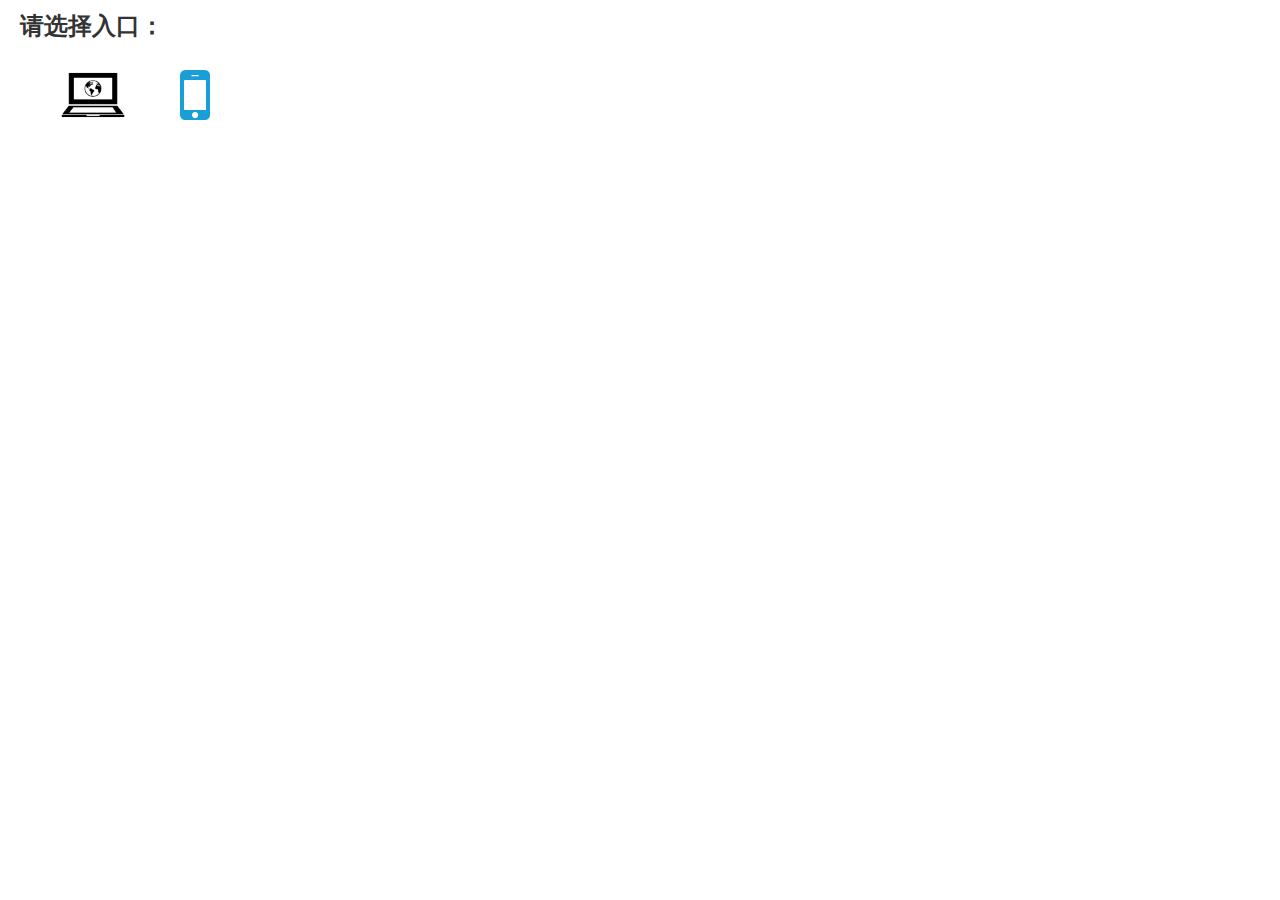
<file: index.html>
﻿<!DOCTYPE html>
<html>
  <head>
    <title>index</title>
    <meta http-equiv="X-UA-Compatible" content="IE=edge"/>
    <meta http-equiv="content-type" content="text/html; charset=utf-8"/>
    <meta name="viewport" content="width=device-width, height=device-height, initial-scale=1.0"/>
    <meta name="apple-mobile-web-app-capable" content="yes"/>
    <link href="data/apple-touch-icon.png" rel="apple-touch-icon"/>
    <link href="resources/css/axure_rp_page.css" type="text/css" rel="stylesheet"/>
    <link href="data/styles.css" type="text/css" rel="stylesheet"/>
    <link href="files/index/styles.css" type="text/css" rel="stylesheet"/>
    <script src="resources/scripts/jquery-1.7.1.min.js"></script>
    <script src="resources/scripts/jquery-ui-1.8.10.custom.min.js"></script>
    <script src="resources/scripts/axure/axQuery.js"></script>
    <script src="resources/scripts/axure/globals.js"></script>
    <script src="resources/scripts/axutils.js"></script>
    <script src="resources/scripts/axure/annotation.js"></script>
    <script src="resources/scripts/axure/axQuery.std.js"></script>
    <script src="resources/scripts/axure/doc.js"></script>
    <script src="data/document.js"></script>
    <script src="resources/scripts/messagecenter.js"></script>
    <script src="resources/scripts/axure/events.js"></script>
    <script src="resources/scripts/axure/recording.js"></script>
    <script src="resources/scripts/axure/action.js"></script>
    <script src="resources/scripts/axure/expr.js"></script>
    <script src="resources/scripts/axure/geometry.js"></script>
    <script src="resources/scripts/axure/flyout.js"></script>
    <script src="resources/scripts/axure/ie.js"></script>
    <script src="resources/scripts/axure/model.js"></script>
    <script src="resources/scripts/axure/repeater.js"></script>
    <script src="resources/scripts/axure/sto.js"></script>
    <script src="resources/scripts/axure/utils.temp.js"></script>
    <script src="resources/scripts/axure/variables.js"></script>
    <script src="resources/scripts/axure/drag.js"></script>
    <script src="resources/scripts/axure/move.js"></script>
    <script src="resources/scripts/axure/visibility.js"></script>
    <script src="resources/scripts/axure/style.js"></script>
    <script src="resources/scripts/axure/adaptive.js"></script>
    <script src="resources/scripts/axure/tree.js"></script>
    <script src="resources/scripts/axure/init.temp.js"></script>
    <script src="files/index/data.js"></script>
    <script src="resources/scripts/axure/legacy.js"></script>
    <script src="resources/scripts/axure/viewer.js"></script>
    <script src="resources/scripts/axure/math.js"></script>
    <script type="text/javascript">
      $axure.utils.getTransparentGifPath = function() { return 'resources/images/transparent.gif'; };
      $axure.utils.getOtherPath = function() { return 'resources/Other.html'; };
      $axure.utils.getReloadPath = function() { return 'resources/reload.html'; };
    </script>
  </head>
  <body>
    <div id="base" class="">

      <!-- Unnamed (矩形) -->
      <div id="u0" class="ax_default _二级标题">
        <div id="u0_div" class=""></div>
        <!-- Unnamed () -->
        <div id="u1" class="text">
          <p><span>请选择入口：</span></p>
        </div>
      </div>

      <!-- Unnamed (形状) -->
      <div id="u2" class="ax_default icon">
        <img id="u2_img" class="img " src="images/index/u2.png"/>
        <!-- Unnamed () -->
        <div id="u3" class="text" style="display:none; visibility: hidden">
          <p><span></span></p>
        </div>
      </div>

      <!-- Unnamed (图片) -->
      <div id="u4" class="ax_default _图片">
        <img id="u4_img" class="img " src="images/index/u4.png"/>
        <!-- Unnamed () -->
        <div id="u5" class="text" style="display:none; visibility: hidden">
          <p><span></span></p>
        </div>
      </div>
    </div>
  </body>
</html>
</file>
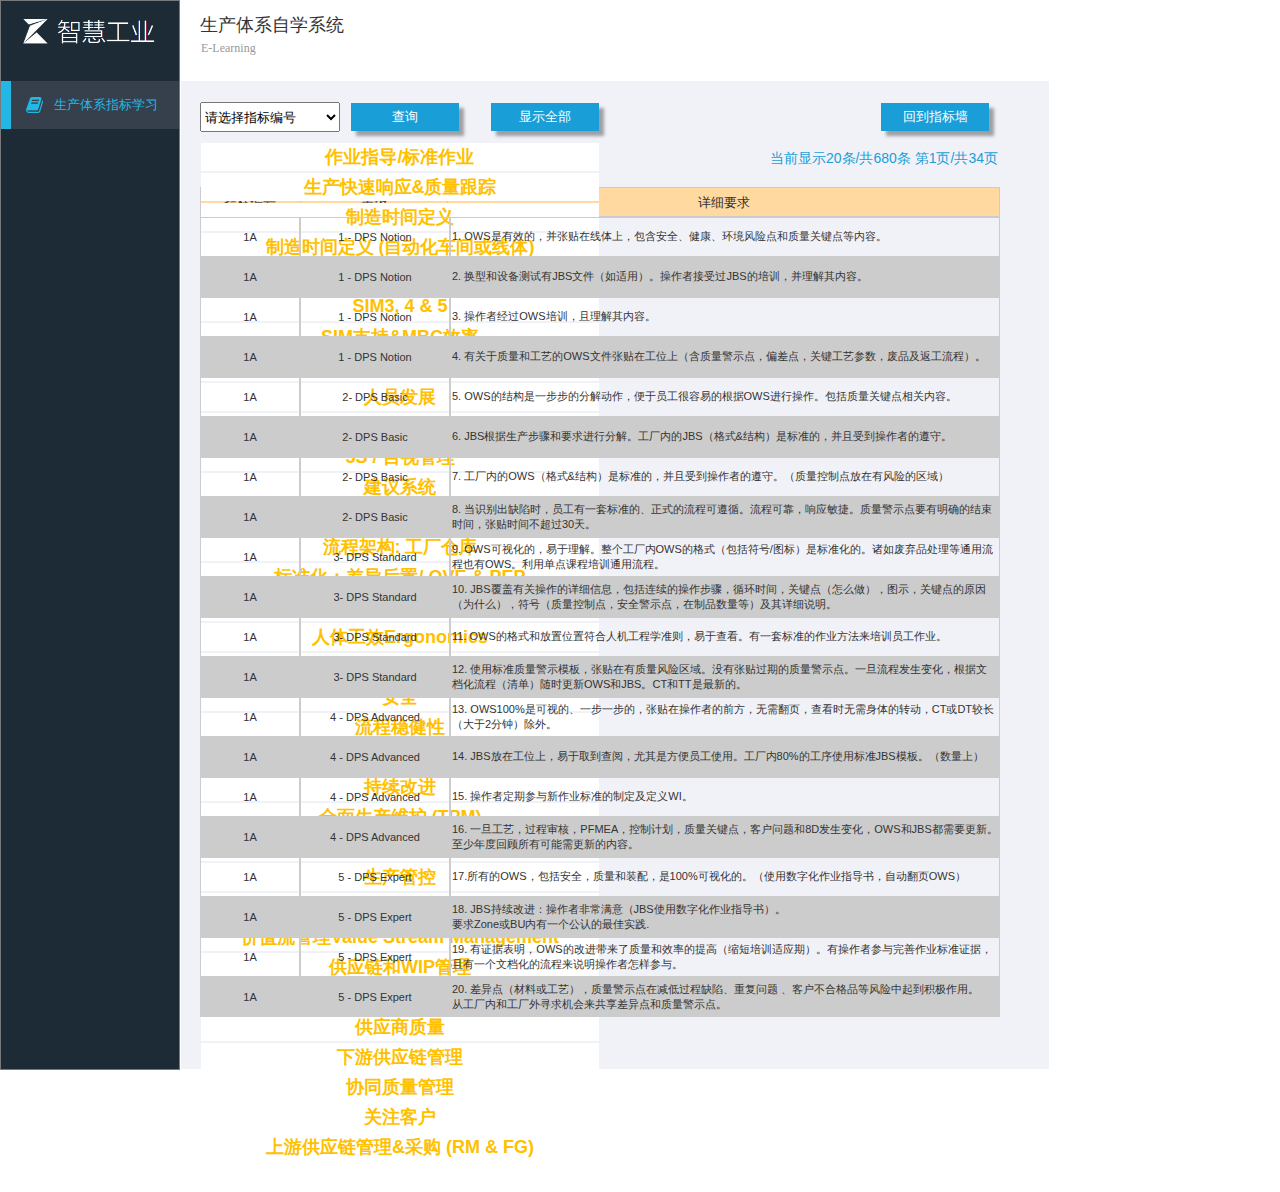
<file: detail.html>
﻿<!DOCTYPE html>
<html>
  <head>
    <title>detail</title>
    <meta http-equiv="X-UA-Compatible" content="IE=edge"/>
    <meta http-equiv="content-type" content="text/html; charset=utf-8"/>
    <meta name="apple-mobile-web-app-capable" content="yes"/>
    <link href="data/apple-touch-icon.png" rel="apple-touch-icon"/>
    <link href="resources/css/axure_rp_page.css" type="text/css" rel="stylesheet"/>
    <link href="data/styles.css" type="text/css" rel="stylesheet"/>
    <link href="files/detail/styles.css" type="text/css" rel="stylesheet"/>
    <script src="resources/scripts/jquery-1.7.1.min.js"></script>
    <script src="resources/scripts/jquery-ui-1.8.10.custom.min.js"></script>
    <script src="resources/scripts/axure/axQuery.js"></script>
    <script src="resources/scripts/axure/globals.js"></script>
    <script src="resources/scripts/axutils.js"></script>
    <script src="resources/scripts/axure/annotation.js"></script>
    <script src="resources/scripts/axure/axQuery.std.js"></script>
    <script src="resources/scripts/axure/doc.js"></script>
    <script src="data/document.js"></script>
    <script src="resources/scripts/messagecenter.js"></script>
    <script src="resources/scripts/axure/events.js"></script>
    <script src="resources/scripts/axure/recording.js"></script>
    <script src="resources/scripts/axure/action.js"></script>
    <script src="resources/scripts/axure/expr.js"></script>
    <script src="resources/scripts/axure/geometry.js"></script>
    <script src="resources/scripts/axure/flyout.js"></script>
    <script src="resources/scripts/axure/ie.js"></script>
    <script src="resources/scripts/axure/model.js"></script>
    <script src="resources/scripts/axure/repeater.js"></script>
    <script src="resources/scripts/axure/sto.js"></script>
    <script src="resources/scripts/axure/utils.temp.js"></script>
    <script src="resources/scripts/axure/variables.js"></script>
    <script src="resources/scripts/axure/drag.js"></script>
    <script src="resources/scripts/axure/move.js"></script>
    <script src="resources/scripts/axure/visibility.js"></script>
    <script src="resources/scripts/axure/style.js"></script>
    <script src="resources/scripts/axure/adaptive.js"></script>
    <script src="resources/scripts/axure/tree.js"></script>
    <script src="resources/scripts/axure/init.temp.js"></script>
    <script src="files/detail/data.js"></script>
    <script src="resources/scripts/axure/legacy.js"></script>
    <script src="resources/scripts/axure/viewer.js"></script>
    <script src="resources/scripts/axure/math.js"></script>
    <script type="text/javascript">
      $axure.utils.getTransparentGifPath = function() { return 'resources/images/transparent.gif'; };
      $axure.utils.getOtherPath = function() { return 'resources/Other.html'; };
      $axure.utils.getReloadPath = function() { return 'resources/reload.html'; };
    </script>
  </head>
  <body>
    <div id="base" class="">

      <!-- Unnamed (PC) -->

      <!-- Unnamed (矩形) -->
      <div id="u639" class="ax_default box_1">
        <img id="u639_img" class="img " src="images/index/u21.png"/>
        <!-- Unnamed () -->
        <div id="u640" class="text" style="display:none; visibility: hidden">
          <p><span></span></p>
        </div>
      </div>

      <!-- Unnamed (矩形) -->
      <div id="u641" class="ax_default box_1">
        <div id="u641_div" class=""></div>
        <!-- Unnamed () -->
        <div id="u642" class="text" style="display:none; visibility: hidden">
          <p><span></span></p>
        </div>
      </div>

      <!-- Unnamed (图片) -->
      <div id="u643" class="ax_default _图片">
        <img id="u643_img" class="img " src="images/index/u25.png"/>
        <!-- Unnamed () -->
        <div id="u644" class="text" style="display:none; visibility: hidden">
          <p><span></span></p>
        </div>
      </div>

      <!-- Unnamed (矩形) -->
      <div id="u645" class="ax_default _三级标题">
        <div id="u645_div" class=""></div>
        <!-- Unnamed () -->
        <div id="u646" class="text">
          <p><span>生产体系自学系统</span></p>
        </div>
      </div>

      <!-- Unnamed (矩形) -->
      <div id="u647" class="ax_default _三级标题">
        <div id="u647_div" class=""></div>
        <!-- Unnamed () -->
        <div id="u648" class="text">
          <p><span>E-Learning</span></p>
        </div>
      </div>

      <!-- 1-select (矩形) -->
      <div id="u649" class="ax_default box_1" data-label="1-select">
        <img id="u649_img" class="img " src="images/index/1-select_u31.png"/>
        <!-- Unnamed () -->
        <div id="u650" class="text">
          <p><span>&nbsp;&nbsp; &nbsp; &nbsp; &nbsp; 生产体系指标学习</span></p>
        </div>
      </div>

      <!-- Unnamed (矩形) -->
      <div id="u651" class="ax_default box_1">
        <img id="u651_img" class="img " src="images/index/u33.png"/>
        <!-- Unnamed () -->
        <div id="u652" class="text" style="display:none; visibility: hidden">
          <p><span></span></p>
        </div>
      </div>

      <!-- l-icon (形状) -->
      <div id="u653" class="ax_default icon" data-label="l-icon">
        <img id="u653_img" class="img " src="images/index/l-icon_u35.png"/>
        <!-- Unnamed () -->
        <div id="u654" class="text" style="display:none; visibility: hidden">
          <p><span></span></p>
        </div>
      </div>

      <!-- Unnamed (矩形) -->
      <div id="u655" class="ax_default box_1">
        <img id="u655_img" class="img " src="images/index/u632.png"/>
        <!-- Unnamed () -->
        <div id="u656" class="text">
          <p><span>显示全部</span></p>
        </div>
      </div>

      <!-- filter_real (下拉列表框) -->
      <div id="u657" class="ax_default droplist" data-label="filter_real">
        <select id="u657_input">
          <option value="请选择指标编号">请选择指标编号</option>
          <option value="1A">1A</option>
          <option value="1B">1B</option>
          <option value="1C">1C</option>
          <option value="1C'">1C'</option>
          <option value="2A">2A</option>
          <option value="2B">2B</option>
          <option value="2C">2C</option>
          <option value="2D">2D</option>
          <option value="3A">3A</option>
          <option value="3B">3B</option>
          <option value="3C">3C</option>
          <option value="3D">3D</option>
          <option value="4A">4A</option>
          <option value="4B">4B</option>
          <option value="4C">4C</option>
          <option value="4D">4D</option>
          <option value="5A">5A</option>
          <option value="5B">5B</option>
          <option value="5C">5C</option>
          <option value="6A">6A</option>
          <option value="6B">6B</option>
          <option value="6C">6C</option>
          <option value="6D">6D</option>
          <option value="7A">7A</option>
          <option value="7B">7B</option>
          <option value="7C">7C</option>
          <option value="8A">8A</option>
          <option value="8B">8B</option>
          <option value="8C">8C</option>
          <option value="9A">9A</option>
          <option value="9B">9B</option>
          <option value="9C">9C</option>
          <option value="9D">9D</option>
          <option value="9E">9E</option>
        </select>
      </div>

      <!-- Unnamed (表格) -->
      <div id="u658" class="ax_default">

        <!-- Unnamed (单元格) -->
        <div id="u659" class="ax_default table_cell">
          <img id="u659_img" class="img " src="images/detail/u659.png"/>
          <!-- Unnamed () -->
          <div id="u660" class="text">
            <p><span>指标编号</span></p>
          </div>
        </div>

        <!-- Unnamed (单元格) -->
        <div id="u661" class="ax_default table_cell">
          <img id="u661_img" class="img " src="images/detail/u661.png"/>
          <!-- Unnamed () -->
          <div id="u662" class="text">
            <p><span>等级</span></p>
          </div>
        </div>

        <!-- Unnamed (单元格) -->
        <div id="u663" class="ax_default table_cell">
          <img id="u663_img" class="img " src="images/detail/u663.png"/>
          <!-- Unnamed () -->
          <div id="u664" class="text">
            <p><span>详细要求</span></p>
          </div>
        </div>
      </div>

      <!-- Listinfo (矩形) -->
      <div id="u665" class="ax_default label" data-label="Listinfo">
        <div id="u665_div" class=""></div>
        <!-- Unnamed () -->
        <div id="u666" class="text" style="display:none; visibility: hidden">
          <p><span></span></p>
        </div>
      </div>

      <!-- 指标名称 (中继器) -->
      <div id="u667" class="ax_default ax_default_hidden" data-label="指标名称" style="display:none; visibility: hidden">
        <script id="u667_script" type="axure-repeater-template" data-label="指标名称">

          <!-- indexname (矩形) -->
          <div id="u668" class="ax_default box_1 u668" data-label="indexname">
            <img id="u668_img" class="img u668_img" src="images/detail/indexname_u668.png"/>
            <!-- Unnamed () -->
            <div id="u669" class="u669 text" style="display:none; visibility: hidden">
              <p><span></span></p>
            </div>
          </div>

          <!-- indexcode (矩形) -->
          <div id="u670" class="ax_default box_1 ax_default_hidden u670" data-label="indexcode" style="display:none; visibility: hidden">
            <div id="u670_div" class="u670_div"></div>
            <!-- Unnamed () -->
            <div id="u671" class="u671 text" style="display:none; visibility: hidden">
              <p><span></span></p>
            </div>
          </div>
        </script>
        <div id="u667-1" class="preeval" style="width: 400px; height: 30px;">

          <!-- indexname (矩形) -->
          <div id="u668-1" class="ax_default box_1 u668" data-label="indexname" style="visibility: inherit">
            <img id="u668-1_img" class="img u668_img" src="images/detail/indexname_u668.png"/>
            <!-- Unnamed () -->
            <div id="u669-1" class="u669 text" style="visibility: inherit">
              <p><span>作业指导/标准作业</span></p>
            </div>
          </div>

          <!-- indexcode (矩形) -->
          <div id="u670-1" class="ax_default box_1 u670" data-label="indexcode" style="display:none; visibility: hidden">
            <div id="u670-1_div" class="u670_div" style="visibility: inherit"></div>
            <!-- Unnamed () -->
            <div id="u671-1" class="u671 text" style="visibility: inherit">
              <p><span>1A</span></p>
            </div>
          </div>
        </div>
        <div id="u667-2" class="preeval" style="width: 400px; height: 30px;">

          <!-- indexname (矩形) -->
          <div id="u668-2" class="ax_default box_1 u668" data-label="indexname" style="visibility: inherit">
            <img id="u668-2_img" class="img u668_img" src="images/detail/indexname_u668.png"/>
            <!-- Unnamed () -->
            <div id="u669-2" class="u669 text" style="visibility: inherit">
              <p><span>生产快速响应&amp;质量跟踪</span></p>
            </div>
          </div>

          <!-- indexcode (矩形) -->
          <div id="u670-2" class="ax_default box_1 u670" data-label="indexcode" style="display:none; visibility: hidden">
            <div id="u670-2_div" class="u670_div" style="visibility: inherit"></div>
            <!-- Unnamed () -->
            <div id="u671-2" class="u671 text" style="visibility: inherit">
              <p><span>1B</span></p>
            </div>
          </div>
        </div>
        <div id="u667-3" class="preeval" style="width: 400px; height: 30px;">

          <!-- indexname (矩形) -->
          <div id="u668-3" class="ax_default box_1 u668" data-label="indexname" style="visibility: inherit">
            <img id="u668-3_img" class="img u668_img" src="images/detail/indexname_u668.png"/>
            <!-- Unnamed () -->
            <div id="u669-3" class="u669 text" style="visibility: inherit">
              <p><span>制造时间定义</span></p>
            </div>
          </div>

          <!-- indexcode (矩形) -->
          <div id="u670-3" class="ax_default box_1 u670" data-label="indexcode" style="display:none; visibility: hidden">
            <div id="u670-3_div" class="u670_div" style="visibility: inherit"></div>
            <!-- Unnamed () -->
            <div id="u671-3" class="u671 text" style="visibility: inherit">
              <p><span>1C</span></p>
            </div>
          </div>
        </div>
        <div id="u667-4" class="preeval" style="width: 400px; height: 30px;">

          <!-- indexname (矩形) -->
          <div id="u668-4" class="ax_default box_1 u668" data-label="indexname" style="visibility: inherit">
            <img id="u668-4_img" class="img u668_img" src="images/detail/indexname_u668.png"/>
            <!-- Unnamed () -->
            <div id="u669-4" class="u669 text" style="visibility: inherit">
              <p><span>制造时间定义 (自动化车间或线体)</span></p>
            </div>
          </div>

          <!-- indexcode (矩形) -->
          <div id="u670-4" class="ax_default box_1 u670" data-label="indexcode" style="display:none; visibility: hidden">
            <div id="u670-4_div" class="u670_div" style="visibility: inherit"></div>
            <!-- Unnamed () -->
            <div id="u671-4" class="u671 text" style="visibility: inherit">
              <p><span>1C'</span></p>
            </div>
          </div>
        </div>
        <div id="u667-5" class="preeval" style="width: 400px; height: 30px;">

          <!-- indexname (矩形) -->
          <div id="u668-5" class="ax_default box_1 u668" data-label="indexname" style="visibility: inherit">
            <img id="u668-5_img" class="img u668_img" src="images/detail/indexname_u668.png"/>
            <!-- Unnamed () -->
            <div id="u669-5" class="u669 text" style="visibility: inherit">
              <p><span>SIM1 &amp; 2</span></p>
            </div>
          </div>

          <!-- indexcode (矩形) -->
          <div id="u670-5" class="ax_default box_1 u670" data-label="indexcode" style="display:none; visibility: hidden">
            <div id="u670-5_div" class="u670_div" style="visibility: inherit"></div>
            <!-- Unnamed () -->
            <div id="u671-5" class="u671 text" style="visibility: inherit">
              <p><span>2A</span></p>
            </div>
          </div>
        </div>
        <div id="u667-6" class="preeval" style="width: 400px; height: 30px;">

          <!-- indexname (矩形) -->
          <div id="u668-6" class="ax_default box_1 u668" data-label="indexname" style="visibility: inherit">
            <img id="u668-6_img" class="img u668_img" src="images/detail/indexname_u668.png"/>
            <!-- Unnamed () -->
            <div id="u669-6" class="u669 text" style="visibility: inherit">
              <p><span>SIM3, 4 &amp; 5</span></p>
            </div>
          </div>

          <!-- indexcode (矩形) -->
          <div id="u670-6" class="ax_default box_1 u670" data-label="indexcode" style="display:none; visibility: hidden">
            <div id="u670-6_div" class="u670_div" style="visibility: inherit"></div>
            <!-- Unnamed () -->
            <div id="u671-6" class="u671 text" style="visibility: inherit">
              <p><span>2B</span></p>
            </div>
          </div>
        </div>
        <div id="u667-7" class="preeval" style="width: 400px; height: 30px;">

          <!-- indexname (矩形) -->
          <div id="u668-7" class="ax_default box_1 u668" data-label="indexname" style="visibility: inherit">
            <img id="u668-7_img" class="img u668_img" src="images/detail/indexname_u668.png"/>
            <!-- Unnamed () -->
            <div id="u669-7" class="u669 text" style="visibility: inherit">
              <p><span>SIM支持&amp;MBC效率</span></p>
            </div>
          </div>

          <!-- indexcode (矩形) -->
          <div id="u670-7" class="ax_default box_1 u670" data-label="indexcode" style="display:none; visibility: hidden">
            <div id="u670-7_div" class="u670_div" style="visibility: inherit"></div>
            <!-- Unnamed () -->
            <div id="u671-7" class="u671 text" style="visibility: inherit">
              <p><span>2C</span></p>
            </div>
          </div>
        </div>
        <div id="u667-8" class="preeval" style="width: 400px; height: 30px;">

          <!-- indexname (矩形) -->
          <div id="u668-8" class="ax_default box_1 u668" data-label="indexname" style="visibility: inherit">
            <img id="u668-8_img" class="img u668_img" src="images/detail/indexname_u668.png"/>
            <!-- Unnamed () -->
            <div id="u669-8" class="u669 text" style="visibility: inherit">
              <p><span>通讯：SIM板和Andon</span></p>
            </div>
          </div>

          <!-- indexcode (矩形) -->
          <div id="u670-8" class="ax_default box_1 u670" data-label="indexcode" style="display:none; visibility: hidden">
            <div id="u670-8_div" class="u670_div" style="visibility: inherit"></div>
            <!-- Unnamed () -->
            <div id="u671-8" class="u671 text" style="visibility: inherit">
              <p><span>2D</span></p>
            </div>
          </div>
        </div>
        <div id="u667-9" class="preeval" style="width: 400px; height: 30px;">

          <!-- indexname (矩形) -->
          <div id="u668-9" class="ax_default box_1 u668" data-label="indexname" style="visibility: inherit">
            <img id="u668-9_img" class="img u668_img" src="images/detail/indexname_u668.png"/>
            <!-- Unnamed () -->
            <div id="u669-9" class="u669 text" style="visibility: inherit">
              <p><span>人员发展</span></p>
            </div>
          </div>

          <!-- indexcode (矩形) -->
          <div id="u670-9" class="ax_default box_1 u670" data-label="indexcode" style="display:none; visibility: hidden">
            <div id="u670-9_div" class="u670_div" style="visibility: inherit"></div>
            <!-- Unnamed () -->
            <div id="u671-9" class="u671 text" style="visibility: inherit">
              <p><span>3A</span></p>
            </div>
          </div>
        </div>
        <div id="u667-10" class="preeval" style="width: 400px; height: 30px;">

          <!-- indexname (矩形) -->
          <div id="u668-10" class="ax_default box_1 u668" data-label="indexname" style="visibility: inherit">
            <img id="u668-10_img" class="img u668_img" src="images/detail/indexname_u668.png"/>
            <!-- Unnamed () -->
            <div id="u669-10" class="u669 text" style="visibility: inherit">
              <p><span>培训与发展，多能工与柔性</span></p>
            </div>
          </div>

          <!-- indexcode (矩形) -->
          <div id="u670-10" class="ax_default box_1 u670" data-label="indexcode" style="display:none; visibility: hidden">
            <div id="u670-10_div" class="u670_div" style="visibility: inherit"></div>
            <!-- Unnamed () -->
            <div id="u671-10" class="u671 text" style="visibility: inherit">
              <p><span>3B</span></p>
            </div>
          </div>
        </div>
        <div id="u667-11" class="preeval" style="width: 400px; height: 30px;">

          <!-- indexname (矩形) -->
          <div id="u668-11" class="ax_default box_1 u668" data-label="indexname" style="visibility: inherit">
            <img id="u668-11_img" class="img u668_img" src="images/detail/indexname_u668.png"/>
            <!-- Unnamed () -->
            <div id="u669-11" class="u669 text" style="visibility: inherit">
              <p><span>5S / 目视管理</span></p>
            </div>
          </div>

          <!-- indexcode (矩形) -->
          <div id="u670-11" class="ax_default box_1 u670" data-label="indexcode" style="display:none; visibility: hidden">
            <div id="u670-11_div" class="u670_div" style="visibility: inherit"></div>
            <!-- Unnamed () -->
            <div id="u671-11" class="u671 text" style="visibility: inherit">
              <p><span>3C</span></p>
            </div>
          </div>
        </div>
        <div id="u667-12" class="preeval" style="width: 400px; height: 30px;">

          <!-- indexname (矩形) -->
          <div id="u668-12" class="ax_default box_1 u668" data-label="indexname" style="visibility: inherit">
            <img id="u668-12_img" class="img u668_img" src="images/detail/indexname_u668.png"/>
            <!-- Unnamed () -->
            <div id="u669-12" class="u669 text" style="visibility: inherit">
              <p><span>建议系统</span></p>
            </div>
          </div>

          <!-- indexcode (矩形) -->
          <div id="u670-12" class="ax_default box_1 u670" data-label="indexcode" style="display:none; visibility: hidden">
            <div id="u670-12_div" class="u670_div" style="visibility: inherit"></div>
            <!-- Unnamed () -->
            <div id="u671-12" class="u671 text" style="visibility: inherit">
              <p><span>3D</span></p>
            </div>
          </div>
        </div>
        <div id="u667-13" class="preeval" style="width: 400px; height: 30px;">

          <!-- indexname (矩形) -->
          <div id="u668-13" class="ax_default box_1 u668" data-label="indexname" style="visibility: inherit">
            <img id="u668-13_img" class="img u668_img" src="images/detail/indexname_u668.png"/>
            <!-- Unnamed () -->
            <div id="u669-13" class="u669 text" style="visibility: inherit">
              <p><span>流程架构:&nbsp; 线体</span></p>
            </div>
          </div>

          <!-- indexcode (矩形) -->
          <div id="u670-13" class="ax_default box_1 u670" data-label="indexcode" style="display:none; visibility: hidden">
            <div id="u670-13_div" class="u670_div" style="visibility: inherit"></div>
            <!-- Unnamed () -->
            <div id="u671-13" class="u671 text" style="visibility: inherit">
              <p><span>4A</span></p>
            </div>
          </div>
        </div>
        <div id="u667-14" class="preeval" style="width: 400px; height: 30px;">

          <!-- indexname (矩形) -->
          <div id="u668-14" class="ax_default box_1 u668" data-label="indexname" style="visibility: inherit">
            <img id="u668-14_img" class="img u668_img" src="images/detail/indexname_u668.png"/>
            <!-- Unnamed () -->
            <div id="u669-14" class="u669 text" style="visibility: inherit">
              <p><span>流程架构:&nbsp; 工厂仓库</span></p>
            </div>
          </div>

          <!-- indexcode (矩形) -->
          <div id="u670-14" class="ax_default box_1 u670" data-label="indexcode" style="display:none; visibility: hidden">
            <div id="u670-14_div" class="u670_div" style="visibility: inherit"></div>
            <!-- Unnamed () -->
            <div id="u671-14" class="u671 text" style="visibility: inherit">
              <p><span>4B</span></p>
            </div>
          </div>
        </div>
        <div id="u667-15" class="preeval" style="width: 400px; height: 30px;">

          <!-- indexname (矩形) -->
          <div id="u668-15" class="ax_default box_1 u668" data-label="indexname" style="visibility: inherit">
            <img id="u668-15_img" class="img u668_img" src="images/detail/indexname_u668.png"/>
            <!-- Unnamed () -->
            <div id="u669-15" class="u669 text" style="visibility: inherit">
              <p><span>标准化：差异后置/ QVE &amp; PEP</span></p>
            </div>
          </div>

          <!-- indexcode (矩形) -->
          <div id="u670-15" class="ax_default box_1 u670" data-label="indexcode" style="display:none; visibility: hidden">
            <div id="u670-15_div" class="u670_div" style="visibility: inherit"></div>
            <!-- Unnamed () -->
            <div id="u671-15" class="u671 text" style="visibility: inherit">
              <p><span>4C</span></p>
            </div>
          </div>
        </div>
        <div id="u667-16" class="preeval" style="width: 400px; height: 30px;">

          <!-- indexname (矩形) -->
          <div id="u668-16" class="ax_default box_1 u668" data-label="indexname" style="visibility: inherit">
            <img id="u668-16_img" class="img u668_img" src="images/detail/indexname_u668.png"/>
            <!-- Unnamed () -->
            <div id="u669-16" class="u669 text" style="visibility: inherit">
              <p><span>MPH -疏散和补货流程</span></p>
            </div>
          </div>

          <!-- indexcode (矩形) -->
          <div id="u670-16" class="ax_default box_1 u670" data-label="indexcode" style="display:none; visibility: hidden">
            <div id="u670-16_div" class="u670_div" style="visibility: inherit"></div>
            <!-- Unnamed () -->
            <div id="u671-16" class="u671 text" style="visibility: inherit">
              <p><span>4D</span></p>
            </div>
          </div>
        </div>
        <div id="u667-17" class="preeval" style="width: 400px; height: 30px;">

          <!-- indexname (矩形) -->
          <div id="u668-17" class="ax_default box_1 u668" data-label="indexname" style="visibility: inherit">
            <img id="u668-17_img" class="img u668_img" src="images/detail/indexname_u668.png"/>
            <!-- Unnamed () -->
            <div id="u669-17" class="u669 text" style="visibility: inherit">
              <p><span>人体工效Ergonomics</span></p>
            </div>
          </div>

          <!-- indexcode (矩形) -->
          <div id="u670-17" class="ax_default box_1 u670" data-label="indexcode" style="display:none; visibility: hidden">
            <div id="u670-17_div" class="u670_div" style="visibility: inherit"></div>
            <!-- Unnamed () -->
            <div id="u671-17" class="u671 text" style="visibility: inherit">
              <p><span>5A</span></p>
            </div>
          </div>
        </div>
        <div id="u667-18" class="preeval" style="width: 400px; height: 30px;">

          <!-- indexname (矩形) -->
          <div id="u668-18" class="ax_default box_1 u668" data-label="indexname" style="visibility: inherit">
            <img id="u668-18_img" class="img u668_img" src="images/detail/indexname_u668.png"/>
            <!-- Unnamed () -->
            <div id="u669-18" class="u669 text" style="visibility: inherit">
              <p><span>环境</span></p>
            </div>
          </div>

          <!-- indexcode (矩形) -->
          <div id="u670-18" class="ax_default box_1 u670" data-label="indexcode" style="display:none; visibility: hidden">
            <div id="u670-18_div" class="u670_div" style="visibility: inherit"></div>
            <!-- Unnamed () -->
            <div id="u671-18" class="u671 text" style="visibility: inherit">
              <p><span>5B</span></p>
            </div>
          </div>
        </div>
        <div id="u667-19" class="preeval" style="width: 400px; height: 30px;">

          <!-- indexname (矩形) -->
          <div id="u668-19" class="ax_default box_1 u668" data-label="indexname" style="visibility: inherit">
            <img id="u668-19_img" class="img u668_img" src="images/detail/indexname_u668.png"/>
            <!-- Unnamed () -->
            <div id="u669-19" class="u669 text" style="visibility: inherit">
              <p><span>安全</span></p>
            </div>
          </div>

          <!-- indexcode (矩形) -->
          <div id="u670-19" class="ax_default box_1 u670" data-label="indexcode" style="display:none; visibility: hidden">
            <div id="u670-19_div" class="u670_div" style="visibility: inherit"></div>
            <!-- Unnamed () -->
            <div id="u671-19" class="u671 text" style="visibility: inherit">
              <p><span>5C</span></p>
            </div>
          </div>
        </div>
        <div id="u667-20" class="preeval" style="width: 400px; height: 30px;">

          <!-- indexname (矩形) -->
          <div id="u668-20" class="ax_default box_1 u668" data-label="indexname" style="visibility: inherit">
            <img id="u668-20_img" class="img u668_img" src="images/detail/indexname_u668.png"/>
            <!-- Unnamed () -->
            <div id="u669-20" class="u669 text" style="visibility: inherit">
              <p><span>流程稳健性</span></p>
            </div>
          </div>

          <!-- indexcode (矩形) -->
          <div id="u670-20" class="ax_default box_1 u670" data-label="indexcode" style="display:none; visibility: hidden">
            <div id="u670-20_div" class="u670_div" style="visibility: inherit"></div>
            <!-- Unnamed () -->
            <div id="u671-20" class="u671 text" style="visibility: inherit">
              <p><span>6A</span></p>
            </div>
          </div>
        </div>
        <div id="u667-21" class="preeval" style="width: 400px; height: 30px;">

          <!-- indexname (矩形) -->
          <div id="u668-21" class="ax_default box_1 u668" data-label="indexname" style="visibility: inherit">
            <img id="u668-21_img" class="img u668_img" src="images/detail/indexname_u668.png"/>
            <!-- Unnamed () -->
            <div id="u669-21" class="u669 text" style="visibility: inherit">
              <p><span>快速换型</span></p>
            </div>
          </div>

          <!-- indexcode (矩形) -->
          <div id="u670-21" class="ax_default box_1 u670" data-label="indexcode" style="display:none; visibility: hidden">
            <div id="u670-21_div" class="u670_div" style="visibility: inherit"></div>
            <!-- Unnamed () -->
            <div id="u671-21" class="u671 text" style="visibility: inherit">
              <p><span>6B</span></p>
            </div>
          </div>
        </div>
        <div id="u667-22" class="preeval" style="width: 400px; height: 30px;">

          <!-- indexname (矩形) -->
          <div id="u668-22" class="ax_default box_1 u668" data-label="indexname" style="visibility: inherit">
            <img id="u668-22_img" class="img u668_img" src="images/detail/indexname_u668.png"/>
            <!-- Unnamed () -->
            <div id="u669-22" class="u669 text" style="visibility: inherit">
              <p><span>持续改进</span></p>
            </div>
          </div>

          <!-- indexcode (矩形) -->
          <div id="u670-22" class="ax_default box_1 u670" data-label="indexcode" style="display:none; visibility: hidden">
            <div id="u670-22_div" class="u670_div" style="visibility: inherit"></div>
            <!-- Unnamed () -->
            <div id="u671-22" class="u671 text" style="visibility: inherit">
              <p><span>6C</span></p>
            </div>
          </div>
        </div>
        <div id="u667-23" class="preeval" style="width: 400px; height: 30px;">

          <!-- indexname (矩形) -->
          <div id="u668-23" class="ax_default box_1 u668" data-label="indexname" style="visibility: inherit">
            <img id="u668-23_img" class="img u668_img" src="images/detail/indexname_u668.png"/>
            <!-- Unnamed () -->
            <div id="u669-23" class="u669 text" style="visibility: inherit">
              <p><span>全面生产维护 (TPM)</span></p>
            </div>
          </div>

          <!-- indexcode (矩形) -->
          <div id="u670-23" class="ax_default box_1 u670" data-label="indexcode" style="display:none; visibility: hidden">
            <div id="u670-23_div" class="u670_div" style="visibility: inherit"></div>
            <!-- Unnamed () -->
            <div id="u671-23" class="u671 text" style="visibility: inherit">
              <p><span>6D</span></p>
            </div>
          </div>
        </div>
        <div id="u667-24" class="preeval" style="width: 400px; height: 30px;">

          <!-- indexname (矩形) -->
          <div id="u668-24" class="ax_default box_1 u668" data-label="indexname" style="visibility: inherit">
            <img id="u668-24_img" class="img u668_img" src="images/detail/indexname_u668.png"/>
            <!-- Unnamed () -->
            <div id="u669-24" class="u669 text" style="visibility: inherit">
              <p><span>主生产计划</span></p>
            </div>
          </div>

          <!-- indexcode (矩形) -->
          <div id="u670-24" class="ax_default box_1 u670" data-label="indexcode" style="display:none; visibility: hidden">
            <div id="u670-24_div" class="u670_div" style="visibility: inherit"></div>
            <!-- Unnamed () -->
            <div id="u671-24" class="u671 text" style="visibility: inherit">
              <p><span>7A</span></p>
            </div>
          </div>
        </div>
        <div id="u667-25" class="preeval" style="width: 400px; height: 30px;">

          <!-- indexname (矩形) -->
          <div id="u668-25" class="ax_default box_1 u668" data-label="indexname" style="visibility: inherit">
            <img id="u668-25_img" class="img u668_img" src="images/detail/indexname_u668.png"/>
            <!-- Unnamed () -->
            <div id="u669-25" class="u669 text" style="visibility: inherit">
              <p><span>生产管控</span></p>
            </div>
          </div>

          <!-- indexcode (矩形) -->
          <div id="u670-25" class="ax_default box_1 u670" data-label="indexcode" style="display:none; visibility: hidden">
            <div id="u670-25_div" class="u670_div" style="visibility: inherit"></div>
            <!-- Unnamed () -->
            <div id="u671-25" class="u671 text" style="visibility: inherit">
              <p><span>7B</span></p>
            </div>
          </div>
        </div>
        <div id="u667-26" class="preeval" style="width: 400px; height: 30px;">

          <!-- indexname (矩形) -->
          <div id="u668-26" class="ax_default box_1 u668" data-label="indexname" style="visibility: inherit">
            <img id="u668-26_img" class="img u668_img" src="images/detail/indexname_u668.png"/>
            <!-- Unnamed () -->
            <div id="u669-26" class="u669 text" style="visibility: inherit">
              <p><span>库存管理 (RM &amp; FG)</span></p>
            </div>
          </div>

          <!-- indexcode (矩形) -->
          <div id="u670-26" class="ax_default box_1 u670" data-label="indexcode" style="display:none; visibility: hidden">
            <div id="u670-26_div" class="u670_div" style="visibility: inherit"></div>
            <!-- Unnamed () -->
            <div id="u671-26" class="u671 text" style="visibility: inherit">
              <p><span>7C</span></p>
            </div>
          </div>
        </div>
        <div id="u667-27" class="preeval" style="width: 400px; height: 30px;">

          <!-- indexname (矩形) -->
          <div id="u668-27" class="ax_default box_1 u668" data-label="indexname" style="visibility: inherit">
            <img id="u668-27_img" class="img u668_img" src="images/detail/indexname_u668.png"/>
            <!-- Unnamed () -->
            <div id="u669-27" class="u669 text" style="visibility: inherit">
              <p><span>价值流管理Value Stream Management</span></p>
            </div>
          </div>

          <!-- indexcode (矩形) -->
          <div id="u670-27" class="ax_default box_1 u670" data-label="indexcode" style="display:none; visibility: hidden">
            <div id="u670-27_div" class="u670_div" style="visibility: inherit"></div>
            <!-- Unnamed () -->
            <div id="u671-27" class="u671 text" style="visibility: inherit">
              <p><span>8A</span></p>
            </div>
          </div>
        </div>
        <div id="u667-28" class="preeval" style="width: 400px; height: 30px;">

          <!-- indexname (矩形) -->
          <div id="u668-28" class="ax_default box_1 u668" data-label="indexname" style="visibility: inherit">
            <img id="u668-28_img" class="img u668_img" src="images/detail/indexname_u668.png"/>
            <!-- Unnamed () -->
            <div id="u669-28" class="u669 text" style="visibility: inherit">
              <p><span>供应链和WIP管理</span></p>
            </div>
          </div>

          <!-- indexcode (矩形) -->
          <div id="u670-28" class="ax_default box_1 u670" data-label="indexcode" style="display:none; visibility: hidden">
            <div id="u670-28_div" class="u670_div" style="visibility: inherit"></div>
            <!-- Unnamed () -->
            <div id="u671-28" class="u671 text" style="visibility: inherit">
              <p><span>8B</span></p>
            </div>
          </div>
        </div>
        <div id="u667-29" class="preeval" style="width: 400px; height: 30px;">

          <!-- indexname (矩形) -->
          <div id="u668-29" class="ax_default box_1 u668" data-label="indexname" style="visibility: inherit">
            <img id="u668-29_img" class="img u668_img" src="images/detail/indexname_u668.png"/>
            <!-- Unnamed () -->
            <div id="u669-29" class="u669 text" style="visibility: inherit">
              <p><span>补货策略</span></p>
            </div>
          </div>

          <!-- indexcode (矩形) -->
          <div id="u670-29" class="ax_default box_1 u670" data-label="indexcode" style="display:none; visibility: hidden">
            <div id="u670-29_div" class="u670_div" style="visibility: inherit"></div>
            <!-- Unnamed () -->
            <div id="u671-29" class="u671 text" style="visibility: inherit">
              <p><span>8C</span></p>
            </div>
          </div>
        </div>
        <div id="u667-30" class="preeval" style="width: 400px; height: 30px;">

          <!-- indexname (矩形) -->
          <div id="u668-30" class="ax_default box_1 u668" data-label="indexname" style="visibility: inherit">
            <img id="u668-30_img" class="img u668_img" src="images/detail/indexname_u668.png"/>
            <!-- Unnamed () -->
            <div id="u669-30" class="u669 text" style="visibility: inherit">
              <p><span>供应商质量</span></p>
            </div>
          </div>

          <!-- indexcode (矩形) -->
          <div id="u670-30" class="ax_default box_1 u670" data-label="indexcode" style="display:none; visibility: hidden">
            <div id="u670-30_div" class="u670_div" style="visibility: inherit"></div>
            <!-- Unnamed () -->
            <div id="u671-30" class="u671 text" style="visibility: inherit">
              <p><span>9A</span></p>
            </div>
          </div>
        </div>
        <div id="u667-31" class="preeval" style="width: 400px; height: 30px;">

          <!-- indexname (矩形) -->
          <div id="u668-31" class="ax_default box_1 u668" data-label="indexname" style="visibility: inherit">
            <img id="u668-31_img" class="img u668_img" src="images/detail/indexname_u668.png"/>
            <!-- Unnamed () -->
            <div id="u669-31" class="u669 text" style="visibility: inherit">
              <p><span>下游供应链管理</span></p>
            </div>
          </div>

          <!-- indexcode (矩形) -->
          <div id="u670-31" class="ax_default box_1 u670" data-label="indexcode" style="display:none; visibility: hidden">
            <div id="u670-31_div" class="u670_div" style="visibility: inherit"></div>
            <!-- Unnamed () -->
            <div id="u671-31" class="u671 text" style="visibility: inherit">
              <p><span>9B</span></p>
            </div>
          </div>
        </div>
        <div id="u667-32" class="preeval" style="width: 400px; height: 30px;">

          <!-- indexname (矩形) -->
          <div id="u668-32" class="ax_default box_1 u668" data-label="indexname" style="visibility: inherit">
            <img id="u668-32_img" class="img u668_img" src="images/detail/indexname_u668.png"/>
            <!-- Unnamed () -->
            <div id="u669-32" class="u669 text" style="visibility: inherit">
              <p><span>协同质量管理</span></p>
            </div>
          </div>

          <!-- indexcode (矩形) -->
          <div id="u670-32" class="ax_default box_1 u670" data-label="indexcode" style="display:none; visibility: hidden">
            <div id="u670-32_div" class="u670_div" style="visibility: inherit"></div>
            <!-- Unnamed () -->
            <div id="u671-32" class="u671 text" style="visibility: inherit">
              <p><span>9C</span></p>
            </div>
          </div>
        </div>
        <div id="u667-33" class="preeval" style="width: 400px; height: 30px;">

          <!-- indexname (矩形) -->
          <div id="u668-33" class="ax_default box_1 u668" data-label="indexname" style="visibility: inherit">
            <img id="u668-33_img" class="img u668_img" src="images/detail/indexname_u668.png"/>
            <!-- Unnamed () -->
            <div id="u669-33" class="u669 text" style="visibility: inherit">
              <p><span>关注客户</span></p>
            </div>
          </div>

          <!-- indexcode (矩形) -->
          <div id="u670-33" class="ax_default box_1 u670" data-label="indexcode" style="display:none; visibility: hidden">
            <div id="u670-33_div" class="u670_div" style="visibility: inherit"></div>
            <!-- Unnamed () -->
            <div id="u671-33" class="u671 text" style="visibility: inherit">
              <p><span>9D</span></p>
            </div>
          </div>
        </div>
        <div id="u667-34" class="preeval" style="width: 400px; height: 30px;">

          <!-- indexname (矩形) -->
          <div id="u668-34" class="ax_default box_1 u668" data-label="indexname" style="visibility: inherit">
            <img id="u668-34_img" class="img u668_img" src="images/detail/indexname_u668.png"/>
            <!-- Unnamed () -->
            <div id="u669-34" class="u669 text" style="visibility: inherit">
              <p><span>上游供应链管理&amp;采购 (RM &amp; FG)</span></p>
            </div>
          </div>

          <!-- indexcode (矩形) -->
          <div id="u670-34" class="ax_default box_1 u670" data-label="indexcode" style="display:none; visibility: hidden">
            <div id="u670-34_div" class="u670_div" style="visibility: inherit"></div>
            <!-- Unnamed () -->
            <div id="u671-34" class="u671 text" style="visibility: inherit">
              <p><span>9E</span></p>
            </div>
          </div>
        </div>
        <div id="u667-35" class="preeval" style="width: 400px; height: 30px;">

          <!-- indexname (矩形) -->
          <div id="u668-35" class="ax_default box_1 u668" data-label="indexname" style="visibility: inherit">
            <img id="u668-35_img" class="img u668_img" src="images/detail/indexname_u668.png"/>
            <!-- Unnamed () -->
            <div id="u669-35" class="u669 text" style="display:none; visibility: hidden">
              <p><span></span></p>
            </div>
          </div>

          <!-- indexcode (矩形) -->
          <div id="u670-35" class="ax_default box_1 u670" data-label="indexcode" style="display:none; visibility: hidden">
            <div id="u670-35_div" class="u670_div" style="visibility: inherit"></div>
            <!-- Unnamed () -->
            <div id="u671-35" class="u671 text" style="display:none; visibility: hidden">
              <p><span></span></p>
            </div>
          </div>
        </div>
      </div>

      <!-- 详细指标 (中继器) -->
      <div id="u672" class="ax_default" data-label="详细指标">
        <script id="u672_script" type="axure-repeater-template" data-label="详细指标">

          <!-- indexcode (矩形) -->
          <div id="u673" class="ax_default box_1 u673" data-label="indexcode">
            <div id="u673_div" class="u673_div"></div>
            <!-- Unnamed () -->
            <div id="u674" class="u674 text" style="display:none; visibility: hidden">
              <p><span></span></p>
            </div>
          </div>

          <!-- DPS_DEGREE (矩形) -->
          <div id="u675" class="ax_default box_1 u675" data-label="DPS_DEGREE">
            <div id="u675_div" class="u675_div"></div>
            <!-- Unnamed () -->
            <div id="u676" class="u676 text" style="display:none; visibility: hidden">
              <p><span></span></p>
            </div>
          </div>

          <!-- DPS_DESC (矩形) -->
          <div id="u677" class="ax_default box_1 u677" data-label="DPS_DESC">
            <div id="u677_div" class="u677_div"></div>
            <!-- Unnamed () -->
            <div id="u678" class="u678 text" style="display:none; visibility: hidden">
              <p><span></span></p>
            </div>
          </div>

          <!-- kpinum (矩形) -->
          <div id="u679" class="ax_default box_1 ax_default_hidden u679" data-label="kpinum" style="display:none; visibility: hidden">
            <div id="u679_div" class="u679_div"></div>
            <!-- Unnamed () -->
            <div id="u680" class="u680 text" style="display:none; visibility: hidden">
              <p><span></span></p>
            </div>
          </div>
        </script>
        <div id="u672-1" class="preeval" style="width: 800px; height: 40px;">

          <!-- indexcode (矩形) -->
          <div id="u673-1" class="ax_default box_1 u673" data-label="indexcode" style="visibility: inherit">
            <div id="u673-1_div" class="u673_div" style="visibility: inherit"></div>
            <!-- Unnamed () -->
            <div id="u674-1" class="u674 text" style="visibility: inherit">
              <p><span>1A</span></p>
            </div>
          </div>

          <!-- DPS_DEGREE (矩形) -->
          <div id="u675-1" class="ax_default box_1 u675" data-label="DPS_DEGREE" style="visibility: inherit">
            <div id="u675-1_div" class="u675_div" style="visibility: inherit"></div>
            <!-- Unnamed () -->
            <div id="u676-1" class="u676 text" style="visibility: inherit">
              <p><span>1 - DPS Notion</span></p>
            </div>
          </div>

          <!-- DPS_DESC (矩形) -->
          <div id="u677-1" class="ax_default box_1 u677" data-label="DPS_DESC" style="visibility: inherit">
            <div id="u677-1_div" class="u677_div" style="visibility: inherit"></div>
            <!-- Unnamed () -->
            <div id="u678-1" class="u678 text" style="visibility: inherit">
              <p><span>1.&nbsp; OWS是有效的，并张贴在线体上，包含安全、健康、环境风险点和质量关键点等内容。</span></p>
            </div>
          </div>

          <!-- kpinum (矩形) -->
          <div id="u679-1" class="ax_default box_1 u679" data-label="kpinum" style="display:none; visibility: hidden">
            <div id="u679-1_div" class="u679_div" style="visibility: inherit"></div>
            <!-- Unnamed () -->
            <div id="u680-1" class="u680 text" style="visibility: inherit">
              <p><span>1</span></p>
            </div>
          </div>
        </div>
        <div id="u672-2" class="preeval" style="width: 800px; height: 40px;">

          <!-- indexcode (矩形) -->
          <div id="u673-2" class="ax_default box_1 u673" data-label="indexcode" style="visibility: inherit">
            <div id="u673-2_div" class="u673_div" style="visibility: inherit"></div>
            <!-- Unnamed () -->
            <div id="u674-2" class="u674 text" style="visibility: inherit">
              <p><span>1A</span></p>
            </div>
          </div>

          <!-- DPS_DEGREE (矩形) -->
          <div id="u675-2" class="ax_default box_1 u675" data-label="DPS_DEGREE" style="visibility: inherit">
            <div id="u675-2_div" class="u675_div" style="visibility: inherit"></div>
            <!-- Unnamed () -->
            <div id="u676-2" class="u676 text" style="visibility: inherit">
              <p><span>1 - DPS Notion</span></p>
            </div>
          </div>

          <!-- DPS_DESC (矩形) -->
          <div id="u677-2" class="ax_default box_1 u677" data-label="DPS_DESC" style="visibility: inherit">
            <div id="u677-2_div" class="u677_div" style="visibility: inherit"></div>
            <!-- Unnamed () -->
            <div id="u678-2" class="u678 text" style="visibility: inherit">
              <p><span>2. 换型和设备测试有JBS文件（如适用）。操作者接受过JBS的培训，并理解其内容。</span></p>
            </div>
          </div>

          <!-- kpinum (矩形) -->
          <div id="u679-2" class="ax_default box_1 u679" data-label="kpinum" style="display:none; visibility: hidden">
            <div id="u679-2_div" class="u679_div" style="visibility: inherit"></div>
            <!-- Unnamed () -->
            <div id="u680-2" class="u680 text" style="visibility: inherit">
              <p><span>2</span></p>
            </div>
          </div>
        </div>
        <div id="u672-3" class="preeval" style="width: 800px; height: 40px;">

          <!-- indexcode (矩形) -->
          <div id="u673-3" class="ax_default box_1 u673" data-label="indexcode" style="visibility: inherit">
            <div id="u673-3_div" class="u673_div" style="visibility: inherit"></div>
            <!-- Unnamed () -->
            <div id="u674-3" class="u674 text" style="visibility: inherit">
              <p><span>1A</span></p>
            </div>
          </div>

          <!-- DPS_DEGREE (矩形) -->
          <div id="u675-3" class="ax_default box_1 u675" data-label="DPS_DEGREE" style="visibility: inherit">
            <div id="u675-3_div" class="u675_div" style="visibility: inherit"></div>
            <!-- Unnamed () -->
            <div id="u676-3" class="u676 text" style="visibility: inherit">
              <p><span>1 - DPS Notion</span></p>
            </div>
          </div>

          <!-- DPS_DESC (矩形) -->
          <div id="u677-3" class="ax_default box_1 u677" data-label="DPS_DESC" style="visibility: inherit">
            <div id="u677-3_div" class="u677_div" style="visibility: inherit"></div>
            <!-- Unnamed () -->
            <div id="u678-3" class="u678 text" style="visibility: inherit">
              <p><span>3. 操作者经过OWS培训，且理解其内容。</span></p>
            </div>
          </div>

          <!-- kpinum (矩形) -->
          <div id="u679-3" class="ax_default box_1 u679" data-label="kpinum" style="display:none; visibility: hidden">
            <div id="u679-3_div" class="u679_div" style="visibility: inherit"></div>
            <!-- Unnamed () -->
            <div id="u680-3" class="u680 text" style="visibility: inherit">
              <p><span>3</span></p>
            </div>
          </div>
        </div>
        <div id="u672-4" class="preeval" style="width: 800px; height: 40px;">

          <!-- indexcode (矩形) -->
          <div id="u673-4" class="ax_default box_1 u673" data-label="indexcode" style="visibility: inherit">
            <div id="u673-4_div" class="u673_div" style="visibility: inherit"></div>
            <!-- Unnamed () -->
            <div id="u674-4" class="u674 text" style="visibility: inherit">
              <p><span>1A</span></p>
            </div>
          </div>

          <!-- DPS_DEGREE (矩形) -->
          <div id="u675-4" class="ax_default box_1 u675" data-label="DPS_DEGREE" style="visibility: inherit">
            <div id="u675-4_div" class="u675_div" style="visibility: inherit"></div>
            <!-- Unnamed () -->
            <div id="u676-4" class="u676 text" style="visibility: inherit">
              <p><span>1 - DPS Notion</span></p>
            </div>
          </div>

          <!-- DPS_DESC (矩形) -->
          <div id="u677-4" class="ax_default box_1 u677" data-label="DPS_DESC" style="visibility: inherit">
            <div id="u677-4_div" class="u677_div" style="visibility: inherit"></div>
            <!-- Unnamed () -->
            <div id="u678-4" class="u678 text" style="visibility: inherit">
              <p><span>4.&nbsp; 有关于质量和工艺的OWS文件张贴在工位上（含质量警示点，偏差点，关键工艺参数，废品及返工流程）。</span></p>
            </div>
          </div>

          <!-- kpinum (矩形) -->
          <div id="u679-4" class="ax_default box_1 u679" data-label="kpinum" style="display:none; visibility: hidden">
            <div id="u679-4_div" class="u679_div" style="visibility: inherit"></div>
            <!-- Unnamed () -->
            <div id="u680-4" class="u680 text" style="visibility: inherit">
              <p><span>4</span></p>
            </div>
          </div>
        </div>
        <div id="u672-5" class="preeval" style="width: 800px; height: 40px;">

          <!-- indexcode (矩形) -->
          <div id="u673-5" class="ax_default box_1 u673" data-label="indexcode" style="visibility: inherit">
            <div id="u673-5_div" class="u673_div" style="visibility: inherit"></div>
            <!-- Unnamed () -->
            <div id="u674-5" class="u674 text" style="visibility: inherit">
              <p><span>1A</span></p>
            </div>
          </div>

          <!-- DPS_DEGREE (矩形) -->
          <div id="u675-5" class="ax_default box_1 u675" data-label="DPS_DEGREE" style="visibility: inherit">
            <div id="u675-5_div" class="u675_div" style="visibility: inherit"></div>
            <!-- Unnamed () -->
            <div id="u676-5" class="u676 text" style="visibility: inherit">
              <p><span>2- DPS Basic</span></p>
            </div>
          </div>

          <!-- DPS_DESC (矩形) -->
          <div id="u677-5" class="ax_default box_1 u677" data-label="DPS_DESC" style="visibility: inherit">
            <div id="u677-5_div" class="u677_div" style="visibility: inherit"></div>
            <!-- Unnamed () -->
            <div id="u678-5" class="u678 text" style="visibility: inherit">
              <p><span>5.&nbsp; OWS的结构是一步步的分解动作，便于员工很容易的根据OWS进行操作。包括质量关键点相关内容。</span></p>
            </div>
          </div>

          <!-- kpinum (矩形) -->
          <div id="u679-5" class="ax_default box_1 u679" data-label="kpinum" style="display:none; visibility: hidden">
            <div id="u679-5_div" class="u679_div" style="visibility: inherit"></div>
            <!-- Unnamed () -->
            <div id="u680-5" class="u680 text" style="visibility: inherit">
              <p><span>5</span></p>
            </div>
          </div>
        </div>
        <div id="u672-6" class="preeval" style="width: 800px; height: 40px;">

          <!-- indexcode (矩形) -->
          <div id="u673-6" class="ax_default box_1 u673" data-label="indexcode" style="visibility: inherit">
            <div id="u673-6_div" class="u673_div" style="visibility: inherit"></div>
            <!-- Unnamed () -->
            <div id="u674-6" class="u674 text" style="visibility: inherit">
              <p><span>1A</span></p>
            </div>
          </div>

          <!-- DPS_DEGREE (矩形) -->
          <div id="u675-6" class="ax_default box_1 u675" data-label="DPS_DEGREE" style="visibility: inherit">
            <div id="u675-6_div" class="u675_div" style="visibility: inherit"></div>
            <!-- Unnamed () -->
            <div id="u676-6" class="u676 text" style="visibility: inherit">
              <p><span>2- DPS Basic</span></p>
            </div>
          </div>

          <!-- DPS_DESC (矩形) -->
          <div id="u677-6" class="ax_default box_1 u677" data-label="DPS_DESC" style="visibility: inherit">
            <div id="u677-6_div" class="u677_div" style="visibility: inherit"></div>
            <!-- Unnamed () -->
            <div id="u678-6" class="u678 text" style="visibility: inherit">
              <p><span>6.&nbsp; JBS根据生产步骤和要求进行分解。工厂内的JBS（格式&amp;结构）是标准的，并且受到操作者的遵守。</span></p>
            </div>
          </div>

          <!-- kpinum (矩形) -->
          <div id="u679-6" class="ax_default box_1 u679" data-label="kpinum" style="display:none; visibility: hidden">
            <div id="u679-6_div" class="u679_div" style="visibility: inherit"></div>
            <!-- Unnamed () -->
            <div id="u680-6" class="u680 text" style="visibility: inherit">
              <p><span>6</span></p>
            </div>
          </div>
        </div>
        <div id="u672-7" class="preeval" style="width: 800px; height: 40px;">

          <!-- indexcode (矩形) -->
          <div id="u673-7" class="ax_default box_1 u673" data-label="indexcode" style="visibility: inherit">
            <div id="u673-7_div" class="u673_div" style="visibility: inherit"></div>
            <!-- Unnamed () -->
            <div id="u674-7" class="u674 text" style="visibility: inherit">
              <p><span>1A</span></p>
            </div>
          </div>

          <!-- DPS_DEGREE (矩形) -->
          <div id="u675-7" class="ax_default box_1 u675" data-label="DPS_DEGREE" style="visibility: inherit">
            <div id="u675-7_div" class="u675_div" style="visibility: inherit"></div>
            <!-- Unnamed () -->
            <div id="u676-7" class="u676 text" style="visibility: inherit">
              <p><span>2- DPS Basic</span></p>
            </div>
          </div>

          <!-- DPS_DESC (矩形) -->
          <div id="u677-7" class="ax_default box_1 u677" data-label="DPS_DESC" style="visibility: inherit">
            <div id="u677-7_div" class="u677_div" style="visibility: inherit"></div>
            <!-- Unnamed () -->
            <div id="u678-7" class="u678 text" style="visibility: inherit">
              <p><span>7. 工厂内的OWS（格式&amp;结构）是标准的，并且受到操作者的遵守。（质量控制点放在有风险的区域）</span></p>
            </div>
          </div>

          <!-- kpinum (矩形) -->
          <div id="u679-7" class="ax_default box_1 u679" data-label="kpinum" style="display:none; visibility: hidden">
            <div id="u679-7_div" class="u679_div" style="visibility: inherit"></div>
            <!-- Unnamed () -->
            <div id="u680-7" class="u680 text" style="visibility: inherit">
              <p><span>7</span></p>
            </div>
          </div>
        </div>
        <div id="u672-8" class="preeval" style="width: 800px; height: 40px;">

          <!-- indexcode (矩形) -->
          <div id="u673-8" class="ax_default box_1 u673" data-label="indexcode" style="visibility: inherit">
            <div id="u673-8_div" class="u673_div" style="visibility: inherit"></div>
            <!-- Unnamed () -->
            <div id="u674-8" class="u674 text" style="visibility: inherit">
              <p><span>1A</span></p>
            </div>
          </div>

          <!-- DPS_DEGREE (矩形) -->
          <div id="u675-8" class="ax_default box_1 u675" data-label="DPS_DEGREE" style="visibility: inherit">
            <div id="u675-8_div" class="u675_div" style="visibility: inherit"></div>
            <!-- Unnamed () -->
            <div id="u676-8" class="u676 text" style="visibility: inherit">
              <p><span>2- DPS Basic</span></p>
            </div>
          </div>

          <!-- DPS_DESC (矩形) -->
          <div id="u677-8" class="ax_default box_1 u677" data-label="DPS_DESC" style="visibility: inherit">
            <div id="u677-8_div" class="u677_div" style="visibility: inherit"></div>
            <!-- Unnamed () -->
            <div id="u678-8" class="u678 text" style="visibility: inherit">
              <p><span>8. 当识别出缺陷时，员工有一套标准的、正式的流程可遵循。流程可靠，响应敏捷。质量警示点要有明确的结束时间，张贴时间不超过30天。</span></p>
            </div>
          </div>

          <!-- kpinum (矩形) -->
          <div id="u679-8" class="ax_default box_1 u679" data-label="kpinum" style="display:none; visibility: hidden">
            <div id="u679-8_div" class="u679_div" style="visibility: inherit"></div>
            <!-- Unnamed () -->
            <div id="u680-8" class="u680 text" style="visibility: inherit">
              <p><span>8</span></p>
            </div>
          </div>
        </div>
        <div id="u672-9" class="preeval" style="width: 800px; height: 40px;">

          <!-- indexcode (矩形) -->
          <div id="u673-9" class="ax_default box_1 u673" data-label="indexcode" style="visibility: inherit">
            <div id="u673-9_div" class="u673_div" style="visibility: inherit"></div>
            <!-- Unnamed () -->
            <div id="u674-9" class="u674 text" style="visibility: inherit">
              <p><span>1A</span></p>
            </div>
          </div>

          <!-- DPS_DEGREE (矩形) -->
          <div id="u675-9" class="ax_default box_1 u675" data-label="DPS_DEGREE" style="visibility: inherit">
            <div id="u675-9_div" class="u675_div" style="visibility: inherit"></div>
            <!-- Unnamed () -->
            <div id="u676-9" class="u676 text" style="visibility: inherit">
              <p><span>3- DPS Standard</span></p>
            </div>
          </div>

          <!-- DPS_DESC (矩形) -->
          <div id="u677-9" class="ax_default box_1 u677" data-label="DPS_DESC" style="visibility: inherit">
            <div id="u677-9_div" class="u677_div" style="visibility: inherit"></div>
            <!-- Unnamed () -->
            <div id="u678-9" class="u678 text" style="visibility: inherit">
              <p><span>9. OWS可视化的，易于理解。整个工厂内OWS的格式（包括符号/图标）是标准化的。诸如废弃品处理等通用流程也有OWS。利用单点课程培训通用流程。</span></p>
            </div>
          </div>

          <!-- kpinum (矩形) -->
          <div id="u679-9" class="ax_default box_1 u679" data-label="kpinum" style="display:none; visibility: hidden">
            <div id="u679-9_div" class="u679_div" style="visibility: inherit"></div>
            <!-- Unnamed () -->
            <div id="u680-9" class="u680 text" style="visibility: inherit">
              <p><span>9</span></p>
            </div>
          </div>
        </div>
        <div id="u672-10" class="preeval" style="width: 800px; height: 40px;">

          <!-- indexcode (矩形) -->
          <div id="u673-10" class="ax_default box_1 u673" data-label="indexcode" style="visibility: inherit">
            <div id="u673-10_div" class="u673_div" style="visibility: inherit"></div>
            <!-- Unnamed () -->
            <div id="u674-10" class="u674 text" style="visibility: inherit">
              <p><span>1A</span></p>
            </div>
          </div>

          <!-- DPS_DEGREE (矩形) -->
          <div id="u675-10" class="ax_default box_1 u675" data-label="DPS_DEGREE" style="visibility: inherit">
            <div id="u675-10_div" class="u675_div" style="visibility: inherit"></div>
            <!-- Unnamed () -->
            <div id="u676-10" class="u676 text" style="visibility: inherit">
              <p><span>3- DPS Standard</span></p>
            </div>
          </div>

          <!-- DPS_DESC (矩形) -->
          <div id="u677-10" class="ax_default box_1 u677" data-label="DPS_DESC" style="visibility: inherit">
            <div id="u677-10_div" class="u677_div" style="visibility: inherit"></div>
            <!-- Unnamed () -->
            <div id="u678-10" class="u678 text" style="visibility: inherit">
              <p><span>10.&nbsp; JBS覆盖有关操作的详细信息，包括连续的操作步骤，循环时间，关键点（怎么做），图示，关键点的原因（为什么），符号（质量控制点，安全警示点，在制品数量等）及其详细说明。</span></p>
            </div>
          </div>

          <!-- kpinum (矩形) -->
          <div id="u679-10" class="ax_default box_1 u679" data-label="kpinum" style="display:none; visibility: hidden">
            <div id="u679-10_div" class="u679_div" style="visibility: inherit"></div>
            <!-- Unnamed () -->
            <div id="u680-10" class="u680 text" style="visibility: inherit">
              <p><span>10</span></p>
            </div>
          </div>
        </div>
        <div id="u672-11" class="preeval" style="width: 800px; height: 40px;">

          <!-- indexcode (矩形) -->
          <div id="u673-11" class="ax_default box_1 u673" data-label="indexcode" style="visibility: inherit">
            <div id="u673-11_div" class="u673_div" style="visibility: inherit"></div>
            <!-- Unnamed () -->
            <div id="u674-11" class="u674 text" style="visibility: inherit">
              <p><span>1A</span></p>
            </div>
          </div>

          <!-- DPS_DEGREE (矩形) -->
          <div id="u675-11" class="ax_default box_1 u675" data-label="DPS_DEGREE" style="visibility: inherit">
            <div id="u675-11_div" class="u675_div" style="visibility: inherit"></div>
            <!-- Unnamed () -->
            <div id="u676-11" class="u676 text" style="visibility: inherit">
              <p><span>3- DPS Standard</span></p>
            </div>
          </div>

          <!-- DPS_DESC (矩形) -->
          <div id="u677-11" class="ax_default box_1 u677" data-label="DPS_DESC" style="visibility: inherit">
            <div id="u677-11_div" class="u677_div" style="visibility: inherit"></div>
            <!-- Unnamed () -->
            <div id="u678-11" class="u678 text" style="visibility: inherit">
              <p><span>11. OWS的格式和放置位置符合人机工程学准则，易于查看。有一套标准的作业方法来培训员工作业。</span></p>
            </div>
          </div>

          <!-- kpinum (矩形) -->
          <div id="u679-11" class="ax_default box_1 u679" data-label="kpinum" style="display:none; visibility: hidden">
            <div id="u679-11_div" class="u679_div" style="visibility: inherit"></div>
            <!-- Unnamed () -->
            <div id="u680-11" class="u680 text" style="visibility: inherit">
              <p><span>11</span></p>
            </div>
          </div>
        </div>
        <div id="u672-12" class="preeval" style="width: 800px; height: 40px;">

          <!-- indexcode (矩形) -->
          <div id="u673-12" class="ax_default box_1 u673" data-label="indexcode" style="visibility: inherit">
            <div id="u673-12_div" class="u673_div" style="visibility: inherit"></div>
            <!-- Unnamed () -->
            <div id="u674-12" class="u674 text" style="visibility: inherit">
              <p><span>1A</span></p>
            </div>
          </div>

          <!-- DPS_DEGREE (矩形) -->
          <div id="u675-12" class="ax_default box_1 u675" data-label="DPS_DEGREE" style="visibility: inherit">
            <div id="u675-12_div" class="u675_div" style="visibility: inherit"></div>
            <!-- Unnamed () -->
            <div id="u676-12" class="u676 text" style="visibility: inherit">
              <p><span>3- DPS Standard</span></p>
            </div>
          </div>

          <!-- DPS_DESC (矩形) -->
          <div id="u677-12" class="ax_default box_1 u677" data-label="DPS_DESC" style="visibility: inherit">
            <div id="u677-12_div" class="u677_div" style="visibility: inherit"></div>
            <!-- Unnamed () -->
            <div id="u678-12" class="u678 text" style="visibility: inherit">
              <p><span>12.&nbsp;&nbsp; 使用标准质量警示模板，张贴在有质量风险区域。没有张贴过期的质量警示点。一旦流程发生变化，根据文档化流程（清单）随时更新OWS和JBS。CT和TT是最新的。</span></p>
            </div>
          </div>

          <!-- kpinum (矩形) -->
          <div id="u679-12" class="ax_default box_1 u679" data-label="kpinum" style="display:none; visibility: hidden">
            <div id="u679-12_div" class="u679_div" style="visibility: inherit"></div>
            <!-- Unnamed () -->
            <div id="u680-12" class="u680 text" style="visibility: inherit">
              <p><span>12</span></p>
            </div>
          </div>
        </div>
        <div id="u672-13" class="preeval" style="width: 800px; height: 40px;">

          <!-- indexcode (矩形) -->
          <div id="u673-13" class="ax_default box_1 u673" data-label="indexcode" style="visibility: inherit">
            <div id="u673-13_div" class="u673_div" style="visibility: inherit"></div>
            <!-- Unnamed () -->
            <div id="u674-13" class="u674 text" style="visibility: inherit">
              <p><span>1A</span></p>
            </div>
          </div>

          <!-- DPS_DEGREE (矩形) -->
          <div id="u675-13" class="ax_default box_1 u675" data-label="DPS_DEGREE" style="visibility: inherit">
            <div id="u675-13_div" class="u675_div" style="visibility: inherit"></div>
            <!-- Unnamed () -->
            <div id="u676-13" class="u676 text" style="visibility: inherit">
              <p><span>4 - DPS Advanced</span></p>
            </div>
          </div>

          <!-- DPS_DESC (矩形) -->
          <div id="u677-13" class="ax_default box_1 u677" data-label="DPS_DESC" style="visibility: inherit">
            <div id="u677-13_div" class="u677_div" style="visibility: inherit"></div>
            <!-- Unnamed () -->
            <div id="u678-13" class="u678 text" style="visibility: inherit">
              <p><span>13. OWS100%是可视的、一步一步的，张贴在操作者的前方，无需翻页，查看时无需身体的转动，CT或DT较长（大于2分钟）除外。</span></p>
            </div>
          </div>

          <!-- kpinum (矩形) -->
          <div id="u679-13" class="ax_default box_1 u679" data-label="kpinum" style="display:none; visibility: hidden">
            <div id="u679-13_div" class="u679_div" style="visibility: inherit"></div>
            <!-- Unnamed () -->
            <div id="u680-13" class="u680 text" style="visibility: inherit">
              <p><span>13</span></p>
            </div>
          </div>
        </div>
        <div id="u672-14" class="preeval" style="width: 800px; height: 40px;">

          <!-- indexcode (矩形) -->
          <div id="u673-14" class="ax_default box_1 u673" data-label="indexcode" style="visibility: inherit">
            <div id="u673-14_div" class="u673_div" style="visibility: inherit"></div>
            <!-- Unnamed () -->
            <div id="u674-14" class="u674 text" style="visibility: inherit">
              <p><span>1A</span></p>
            </div>
          </div>

          <!-- DPS_DEGREE (矩形) -->
          <div id="u675-14" class="ax_default box_1 u675" data-label="DPS_DEGREE" style="visibility: inherit">
            <div id="u675-14_div" class="u675_div" style="visibility: inherit"></div>
            <!-- Unnamed () -->
            <div id="u676-14" class="u676 text" style="visibility: inherit">
              <p><span>4 - DPS Advanced</span></p>
            </div>
          </div>

          <!-- DPS_DESC (矩形) -->
          <div id="u677-14" class="ax_default box_1 u677" data-label="DPS_DESC" style="visibility: inherit">
            <div id="u677-14_div" class="u677_div" style="visibility: inherit"></div>
            <!-- Unnamed () -->
            <div id="u678-14" class="u678 text" style="visibility: inherit">
              <p><span>14. JBS放在工位上，易于取到查阅，尤其是方便员工使用。工厂内80%的工序使用标准JBS模板。（数量上）</span></p>
            </div>
          </div>

          <!-- kpinum (矩形) -->
          <div id="u679-14" class="ax_default box_1 u679" data-label="kpinum" style="display:none; visibility: hidden">
            <div id="u679-14_div" class="u679_div" style="visibility: inherit"></div>
            <!-- Unnamed () -->
            <div id="u680-14" class="u680 text" style="visibility: inherit">
              <p><span>14</span></p>
            </div>
          </div>
        </div>
        <div id="u672-15" class="preeval" style="width: 800px; height: 40px;">

          <!-- indexcode (矩形) -->
          <div id="u673-15" class="ax_default box_1 u673" data-label="indexcode" style="visibility: inherit">
            <div id="u673-15_div" class="u673_div" style="visibility: inherit"></div>
            <!-- Unnamed () -->
            <div id="u674-15" class="u674 text" style="visibility: inherit">
              <p><span>1A</span></p>
            </div>
          </div>

          <!-- DPS_DEGREE (矩形) -->
          <div id="u675-15" class="ax_default box_1 u675" data-label="DPS_DEGREE" style="visibility: inherit">
            <div id="u675-15_div" class="u675_div" style="visibility: inherit"></div>
            <!-- Unnamed () -->
            <div id="u676-15" class="u676 text" style="visibility: inherit">
              <p><span>4 - DPS Advanced</span></p>
            </div>
          </div>

          <!-- DPS_DESC (矩形) -->
          <div id="u677-15" class="ax_default box_1 u677" data-label="DPS_DESC" style="visibility: inherit">
            <div id="u677-15_div" class="u677_div" style="visibility: inherit"></div>
            <!-- Unnamed () -->
            <div id="u678-15" class="u678 text" style="visibility: inherit">
              <p><span>15. 操作者定期参与新作业标准的制定及定义WI。</span></p>
            </div>
          </div>

          <!-- kpinum (矩形) -->
          <div id="u679-15" class="ax_default box_1 u679" data-label="kpinum" style="display:none; visibility: hidden">
            <div id="u679-15_div" class="u679_div" style="visibility: inherit"></div>
            <!-- Unnamed () -->
            <div id="u680-15" class="u680 text" style="visibility: inherit">
              <p><span>15</span></p>
            </div>
          </div>
        </div>
        <div id="u672-16" class="preeval" style="width: 800px; height: 40px;">

          <!-- indexcode (矩形) -->
          <div id="u673-16" class="ax_default box_1 u673" data-label="indexcode" style="visibility: inherit">
            <div id="u673-16_div" class="u673_div" style="visibility: inherit"></div>
            <!-- Unnamed () -->
            <div id="u674-16" class="u674 text" style="visibility: inherit">
              <p><span>1A</span></p>
            </div>
          </div>

          <!-- DPS_DEGREE (矩形) -->
          <div id="u675-16" class="ax_default box_1 u675" data-label="DPS_DEGREE" style="visibility: inherit">
            <div id="u675-16_div" class="u675_div" style="visibility: inherit"></div>
            <!-- Unnamed () -->
            <div id="u676-16" class="u676 text" style="visibility: inherit">
              <p><span>4 - DPS Advanced</span></p>
            </div>
          </div>

          <!-- DPS_DESC (矩形) -->
          <div id="u677-16" class="ax_default box_1 u677" data-label="DPS_DESC" style="visibility: inherit">
            <div id="u677-16_div" class="u677_div" style="visibility: inherit"></div>
            <!-- Unnamed () -->
            <div id="u678-16" class="u678 text" style="visibility: inherit">
              <p><span>16. 一旦工艺，过程审核，PFMEA，控制计划，质量关键点，客户问题和8D发生变化，OWS和JBS都需要更新。至少年度回顾所有可能需更新的内容。</span></p>
            </div>
          </div>

          <!-- kpinum (矩形) -->
          <div id="u679-16" class="ax_default box_1 u679" data-label="kpinum" style="display:none; visibility: hidden">
            <div id="u679-16_div" class="u679_div" style="visibility: inherit"></div>
            <!-- Unnamed () -->
            <div id="u680-16" class="u680 text" style="visibility: inherit">
              <p><span>16</span></p>
            </div>
          </div>
        </div>
        <div id="u672-17" class="preeval" style="width: 800px; height: 40px;">

          <!-- indexcode (矩形) -->
          <div id="u673-17" class="ax_default box_1 u673" data-label="indexcode" style="visibility: inherit">
            <div id="u673-17_div" class="u673_div" style="visibility: inherit"></div>
            <!-- Unnamed () -->
            <div id="u674-17" class="u674 text" style="visibility: inherit">
              <p><span>1A</span></p>
            </div>
          </div>

          <!-- DPS_DEGREE (矩形) -->
          <div id="u675-17" class="ax_default box_1 u675" data-label="DPS_DEGREE" style="visibility: inherit">
            <div id="u675-17_div" class="u675_div" style="visibility: inherit"></div>
            <!-- Unnamed () -->
            <div id="u676-17" class="u676 text" style="visibility: inherit">
              <p><span>5 - DPS Expert</span></p>
            </div>
          </div>

          <!-- DPS_DESC (矩形) -->
          <div id="u677-17" class="ax_default box_1 u677" data-label="DPS_DESC" style="visibility: inherit">
            <div id="u677-17_div" class="u677_div" style="visibility: inherit"></div>
            <!-- Unnamed () -->
            <div id="u678-17" class="u678 text" style="visibility: inherit">
              <p><span>17.所有的OWS，包括安全，质量和装配，是100%可视化的。（使用数字化作业指导书，自动翻页OWS）</span></p>
            </div>
          </div>

          <!-- kpinum (矩形) -->
          <div id="u679-17" class="ax_default box_1 u679" data-label="kpinum" style="display:none; visibility: hidden">
            <div id="u679-17_div" class="u679_div" style="visibility: inherit"></div>
            <!-- Unnamed () -->
            <div id="u680-17" class="u680 text" style="visibility: inherit">
              <p><span>17</span></p>
            </div>
          </div>
        </div>
        <div id="u672-18" class="preeval" style="width: 800px; height: 40px;">

          <!-- indexcode (矩形) -->
          <div id="u673-18" class="ax_default box_1 u673" data-label="indexcode" style="visibility: inherit">
            <div id="u673-18_div" class="u673_div" style="visibility: inherit"></div>
            <!-- Unnamed () -->
            <div id="u674-18" class="u674 text" style="visibility: inherit">
              <p><span>1A</span></p>
            </div>
          </div>

          <!-- DPS_DEGREE (矩形) -->
          <div id="u675-18" class="ax_default box_1 u675" data-label="DPS_DEGREE" style="visibility: inherit">
            <div id="u675-18_div" class="u675_div" style="visibility: inherit"></div>
            <!-- Unnamed () -->
            <div id="u676-18" class="u676 text" style="visibility: inherit">
              <p><span>5 - DPS Expert</span></p>
            </div>
          </div>

          <!-- DPS_DESC (矩形) -->
          <div id="u677-18" class="ax_default box_1 u677" data-label="DPS_DESC" style="visibility: inherit">
            <div id="u677-18_div" class="u677_div" style="visibility: inherit"></div>
            <!-- Unnamed () -->
            <div id="u678-18" class="u678 text" style="visibility: inherit">
              <p><span>18. JBS持续改进：操作者非常满意（JBS使用数字化作业指导书）。</span></p><p><span>要求Zone或BU内有一个公认的最佳实践.</span></p>
            </div>
          </div>

          <!-- kpinum (矩形) -->
          <div id="u679-18" class="ax_default box_1 u679" data-label="kpinum" style="display:none; visibility: hidden">
            <div id="u679-18_div" class="u679_div" style="visibility: inherit"></div>
            <!-- Unnamed () -->
            <div id="u680-18" class="u680 text" style="visibility: inherit">
              <p><span>18</span></p>
            </div>
          </div>
        </div>
        <div id="u672-19" class="preeval" style="width: 800px; height: 40px;">

          <!-- indexcode (矩形) -->
          <div id="u673-19" class="ax_default box_1 u673" data-label="indexcode" style="visibility: inherit">
            <div id="u673-19_div" class="u673_div" style="visibility: inherit"></div>
            <!-- Unnamed () -->
            <div id="u674-19" class="u674 text" style="visibility: inherit">
              <p><span>1A</span></p>
            </div>
          </div>

          <!-- DPS_DEGREE (矩形) -->
          <div id="u675-19" class="ax_default box_1 u675" data-label="DPS_DEGREE" style="visibility: inherit">
            <div id="u675-19_div" class="u675_div" style="visibility: inherit"></div>
            <!-- Unnamed () -->
            <div id="u676-19" class="u676 text" style="visibility: inherit">
              <p><span>5 - DPS Expert</span></p>
            </div>
          </div>

          <!-- DPS_DESC (矩形) -->
          <div id="u677-19" class="ax_default box_1 u677" data-label="DPS_DESC" style="visibility: inherit">
            <div id="u677-19_div" class="u677_div" style="visibility: inherit"></div>
            <!-- Unnamed () -->
            <div id="u678-19" class="u678 text" style="visibility: inherit">
              <p><span>19.&nbsp; 有证据表明，OWS的改进带来了质量和效率的提高（缩短培训适应期）。有操作者参与完善作业标准证据，且有一个文档化的流程来说明操作者怎样参与。</span></p>
            </div>
          </div>

          <!-- kpinum (矩形) -->
          <div id="u679-19" class="ax_default box_1 u679" data-label="kpinum" style="display:none; visibility: hidden">
            <div id="u679-19_div" class="u679_div" style="visibility: inherit"></div>
            <!-- Unnamed () -->
            <div id="u680-19" class="u680 text" style="visibility: inherit">
              <p><span>19</span></p>
            </div>
          </div>
        </div>
        <div id="u672-20" class="preeval" style="width: 800px; height: 40px;">

          <!-- indexcode (矩形) -->
          <div id="u673-20" class="ax_default box_1 u673" data-label="indexcode" style="visibility: inherit">
            <div id="u673-20_div" class="u673_div" style="visibility: inherit"></div>
            <!-- Unnamed () -->
            <div id="u674-20" class="u674 text" style="visibility: inherit">
              <p><span>1A</span></p>
            </div>
          </div>

          <!-- DPS_DEGREE (矩形) -->
          <div id="u675-20" class="ax_default box_1 u675" data-label="DPS_DEGREE" style="visibility: inherit">
            <div id="u675-20_div" class="u675_div" style="visibility: inherit"></div>
            <!-- Unnamed () -->
            <div id="u676-20" class="u676 text" style="visibility: inherit">
              <p><span>5 - DPS Expert</span></p>
            </div>
          </div>

          <!-- DPS_DESC (矩形) -->
          <div id="u677-20" class="ax_default box_1 u677" data-label="DPS_DESC" style="visibility: inherit">
            <div id="u677-20_div" class="u677_div" style="visibility: inherit"></div>
            <!-- Unnamed () -->
            <div id="u678-20" class="u678 text" style="visibility: inherit">
              <p><span>20. 差异点（材料或工艺），质量警示点在减低过程缺陷、重复问题 、客户不合格品等风险中起到积极作用。</span></p><p><span>从工厂内和工厂外寻求机会来共享差异点和质量警示点。</span></p>
            </div>
          </div>

          <!-- kpinum (矩形) -->
          <div id="u679-20" class="ax_default box_1 u679" data-label="kpinum" style="display:none; visibility: hidden">
            <div id="u679-20_div" class="u679_div" style="visibility: inherit"></div>
            <!-- Unnamed () -->
            <div id="u680-20" class="u680 text" style="visibility: inherit">
              <p><span>20</span></p>
            </div>
          </div>
        </div>
      </div>

      <!-- Unnamed (矩形) -->
      <div id="u681" class="ax_default box_1">
        <img id="u681_img" class="img " src="images/index/u632.png"/>
        <!-- Unnamed () -->
        <div id="u682" class="text">
          <p><span>查询</span></p>
        </div>
      </div>

      <!-- Unnamed (矩形) -->
      <div id="u683" class="ax_default box_1">
        <img id="u683_img" class="img " src="images/index/u632.png"/>
        <!-- Unnamed () -->
        <div id="u684" class="text">
          <p><span>回到指标墙</span></p>
        </div>
      </div>
    </div>
  </body>
</html>
</file>
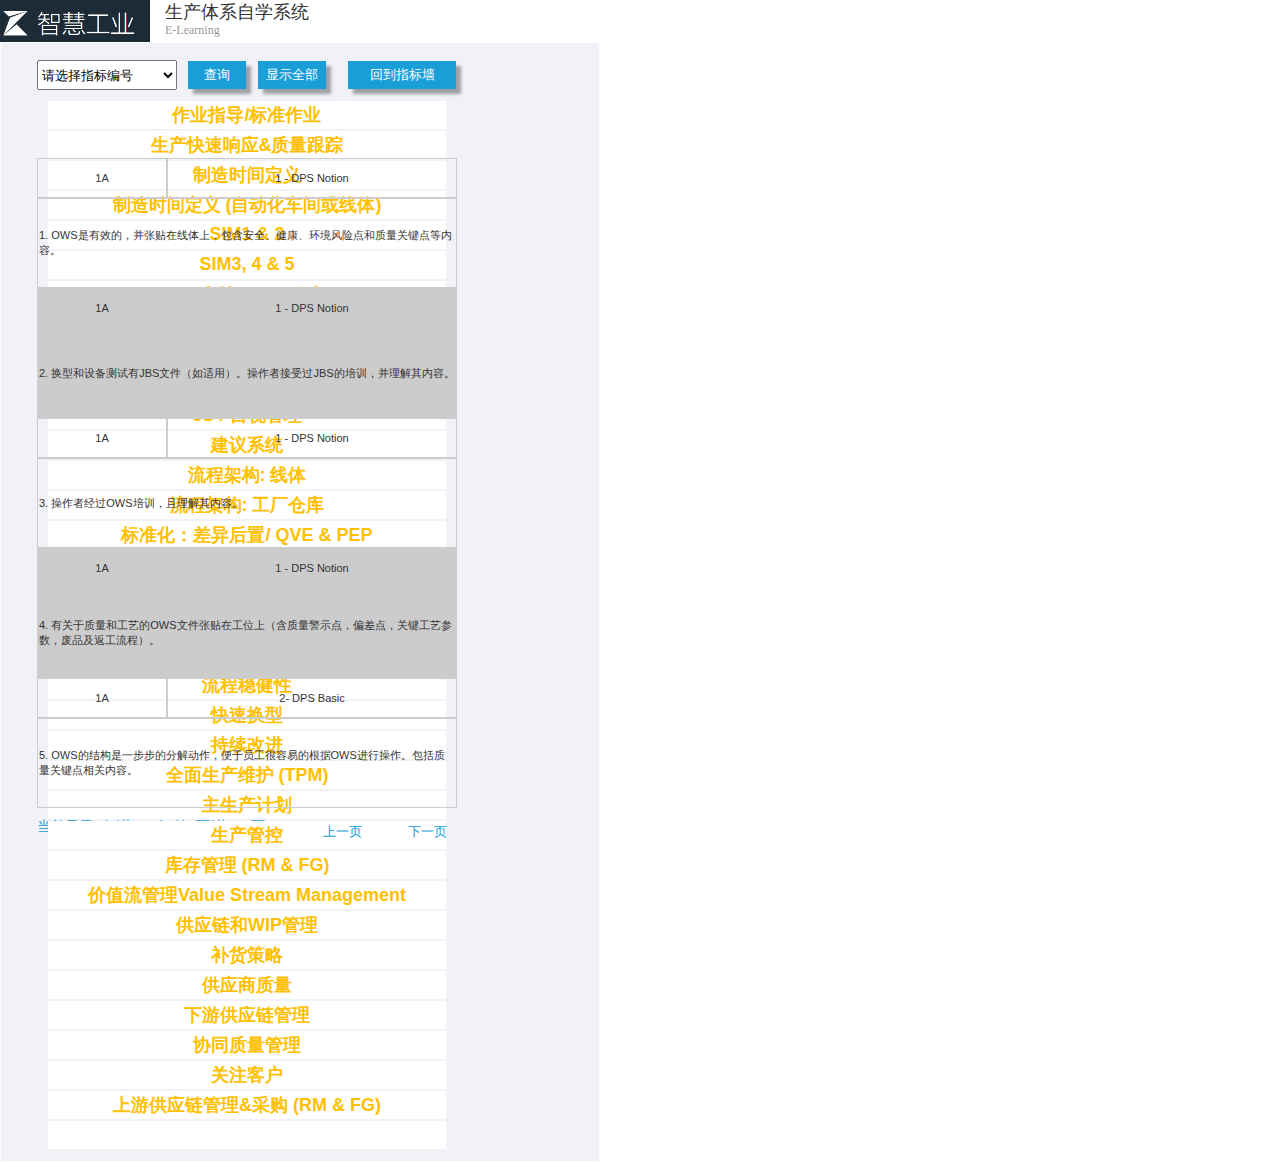
<file: detail_-cell.html>
﻿<!DOCTYPE html>
<html>
  <head>
    <title>detail -cell</title>
    <meta http-equiv="X-UA-Compatible" content="IE=edge"/>
    <meta http-equiv="content-type" content="text/html; charset=utf-8"/>
    <meta name="viewport" content="width=device-width, height=device-height, initial-scale=1.0"/>
    <meta name="apple-mobile-web-app-capable" content="yes"/>
    <link href="data/apple-touch-icon.png" rel="apple-touch-icon"/>
    <link href="resources/css/axure_rp_page.css" type="text/css" rel="stylesheet"/>
    <link href="data/styles.css" type="text/css" rel="stylesheet"/>
    <link href="files/detail_-cell/styles.css" type="text/css" rel="stylesheet"/>
    <script src="resources/scripts/jquery-1.7.1.min.js"></script>
    <script src="resources/scripts/jquery-ui-1.8.10.custom.min.js"></script>
    <script src="resources/scripts/axure/axQuery.js"></script>
    <script src="resources/scripts/axure/globals.js"></script>
    <script src="resources/scripts/axutils.js"></script>
    <script src="resources/scripts/axure/annotation.js"></script>
    <script src="resources/scripts/axure/axQuery.std.js"></script>
    <script src="resources/scripts/axure/doc.js"></script>
    <script src="data/document.js"></script>
    <script src="resources/scripts/messagecenter.js"></script>
    <script src="resources/scripts/axure/events.js"></script>
    <script src="resources/scripts/axure/recording.js"></script>
    <script src="resources/scripts/axure/action.js"></script>
    <script src="resources/scripts/axure/expr.js"></script>
    <script src="resources/scripts/axure/geometry.js"></script>
    <script src="resources/scripts/axure/flyout.js"></script>
    <script src="resources/scripts/axure/ie.js"></script>
    <script src="resources/scripts/axure/model.js"></script>
    <script src="resources/scripts/axure/repeater.js"></script>
    <script src="resources/scripts/axure/sto.js"></script>
    <script src="resources/scripts/axure/utils.temp.js"></script>
    <script src="resources/scripts/axure/variables.js"></script>
    <script src="resources/scripts/axure/drag.js"></script>
    <script src="resources/scripts/axure/move.js"></script>
    <script src="resources/scripts/axure/visibility.js"></script>
    <script src="resources/scripts/axure/style.js"></script>
    <script src="resources/scripts/axure/adaptive.js"></script>
    <script src="resources/scripts/axure/tree.js"></script>
    <script src="resources/scripts/axure/init.temp.js"></script>
    <script src="files/detail_-cell/data.js"></script>
    <script src="resources/scripts/axure/legacy.js"></script>
    <script src="resources/scripts/axure/viewer.js"></script>
    <script src="resources/scripts/axure/math.js"></script>
    <script type="text/javascript">
      $axure.utils.getTransparentGifPath = function() { return 'resources/images/transparent.gif'; };
      $axure.utils.getOtherPath = function() { return 'resources/Other.html'; };
      $axure.utils.getReloadPath = function() { return 'resources/reload.html'; };
    </script>
  </head>
  <body>
    <div id="base" class="">

      <!-- Unnamed (phone) -->

      <!-- Unnamed (矩形) -->
      <div id="u1057" class="ax_default box_1">
        <img id="u1057_img" class="img " src="images/index__cell/u700.png"/>
        <!-- Unnamed () -->
        <div id="u1058" class="text" style="display:none; visibility: hidden">
          <p><span></span></p>
        </div>
      </div>

      <!-- Unnamed (图片) -->
      <div id="u1059" class="ax_default _图片">
        <img id="u1059_img" class="img " src="images/index_pc/u25.png"/>
        <!-- Unnamed () -->
        <div id="u1060" class="text" style="display:none; visibility: hidden">
          <p><span></span></p>
        </div>
      </div>

      <!-- Unnamed (矩形) -->
      <div id="u1061" class="ax_default _三级标题">
        <div id="u1061_div" class=""></div>
        <!-- Unnamed () -->
        <div id="u1062" class="text">
          <p><span>生产体系自学系统</span></p>
        </div>
      </div>

      <!-- Unnamed (矩形) -->
      <div id="u1063" class="ax_default _三级标题">
        <div id="u1063_div" class=""></div>
        <!-- Unnamed () -->
        <div id="u1064" class="text">
          <p><span>E-Learning</span></p>
        </div>
      </div>

      <!-- Unnamed (矩形) -->
      <div id="u1065" class="ax_default box_1">
        <img id="u1065_img" class="img " src="images/detail_-cell/u1065.png"/>
        <!-- Unnamed () -->
        <div id="u1066" class="text">
          <p><span>显示全部</span></p>
        </div>
      </div>

      <!-- filter_real (下拉列表框) -->
      <div id="u1067" class="ax_default droplist" data-label="filter_real">
        <select id="u1067_input">
          <option value="请选择指标编号">请选择指标编号</option>
          <option value="1A">1A</option>
          <option value="1B">1B</option>
          <option value="1C">1C</option>
          <option value="1C'">1C'</option>
          <option value="2A">2A</option>
          <option value="2B">2B</option>
          <option value="2C">2C</option>
          <option value="2D">2D</option>
          <option value="3A">3A</option>
          <option value="3B">3B</option>
          <option value="3C">3C</option>
          <option value="3D">3D</option>
          <option value="4A">4A</option>
          <option value="4B">4B</option>
          <option value="4C">4C</option>
          <option value="4D">4D</option>
          <option value="5A">5A</option>
          <option value="5B">5B</option>
          <option value="5C">5C</option>
          <option value="6A">6A</option>
          <option value="6B">6B</option>
          <option value="6C">6C</option>
          <option value="6D">6D</option>
          <option value="7A">7A</option>
          <option value="7B">7B</option>
          <option value="7C">7C</option>
          <option value="8A">8A</option>
          <option value="8B">8B</option>
          <option value="8C">8C</option>
          <option value="9A">9A</option>
          <option value="9B">9B</option>
          <option value="9C">9C</option>
          <option value="9D">9D</option>
          <option value="9E">9E</option>
        </select>
      </div>

      <!-- Listinfo (矩形) -->
      <div id="u1068" class="ax_default label" data-label="Listinfo">
        <div id="u1068_div" class=""></div>
        <!-- Unnamed () -->
        <div id="u1069" class="text" style="display:none; visibility: hidden">
          <p><span></span></p>
        </div>
      </div>

      <!-- 指标名称-cell (中继器) -->
      <div id="u1070" class="ax_default ax_default_hidden" data-label="指标名称-cell" style="display:none; visibility: hidden">
        <script id="u1070_script" type="axure-repeater-template" data-label="指标名称-cell">

          <!-- indexname (矩形) -->
          <div id="u1071" class="ax_default box_1 u1071" data-label="indexname">
            <img id="u1071_img" class="img u1071_img" src="images/detail_pc/indexname_u668.png"/>
            <!-- Unnamed () -->
            <div id="u1072" class="u1072 text" style="display:none; visibility: hidden">
              <p><span></span></p>
            </div>
          </div>

          <!-- indexcode (矩形) -->
          <div id="u1073" class="ax_default box_1 ax_default_hidden u1073" data-label="indexcode" style="display:none; visibility: hidden">
            <div id="u1073_div" class="u1073_div"></div>
            <!-- Unnamed () -->
            <div id="u1074" class="u1074 text" style="display:none; visibility: hidden">
              <p><span></span></p>
            </div>
          </div>
        </script>
        <div id="u1070-1" class="preeval" style="width: 400px; height: 30px;">

          <!-- indexname (矩形) -->
          <div id="u1071-1" class="ax_default box_1 u1071" data-label="indexname" style="visibility: inherit">
            <img id="u1071-1_img" class="img u1071_img" src="images/detail_pc/indexname_u668.png"/>
            <!-- Unnamed () -->
            <div id="u1072-1" class="u1072 text" style="visibility: inherit">
              <p><span>作业指导/标准作业</span></p>
            </div>
          </div>

          <!-- indexcode (矩形) -->
          <div id="u1073-1" class="ax_default box_1 u1073" data-label="indexcode" style="display:none; visibility: hidden">
            <div id="u1073-1_div" class="u1073_div" style="visibility: inherit"></div>
            <!-- Unnamed () -->
            <div id="u1074-1" class="u1074 text" style="visibility: inherit">
              <p><span>1A</span></p>
            </div>
          </div>
        </div>
        <div id="u1070-2" class="preeval" style="width: 400px; height: 30px;">

          <!-- indexname (矩形) -->
          <div id="u1071-2" class="ax_default box_1 u1071" data-label="indexname" style="visibility: inherit">
            <img id="u1071-2_img" class="img u1071_img" src="images/detail_pc/indexname_u668.png"/>
            <!-- Unnamed () -->
            <div id="u1072-2" class="u1072 text" style="visibility: inherit">
              <p><span>生产快速响应&amp;质量跟踪</span></p>
            </div>
          </div>

          <!-- indexcode (矩形) -->
          <div id="u1073-2" class="ax_default box_1 u1073" data-label="indexcode" style="display:none; visibility: hidden">
            <div id="u1073-2_div" class="u1073_div" style="visibility: inherit"></div>
            <!-- Unnamed () -->
            <div id="u1074-2" class="u1074 text" style="visibility: inherit">
              <p><span>1B</span></p>
            </div>
          </div>
        </div>
        <div id="u1070-3" class="preeval" style="width: 400px; height: 30px;">

          <!-- indexname (矩形) -->
          <div id="u1071-3" class="ax_default box_1 u1071" data-label="indexname" style="visibility: inherit">
            <img id="u1071-3_img" class="img u1071_img" src="images/detail_pc/indexname_u668.png"/>
            <!-- Unnamed () -->
            <div id="u1072-3" class="u1072 text" style="visibility: inherit">
              <p><span>制造时间定义</span></p>
            </div>
          </div>

          <!-- indexcode (矩形) -->
          <div id="u1073-3" class="ax_default box_1 u1073" data-label="indexcode" style="display:none; visibility: hidden">
            <div id="u1073-3_div" class="u1073_div" style="visibility: inherit"></div>
            <!-- Unnamed () -->
            <div id="u1074-3" class="u1074 text" style="visibility: inherit">
              <p><span>1C</span></p>
            </div>
          </div>
        </div>
        <div id="u1070-4" class="preeval" style="width: 400px; height: 30px;">

          <!-- indexname (矩形) -->
          <div id="u1071-4" class="ax_default box_1 u1071" data-label="indexname" style="visibility: inherit">
            <img id="u1071-4_img" class="img u1071_img" src="images/detail_pc/indexname_u668.png"/>
            <!-- Unnamed () -->
            <div id="u1072-4" class="u1072 text" style="visibility: inherit">
              <p><span>制造时间定义 (自动化车间或线体)</span></p>
            </div>
          </div>

          <!-- indexcode (矩形) -->
          <div id="u1073-4" class="ax_default box_1 u1073" data-label="indexcode" style="display:none; visibility: hidden">
            <div id="u1073-4_div" class="u1073_div" style="visibility: inherit"></div>
            <!-- Unnamed () -->
            <div id="u1074-4" class="u1074 text" style="visibility: inherit">
              <p><span>1C'</span></p>
            </div>
          </div>
        </div>
        <div id="u1070-5" class="preeval" style="width: 400px; height: 30px;">

          <!-- indexname (矩形) -->
          <div id="u1071-5" class="ax_default box_1 u1071" data-label="indexname" style="visibility: inherit">
            <img id="u1071-5_img" class="img u1071_img" src="images/detail_pc/indexname_u668.png"/>
            <!-- Unnamed () -->
            <div id="u1072-5" class="u1072 text" style="visibility: inherit">
              <p><span>SIM1 &amp; 2</span></p>
            </div>
          </div>

          <!-- indexcode (矩形) -->
          <div id="u1073-5" class="ax_default box_1 u1073" data-label="indexcode" style="display:none; visibility: hidden">
            <div id="u1073-5_div" class="u1073_div" style="visibility: inherit"></div>
            <!-- Unnamed () -->
            <div id="u1074-5" class="u1074 text" style="visibility: inherit">
              <p><span>2A</span></p>
            </div>
          </div>
        </div>
        <div id="u1070-6" class="preeval" style="width: 400px; height: 30px;">

          <!-- indexname (矩形) -->
          <div id="u1071-6" class="ax_default box_1 u1071" data-label="indexname" style="visibility: inherit">
            <img id="u1071-6_img" class="img u1071_img" src="images/detail_pc/indexname_u668.png"/>
            <!-- Unnamed () -->
            <div id="u1072-6" class="u1072 text" style="visibility: inherit">
              <p><span>SIM3, 4 &amp; 5</span></p>
            </div>
          </div>

          <!-- indexcode (矩形) -->
          <div id="u1073-6" class="ax_default box_1 u1073" data-label="indexcode" style="display:none; visibility: hidden">
            <div id="u1073-6_div" class="u1073_div" style="visibility: inherit"></div>
            <!-- Unnamed () -->
            <div id="u1074-6" class="u1074 text" style="visibility: inherit">
              <p><span>2B</span></p>
            </div>
          </div>
        </div>
        <div id="u1070-7" class="preeval" style="width: 400px; height: 30px;">

          <!-- indexname (矩形) -->
          <div id="u1071-7" class="ax_default box_1 u1071" data-label="indexname" style="visibility: inherit">
            <img id="u1071-7_img" class="img u1071_img" src="images/detail_pc/indexname_u668.png"/>
            <!-- Unnamed () -->
            <div id="u1072-7" class="u1072 text" style="visibility: inherit">
              <p><span>SIM支持&amp;MBC效率</span></p>
            </div>
          </div>

          <!-- indexcode (矩形) -->
          <div id="u1073-7" class="ax_default box_1 u1073" data-label="indexcode" style="display:none; visibility: hidden">
            <div id="u1073-7_div" class="u1073_div" style="visibility: inherit"></div>
            <!-- Unnamed () -->
            <div id="u1074-7" class="u1074 text" style="visibility: inherit">
              <p><span>2C</span></p>
            </div>
          </div>
        </div>
        <div id="u1070-8" class="preeval" style="width: 400px; height: 30px;">

          <!-- indexname (矩形) -->
          <div id="u1071-8" class="ax_default box_1 u1071" data-label="indexname" style="visibility: inherit">
            <img id="u1071-8_img" class="img u1071_img" src="images/detail_pc/indexname_u668.png"/>
            <!-- Unnamed () -->
            <div id="u1072-8" class="u1072 text" style="visibility: inherit">
              <p><span>通讯：SIM板和Andon</span></p>
            </div>
          </div>

          <!-- indexcode (矩形) -->
          <div id="u1073-8" class="ax_default box_1 u1073" data-label="indexcode" style="display:none; visibility: hidden">
            <div id="u1073-8_div" class="u1073_div" style="visibility: inherit"></div>
            <!-- Unnamed () -->
            <div id="u1074-8" class="u1074 text" style="visibility: inherit">
              <p><span>2D</span></p>
            </div>
          </div>
        </div>
        <div id="u1070-9" class="preeval" style="width: 400px; height: 30px;">

          <!-- indexname (矩形) -->
          <div id="u1071-9" class="ax_default box_1 u1071" data-label="indexname" style="visibility: inherit">
            <img id="u1071-9_img" class="img u1071_img" src="images/detail_pc/indexname_u668.png"/>
            <!-- Unnamed () -->
            <div id="u1072-9" class="u1072 text" style="visibility: inherit">
              <p><span>人员发展</span></p>
            </div>
          </div>

          <!-- indexcode (矩形) -->
          <div id="u1073-9" class="ax_default box_1 u1073" data-label="indexcode" style="display:none; visibility: hidden">
            <div id="u1073-9_div" class="u1073_div" style="visibility: inherit"></div>
            <!-- Unnamed () -->
            <div id="u1074-9" class="u1074 text" style="visibility: inherit">
              <p><span>3A</span></p>
            </div>
          </div>
        </div>
        <div id="u1070-10" class="preeval" style="width: 400px; height: 30px;">

          <!-- indexname (矩形) -->
          <div id="u1071-10" class="ax_default box_1 u1071" data-label="indexname" style="visibility: inherit">
            <img id="u1071-10_img" class="img u1071_img" src="images/detail_pc/indexname_u668.png"/>
            <!-- Unnamed () -->
            <div id="u1072-10" class="u1072 text" style="visibility: inherit">
              <p><span>培训与发展，多能工与柔性</span></p>
            </div>
          </div>

          <!-- indexcode (矩形) -->
          <div id="u1073-10" class="ax_default box_1 u1073" data-label="indexcode" style="display:none; visibility: hidden">
            <div id="u1073-10_div" class="u1073_div" style="visibility: inherit"></div>
            <!-- Unnamed () -->
            <div id="u1074-10" class="u1074 text" style="visibility: inherit">
              <p><span>3B</span></p>
            </div>
          </div>
        </div>
        <div id="u1070-11" class="preeval" style="width: 400px; height: 30px;">

          <!-- indexname (矩形) -->
          <div id="u1071-11" class="ax_default box_1 u1071" data-label="indexname" style="visibility: inherit">
            <img id="u1071-11_img" class="img u1071_img" src="images/detail_pc/indexname_u668.png"/>
            <!-- Unnamed () -->
            <div id="u1072-11" class="u1072 text" style="visibility: inherit">
              <p><span>5S / 目视管理</span></p>
            </div>
          </div>

          <!-- indexcode (矩形) -->
          <div id="u1073-11" class="ax_default box_1 u1073" data-label="indexcode" style="display:none; visibility: hidden">
            <div id="u1073-11_div" class="u1073_div" style="visibility: inherit"></div>
            <!-- Unnamed () -->
            <div id="u1074-11" class="u1074 text" style="visibility: inherit">
              <p><span>3C</span></p>
            </div>
          </div>
        </div>
        <div id="u1070-12" class="preeval" style="width: 400px; height: 30px;">

          <!-- indexname (矩形) -->
          <div id="u1071-12" class="ax_default box_1 u1071" data-label="indexname" style="visibility: inherit">
            <img id="u1071-12_img" class="img u1071_img" src="images/detail_pc/indexname_u668.png"/>
            <!-- Unnamed () -->
            <div id="u1072-12" class="u1072 text" style="visibility: inherit">
              <p><span>建议系统</span></p>
            </div>
          </div>

          <!-- indexcode (矩形) -->
          <div id="u1073-12" class="ax_default box_1 u1073" data-label="indexcode" style="display:none; visibility: hidden">
            <div id="u1073-12_div" class="u1073_div" style="visibility: inherit"></div>
            <!-- Unnamed () -->
            <div id="u1074-12" class="u1074 text" style="visibility: inherit">
              <p><span>3D</span></p>
            </div>
          </div>
        </div>
        <div id="u1070-13" class="preeval" style="width: 400px; height: 30px;">

          <!-- indexname (矩形) -->
          <div id="u1071-13" class="ax_default box_1 u1071" data-label="indexname" style="visibility: inherit">
            <img id="u1071-13_img" class="img u1071_img" src="images/detail_pc/indexname_u668.png"/>
            <!-- Unnamed () -->
            <div id="u1072-13" class="u1072 text" style="visibility: inherit">
              <p><span>流程架构:&nbsp; 线体</span></p>
            </div>
          </div>

          <!-- indexcode (矩形) -->
          <div id="u1073-13" class="ax_default box_1 u1073" data-label="indexcode" style="display:none; visibility: hidden">
            <div id="u1073-13_div" class="u1073_div" style="visibility: inherit"></div>
            <!-- Unnamed () -->
            <div id="u1074-13" class="u1074 text" style="visibility: inherit">
              <p><span>4A</span></p>
            </div>
          </div>
        </div>
        <div id="u1070-14" class="preeval" style="width: 400px; height: 30px;">

          <!-- indexname (矩形) -->
          <div id="u1071-14" class="ax_default box_1 u1071" data-label="indexname" style="visibility: inherit">
            <img id="u1071-14_img" class="img u1071_img" src="images/detail_pc/indexname_u668.png"/>
            <!-- Unnamed () -->
            <div id="u1072-14" class="u1072 text" style="visibility: inherit">
              <p><span>流程架构:&nbsp; 工厂仓库</span></p>
            </div>
          </div>

          <!-- indexcode (矩形) -->
          <div id="u1073-14" class="ax_default box_1 u1073" data-label="indexcode" style="display:none; visibility: hidden">
            <div id="u1073-14_div" class="u1073_div" style="visibility: inherit"></div>
            <!-- Unnamed () -->
            <div id="u1074-14" class="u1074 text" style="visibility: inherit">
              <p><span>4B</span></p>
            </div>
          </div>
        </div>
        <div id="u1070-15" class="preeval" style="width: 400px; height: 30px;">

          <!-- indexname (矩形) -->
          <div id="u1071-15" class="ax_default box_1 u1071" data-label="indexname" style="visibility: inherit">
            <img id="u1071-15_img" class="img u1071_img" src="images/detail_pc/indexname_u668.png"/>
            <!-- Unnamed () -->
            <div id="u1072-15" class="u1072 text" style="visibility: inherit">
              <p><span>标准化：差异后置/ QVE &amp; PEP</span></p>
            </div>
          </div>

          <!-- indexcode (矩形) -->
          <div id="u1073-15" class="ax_default box_1 u1073" data-label="indexcode" style="display:none; visibility: hidden">
            <div id="u1073-15_div" class="u1073_div" style="visibility: inherit"></div>
            <!-- Unnamed () -->
            <div id="u1074-15" class="u1074 text" style="visibility: inherit">
              <p><span>4C</span></p>
            </div>
          </div>
        </div>
        <div id="u1070-16" class="preeval" style="width: 400px; height: 30px;">

          <!-- indexname (矩形) -->
          <div id="u1071-16" class="ax_default box_1 u1071" data-label="indexname" style="visibility: inherit">
            <img id="u1071-16_img" class="img u1071_img" src="images/detail_pc/indexname_u668.png"/>
            <!-- Unnamed () -->
            <div id="u1072-16" class="u1072 text" style="visibility: inherit">
              <p><span>MPH -疏散和补货流程</span></p>
            </div>
          </div>

          <!-- indexcode (矩形) -->
          <div id="u1073-16" class="ax_default box_1 u1073" data-label="indexcode" style="display:none; visibility: hidden">
            <div id="u1073-16_div" class="u1073_div" style="visibility: inherit"></div>
            <!-- Unnamed () -->
            <div id="u1074-16" class="u1074 text" style="visibility: inherit">
              <p><span>4D</span></p>
            </div>
          </div>
        </div>
        <div id="u1070-17" class="preeval" style="width: 400px; height: 30px;">

          <!-- indexname (矩形) -->
          <div id="u1071-17" class="ax_default box_1 u1071" data-label="indexname" style="visibility: inherit">
            <img id="u1071-17_img" class="img u1071_img" src="images/detail_pc/indexname_u668.png"/>
            <!-- Unnamed () -->
            <div id="u1072-17" class="u1072 text" style="visibility: inherit">
              <p><span>人体工效Ergonomics</span></p>
            </div>
          </div>

          <!-- indexcode (矩形) -->
          <div id="u1073-17" class="ax_default box_1 u1073" data-label="indexcode" style="display:none; visibility: hidden">
            <div id="u1073-17_div" class="u1073_div" style="visibility: inherit"></div>
            <!-- Unnamed () -->
            <div id="u1074-17" class="u1074 text" style="visibility: inherit">
              <p><span>5A</span></p>
            </div>
          </div>
        </div>
        <div id="u1070-18" class="preeval" style="width: 400px; height: 30px;">

          <!-- indexname (矩形) -->
          <div id="u1071-18" class="ax_default box_1 u1071" data-label="indexname" style="visibility: inherit">
            <img id="u1071-18_img" class="img u1071_img" src="images/detail_pc/indexname_u668.png"/>
            <!-- Unnamed () -->
            <div id="u1072-18" class="u1072 text" style="visibility: inherit">
              <p><span>环境</span></p>
            </div>
          </div>

          <!-- indexcode (矩形) -->
          <div id="u1073-18" class="ax_default box_1 u1073" data-label="indexcode" style="display:none; visibility: hidden">
            <div id="u1073-18_div" class="u1073_div" style="visibility: inherit"></div>
            <!-- Unnamed () -->
            <div id="u1074-18" class="u1074 text" style="visibility: inherit">
              <p><span>5B</span></p>
            </div>
          </div>
        </div>
        <div id="u1070-19" class="preeval" style="width: 400px; height: 30px;">

          <!-- indexname (矩形) -->
          <div id="u1071-19" class="ax_default box_1 u1071" data-label="indexname" style="visibility: inherit">
            <img id="u1071-19_img" class="img u1071_img" src="images/detail_pc/indexname_u668.png"/>
            <!-- Unnamed () -->
            <div id="u1072-19" class="u1072 text" style="visibility: inherit">
              <p><span>安全</span></p>
            </div>
          </div>

          <!-- indexcode (矩形) -->
          <div id="u1073-19" class="ax_default box_1 u1073" data-label="indexcode" style="display:none; visibility: hidden">
            <div id="u1073-19_div" class="u1073_div" style="visibility: inherit"></div>
            <!-- Unnamed () -->
            <div id="u1074-19" class="u1074 text" style="visibility: inherit">
              <p><span>5C</span></p>
            </div>
          </div>
        </div>
        <div id="u1070-20" class="preeval" style="width: 400px; height: 30px;">

          <!-- indexname (矩形) -->
          <div id="u1071-20" class="ax_default box_1 u1071" data-label="indexname" style="visibility: inherit">
            <img id="u1071-20_img" class="img u1071_img" src="images/detail_pc/indexname_u668.png"/>
            <!-- Unnamed () -->
            <div id="u1072-20" class="u1072 text" style="visibility: inherit">
              <p><span>流程稳健性</span></p>
            </div>
          </div>

          <!-- indexcode (矩形) -->
          <div id="u1073-20" class="ax_default box_1 u1073" data-label="indexcode" style="display:none; visibility: hidden">
            <div id="u1073-20_div" class="u1073_div" style="visibility: inherit"></div>
            <!-- Unnamed () -->
            <div id="u1074-20" class="u1074 text" style="visibility: inherit">
              <p><span>6A</span></p>
            </div>
          </div>
        </div>
        <div id="u1070-21" class="preeval" style="width: 400px; height: 30px;">

          <!-- indexname (矩形) -->
          <div id="u1071-21" class="ax_default box_1 u1071" data-label="indexname" style="visibility: inherit">
            <img id="u1071-21_img" class="img u1071_img" src="images/detail_pc/indexname_u668.png"/>
            <!-- Unnamed () -->
            <div id="u1072-21" class="u1072 text" style="visibility: inherit">
              <p><span>快速换型</span></p>
            </div>
          </div>

          <!-- indexcode (矩形) -->
          <div id="u1073-21" class="ax_default box_1 u1073" data-label="indexcode" style="display:none; visibility: hidden">
            <div id="u1073-21_div" class="u1073_div" style="visibility: inherit"></div>
            <!-- Unnamed () -->
            <div id="u1074-21" class="u1074 text" style="visibility: inherit">
              <p><span>6B</span></p>
            </div>
          </div>
        </div>
        <div id="u1070-22" class="preeval" style="width: 400px; height: 30px;">

          <!-- indexname (矩形) -->
          <div id="u1071-22" class="ax_default box_1 u1071" data-label="indexname" style="visibility: inherit">
            <img id="u1071-22_img" class="img u1071_img" src="images/detail_pc/indexname_u668.png"/>
            <!-- Unnamed () -->
            <div id="u1072-22" class="u1072 text" style="visibility: inherit">
              <p><span>持续改进</span></p>
            </div>
          </div>

          <!-- indexcode (矩形) -->
          <div id="u1073-22" class="ax_default box_1 u1073" data-label="indexcode" style="display:none; visibility: hidden">
            <div id="u1073-22_div" class="u1073_div" style="visibility: inherit"></div>
            <!-- Unnamed () -->
            <div id="u1074-22" class="u1074 text" style="visibility: inherit">
              <p><span>6C</span></p>
            </div>
          </div>
        </div>
        <div id="u1070-23" class="preeval" style="width: 400px; height: 30px;">

          <!-- indexname (矩形) -->
          <div id="u1071-23" class="ax_default box_1 u1071" data-label="indexname" style="visibility: inherit">
            <img id="u1071-23_img" class="img u1071_img" src="images/detail_pc/indexname_u668.png"/>
            <!-- Unnamed () -->
            <div id="u1072-23" class="u1072 text" style="visibility: inherit">
              <p><span>全面生产维护 (TPM)</span></p>
            </div>
          </div>

          <!-- indexcode (矩形) -->
          <div id="u1073-23" class="ax_default box_1 u1073" data-label="indexcode" style="display:none; visibility: hidden">
            <div id="u1073-23_div" class="u1073_div" style="visibility: inherit"></div>
            <!-- Unnamed () -->
            <div id="u1074-23" class="u1074 text" style="visibility: inherit">
              <p><span>6D</span></p>
            </div>
          </div>
        </div>
        <div id="u1070-24" class="preeval" style="width: 400px; height: 30px;">

          <!-- indexname (矩形) -->
          <div id="u1071-24" class="ax_default box_1 u1071" data-label="indexname" style="visibility: inherit">
            <img id="u1071-24_img" class="img u1071_img" src="images/detail_pc/indexname_u668.png"/>
            <!-- Unnamed () -->
            <div id="u1072-24" class="u1072 text" style="visibility: inherit">
              <p><span>主生产计划</span></p>
            </div>
          </div>

          <!-- indexcode (矩形) -->
          <div id="u1073-24" class="ax_default box_1 u1073" data-label="indexcode" style="display:none; visibility: hidden">
            <div id="u1073-24_div" class="u1073_div" style="visibility: inherit"></div>
            <!-- Unnamed () -->
            <div id="u1074-24" class="u1074 text" style="visibility: inherit">
              <p><span>7A</span></p>
            </div>
          </div>
        </div>
        <div id="u1070-25" class="preeval" style="width: 400px; height: 30px;">

          <!-- indexname (矩形) -->
          <div id="u1071-25" class="ax_default box_1 u1071" data-label="indexname" style="visibility: inherit">
            <img id="u1071-25_img" class="img u1071_img" src="images/detail_pc/indexname_u668.png"/>
            <!-- Unnamed () -->
            <div id="u1072-25" class="u1072 text" style="visibility: inherit">
              <p><span>生产管控</span></p>
            </div>
          </div>

          <!-- indexcode (矩形) -->
          <div id="u1073-25" class="ax_default box_1 u1073" data-label="indexcode" style="display:none; visibility: hidden">
            <div id="u1073-25_div" class="u1073_div" style="visibility: inherit"></div>
            <!-- Unnamed () -->
            <div id="u1074-25" class="u1074 text" style="visibility: inherit">
              <p><span>7B</span></p>
            </div>
          </div>
        </div>
        <div id="u1070-26" class="preeval" style="width: 400px; height: 30px;">

          <!-- indexname (矩形) -->
          <div id="u1071-26" class="ax_default box_1 u1071" data-label="indexname" style="visibility: inherit">
            <img id="u1071-26_img" class="img u1071_img" src="images/detail_pc/indexname_u668.png"/>
            <!-- Unnamed () -->
            <div id="u1072-26" class="u1072 text" style="visibility: inherit">
              <p><span>库存管理 (RM &amp; FG)</span></p>
            </div>
          </div>

          <!-- indexcode (矩形) -->
          <div id="u1073-26" class="ax_default box_1 u1073" data-label="indexcode" style="display:none; visibility: hidden">
            <div id="u1073-26_div" class="u1073_div" style="visibility: inherit"></div>
            <!-- Unnamed () -->
            <div id="u1074-26" class="u1074 text" style="visibility: inherit">
              <p><span>7C</span></p>
            </div>
          </div>
        </div>
        <div id="u1070-27" class="preeval" style="width: 400px; height: 30px;">

          <!-- indexname (矩形) -->
          <div id="u1071-27" class="ax_default box_1 u1071" data-label="indexname" style="visibility: inherit">
            <img id="u1071-27_img" class="img u1071_img" src="images/detail_pc/indexname_u668.png"/>
            <!-- Unnamed () -->
            <div id="u1072-27" class="u1072 text" style="visibility: inherit">
              <p><span>价值流管理Value Stream Management</span></p>
            </div>
          </div>

          <!-- indexcode (矩形) -->
          <div id="u1073-27" class="ax_default box_1 u1073" data-label="indexcode" style="display:none; visibility: hidden">
            <div id="u1073-27_div" class="u1073_div" style="visibility: inherit"></div>
            <!-- Unnamed () -->
            <div id="u1074-27" class="u1074 text" style="visibility: inherit">
              <p><span>8A</span></p>
            </div>
          </div>
        </div>
        <div id="u1070-28" class="preeval" style="width: 400px; height: 30px;">

          <!-- indexname (矩形) -->
          <div id="u1071-28" class="ax_default box_1 u1071" data-label="indexname" style="visibility: inherit">
            <img id="u1071-28_img" class="img u1071_img" src="images/detail_pc/indexname_u668.png"/>
            <!-- Unnamed () -->
            <div id="u1072-28" class="u1072 text" style="visibility: inherit">
              <p><span>供应链和WIP管理</span></p>
            </div>
          </div>

          <!-- indexcode (矩形) -->
          <div id="u1073-28" class="ax_default box_1 u1073" data-label="indexcode" style="display:none; visibility: hidden">
            <div id="u1073-28_div" class="u1073_div" style="visibility: inherit"></div>
            <!-- Unnamed () -->
            <div id="u1074-28" class="u1074 text" style="visibility: inherit">
              <p><span>8B</span></p>
            </div>
          </div>
        </div>
        <div id="u1070-29" class="preeval" style="width: 400px; height: 30px;">

          <!-- indexname (矩形) -->
          <div id="u1071-29" class="ax_default box_1 u1071" data-label="indexname" style="visibility: inherit">
            <img id="u1071-29_img" class="img u1071_img" src="images/detail_pc/indexname_u668.png"/>
            <!-- Unnamed () -->
            <div id="u1072-29" class="u1072 text" style="visibility: inherit">
              <p><span>补货策略</span></p>
            </div>
          </div>

          <!-- indexcode (矩形) -->
          <div id="u1073-29" class="ax_default box_1 u1073" data-label="indexcode" style="display:none; visibility: hidden">
            <div id="u1073-29_div" class="u1073_div" style="visibility: inherit"></div>
            <!-- Unnamed () -->
            <div id="u1074-29" class="u1074 text" style="visibility: inherit">
              <p><span>8C</span></p>
            </div>
          </div>
        </div>
        <div id="u1070-30" class="preeval" style="width: 400px; height: 30px;">

          <!-- indexname (矩形) -->
          <div id="u1071-30" class="ax_default box_1 u1071" data-label="indexname" style="visibility: inherit">
            <img id="u1071-30_img" class="img u1071_img" src="images/detail_pc/indexname_u668.png"/>
            <!-- Unnamed () -->
            <div id="u1072-30" class="u1072 text" style="visibility: inherit">
              <p><span>供应商质量</span></p>
            </div>
          </div>

          <!-- indexcode (矩形) -->
          <div id="u1073-30" class="ax_default box_1 u1073" data-label="indexcode" style="display:none; visibility: hidden">
            <div id="u1073-30_div" class="u1073_div" style="visibility: inherit"></div>
            <!-- Unnamed () -->
            <div id="u1074-30" class="u1074 text" style="visibility: inherit">
              <p><span>9A</span></p>
            </div>
          </div>
        </div>
        <div id="u1070-31" class="preeval" style="width: 400px; height: 30px;">

          <!-- indexname (矩形) -->
          <div id="u1071-31" class="ax_default box_1 u1071" data-label="indexname" style="visibility: inherit">
            <img id="u1071-31_img" class="img u1071_img" src="images/detail_pc/indexname_u668.png"/>
            <!-- Unnamed () -->
            <div id="u1072-31" class="u1072 text" style="visibility: inherit">
              <p><span>下游供应链管理</span></p>
            </div>
          </div>

          <!-- indexcode (矩形) -->
          <div id="u1073-31" class="ax_default box_1 u1073" data-label="indexcode" style="display:none; visibility: hidden">
            <div id="u1073-31_div" class="u1073_div" style="visibility: inherit"></div>
            <!-- Unnamed () -->
            <div id="u1074-31" class="u1074 text" style="visibility: inherit">
              <p><span>9B</span></p>
            </div>
          </div>
        </div>
        <div id="u1070-32" class="preeval" style="width: 400px; height: 30px;">

          <!-- indexname (矩形) -->
          <div id="u1071-32" class="ax_default box_1 u1071" data-label="indexname" style="visibility: inherit">
            <img id="u1071-32_img" class="img u1071_img" src="images/detail_pc/indexname_u668.png"/>
            <!-- Unnamed () -->
            <div id="u1072-32" class="u1072 text" style="visibility: inherit">
              <p><span>协同质量管理</span></p>
            </div>
          </div>

          <!-- indexcode (矩形) -->
          <div id="u1073-32" class="ax_default box_1 u1073" data-label="indexcode" style="display:none; visibility: hidden">
            <div id="u1073-32_div" class="u1073_div" style="visibility: inherit"></div>
            <!-- Unnamed () -->
            <div id="u1074-32" class="u1074 text" style="visibility: inherit">
              <p><span>9C</span></p>
            </div>
          </div>
        </div>
        <div id="u1070-33" class="preeval" style="width: 400px; height: 30px;">

          <!-- indexname (矩形) -->
          <div id="u1071-33" class="ax_default box_1 u1071" data-label="indexname" style="visibility: inherit">
            <img id="u1071-33_img" class="img u1071_img" src="images/detail_pc/indexname_u668.png"/>
            <!-- Unnamed () -->
            <div id="u1072-33" class="u1072 text" style="visibility: inherit">
              <p><span>关注客户</span></p>
            </div>
          </div>

          <!-- indexcode (矩形) -->
          <div id="u1073-33" class="ax_default box_1 u1073" data-label="indexcode" style="display:none; visibility: hidden">
            <div id="u1073-33_div" class="u1073_div" style="visibility: inherit"></div>
            <!-- Unnamed () -->
            <div id="u1074-33" class="u1074 text" style="visibility: inherit">
              <p><span>9D</span></p>
            </div>
          </div>
        </div>
        <div id="u1070-34" class="preeval" style="width: 400px; height: 30px;">

          <!-- indexname (矩形) -->
          <div id="u1071-34" class="ax_default box_1 u1071" data-label="indexname" style="visibility: inherit">
            <img id="u1071-34_img" class="img u1071_img" src="images/detail_pc/indexname_u668.png"/>
            <!-- Unnamed () -->
            <div id="u1072-34" class="u1072 text" style="visibility: inherit">
              <p><span>上游供应链管理&amp;采购 (RM &amp; FG)</span></p>
            </div>
          </div>

          <!-- indexcode (矩形) -->
          <div id="u1073-34" class="ax_default box_1 u1073" data-label="indexcode" style="display:none; visibility: hidden">
            <div id="u1073-34_div" class="u1073_div" style="visibility: inherit"></div>
            <!-- Unnamed () -->
            <div id="u1074-34" class="u1074 text" style="visibility: inherit">
              <p><span>9E</span></p>
            </div>
          </div>
        </div>
        <div id="u1070-35" class="preeval" style="width: 400px; height: 30px;">

          <!-- indexname (矩形) -->
          <div id="u1071-35" class="ax_default box_1 u1071" data-label="indexname" style="visibility: inherit">
            <img id="u1071-35_img" class="img u1071_img" src="images/detail_pc/indexname_u668.png"/>
            <!-- Unnamed () -->
            <div id="u1072-35" class="u1072 text" style="display:none; visibility: hidden">
              <p><span></span></p>
            </div>
          </div>

          <!-- indexcode (矩形) -->
          <div id="u1073-35" class="ax_default box_1 u1073" data-label="indexcode" style="display:none; visibility: hidden">
            <div id="u1073-35_div" class="u1073_div" style="visibility: inherit"></div>
            <!-- Unnamed () -->
            <div id="u1074-35" class="u1074 text" style="display:none; visibility: hidden">
              <p><span></span></p>
            </div>
          </div>
        </div>
      </div>

      <!-- 详细指标-cell (中继器) -->
      <div id="u1075" class="ax_default" data-label="详细指标-cell">
        <script id="u1075_script" type="axure-repeater-template" data-label="详细指标-cell">

          <!-- indexcode (矩形) -->
          <div id="u1076" class="ax_default box_1 u1076" data-label="indexcode">
            <div id="u1076_div" class="u1076_div"></div>
            <!-- Unnamed () -->
            <div id="u1077" class="u1077 text" style="display:none; visibility: hidden">
              <p><span></span></p>
            </div>
          </div>

          <!-- DPS_DEGREE (矩形) -->
          <div id="u1078" class="ax_default box_1 u1078" data-label="DPS_DEGREE">
            <div id="u1078_div" class="u1078_div"></div>
            <!-- Unnamed () -->
            <div id="u1079" class="u1079 text" style="display:none; visibility: hidden">
              <p><span></span></p>
            </div>
          </div>

          <!-- DPS_DESC (矩形) -->
          <div id="u1080" class="ax_default box_1 u1080" data-label="DPS_DESC">
            <div id="u1080_div" class="u1080_div"></div>
            <!-- Unnamed () -->
            <div id="u1081" class="u1081 text" style="display:none; visibility: hidden">
              <p><span></span></p>
            </div>
          </div>

          <!-- kpinum (矩形) -->
          <div id="u1082" class="ax_default box_1 ax_default_hidden u1082" data-label="kpinum" style="display:none; visibility: hidden">
            <div id="u1082_div" class="u1082_div"></div>
            <!-- Unnamed () -->
            <div id="u1083" class="u1083 text" style="display:none; visibility: hidden">
              <p><span></span></p>
            </div>
          </div>
        </script>
        <div id="u1075-1" class="preeval" style="width: 420px; height: 130px;">

          <!-- indexcode (矩形) -->
          <div id="u1076-1" class="ax_default box_1 u1076" data-label="indexcode" style="visibility: inherit">
            <div id="u1076-1_div" class="u1076_div" style="visibility: inherit"></div>
            <!-- Unnamed () -->
            <div id="u1077-1" class="u1077 text" style="visibility: inherit">
              <p><span>1A</span></p>
            </div>
          </div>

          <!-- DPS_DEGREE (矩形) -->
          <div id="u1078-1" class="ax_default box_1 u1078" data-label="DPS_DEGREE" style="visibility: inherit">
            <div id="u1078-1_div" class="u1078_div" style="visibility: inherit"></div>
            <!-- Unnamed () -->
            <div id="u1079-1" class="u1079 text" style="visibility: inherit">
              <p><span>1 - DPS Notion</span></p>
            </div>
          </div>

          <!-- DPS_DESC (矩形) -->
          <div id="u1080-1" class="ax_default box_1 u1080" data-label="DPS_DESC" style="visibility: inherit">
            <div id="u1080-1_div" class="u1080_div" style="visibility: inherit"></div>
            <!-- Unnamed () -->
            <div id="u1081-1" class="u1081 text" style="visibility: inherit">
              <p><span>1.&nbsp; OWS是有效的，并张贴在线体上，包含安全、健康、环境风险点和质量关键点等内容。</span></p>
            </div>
          </div>

          <!-- kpinum (矩形) -->
          <div id="u1082-1" class="ax_default box_1 u1082" data-label="kpinum" style="display:none; visibility: hidden">
            <div id="u1082-1_div" class="u1082_div" style="visibility: inherit"></div>
            <!-- Unnamed () -->
            <div id="u1083-1" class="u1083 text" style="visibility: inherit">
              <p><span>1</span></p>
            </div>
          </div>
        </div>
        <div id="u1075-2" class="preeval" style="width: 420px; height: 130px;">

          <!-- indexcode (矩形) -->
          <div id="u1076-2" class="ax_default box_1 u1076" data-label="indexcode" style="visibility: inherit">
            <div id="u1076-2_div" class="u1076_div" style="visibility: inherit"></div>
            <!-- Unnamed () -->
            <div id="u1077-2" class="u1077 text" style="visibility: inherit">
              <p><span>1A</span></p>
            </div>
          </div>

          <!-- DPS_DEGREE (矩形) -->
          <div id="u1078-2" class="ax_default box_1 u1078" data-label="DPS_DEGREE" style="visibility: inherit">
            <div id="u1078-2_div" class="u1078_div" style="visibility: inherit"></div>
            <!-- Unnamed () -->
            <div id="u1079-2" class="u1079 text" style="visibility: inherit">
              <p><span>1 - DPS Notion</span></p>
            </div>
          </div>

          <!-- DPS_DESC (矩形) -->
          <div id="u1080-2" class="ax_default box_1 u1080" data-label="DPS_DESC" style="visibility: inherit">
            <div id="u1080-2_div" class="u1080_div" style="visibility: inherit"></div>
            <!-- Unnamed () -->
            <div id="u1081-2" class="u1081 text" style="visibility: inherit">
              <p><span>2. 换型和设备测试有JBS文件（如适用）。操作者接受过JBS的培训，并理解其内容。</span></p>
            </div>
          </div>

          <!-- kpinum (矩形) -->
          <div id="u1082-2" class="ax_default box_1 u1082" data-label="kpinum" style="display:none; visibility: hidden">
            <div id="u1082-2_div" class="u1082_div" style="visibility: inherit"></div>
            <!-- Unnamed () -->
            <div id="u1083-2" class="u1083 text" style="visibility: inherit">
              <p><span>2</span></p>
            </div>
          </div>
        </div>
        <div id="u1075-3" class="preeval" style="width: 420px; height: 130px;">

          <!-- indexcode (矩形) -->
          <div id="u1076-3" class="ax_default box_1 u1076" data-label="indexcode" style="visibility: inherit">
            <div id="u1076-3_div" class="u1076_div" style="visibility: inherit"></div>
            <!-- Unnamed () -->
            <div id="u1077-3" class="u1077 text" style="visibility: inherit">
              <p><span>1A</span></p>
            </div>
          </div>

          <!-- DPS_DEGREE (矩形) -->
          <div id="u1078-3" class="ax_default box_1 u1078" data-label="DPS_DEGREE" style="visibility: inherit">
            <div id="u1078-3_div" class="u1078_div" style="visibility: inherit"></div>
            <!-- Unnamed () -->
            <div id="u1079-3" class="u1079 text" style="visibility: inherit">
              <p><span>1 - DPS Notion</span></p>
            </div>
          </div>

          <!-- DPS_DESC (矩形) -->
          <div id="u1080-3" class="ax_default box_1 u1080" data-label="DPS_DESC" style="visibility: inherit">
            <div id="u1080-3_div" class="u1080_div" style="visibility: inherit"></div>
            <!-- Unnamed () -->
            <div id="u1081-3" class="u1081 text" style="visibility: inherit">
              <p><span>3. 操作者经过OWS培训，且理解其内容。</span></p>
            </div>
          </div>

          <!-- kpinum (矩形) -->
          <div id="u1082-3" class="ax_default box_1 u1082" data-label="kpinum" style="display:none; visibility: hidden">
            <div id="u1082-3_div" class="u1082_div" style="visibility: inherit"></div>
            <!-- Unnamed () -->
            <div id="u1083-3" class="u1083 text" style="visibility: inherit">
              <p><span>3</span></p>
            </div>
          </div>
        </div>
        <div id="u1075-4" class="preeval" style="width: 420px; height: 130px;">

          <!-- indexcode (矩形) -->
          <div id="u1076-4" class="ax_default box_1 u1076" data-label="indexcode" style="visibility: inherit">
            <div id="u1076-4_div" class="u1076_div" style="visibility: inherit"></div>
            <!-- Unnamed () -->
            <div id="u1077-4" class="u1077 text" style="visibility: inherit">
              <p><span>1A</span></p>
            </div>
          </div>

          <!-- DPS_DEGREE (矩形) -->
          <div id="u1078-4" class="ax_default box_1 u1078" data-label="DPS_DEGREE" style="visibility: inherit">
            <div id="u1078-4_div" class="u1078_div" style="visibility: inherit"></div>
            <!-- Unnamed () -->
            <div id="u1079-4" class="u1079 text" style="visibility: inherit">
              <p><span>1 - DPS Notion</span></p>
            </div>
          </div>

          <!-- DPS_DESC (矩形) -->
          <div id="u1080-4" class="ax_default box_1 u1080" data-label="DPS_DESC" style="visibility: inherit">
            <div id="u1080-4_div" class="u1080_div" style="visibility: inherit"></div>
            <!-- Unnamed () -->
            <div id="u1081-4" class="u1081 text" style="visibility: inherit">
              <p><span>4.&nbsp; 有关于质量和工艺的OWS文件张贴在工位上（含质量警示点，偏差点，关键工艺参数，废品及返工流程）。</span></p>
            </div>
          </div>

          <!-- kpinum (矩形) -->
          <div id="u1082-4" class="ax_default box_1 u1082" data-label="kpinum" style="display:none; visibility: hidden">
            <div id="u1082-4_div" class="u1082_div" style="visibility: inherit"></div>
            <!-- Unnamed () -->
            <div id="u1083-4" class="u1083 text" style="visibility: inherit">
              <p><span>4</span></p>
            </div>
          </div>
        </div>
        <div id="u1075-5" class="preeval" style="width: 420px; height: 130px;">

          <!-- indexcode (矩形) -->
          <div id="u1076-5" class="ax_default box_1 u1076" data-label="indexcode" style="visibility: inherit">
            <div id="u1076-5_div" class="u1076_div" style="visibility: inherit"></div>
            <!-- Unnamed () -->
            <div id="u1077-5" class="u1077 text" style="visibility: inherit">
              <p><span>1A</span></p>
            </div>
          </div>

          <!-- DPS_DEGREE (矩形) -->
          <div id="u1078-5" class="ax_default box_1 u1078" data-label="DPS_DEGREE" style="visibility: inherit">
            <div id="u1078-5_div" class="u1078_div" style="visibility: inherit"></div>
            <!-- Unnamed () -->
            <div id="u1079-5" class="u1079 text" style="visibility: inherit">
              <p><span>2- DPS Basic</span></p>
            </div>
          </div>

          <!-- DPS_DESC (矩形) -->
          <div id="u1080-5" class="ax_default box_1 u1080" data-label="DPS_DESC" style="visibility: inherit">
            <div id="u1080-5_div" class="u1080_div" style="visibility: inherit"></div>
            <!-- Unnamed () -->
            <div id="u1081-5" class="u1081 text" style="visibility: inherit">
              <p><span>5.&nbsp; OWS的结构是一步步的分解动作，便于员工很容易的根据OWS进行操作。包括质量关键点相关内容。</span></p>
            </div>
          </div>

          <!-- kpinum (矩形) -->
          <div id="u1082-5" class="ax_default box_1 u1082" data-label="kpinum" style="display:none; visibility: hidden">
            <div id="u1082-5_div" class="u1082_div" style="visibility: inherit"></div>
            <!-- Unnamed () -->
            <div id="u1083-5" class="u1083 text" style="visibility: inherit">
              <p><span>5</span></p>
            </div>
          </div>
        </div>
      </div>

      <!-- Unnamed (矩形) -->
      <div id="u1084" class="ax_default box_1">
        <img id="u1084_img" class="img " src="images/detail_-cell/u1084.png"/>
        <!-- Unnamed () -->
        <div id="u1085" class="text">
          <p><span>查询</span></p>
        </div>
      </div>

      <!-- Unnamed (矩形) -->
      <div id="u1086" class="ax_default box_1">
        <img id="u1086_img" class="img " src="images/index_pc/u632.png"/>
        <!-- Unnamed () -->
        <div id="u1087" class="text">
          <p><span>回到指标墙</span></p>
        </div>
      </div>

      <!-- Unnamed (矩形) -->
      <div id="u1088" class="ax_default link_button">
        <div id="u1088_div" class=""></div>
        <!-- Unnamed () -->
        <div id="u1089" class="text">
          <p><span>上一页</span></p>
        </div>
      </div>

      <!-- Unnamed (矩形) -->
      <div id="u1090" class="ax_default link_button">
        <div id="u1090_div" class=""></div>
        <!-- Unnamed () -->
        <div id="u1091" class="text">
          <p><span>下一页</span></p>
        </div>
      </div>
    </div>
  </body>
</html>
</file>
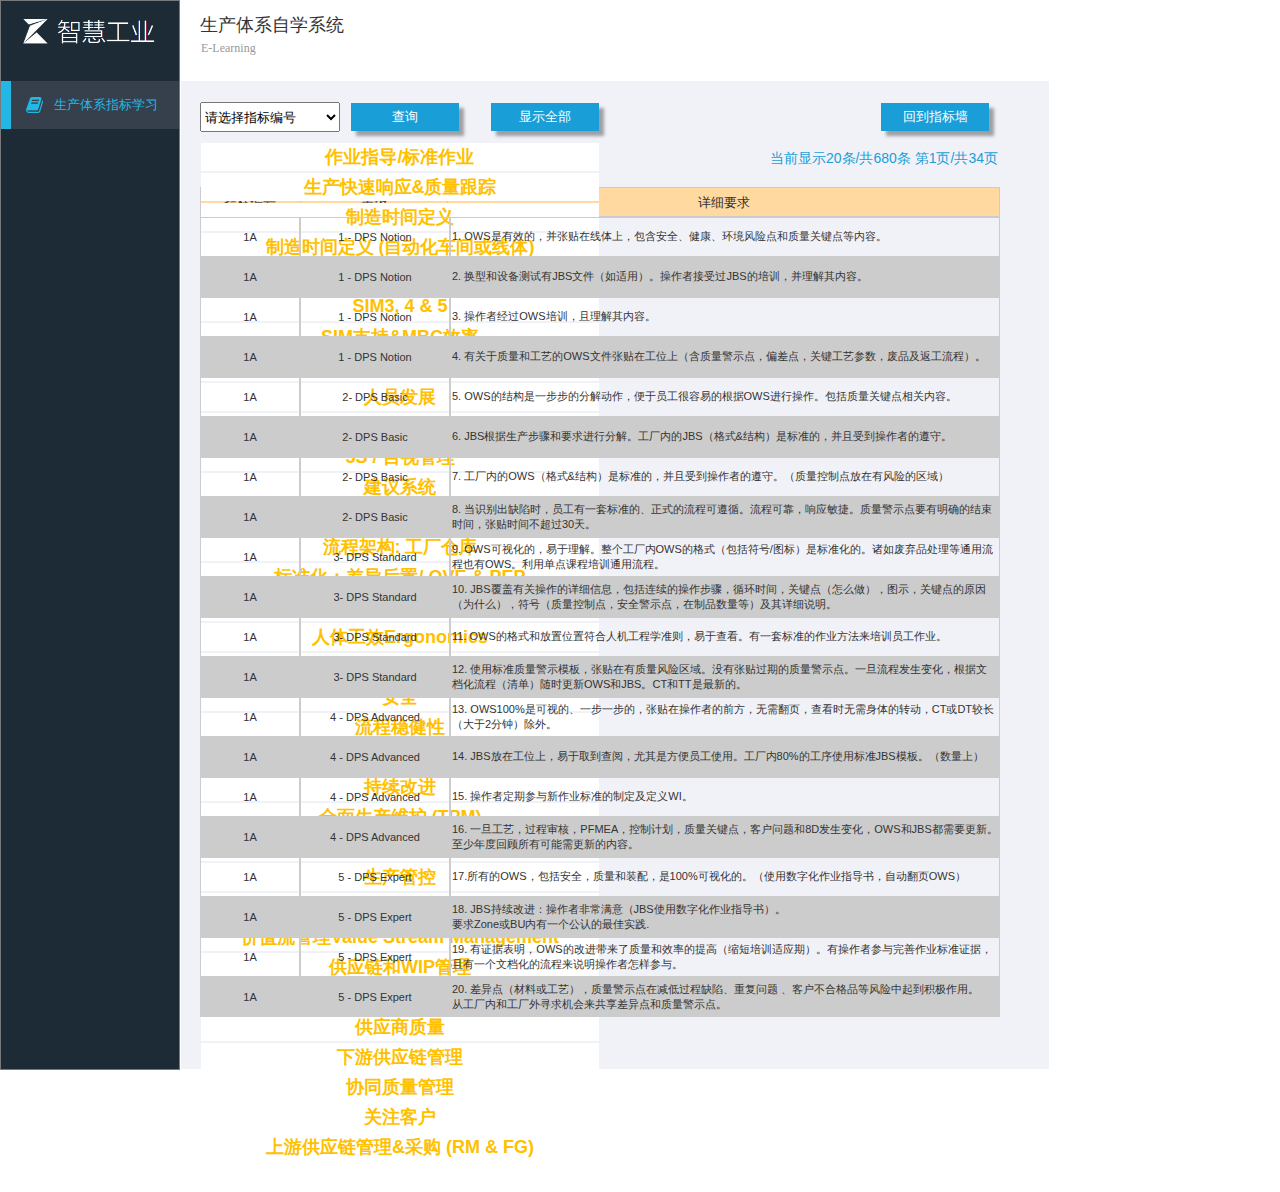
<file: detail_pc.html>
﻿<!DOCTYPE html>
<html>
  <head>
    <title>detail_pc</title>
    <meta http-equiv="X-UA-Compatible" content="IE=edge"/>
    <meta http-equiv="content-type" content="text/html; charset=utf-8"/>
    <meta name="viewport" content="width=device-width, height=device-height, initial-scale=1.0"/>
    <meta name="apple-mobile-web-app-capable" content="yes"/>
    <link href="data/apple-touch-icon.png" rel="apple-touch-icon"/>
    <link href="resources/css/axure_rp_page.css" type="text/css" rel="stylesheet"/>
    <link href="data/styles.css" type="text/css" rel="stylesheet"/>
    <link href="files/detail_pc/styles.css" type="text/css" rel="stylesheet"/>
    <script src="resources/scripts/jquery-1.7.1.min.js"></script>
    <script src="resources/scripts/jquery-ui-1.8.10.custom.min.js"></script>
    <script src="resources/scripts/axure/axQuery.js"></script>
    <script src="resources/scripts/axure/globals.js"></script>
    <script src="resources/scripts/axutils.js"></script>
    <script src="resources/scripts/axure/annotation.js"></script>
    <script src="resources/scripts/axure/axQuery.std.js"></script>
    <script src="resources/scripts/axure/doc.js"></script>
    <script src="data/document.js"></script>
    <script src="resources/scripts/messagecenter.js"></script>
    <script src="resources/scripts/axure/events.js"></script>
    <script src="resources/scripts/axure/recording.js"></script>
    <script src="resources/scripts/axure/action.js"></script>
    <script src="resources/scripts/axure/expr.js"></script>
    <script src="resources/scripts/axure/geometry.js"></script>
    <script src="resources/scripts/axure/flyout.js"></script>
    <script src="resources/scripts/axure/ie.js"></script>
    <script src="resources/scripts/axure/model.js"></script>
    <script src="resources/scripts/axure/repeater.js"></script>
    <script src="resources/scripts/axure/sto.js"></script>
    <script src="resources/scripts/axure/utils.temp.js"></script>
    <script src="resources/scripts/axure/variables.js"></script>
    <script src="resources/scripts/axure/drag.js"></script>
    <script src="resources/scripts/axure/move.js"></script>
    <script src="resources/scripts/axure/visibility.js"></script>
    <script src="resources/scripts/axure/style.js"></script>
    <script src="resources/scripts/axure/adaptive.js"></script>
    <script src="resources/scripts/axure/tree.js"></script>
    <script src="resources/scripts/axure/init.temp.js"></script>
    <script src="files/detail_pc/data.js"></script>
    <script src="resources/scripts/axure/legacy.js"></script>
    <script src="resources/scripts/axure/viewer.js"></script>
    <script src="resources/scripts/axure/math.js"></script>
    <script type="text/javascript">
      $axure.utils.getTransparentGifPath = function() { return 'resources/images/transparent.gif'; };
      $axure.utils.getOtherPath = function() { return 'resources/Other.html'; };
      $axure.utils.getReloadPath = function() { return 'resources/reload.html'; };
    </script>
  </head>
  <body>
    <div id="base" class="">

      <!-- Unnamed (PC) -->

      <!-- Unnamed (矩形) -->
      <div id="u639" class="ax_default box_1">
        <img id="u639_img" class="img " src="images/index_pc/u21.png"/>
        <!-- Unnamed () -->
        <div id="u640" class="text" style="display:none; visibility: hidden">
          <p><span></span></p>
        </div>
      </div>

      <!-- Unnamed (矩形) -->
      <div id="u641" class="ax_default box_1">
        <div id="u641_div" class=""></div>
        <!-- Unnamed () -->
        <div id="u642" class="text" style="display:none; visibility: hidden">
          <p><span></span></p>
        </div>
      </div>

      <!-- Unnamed (图片) -->
      <div id="u643" class="ax_default _图片">
        <img id="u643_img" class="img " src="images/index_pc/u25.png"/>
        <!-- Unnamed () -->
        <div id="u644" class="text" style="display:none; visibility: hidden">
          <p><span></span></p>
        </div>
      </div>

      <!-- Unnamed (矩形) -->
      <div id="u645" class="ax_default _三级标题">
        <div id="u645_div" class=""></div>
        <!-- Unnamed () -->
        <div id="u646" class="text">
          <p><span>生产体系自学系统</span></p>
        </div>
      </div>

      <!-- Unnamed (矩形) -->
      <div id="u647" class="ax_default _三级标题">
        <div id="u647_div" class=""></div>
        <!-- Unnamed () -->
        <div id="u648" class="text">
          <p><span>E-Learning</span></p>
        </div>
      </div>

      <!-- 1-select (矩形) -->
      <div id="u649" class="ax_default box_1" data-label="1-select">
        <img id="u649_img" class="img " src="images/index_pc/1-select_u31.png"/>
        <!-- Unnamed () -->
        <div id="u650" class="text">
          <p><span>&nbsp;&nbsp; &nbsp; &nbsp; &nbsp; 生产体系指标学习</span></p>
        </div>
      </div>

      <!-- Unnamed (矩形) -->
      <div id="u651" class="ax_default box_1">
        <img id="u651_img" class="img " src="images/index_pc/u33.png"/>
        <!-- Unnamed () -->
        <div id="u652" class="text" style="display:none; visibility: hidden">
          <p><span></span></p>
        </div>
      </div>

      <!-- l-icon (形状) -->
      <div id="u653" class="ax_default icon" data-label="l-icon">
        <img id="u653_img" class="img " src="images/index_pc/l-icon_u35.png"/>
        <!-- Unnamed () -->
        <div id="u654" class="text" style="display:none; visibility: hidden">
          <p><span></span></p>
        </div>
      </div>

      <!-- Unnamed (矩形) -->
      <div id="u655" class="ax_default box_1">
        <img id="u655_img" class="img " src="images/index_pc/u632.png"/>
        <!-- Unnamed () -->
        <div id="u656" class="text">
          <p><span>显示全部</span></p>
        </div>
      </div>

      <!-- filter_real (下拉列表框) -->
      <div id="u657" class="ax_default droplist" data-label="filter_real">
        <select id="u657_input">
          <option value="请选择指标编号">请选择指标编号</option>
          <option value="1A">1A</option>
          <option value="1B">1B</option>
          <option value="1C">1C</option>
          <option value="1C'">1C'</option>
          <option value="2A">2A</option>
          <option value="2B">2B</option>
          <option value="2C">2C</option>
          <option value="2D">2D</option>
          <option value="3A">3A</option>
          <option value="3B">3B</option>
          <option value="3C">3C</option>
          <option value="3D">3D</option>
          <option value="4A">4A</option>
          <option value="4B">4B</option>
          <option value="4C">4C</option>
          <option value="4D">4D</option>
          <option value="5A">5A</option>
          <option value="5B">5B</option>
          <option value="5C">5C</option>
          <option value="6A">6A</option>
          <option value="6B">6B</option>
          <option value="6C">6C</option>
          <option value="6D">6D</option>
          <option value="7A">7A</option>
          <option value="7B">7B</option>
          <option value="7C">7C</option>
          <option value="8A">8A</option>
          <option value="8B">8B</option>
          <option value="8C">8C</option>
          <option value="9A">9A</option>
          <option value="9B">9B</option>
          <option value="9C">9C</option>
          <option value="9D">9D</option>
          <option value="9E">9E</option>
        </select>
      </div>

      <!-- Unnamed (表格) -->
      <div id="u658" class="ax_default">

        <!-- Unnamed (单元格) -->
        <div id="u659" class="ax_default table_cell">
          <img id="u659_img" class="img " src="images/detail_pc/u659.png"/>
          <!-- Unnamed () -->
          <div id="u660" class="text">
            <p><span>指标编号</span></p>
          </div>
        </div>

        <!-- Unnamed (单元格) -->
        <div id="u661" class="ax_default table_cell">
          <img id="u661_img" class="img " src="images/detail_pc/u661.png"/>
          <!-- Unnamed () -->
          <div id="u662" class="text">
            <p><span>等级</span></p>
          </div>
        </div>

        <!-- Unnamed (单元格) -->
        <div id="u663" class="ax_default table_cell">
          <img id="u663_img" class="img " src="images/detail_pc/u663.png"/>
          <!-- Unnamed () -->
          <div id="u664" class="text">
            <p><span>详细要求</span></p>
          </div>
        </div>
      </div>

      <!-- Listinfo (矩形) -->
      <div id="u665" class="ax_default label" data-label="Listinfo">
        <div id="u665_div" class=""></div>
        <!-- Unnamed () -->
        <div id="u666" class="text" style="display:none; visibility: hidden">
          <p><span></span></p>
        </div>
      </div>

      <!-- 指标名称 (中继器) -->
      <div id="u667" class="ax_default ax_default_hidden" data-label="指标名称" style="display:none; visibility: hidden">
        <script id="u667_script" type="axure-repeater-template" data-label="指标名称">

          <!-- indexname (矩形) -->
          <div id="u668" class="ax_default box_1 u668" data-label="indexname">
            <img id="u668_img" class="img u668_img" src="images/detail_pc/indexname_u668.png"/>
            <!-- Unnamed () -->
            <div id="u669" class="u669 text" style="display:none; visibility: hidden">
              <p><span></span></p>
            </div>
          </div>

          <!-- indexcode (矩形) -->
          <div id="u670" class="ax_default box_1 ax_default_hidden u670" data-label="indexcode" style="display:none; visibility: hidden">
            <div id="u670_div" class="u670_div"></div>
            <!-- Unnamed () -->
            <div id="u671" class="u671 text" style="display:none; visibility: hidden">
              <p><span></span></p>
            </div>
          </div>
        </script>
        <div id="u667-1" class="preeval" style="width: 400px; height: 30px;">

          <!-- indexname (矩形) -->
          <div id="u668-1" class="ax_default box_1 u668" data-label="indexname" style="visibility: inherit">
            <img id="u668-1_img" class="img u668_img" src="images/detail_pc/indexname_u668.png"/>
            <!-- Unnamed () -->
            <div id="u669-1" class="u669 text" style="visibility: inherit">
              <p><span>作业指导/标准作业</span></p>
            </div>
          </div>

          <!-- indexcode (矩形) -->
          <div id="u670-1" class="ax_default box_1 u670" data-label="indexcode" style="display:none; visibility: hidden">
            <div id="u670-1_div" class="u670_div" style="visibility: inherit"></div>
            <!-- Unnamed () -->
            <div id="u671-1" class="u671 text" style="visibility: inherit">
              <p><span>1A</span></p>
            </div>
          </div>
        </div>
        <div id="u667-2" class="preeval" style="width: 400px; height: 30px;">

          <!-- indexname (矩形) -->
          <div id="u668-2" class="ax_default box_1 u668" data-label="indexname" style="visibility: inherit">
            <img id="u668-2_img" class="img u668_img" src="images/detail_pc/indexname_u668.png"/>
            <!-- Unnamed () -->
            <div id="u669-2" class="u669 text" style="visibility: inherit">
              <p><span>生产快速响应&amp;质量跟踪</span></p>
            </div>
          </div>

          <!-- indexcode (矩形) -->
          <div id="u670-2" class="ax_default box_1 u670" data-label="indexcode" style="display:none; visibility: hidden">
            <div id="u670-2_div" class="u670_div" style="visibility: inherit"></div>
            <!-- Unnamed () -->
            <div id="u671-2" class="u671 text" style="visibility: inherit">
              <p><span>1B</span></p>
            </div>
          </div>
        </div>
        <div id="u667-3" class="preeval" style="width: 400px; height: 30px;">

          <!-- indexname (矩形) -->
          <div id="u668-3" class="ax_default box_1 u668" data-label="indexname" style="visibility: inherit">
            <img id="u668-3_img" class="img u668_img" src="images/detail_pc/indexname_u668.png"/>
            <!-- Unnamed () -->
            <div id="u669-3" class="u669 text" style="visibility: inherit">
              <p><span>制造时间定义</span></p>
            </div>
          </div>

          <!-- indexcode (矩形) -->
          <div id="u670-3" class="ax_default box_1 u670" data-label="indexcode" style="display:none; visibility: hidden">
            <div id="u670-3_div" class="u670_div" style="visibility: inherit"></div>
            <!-- Unnamed () -->
            <div id="u671-3" class="u671 text" style="visibility: inherit">
              <p><span>1C</span></p>
            </div>
          </div>
        </div>
        <div id="u667-4" class="preeval" style="width: 400px; height: 30px;">

          <!-- indexname (矩形) -->
          <div id="u668-4" class="ax_default box_1 u668" data-label="indexname" style="visibility: inherit">
            <img id="u668-4_img" class="img u668_img" src="images/detail_pc/indexname_u668.png"/>
            <!-- Unnamed () -->
            <div id="u669-4" class="u669 text" style="visibility: inherit">
              <p><span>制造时间定义 (自动化车间或线体)</span></p>
            </div>
          </div>

          <!-- indexcode (矩形) -->
          <div id="u670-4" class="ax_default box_1 u670" data-label="indexcode" style="display:none; visibility: hidden">
            <div id="u670-4_div" class="u670_div" style="visibility: inherit"></div>
            <!-- Unnamed () -->
            <div id="u671-4" class="u671 text" style="visibility: inherit">
              <p><span>1C'</span></p>
            </div>
          </div>
        </div>
        <div id="u667-5" class="preeval" style="width: 400px; height: 30px;">

          <!-- indexname (矩形) -->
          <div id="u668-5" class="ax_default box_1 u668" data-label="indexname" style="visibility: inherit">
            <img id="u668-5_img" class="img u668_img" src="images/detail_pc/indexname_u668.png"/>
            <!-- Unnamed () -->
            <div id="u669-5" class="u669 text" style="visibility: inherit">
              <p><span>SIM1 &amp; 2</span></p>
            </div>
          </div>

          <!-- indexcode (矩形) -->
          <div id="u670-5" class="ax_default box_1 u670" data-label="indexcode" style="display:none; visibility: hidden">
            <div id="u670-5_div" class="u670_div" style="visibility: inherit"></div>
            <!-- Unnamed () -->
            <div id="u671-5" class="u671 text" style="visibility: inherit">
              <p><span>2A</span></p>
            </div>
          </div>
        </div>
        <div id="u667-6" class="preeval" style="width: 400px; height: 30px;">

          <!-- indexname (矩形) -->
          <div id="u668-6" class="ax_default box_1 u668" data-label="indexname" style="visibility: inherit">
            <img id="u668-6_img" class="img u668_img" src="images/detail_pc/indexname_u668.png"/>
            <!-- Unnamed () -->
            <div id="u669-6" class="u669 text" style="visibility: inherit">
              <p><span>SIM3, 4 &amp; 5</span></p>
            </div>
          </div>

          <!-- indexcode (矩形) -->
          <div id="u670-6" class="ax_default box_1 u670" data-label="indexcode" style="display:none; visibility: hidden">
            <div id="u670-6_div" class="u670_div" style="visibility: inherit"></div>
            <!-- Unnamed () -->
            <div id="u671-6" class="u671 text" style="visibility: inherit">
              <p><span>2B</span></p>
            </div>
          </div>
        </div>
        <div id="u667-7" class="preeval" style="width: 400px; height: 30px;">

          <!-- indexname (矩形) -->
          <div id="u668-7" class="ax_default box_1 u668" data-label="indexname" style="visibility: inherit">
            <img id="u668-7_img" class="img u668_img" src="images/detail_pc/indexname_u668.png"/>
            <!-- Unnamed () -->
            <div id="u669-7" class="u669 text" style="visibility: inherit">
              <p><span>SIM支持&amp;MBC效率</span></p>
            </div>
          </div>

          <!-- indexcode (矩形) -->
          <div id="u670-7" class="ax_default box_1 u670" data-label="indexcode" style="display:none; visibility: hidden">
            <div id="u670-7_div" class="u670_div" style="visibility: inherit"></div>
            <!-- Unnamed () -->
            <div id="u671-7" class="u671 text" style="visibility: inherit">
              <p><span>2C</span></p>
            </div>
          </div>
        </div>
        <div id="u667-8" class="preeval" style="width: 400px; height: 30px;">

          <!-- indexname (矩形) -->
          <div id="u668-8" class="ax_default box_1 u668" data-label="indexname" style="visibility: inherit">
            <img id="u668-8_img" class="img u668_img" src="images/detail_pc/indexname_u668.png"/>
            <!-- Unnamed () -->
            <div id="u669-8" class="u669 text" style="visibility: inherit">
              <p><span>通讯：SIM板和Andon</span></p>
            </div>
          </div>

          <!-- indexcode (矩形) -->
          <div id="u670-8" class="ax_default box_1 u670" data-label="indexcode" style="display:none; visibility: hidden">
            <div id="u670-8_div" class="u670_div" style="visibility: inherit"></div>
            <!-- Unnamed () -->
            <div id="u671-8" class="u671 text" style="visibility: inherit">
              <p><span>2D</span></p>
            </div>
          </div>
        </div>
        <div id="u667-9" class="preeval" style="width: 400px; height: 30px;">

          <!-- indexname (矩形) -->
          <div id="u668-9" class="ax_default box_1 u668" data-label="indexname" style="visibility: inherit">
            <img id="u668-9_img" class="img u668_img" src="images/detail_pc/indexname_u668.png"/>
            <!-- Unnamed () -->
            <div id="u669-9" class="u669 text" style="visibility: inherit">
              <p><span>人员发展</span></p>
            </div>
          </div>

          <!-- indexcode (矩形) -->
          <div id="u670-9" class="ax_default box_1 u670" data-label="indexcode" style="display:none; visibility: hidden">
            <div id="u670-9_div" class="u670_div" style="visibility: inherit"></div>
            <!-- Unnamed () -->
            <div id="u671-9" class="u671 text" style="visibility: inherit">
              <p><span>3A</span></p>
            </div>
          </div>
        </div>
        <div id="u667-10" class="preeval" style="width: 400px; height: 30px;">

          <!-- indexname (矩形) -->
          <div id="u668-10" class="ax_default box_1 u668" data-label="indexname" style="visibility: inherit">
            <img id="u668-10_img" class="img u668_img" src="images/detail_pc/indexname_u668.png"/>
            <!-- Unnamed () -->
            <div id="u669-10" class="u669 text" style="visibility: inherit">
              <p><span>培训与发展，多能工与柔性</span></p>
            </div>
          </div>

          <!-- indexcode (矩形) -->
          <div id="u670-10" class="ax_default box_1 u670" data-label="indexcode" style="display:none; visibility: hidden">
            <div id="u670-10_div" class="u670_div" style="visibility: inherit"></div>
            <!-- Unnamed () -->
            <div id="u671-10" class="u671 text" style="visibility: inherit">
              <p><span>3B</span></p>
            </div>
          </div>
        </div>
        <div id="u667-11" class="preeval" style="width: 400px; height: 30px;">

          <!-- indexname (矩形) -->
          <div id="u668-11" class="ax_default box_1 u668" data-label="indexname" style="visibility: inherit">
            <img id="u668-11_img" class="img u668_img" src="images/detail_pc/indexname_u668.png"/>
            <!-- Unnamed () -->
            <div id="u669-11" class="u669 text" style="visibility: inherit">
              <p><span>5S / 目视管理</span></p>
            </div>
          </div>

          <!-- indexcode (矩形) -->
          <div id="u670-11" class="ax_default box_1 u670" data-label="indexcode" style="display:none; visibility: hidden">
            <div id="u670-11_div" class="u670_div" style="visibility: inherit"></div>
            <!-- Unnamed () -->
            <div id="u671-11" class="u671 text" style="visibility: inherit">
              <p><span>3C</span></p>
            </div>
          </div>
        </div>
        <div id="u667-12" class="preeval" style="width: 400px; height: 30px;">

          <!-- indexname (矩形) -->
          <div id="u668-12" class="ax_default box_1 u668" data-label="indexname" style="visibility: inherit">
            <img id="u668-12_img" class="img u668_img" src="images/detail_pc/indexname_u668.png"/>
            <!-- Unnamed () -->
            <div id="u669-12" class="u669 text" style="visibility: inherit">
              <p><span>建议系统</span></p>
            </div>
          </div>

          <!-- indexcode (矩形) -->
          <div id="u670-12" class="ax_default box_1 u670" data-label="indexcode" style="display:none; visibility: hidden">
            <div id="u670-12_div" class="u670_div" style="visibility: inherit"></div>
            <!-- Unnamed () -->
            <div id="u671-12" class="u671 text" style="visibility: inherit">
              <p><span>3D</span></p>
            </div>
          </div>
        </div>
        <div id="u667-13" class="preeval" style="width: 400px; height: 30px;">

          <!-- indexname (矩形) -->
          <div id="u668-13" class="ax_default box_1 u668" data-label="indexname" style="visibility: inherit">
            <img id="u668-13_img" class="img u668_img" src="images/detail_pc/indexname_u668.png"/>
            <!-- Unnamed () -->
            <div id="u669-13" class="u669 text" style="visibility: inherit">
              <p><span>流程架构:&nbsp; 线体</span></p>
            </div>
          </div>

          <!-- indexcode (矩形) -->
          <div id="u670-13" class="ax_default box_1 u670" data-label="indexcode" style="display:none; visibility: hidden">
            <div id="u670-13_div" class="u670_div" style="visibility: inherit"></div>
            <!-- Unnamed () -->
            <div id="u671-13" class="u671 text" style="visibility: inherit">
              <p><span>4A</span></p>
            </div>
          </div>
        </div>
        <div id="u667-14" class="preeval" style="width: 400px; height: 30px;">

          <!-- indexname (矩形) -->
          <div id="u668-14" class="ax_default box_1 u668" data-label="indexname" style="visibility: inherit">
            <img id="u668-14_img" class="img u668_img" src="images/detail_pc/indexname_u668.png"/>
            <!-- Unnamed () -->
            <div id="u669-14" class="u669 text" style="visibility: inherit">
              <p><span>流程架构:&nbsp; 工厂仓库</span></p>
            </div>
          </div>

          <!-- indexcode (矩形) -->
          <div id="u670-14" class="ax_default box_1 u670" data-label="indexcode" style="display:none; visibility: hidden">
            <div id="u670-14_div" class="u670_div" style="visibility: inherit"></div>
            <!-- Unnamed () -->
            <div id="u671-14" class="u671 text" style="visibility: inherit">
              <p><span>4B</span></p>
            </div>
          </div>
        </div>
        <div id="u667-15" class="preeval" style="width: 400px; height: 30px;">

          <!-- indexname (矩形) -->
          <div id="u668-15" class="ax_default box_1 u668" data-label="indexname" style="visibility: inherit">
            <img id="u668-15_img" class="img u668_img" src="images/detail_pc/indexname_u668.png"/>
            <!-- Unnamed () -->
            <div id="u669-15" class="u669 text" style="visibility: inherit">
              <p><span>标准化：差异后置/ QVE &amp; PEP</span></p>
            </div>
          </div>

          <!-- indexcode (矩形) -->
          <div id="u670-15" class="ax_default box_1 u670" data-label="indexcode" style="display:none; visibility: hidden">
            <div id="u670-15_div" class="u670_div" style="visibility: inherit"></div>
            <!-- Unnamed () -->
            <div id="u671-15" class="u671 text" style="visibility: inherit">
              <p><span>4C</span></p>
            </div>
          </div>
        </div>
        <div id="u667-16" class="preeval" style="width: 400px; height: 30px;">

          <!-- indexname (矩形) -->
          <div id="u668-16" class="ax_default box_1 u668" data-label="indexname" style="visibility: inherit">
            <img id="u668-16_img" class="img u668_img" src="images/detail_pc/indexname_u668.png"/>
            <!-- Unnamed () -->
            <div id="u669-16" class="u669 text" style="visibility: inherit">
              <p><span>MPH -疏散和补货流程</span></p>
            </div>
          </div>

          <!-- indexcode (矩形) -->
          <div id="u670-16" class="ax_default box_1 u670" data-label="indexcode" style="display:none; visibility: hidden">
            <div id="u670-16_div" class="u670_div" style="visibility: inherit"></div>
            <!-- Unnamed () -->
            <div id="u671-16" class="u671 text" style="visibility: inherit">
              <p><span>4D</span></p>
            </div>
          </div>
        </div>
        <div id="u667-17" class="preeval" style="width: 400px; height: 30px;">

          <!-- indexname (矩形) -->
          <div id="u668-17" class="ax_default box_1 u668" data-label="indexname" style="visibility: inherit">
            <img id="u668-17_img" class="img u668_img" src="images/detail_pc/indexname_u668.png"/>
            <!-- Unnamed () -->
            <div id="u669-17" class="u669 text" style="visibility: inherit">
              <p><span>人体工效Ergonomics</span></p>
            </div>
          </div>

          <!-- indexcode (矩形) -->
          <div id="u670-17" class="ax_default box_1 u670" data-label="indexcode" style="display:none; visibility: hidden">
            <div id="u670-17_div" class="u670_div" style="visibility: inherit"></div>
            <!-- Unnamed () -->
            <div id="u671-17" class="u671 text" style="visibility: inherit">
              <p><span>5A</span></p>
            </div>
          </div>
        </div>
        <div id="u667-18" class="preeval" style="width: 400px; height: 30px;">

          <!-- indexname (矩形) -->
          <div id="u668-18" class="ax_default box_1 u668" data-label="indexname" style="visibility: inherit">
            <img id="u668-18_img" class="img u668_img" src="images/detail_pc/indexname_u668.png"/>
            <!-- Unnamed () -->
            <div id="u669-18" class="u669 text" style="visibility: inherit">
              <p><span>环境</span></p>
            </div>
          </div>

          <!-- indexcode (矩形) -->
          <div id="u670-18" class="ax_default box_1 u670" data-label="indexcode" style="display:none; visibility: hidden">
            <div id="u670-18_div" class="u670_div" style="visibility: inherit"></div>
            <!-- Unnamed () -->
            <div id="u671-18" class="u671 text" style="visibility: inherit">
              <p><span>5B</span></p>
            </div>
          </div>
        </div>
        <div id="u667-19" class="preeval" style="width: 400px; height: 30px;">

          <!-- indexname (矩形) -->
          <div id="u668-19" class="ax_default box_1 u668" data-label="indexname" style="visibility: inherit">
            <img id="u668-19_img" class="img u668_img" src="images/detail_pc/indexname_u668.png"/>
            <!-- Unnamed () -->
            <div id="u669-19" class="u669 text" style="visibility: inherit">
              <p><span>安全</span></p>
            </div>
          </div>

          <!-- indexcode (矩形) -->
          <div id="u670-19" class="ax_default box_1 u670" data-label="indexcode" style="display:none; visibility: hidden">
            <div id="u670-19_div" class="u670_div" style="visibility: inherit"></div>
            <!-- Unnamed () -->
            <div id="u671-19" class="u671 text" style="visibility: inherit">
              <p><span>5C</span></p>
            </div>
          </div>
        </div>
        <div id="u667-20" class="preeval" style="width: 400px; height: 30px;">

          <!-- indexname (矩形) -->
          <div id="u668-20" class="ax_default box_1 u668" data-label="indexname" style="visibility: inherit">
            <img id="u668-20_img" class="img u668_img" src="images/detail_pc/indexname_u668.png"/>
            <!-- Unnamed () -->
            <div id="u669-20" class="u669 text" style="visibility: inherit">
              <p><span>流程稳健性</span></p>
            </div>
          </div>

          <!-- indexcode (矩形) -->
          <div id="u670-20" class="ax_default box_1 u670" data-label="indexcode" style="display:none; visibility: hidden">
            <div id="u670-20_div" class="u670_div" style="visibility: inherit"></div>
            <!-- Unnamed () -->
            <div id="u671-20" class="u671 text" style="visibility: inherit">
              <p><span>6A</span></p>
            </div>
          </div>
        </div>
        <div id="u667-21" class="preeval" style="width: 400px; height: 30px;">

          <!-- indexname (矩形) -->
          <div id="u668-21" class="ax_default box_1 u668" data-label="indexname" style="visibility: inherit">
            <img id="u668-21_img" class="img u668_img" src="images/detail_pc/indexname_u668.png"/>
            <!-- Unnamed () -->
            <div id="u669-21" class="u669 text" style="visibility: inherit">
              <p><span>快速换型</span></p>
            </div>
          </div>

          <!-- indexcode (矩形) -->
          <div id="u670-21" class="ax_default box_1 u670" data-label="indexcode" style="display:none; visibility: hidden">
            <div id="u670-21_div" class="u670_div" style="visibility: inherit"></div>
            <!-- Unnamed () -->
            <div id="u671-21" class="u671 text" style="visibility: inherit">
              <p><span>6B</span></p>
            </div>
          </div>
        </div>
        <div id="u667-22" class="preeval" style="width: 400px; height: 30px;">

          <!-- indexname (矩形) -->
          <div id="u668-22" class="ax_default box_1 u668" data-label="indexname" style="visibility: inherit">
            <img id="u668-22_img" class="img u668_img" src="images/detail_pc/indexname_u668.png"/>
            <!-- Unnamed () -->
            <div id="u669-22" class="u669 text" style="visibility: inherit">
              <p><span>持续改进</span></p>
            </div>
          </div>

          <!-- indexcode (矩形) -->
          <div id="u670-22" class="ax_default box_1 u670" data-label="indexcode" style="display:none; visibility: hidden">
            <div id="u670-22_div" class="u670_div" style="visibility: inherit"></div>
            <!-- Unnamed () -->
            <div id="u671-22" class="u671 text" style="visibility: inherit">
              <p><span>6C</span></p>
            </div>
          </div>
        </div>
        <div id="u667-23" class="preeval" style="width: 400px; height: 30px;">

          <!-- indexname (矩形) -->
          <div id="u668-23" class="ax_default box_1 u668" data-label="indexname" style="visibility: inherit">
            <img id="u668-23_img" class="img u668_img" src="images/detail_pc/indexname_u668.png"/>
            <!-- Unnamed () -->
            <div id="u669-23" class="u669 text" style="visibility: inherit">
              <p><span>全面生产维护 (TPM)</span></p>
            </div>
          </div>

          <!-- indexcode (矩形) -->
          <div id="u670-23" class="ax_default box_1 u670" data-label="indexcode" style="display:none; visibility: hidden">
            <div id="u670-23_div" class="u670_div" style="visibility: inherit"></div>
            <!-- Unnamed () -->
            <div id="u671-23" class="u671 text" style="visibility: inherit">
              <p><span>6D</span></p>
            </div>
          </div>
        </div>
        <div id="u667-24" class="preeval" style="width: 400px; height: 30px;">

          <!-- indexname (矩形) -->
          <div id="u668-24" class="ax_default box_1 u668" data-label="indexname" style="visibility: inherit">
            <img id="u668-24_img" class="img u668_img" src="images/detail_pc/indexname_u668.png"/>
            <!-- Unnamed () -->
            <div id="u669-24" class="u669 text" style="visibility: inherit">
              <p><span>主生产计划</span></p>
            </div>
          </div>

          <!-- indexcode (矩形) -->
          <div id="u670-24" class="ax_default box_1 u670" data-label="indexcode" style="display:none; visibility: hidden">
            <div id="u670-24_div" class="u670_div" style="visibility: inherit"></div>
            <!-- Unnamed () -->
            <div id="u671-24" class="u671 text" style="visibility: inherit">
              <p><span>7A</span></p>
            </div>
          </div>
        </div>
        <div id="u667-25" class="preeval" style="width: 400px; height: 30px;">

          <!-- indexname (矩形) -->
          <div id="u668-25" class="ax_default box_1 u668" data-label="indexname" style="visibility: inherit">
            <img id="u668-25_img" class="img u668_img" src="images/detail_pc/indexname_u668.png"/>
            <!-- Unnamed () -->
            <div id="u669-25" class="u669 text" style="visibility: inherit">
              <p><span>生产管控</span></p>
            </div>
          </div>

          <!-- indexcode (矩形) -->
          <div id="u670-25" class="ax_default box_1 u670" data-label="indexcode" style="display:none; visibility: hidden">
            <div id="u670-25_div" class="u670_div" style="visibility: inherit"></div>
            <!-- Unnamed () -->
            <div id="u671-25" class="u671 text" style="visibility: inherit">
              <p><span>7B</span></p>
            </div>
          </div>
        </div>
        <div id="u667-26" class="preeval" style="width: 400px; height: 30px;">

          <!-- indexname (矩形) -->
          <div id="u668-26" class="ax_default box_1 u668" data-label="indexname" style="visibility: inherit">
            <img id="u668-26_img" class="img u668_img" src="images/detail_pc/indexname_u668.png"/>
            <!-- Unnamed () -->
            <div id="u669-26" class="u669 text" style="visibility: inherit">
              <p><span>库存管理 (RM &amp; FG)</span></p>
            </div>
          </div>

          <!-- indexcode (矩形) -->
          <div id="u670-26" class="ax_default box_1 u670" data-label="indexcode" style="display:none; visibility: hidden">
            <div id="u670-26_div" class="u670_div" style="visibility: inherit"></div>
            <!-- Unnamed () -->
            <div id="u671-26" class="u671 text" style="visibility: inherit">
              <p><span>7C</span></p>
            </div>
          </div>
        </div>
        <div id="u667-27" class="preeval" style="width: 400px; height: 30px;">

          <!-- indexname (矩形) -->
          <div id="u668-27" class="ax_default box_1 u668" data-label="indexname" style="visibility: inherit">
            <img id="u668-27_img" class="img u668_img" src="images/detail_pc/indexname_u668.png"/>
            <!-- Unnamed () -->
            <div id="u669-27" class="u669 text" style="visibility: inherit">
              <p><span>价值流管理Value Stream Management</span></p>
            </div>
          </div>

          <!-- indexcode (矩形) -->
          <div id="u670-27" class="ax_default box_1 u670" data-label="indexcode" style="display:none; visibility: hidden">
            <div id="u670-27_div" class="u670_div" style="visibility: inherit"></div>
            <!-- Unnamed () -->
            <div id="u671-27" class="u671 text" style="visibility: inherit">
              <p><span>8A</span></p>
            </div>
          </div>
        </div>
        <div id="u667-28" class="preeval" style="width: 400px; height: 30px;">

          <!-- indexname (矩形) -->
          <div id="u668-28" class="ax_default box_1 u668" data-label="indexname" style="visibility: inherit">
            <img id="u668-28_img" class="img u668_img" src="images/detail_pc/indexname_u668.png"/>
            <!-- Unnamed () -->
            <div id="u669-28" class="u669 text" style="visibility: inherit">
              <p><span>供应链和WIP管理</span></p>
            </div>
          </div>

          <!-- indexcode (矩形) -->
          <div id="u670-28" class="ax_default box_1 u670" data-label="indexcode" style="display:none; visibility: hidden">
            <div id="u670-28_div" class="u670_div" style="visibility: inherit"></div>
            <!-- Unnamed () -->
            <div id="u671-28" class="u671 text" style="visibility: inherit">
              <p><span>8B</span></p>
            </div>
          </div>
        </div>
        <div id="u667-29" class="preeval" style="width: 400px; height: 30px;">

          <!-- indexname (矩形) -->
          <div id="u668-29" class="ax_default box_1 u668" data-label="indexname" style="visibility: inherit">
            <img id="u668-29_img" class="img u668_img" src="images/detail_pc/indexname_u668.png"/>
            <!-- Unnamed () -->
            <div id="u669-29" class="u669 text" style="visibility: inherit">
              <p><span>补货策略</span></p>
            </div>
          </div>

          <!-- indexcode (矩形) -->
          <div id="u670-29" class="ax_default box_1 u670" data-label="indexcode" style="display:none; visibility: hidden">
            <div id="u670-29_div" class="u670_div" style="visibility: inherit"></div>
            <!-- Unnamed () -->
            <div id="u671-29" class="u671 text" style="visibility: inherit">
              <p><span>8C</span></p>
            </div>
          </div>
        </div>
        <div id="u667-30" class="preeval" style="width: 400px; height: 30px;">

          <!-- indexname (矩形) -->
          <div id="u668-30" class="ax_default box_1 u668" data-label="indexname" style="visibility: inherit">
            <img id="u668-30_img" class="img u668_img" src="images/detail_pc/indexname_u668.png"/>
            <!-- Unnamed () -->
            <div id="u669-30" class="u669 text" style="visibility: inherit">
              <p><span>供应商质量</span></p>
            </div>
          </div>

          <!-- indexcode (矩形) -->
          <div id="u670-30" class="ax_default box_1 u670" data-label="indexcode" style="display:none; visibility: hidden">
            <div id="u670-30_div" class="u670_div" style="visibility: inherit"></div>
            <!-- Unnamed () -->
            <div id="u671-30" class="u671 text" style="visibility: inherit">
              <p><span>9A</span></p>
            </div>
          </div>
        </div>
        <div id="u667-31" class="preeval" style="width: 400px; height: 30px;">

          <!-- indexname (矩形) -->
          <div id="u668-31" class="ax_default box_1 u668" data-label="indexname" style="visibility: inherit">
            <img id="u668-31_img" class="img u668_img" src="images/detail_pc/indexname_u668.png"/>
            <!-- Unnamed () -->
            <div id="u669-31" class="u669 text" style="visibility: inherit">
              <p><span>下游供应链管理</span></p>
            </div>
          </div>

          <!-- indexcode (矩形) -->
          <div id="u670-31" class="ax_default box_1 u670" data-label="indexcode" style="display:none; visibility: hidden">
            <div id="u670-31_div" class="u670_div" style="visibility: inherit"></div>
            <!-- Unnamed () -->
            <div id="u671-31" class="u671 text" style="visibility: inherit">
              <p><span>9B</span></p>
            </div>
          </div>
        </div>
        <div id="u667-32" class="preeval" style="width: 400px; height: 30px;">

          <!-- indexname (矩形) -->
          <div id="u668-32" class="ax_default box_1 u668" data-label="indexname" style="visibility: inherit">
            <img id="u668-32_img" class="img u668_img" src="images/detail_pc/indexname_u668.png"/>
            <!-- Unnamed () -->
            <div id="u669-32" class="u669 text" style="visibility: inherit">
              <p><span>协同质量管理</span></p>
            </div>
          </div>

          <!-- indexcode (矩形) -->
          <div id="u670-32" class="ax_default box_1 u670" data-label="indexcode" style="display:none; visibility: hidden">
            <div id="u670-32_div" class="u670_div" style="visibility: inherit"></div>
            <!-- Unnamed () -->
            <div id="u671-32" class="u671 text" style="visibility: inherit">
              <p><span>9C</span></p>
            </div>
          </div>
        </div>
        <div id="u667-33" class="preeval" style="width: 400px; height: 30px;">

          <!-- indexname (矩形) -->
          <div id="u668-33" class="ax_default box_1 u668" data-label="indexname" style="visibility: inherit">
            <img id="u668-33_img" class="img u668_img" src="images/detail_pc/indexname_u668.png"/>
            <!-- Unnamed () -->
            <div id="u669-33" class="u669 text" style="visibility: inherit">
              <p><span>关注客户</span></p>
            </div>
          </div>

          <!-- indexcode (矩形) -->
          <div id="u670-33" class="ax_default box_1 u670" data-label="indexcode" style="display:none; visibility: hidden">
            <div id="u670-33_div" class="u670_div" style="visibility: inherit"></div>
            <!-- Unnamed () -->
            <div id="u671-33" class="u671 text" style="visibility: inherit">
              <p><span>9D</span></p>
            </div>
          </div>
        </div>
        <div id="u667-34" class="preeval" style="width: 400px; height: 30px;">

          <!-- indexname (矩形) -->
          <div id="u668-34" class="ax_default box_1 u668" data-label="indexname" style="visibility: inherit">
            <img id="u668-34_img" class="img u668_img" src="images/detail_pc/indexname_u668.png"/>
            <!-- Unnamed () -->
            <div id="u669-34" class="u669 text" style="visibility: inherit">
              <p><span>上游供应链管理&amp;采购 (RM &amp; FG)</span></p>
            </div>
          </div>

          <!-- indexcode (矩形) -->
          <div id="u670-34" class="ax_default box_1 u670" data-label="indexcode" style="display:none; visibility: hidden">
            <div id="u670-34_div" class="u670_div" style="visibility: inherit"></div>
            <!-- Unnamed () -->
            <div id="u671-34" class="u671 text" style="visibility: inherit">
              <p><span>9E</span></p>
            </div>
          </div>
        </div>
        <div id="u667-35" class="preeval" style="width: 400px; height: 30px;">

          <!-- indexname (矩形) -->
          <div id="u668-35" class="ax_default box_1 u668" data-label="indexname" style="visibility: inherit">
            <img id="u668-35_img" class="img u668_img" src="images/detail_pc/indexname_u668.png"/>
            <!-- Unnamed () -->
            <div id="u669-35" class="u669 text" style="display:none; visibility: hidden">
              <p><span></span></p>
            </div>
          </div>

          <!-- indexcode (矩形) -->
          <div id="u670-35" class="ax_default box_1 u670" data-label="indexcode" style="display:none; visibility: hidden">
            <div id="u670-35_div" class="u670_div" style="visibility: inherit"></div>
            <!-- Unnamed () -->
            <div id="u671-35" class="u671 text" style="display:none; visibility: hidden">
              <p><span></span></p>
            </div>
          </div>
        </div>
      </div>

      <!-- 详细指标 (中继器) -->
      <div id="u672" class="ax_default" data-label="详细指标">
        <script id="u672_script" type="axure-repeater-template" data-label="详细指标">

          <!-- indexcode (矩形) -->
          <div id="u673" class="ax_default box_1 u673" data-label="indexcode">
            <div id="u673_div" class="u673_div"></div>
            <!-- Unnamed () -->
            <div id="u674" class="u674 text" style="display:none; visibility: hidden">
              <p><span></span></p>
            </div>
          </div>

          <!-- DPS_DEGREE (矩形) -->
          <div id="u675" class="ax_default box_1 u675" data-label="DPS_DEGREE">
            <div id="u675_div" class="u675_div"></div>
            <!-- Unnamed () -->
            <div id="u676" class="u676 text" style="display:none; visibility: hidden">
              <p><span></span></p>
            </div>
          </div>

          <!-- DPS_DESC (矩形) -->
          <div id="u677" class="ax_default box_1 u677" data-label="DPS_DESC">
            <div id="u677_div" class="u677_div"></div>
            <!-- Unnamed () -->
            <div id="u678" class="u678 text" style="display:none; visibility: hidden">
              <p><span></span></p>
            </div>
          </div>

          <!-- kpinum (矩形) -->
          <div id="u679" class="ax_default box_1 ax_default_hidden u679" data-label="kpinum" style="display:none; visibility: hidden">
            <div id="u679_div" class="u679_div"></div>
            <!-- Unnamed () -->
            <div id="u680" class="u680 text" style="display:none; visibility: hidden">
              <p><span></span></p>
            </div>
          </div>
        </script>
        <div id="u672-1" class="preeval" style="width: 800px; height: 40px;">

          <!-- indexcode (矩形) -->
          <div id="u673-1" class="ax_default box_1 u673" data-label="indexcode" style="visibility: inherit">
            <div id="u673-1_div" class="u673_div" style="visibility: inherit"></div>
            <!-- Unnamed () -->
            <div id="u674-1" class="u674 text" style="visibility: inherit">
              <p><span>1A</span></p>
            </div>
          </div>

          <!-- DPS_DEGREE (矩形) -->
          <div id="u675-1" class="ax_default box_1 u675" data-label="DPS_DEGREE" style="visibility: inherit">
            <div id="u675-1_div" class="u675_div" style="visibility: inherit"></div>
            <!-- Unnamed () -->
            <div id="u676-1" class="u676 text" style="visibility: inherit">
              <p><span>1 - DPS Notion</span></p>
            </div>
          </div>

          <!-- DPS_DESC (矩形) -->
          <div id="u677-1" class="ax_default box_1 u677" data-label="DPS_DESC" style="visibility: inherit">
            <div id="u677-1_div" class="u677_div" style="visibility: inherit"></div>
            <!-- Unnamed () -->
            <div id="u678-1" class="u678 text" style="visibility: inherit">
              <p><span>1.&nbsp; OWS是有效的，并张贴在线体上，包含安全、健康、环境风险点和质量关键点等内容。</span></p>
            </div>
          </div>

          <!-- kpinum (矩形) -->
          <div id="u679-1" class="ax_default box_1 u679" data-label="kpinum" style="display:none; visibility: hidden">
            <div id="u679-1_div" class="u679_div" style="visibility: inherit"></div>
            <!-- Unnamed () -->
            <div id="u680-1" class="u680 text" style="visibility: inherit">
              <p><span>1</span></p>
            </div>
          </div>
        </div>
        <div id="u672-2" class="preeval" style="width: 800px; height: 40px;">

          <!-- indexcode (矩形) -->
          <div id="u673-2" class="ax_default box_1 u673" data-label="indexcode" style="visibility: inherit">
            <div id="u673-2_div" class="u673_div" style="visibility: inherit"></div>
            <!-- Unnamed () -->
            <div id="u674-2" class="u674 text" style="visibility: inherit">
              <p><span>1A</span></p>
            </div>
          </div>

          <!-- DPS_DEGREE (矩形) -->
          <div id="u675-2" class="ax_default box_1 u675" data-label="DPS_DEGREE" style="visibility: inherit">
            <div id="u675-2_div" class="u675_div" style="visibility: inherit"></div>
            <!-- Unnamed () -->
            <div id="u676-2" class="u676 text" style="visibility: inherit">
              <p><span>1 - DPS Notion</span></p>
            </div>
          </div>

          <!-- DPS_DESC (矩形) -->
          <div id="u677-2" class="ax_default box_1 u677" data-label="DPS_DESC" style="visibility: inherit">
            <div id="u677-2_div" class="u677_div" style="visibility: inherit"></div>
            <!-- Unnamed () -->
            <div id="u678-2" class="u678 text" style="visibility: inherit">
              <p><span>2. 换型和设备测试有JBS文件（如适用）。操作者接受过JBS的培训，并理解其内容。</span></p>
            </div>
          </div>

          <!-- kpinum (矩形) -->
          <div id="u679-2" class="ax_default box_1 u679" data-label="kpinum" style="display:none; visibility: hidden">
            <div id="u679-2_div" class="u679_div" style="visibility: inherit"></div>
            <!-- Unnamed () -->
            <div id="u680-2" class="u680 text" style="visibility: inherit">
              <p><span>2</span></p>
            </div>
          </div>
        </div>
        <div id="u672-3" class="preeval" style="width: 800px; height: 40px;">

          <!-- indexcode (矩形) -->
          <div id="u673-3" class="ax_default box_1 u673" data-label="indexcode" style="visibility: inherit">
            <div id="u673-3_div" class="u673_div" style="visibility: inherit"></div>
            <!-- Unnamed () -->
            <div id="u674-3" class="u674 text" style="visibility: inherit">
              <p><span>1A</span></p>
            </div>
          </div>

          <!-- DPS_DEGREE (矩形) -->
          <div id="u675-3" class="ax_default box_1 u675" data-label="DPS_DEGREE" style="visibility: inherit">
            <div id="u675-3_div" class="u675_div" style="visibility: inherit"></div>
            <!-- Unnamed () -->
            <div id="u676-3" class="u676 text" style="visibility: inherit">
              <p><span>1 - DPS Notion</span></p>
            </div>
          </div>

          <!-- DPS_DESC (矩形) -->
          <div id="u677-3" class="ax_default box_1 u677" data-label="DPS_DESC" style="visibility: inherit">
            <div id="u677-3_div" class="u677_div" style="visibility: inherit"></div>
            <!-- Unnamed () -->
            <div id="u678-3" class="u678 text" style="visibility: inherit">
              <p><span>3. 操作者经过OWS培训，且理解其内容。</span></p>
            </div>
          </div>

          <!-- kpinum (矩形) -->
          <div id="u679-3" class="ax_default box_1 u679" data-label="kpinum" style="display:none; visibility: hidden">
            <div id="u679-3_div" class="u679_div" style="visibility: inherit"></div>
            <!-- Unnamed () -->
            <div id="u680-3" class="u680 text" style="visibility: inherit">
              <p><span>3</span></p>
            </div>
          </div>
        </div>
        <div id="u672-4" class="preeval" style="width: 800px; height: 40px;">

          <!-- indexcode (矩形) -->
          <div id="u673-4" class="ax_default box_1 u673" data-label="indexcode" style="visibility: inherit">
            <div id="u673-4_div" class="u673_div" style="visibility: inherit"></div>
            <!-- Unnamed () -->
            <div id="u674-4" class="u674 text" style="visibility: inherit">
              <p><span>1A</span></p>
            </div>
          </div>

          <!-- DPS_DEGREE (矩形) -->
          <div id="u675-4" class="ax_default box_1 u675" data-label="DPS_DEGREE" style="visibility: inherit">
            <div id="u675-4_div" class="u675_div" style="visibility: inherit"></div>
            <!-- Unnamed () -->
            <div id="u676-4" class="u676 text" style="visibility: inherit">
              <p><span>1 - DPS Notion</span></p>
            </div>
          </div>

          <!-- DPS_DESC (矩形) -->
          <div id="u677-4" class="ax_default box_1 u677" data-label="DPS_DESC" style="visibility: inherit">
            <div id="u677-4_div" class="u677_div" style="visibility: inherit"></div>
            <!-- Unnamed () -->
            <div id="u678-4" class="u678 text" style="visibility: inherit">
              <p><span>4.&nbsp; 有关于质量和工艺的OWS文件张贴在工位上（含质量警示点，偏差点，关键工艺参数，废品及返工流程）。</span></p>
            </div>
          </div>

          <!-- kpinum (矩形) -->
          <div id="u679-4" class="ax_default box_1 u679" data-label="kpinum" style="display:none; visibility: hidden">
            <div id="u679-4_div" class="u679_div" style="visibility: inherit"></div>
            <!-- Unnamed () -->
            <div id="u680-4" class="u680 text" style="visibility: inherit">
              <p><span>4</span></p>
            </div>
          </div>
        </div>
        <div id="u672-5" class="preeval" style="width: 800px; height: 40px;">

          <!-- indexcode (矩形) -->
          <div id="u673-5" class="ax_default box_1 u673" data-label="indexcode" style="visibility: inherit">
            <div id="u673-5_div" class="u673_div" style="visibility: inherit"></div>
            <!-- Unnamed () -->
            <div id="u674-5" class="u674 text" style="visibility: inherit">
              <p><span>1A</span></p>
            </div>
          </div>

          <!-- DPS_DEGREE (矩形) -->
          <div id="u675-5" class="ax_default box_1 u675" data-label="DPS_DEGREE" style="visibility: inherit">
            <div id="u675-5_div" class="u675_div" style="visibility: inherit"></div>
            <!-- Unnamed () -->
            <div id="u676-5" class="u676 text" style="visibility: inherit">
              <p><span>2- DPS Basic</span></p>
            </div>
          </div>

          <!-- DPS_DESC (矩形) -->
          <div id="u677-5" class="ax_default box_1 u677" data-label="DPS_DESC" style="visibility: inherit">
            <div id="u677-5_div" class="u677_div" style="visibility: inherit"></div>
            <!-- Unnamed () -->
            <div id="u678-5" class="u678 text" style="visibility: inherit">
              <p><span>5.&nbsp; OWS的结构是一步步的分解动作，便于员工很容易的根据OWS进行操作。包括质量关键点相关内容。</span></p>
            </div>
          </div>

          <!-- kpinum (矩形) -->
          <div id="u679-5" class="ax_default box_1 u679" data-label="kpinum" style="display:none; visibility: hidden">
            <div id="u679-5_div" class="u679_div" style="visibility: inherit"></div>
            <!-- Unnamed () -->
            <div id="u680-5" class="u680 text" style="visibility: inherit">
              <p><span>5</span></p>
            </div>
          </div>
        </div>
        <div id="u672-6" class="preeval" style="width: 800px; height: 40px;">

          <!-- indexcode (矩形) -->
          <div id="u673-6" class="ax_default box_1 u673" data-label="indexcode" style="visibility: inherit">
            <div id="u673-6_div" class="u673_div" style="visibility: inherit"></div>
            <!-- Unnamed () -->
            <div id="u674-6" class="u674 text" style="visibility: inherit">
              <p><span>1A</span></p>
            </div>
          </div>

          <!-- DPS_DEGREE (矩形) -->
          <div id="u675-6" class="ax_default box_1 u675" data-label="DPS_DEGREE" style="visibility: inherit">
            <div id="u675-6_div" class="u675_div" style="visibility: inherit"></div>
            <!-- Unnamed () -->
            <div id="u676-6" class="u676 text" style="visibility: inherit">
              <p><span>2- DPS Basic</span></p>
            </div>
          </div>

          <!-- DPS_DESC (矩形) -->
          <div id="u677-6" class="ax_default box_1 u677" data-label="DPS_DESC" style="visibility: inherit">
            <div id="u677-6_div" class="u677_div" style="visibility: inherit"></div>
            <!-- Unnamed () -->
            <div id="u678-6" class="u678 text" style="visibility: inherit">
              <p><span>6.&nbsp; JBS根据生产步骤和要求进行分解。工厂内的JBS（格式&amp;结构）是标准的，并且受到操作者的遵守。</span></p>
            </div>
          </div>

          <!-- kpinum (矩形) -->
          <div id="u679-6" class="ax_default box_1 u679" data-label="kpinum" style="display:none; visibility: hidden">
            <div id="u679-6_div" class="u679_div" style="visibility: inherit"></div>
            <!-- Unnamed () -->
            <div id="u680-6" class="u680 text" style="visibility: inherit">
              <p><span>6</span></p>
            </div>
          </div>
        </div>
        <div id="u672-7" class="preeval" style="width: 800px; height: 40px;">

          <!-- indexcode (矩形) -->
          <div id="u673-7" class="ax_default box_1 u673" data-label="indexcode" style="visibility: inherit">
            <div id="u673-7_div" class="u673_div" style="visibility: inherit"></div>
            <!-- Unnamed () -->
            <div id="u674-7" class="u674 text" style="visibility: inherit">
              <p><span>1A</span></p>
            </div>
          </div>

          <!-- DPS_DEGREE (矩形) -->
          <div id="u675-7" class="ax_default box_1 u675" data-label="DPS_DEGREE" style="visibility: inherit">
            <div id="u675-7_div" class="u675_div" style="visibility: inherit"></div>
            <!-- Unnamed () -->
            <div id="u676-7" class="u676 text" style="visibility: inherit">
              <p><span>2- DPS Basic</span></p>
            </div>
          </div>

          <!-- DPS_DESC (矩形) -->
          <div id="u677-7" class="ax_default box_1 u677" data-label="DPS_DESC" style="visibility: inherit">
            <div id="u677-7_div" class="u677_div" style="visibility: inherit"></div>
            <!-- Unnamed () -->
            <div id="u678-7" class="u678 text" style="visibility: inherit">
              <p><span>7. 工厂内的OWS（格式&amp;结构）是标准的，并且受到操作者的遵守。（质量控制点放在有风险的区域）</span></p>
            </div>
          </div>

          <!-- kpinum (矩形) -->
          <div id="u679-7" class="ax_default box_1 u679" data-label="kpinum" style="display:none; visibility: hidden">
            <div id="u679-7_div" class="u679_div" style="visibility: inherit"></div>
            <!-- Unnamed () -->
            <div id="u680-7" class="u680 text" style="visibility: inherit">
              <p><span>7</span></p>
            </div>
          </div>
        </div>
        <div id="u672-8" class="preeval" style="width: 800px; height: 40px;">

          <!-- indexcode (矩形) -->
          <div id="u673-8" class="ax_default box_1 u673" data-label="indexcode" style="visibility: inherit">
            <div id="u673-8_div" class="u673_div" style="visibility: inherit"></div>
            <!-- Unnamed () -->
            <div id="u674-8" class="u674 text" style="visibility: inherit">
              <p><span>1A</span></p>
            </div>
          </div>

          <!-- DPS_DEGREE (矩形) -->
          <div id="u675-8" class="ax_default box_1 u675" data-label="DPS_DEGREE" style="visibility: inherit">
            <div id="u675-8_div" class="u675_div" style="visibility: inherit"></div>
            <!-- Unnamed () -->
            <div id="u676-8" class="u676 text" style="visibility: inherit">
              <p><span>2- DPS Basic</span></p>
            </div>
          </div>

          <!-- DPS_DESC (矩形) -->
          <div id="u677-8" class="ax_default box_1 u677" data-label="DPS_DESC" style="visibility: inherit">
            <div id="u677-8_div" class="u677_div" style="visibility: inherit"></div>
            <!-- Unnamed () -->
            <div id="u678-8" class="u678 text" style="visibility: inherit">
              <p><span>8. 当识别出缺陷时，员工有一套标准的、正式的流程可遵循。流程可靠，响应敏捷。质量警示点要有明确的结束时间，张贴时间不超过30天。</span></p>
            </div>
          </div>

          <!-- kpinum (矩形) -->
          <div id="u679-8" class="ax_default box_1 u679" data-label="kpinum" style="display:none; visibility: hidden">
            <div id="u679-8_div" class="u679_div" style="visibility: inherit"></div>
            <!-- Unnamed () -->
            <div id="u680-8" class="u680 text" style="visibility: inherit">
              <p><span>8</span></p>
            </div>
          </div>
        </div>
        <div id="u672-9" class="preeval" style="width: 800px; height: 40px;">

          <!-- indexcode (矩形) -->
          <div id="u673-9" class="ax_default box_1 u673" data-label="indexcode" style="visibility: inherit">
            <div id="u673-9_div" class="u673_div" style="visibility: inherit"></div>
            <!-- Unnamed () -->
            <div id="u674-9" class="u674 text" style="visibility: inherit">
              <p><span>1A</span></p>
            </div>
          </div>

          <!-- DPS_DEGREE (矩形) -->
          <div id="u675-9" class="ax_default box_1 u675" data-label="DPS_DEGREE" style="visibility: inherit">
            <div id="u675-9_div" class="u675_div" style="visibility: inherit"></div>
            <!-- Unnamed () -->
            <div id="u676-9" class="u676 text" style="visibility: inherit">
              <p><span>3- DPS Standard</span></p>
            </div>
          </div>

          <!-- DPS_DESC (矩形) -->
          <div id="u677-9" class="ax_default box_1 u677" data-label="DPS_DESC" style="visibility: inherit">
            <div id="u677-9_div" class="u677_div" style="visibility: inherit"></div>
            <!-- Unnamed () -->
            <div id="u678-9" class="u678 text" style="visibility: inherit">
              <p><span>9. OWS可视化的，易于理解。整个工厂内OWS的格式（包括符号/图标）是标准化的。诸如废弃品处理等通用流程也有OWS。利用单点课程培训通用流程。</span></p>
            </div>
          </div>

          <!-- kpinum (矩形) -->
          <div id="u679-9" class="ax_default box_1 u679" data-label="kpinum" style="display:none; visibility: hidden">
            <div id="u679-9_div" class="u679_div" style="visibility: inherit"></div>
            <!-- Unnamed () -->
            <div id="u680-9" class="u680 text" style="visibility: inherit">
              <p><span>9</span></p>
            </div>
          </div>
        </div>
        <div id="u672-10" class="preeval" style="width: 800px; height: 40px;">

          <!-- indexcode (矩形) -->
          <div id="u673-10" class="ax_default box_1 u673" data-label="indexcode" style="visibility: inherit">
            <div id="u673-10_div" class="u673_div" style="visibility: inherit"></div>
            <!-- Unnamed () -->
            <div id="u674-10" class="u674 text" style="visibility: inherit">
              <p><span>1A</span></p>
            </div>
          </div>

          <!-- DPS_DEGREE (矩形) -->
          <div id="u675-10" class="ax_default box_1 u675" data-label="DPS_DEGREE" style="visibility: inherit">
            <div id="u675-10_div" class="u675_div" style="visibility: inherit"></div>
            <!-- Unnamed () -->
            <div id="u676-10" class="u676 text" style="visibility: inherit">
              <p><span>3- DPS Standard</span></p>
            </div>
          </div>

          <!-- DPS_DESC (矩形) -->
          <div id="u677-10" class="ax_default box_1 u677" data-label="DPS_DESC" style="visibility: inherit">
            <div id="u677-10_div" class="u677_div" style="visibility: inherit"></div>
            <!-- Unnamed () -->
            <div id="u678-10" class="u678 text" style="visibility: inherit">
              <p><span>10.&nbsp; JBS覆盖有关操作的详细信息，包括连续的操作步骤，循环时间，关键点（怎么做），图示，关键点的原因（为什么），符号（质量控制点，安全警示点，在制品数量等）及其详细说明。</span></p>
            </div>
          </div>

          <!-- kpinum (矩形) -->
          <div id="u679-10" class="ax_default box_1 u679" data-label="kpinum" style="display:none; visibility: hidden">
            <div id="u679-10_div" class="u679_div" style="visibility: inherit"></div>
            <!-- Unnamed () -->
            <div id="u680-10" class="u680 text" style="visibility: inherit">
              <p><span>10</span></p>
            </div>
          </div>
        </div>
        <div id="u672-11" class="preeval" style="width: 800px; height: 40px;">

          <!-- indexcode (矩形) -->
          <div id="u673-11" class="ax_default box_1 u673" data-label="indexcode" style="visibility: inherit">
            <div id="u673-11_div" class="u673_div" style="visibility: inherit"></div>
            <!-- Unnamed () -->
            <div id="u674-11" class="u674 text" style="visibility: inherit">
              <p><span>1A</span></p>
            </div>
          </div>

          <!-- DPS_DEGREE (矩形) -->
          <div id="u675-11" class="ax_default box_1 u675" data-label="DPS_DEGREE" style="visibility: inherit">
            <div id="u675-11_div" class="u675_div" style="visibility: inherit"></div>
            <!-- Unnamed () -->
            <div id="u676-11" class="u676 text" style="visibility: inherit">
              <p><span>3- DPS Standard</span></p>
            </div>
          </div>

          <!-- DPS_DESC (矩形) -->
          <div id="u677-11" class="ax_default box_1 u677" data-label="DPS_DESC" style="visibility: inherit">
            <div id="u677-11_div" class="u677_div" style="visibility: inherit"></div>
            <!-- Unnamed () -->
            <div id="u678-11" class="u678 text" style="visibility: inherit">
              <p><span>11. OWS的格式和放置位置符合人机工程学准则，易于查看。有一套标准的作业方法来培训员工作业。</span></p>
            </div>
          </div>

          <!-- kpinum (矩形) -->
          <div id="u679-11" class="ax_default box_1 u679" data-label="kpinum" style="display:none; visibility: hidden">
            <div id="u679-11_div" class="u679_div" style="visibility: inherit"></div>
            <!-- Unnamed () -->
            <div id="u680-11" class="u680 text" style="visibility: inherit">
              <p><span>11</span></p>
            </div>
          </div>
        </div>
        <div id="u672-12" class="preeval" style="width: 800px; height: 40px;">

          <!-- indexcode (矩形) -->
          <div id="u673-12" class="ax_default box_1 u673" data-label="indexcode" style="visibility: inherit">
            <div id="u673-12_div" class="u673_div" style="visibility: inherit"></div>
            <!-- Unnamed () -->
            <div id="u674-12" class="u674 text" style="visibility: inherit">
              <p><span>1A</span></p>
            </div>
          </div>

          <!-- DPS_DEGREE (矩形) -->
          <div id="u675-12" class="ax_default box_1 u675" data-label="DPS_DEGREE" style="visibility: inherit">
            <div id="u675-12_div" class="u675_div" style="visibility: inherit"></div>
            <!-- Unnamed () -->
            <div id="u676-12" class="u676 text" style="visibility: inherit">
              <p><span>3- DPS Standard</span></p>
            </div>
          </div>

          <!-- DPS_DESC (矩形) -->
          <div id="u677-12" class="ax_default box_1 u677" data-label="DPS_DESC" style="visibility: inherit">
            <div id="u677-12_div" class="u677_div" style="visibility: inherit"></div>
            <!-- Unnamed () -->
            <div id="u678-12" class="u678 text" style="visibility: inherit">
              <p><span>12.&nbsp;&nbsp; 使用标准质量警示模板，张贴在有质量风险区域。没有张贴过期的质量警示点。一旦流程发生变化，根据文档化流程（清单）随时更新OWS和JBS。CT和TT是最新的。</span></p>
            </div>
          </div>

          <!-- kpinum (矩形) -->
          <div id="u679-12" class="ax_default box_1 u679" data-label="kpinum" style="display:none; visibility: hidden">
            <div id="u679-12_div" class="u679_div" style="visibility: inherit"></div>
            <!-- Unnamed () -->
            <div id="u680-12" class="u680 text" style="visibility: inherit">
              <p><span>12</span></p>
            </div>
          </div>
        </div>
        <div id="u672-13" class="preeval" style="width: 800px; height: 40px;">

          <!-- indexcode (矩形) -->
          <div id="u673-13" class="ax_default box_1 u673" data-label="indexcode" style="visibility: inherit">
            <div id="u673-13_div" class="u673_div" style="visibility: inherit"></div>
            <!-- Unnamed () -->
            <div id="u674-13" class="u674 text" style="visibility: inherit">
              <p><span>1A</span></p>
            </div>
          </div>

          <!-- DPS_DEGREE (矩形) -->
          <div id="u675-13" class="ax_default box_1 u675" data-label="DPS_DEGREE" style="visibility: inherit">
            <div id="u675-13_div" class="u675_div" style="visibility: inherit"></div>
            <!-- Unnamed () -->
            <div id="u676-13" class="u676 text" style="visibility: inherit">
              <p><span>4 - DPS Advanced</span></p>
            </div>
          </div>

          <!-- DPS_DESC (矩形) -->
          <div id="u677-13" class="ax_default box_1 u677" data-label="DPS_DESC" style="visibility: inherit">
            <div id="u677-13_div" class="u677_div" style="visibility: inherit"></div>
            <!-- Unnamed () -->
            <div id="u678-13" class="u678 text" style="visibility: inherit">
              <p><span>13. OWS100%是可视的、一步一步的，张贴在操作者的前方，无需翻页，查看时无需身体的转动，CT或DT较长（大于2分钟）除外。</span></p>
            </div>
          </div>

          <!-- kpinum (矩形) -->
          <div id="u679-13" class="ax_default box_1 u679" data-label="kpinum" style="display:none; visibility: hidden">
            <div id="u679-13_div" class="u679_div" style="visibility: inherit"></div>
            <!-- Unnamed () -->
            <div id="u680-13" class="u680 text" style="visibility: inherit">
              <p><span>13</span></p>
            </div>
          </div>
        </div>
        <div id="u672-14" class="preeval" style="width: 800px; height: 40px;">

          <!-- indexcode (矩形) -->
          <div id="u673-14" class="ax_default box_1 u673" data-label="indexcode" style="visibility: inherit">
            <div id="u673-14_div" class="u673_div" style="visibility: inherit"></div>
            <!-- Unnamed () -->
            <div id="u674-14" class="u674 text" style="visibility: inherit">
              <p><span>1A</span></p>
            </div>
          </div>

          <!-- DPS_DEGREE (矩形) -->
          <div id="u675-14" class="ax_default box_1 u675" data-label="DPS_DEGREE" style="visibility: inherit">
            <div id="u675-14_div" class="u675_div" style="visibility: inherit"></div>
            <!-- Unnamed () -->
            <div id="u676-14" class="u676 text" style="visibility: inherit">
              <p><span>4 - DPS Advanced</span></p>
            </div>
          </div>

          <!-- DPS_DESC (矩形) -->
          <div id="u677-14" class="ax_default box_1 u677" data-label="DPS_DESC" style="visibility: inherit">
            <div id="u677-14_div" class="u677_div" style="visibility: inherit"></div>
            <!-- Unnamed () -->
            <div id="u678-14" class="u678 text" style="visibility: inherit">
              <p><span>14. JBS放在工位上，易于取到查阅，尤其是方便员工使用。工厂内80%的工序使用标准JBS模板。（数量上）</span></p>
            </div>
          </div>

          <!-- kpinum (矩形) -->
          <div id="u679-14" class="ax_default box_1 u679" data-label="kpinum" style="display:none; visibility: hidden">
            <div id="u679-14_div" class="u679_div" style="visibility: inherit"></div>
            <!-- Unnamed () -->
            <div id="u680-14" class="u680 text" style="visibility: inherit">
              <p><span>14</span></p>
            </div>
          </div>
        </div>
        <div id="u672-15" class="preeval" style="width: 800px; height: 40px;">

          <!-- indexcode (矩形) -->
          <div id="u673-15" class="ax_default box_1 u673" data-label="indexcode" style="visibility: inherit">
            <div id="u673-15_div" class="u673_div" style="visibility: inherit"></div>
            <!-- Unnamed () -->
            <div id="u674-15" class="u674 text" style="visibility: inherit">
              <p><span>1A</span></p>
            </div>
          </div>

          <!-- DPS_DEGREE (矩形) -->
          <div id="u675-15" class="ax_default box_1 u675" data-label="DPS_DEGREE" style="visibility: inherit">
            <div id="u675-15_div" class="u675_div" style="visibility: inherit"></div>
            <!-- Unnamed () -->
            <div id="u676-15" class="u676 text" style="visibility: inherit">
              <p><span>4 - DPS Advanced</span></p>
            </div>
          </div>

          <!-- DPS_DESC (矩形) -->
          <div id="u677-15" class="ax_default box_1 u677" data-label="DPS_DESC" style="visibility: inherit">
            <div id="u677-15_div" class="u677_div" style="visibility: inherit"></div>
            <!-- Unnamed () -->
            <div id="u678-15" class="u678 text" style="visibility: inherit">
              <p><span>15. 操作者定期参与新作业标准的制定及定义WI。</span></p>
            </div>
          </div>

          <!-- kpinum (矩形) -->
          <div id="u679-15" class="ax_default box_1 u679" data-label="kpinum" style="display:none; visibility: hidden">
            <div id="u679-15_div" class="u679_div" style="visibility: inherit"></div>
            <!-- Unnamed () -->
            <div id="u680-15" class="u680 text" style="visibility: inherit">
              <p><span>15</span></p>
            </div>
          </div>
        </div>
        <div id="u672-16" class="preeval" style="width: 800px; height: 40px;">

          <!-- indexcode (矩形) -->
          <div id="u673-16" class="ax_default box_1 u673" data-label="indexcode" style="visibility: inherit">
            <div id="u673-16_div" class="u673_div" style="visibility: inherit"></div>
            <!-- Unnamed () -->
            <div id="u674-16" class="u674 text" style="visibility: inherit">
              <p><span>1A</span></p>
            </div>
          </div>

          <!-- DPS_DEGREE (矩形) -->
          <div id="u675-16" class="ax_default box_1 u675" data-label="DPS_DEGREE" style="visibility: inherit">
            <div id="u675-16_div" class="u675_div" style="visibility: inherit"></div>
            <!-- Unnamed () -->
            <div id="u676-16" class="u676 text" style="visibility: inherit">
              <p><span>4 - DPS Advanced</span></p>
            </div>
          </div>

          <!-- DPS_DESC (矩形) -->
          <div id="u677-16" class="ax_default box_1 u677" data-label="DPS_DESC" style="visibility: inherit">
            <div id="u677-16_div" class="u677_div" style="visibility: inherit"></div>
            <!-- Unnamed () -->
            <div id="u678-16" class="u678 text" style="visibility: inherit">
              <p><span>16. 一旦工艺，过程审核，PFMEA，控制计划，质量关键点，客户问题和8D发生变化，OWS和JBS都需要更新。至少年度回顾所有可能需更新的内容。</span></p>
            </div>
          </div>

          <!-- kpinum (矩形) -->
          <div id="u679-16" class="ax_default box_1 u679" data-label="kpinum" style="display:none; visibility: hidden">
            <div id="u679-16_div" class="u679_div" style="visibility: inherit"></div>
            <!-- Unnamed () -->
            <div id="u680-16" class="u680 text" style="visibility: inherit">
              <p><span>16</span></p>
            </div>
          </div>
        </div>
        <div id="u672-17" class="preeval" style="width: 800px; height: 40px;">

          <!-- indexcode (矩形) -->
          <div id="u673-17" class="ax_default box_1 u673" data-label="indexcode" style="visibility: inherit">
            <div id="u673-17_div" class="u673_div" style="visibility: inherit"></div>
            <!-- Unnamed () -->
            <div id="u674-17" class="u674 text" style="visibility: inherit">
              <p><span>1A</span></p>
            </div>
          </div>

          <!-- DPS_DEGREE (矩形) -->
          <div id="u675-17" class="ax_default box_1 u675" data-label="DPS_DEGREE" style="visibility: inherit">
            <div id="u675-17_div" class="u675_div" style="visibility: inherit"></div>
            <!-- Unnamed () -->
            <div id="u676-17" class="u676 text" style="visibility: inherit">
              <p><span>5 - DPS Expert</span></p>
            </div>
          </div>

          <!-- DPS_DESC (矩形) -->
          <div id="u677-17" class="ax_default box_1 u677" data-label="DPS_DESC" style="visibility: inherit">
            <div id="u677-17_div" class="u677_div" style="visibility: inherit"></div>
            <!-- Unnamed () -->
            <div id="u678-17" class="u678 text" style="visibility: inherit">
              <p><span>17.所有的OWS，包括安全，质量和装配，是100%可视化的。（使用数字化作业指导书，自动翻页OWS）</span></p>
            </div>
          </div>

          <!-- kpinum (矩形) -->
          <div id="u679-17" class="ax_default box_1 u679" data-label="kpinum" style="display:none; visibility: hidden">
            <div id="u679-17_div" class="u679_div" style="visibility: inherit"></div>
            <!-- Unnamed () -->
            <div id="u680-17" class="u680 text" style="visibility: inherit">
              <p><span>17</span></p>
            </div>
          </div>
        </div>
        <div id="u672-18" class="preeval" style="width: 800px; height: 40px;">

          <!-- indexcode (矩形) -->
          <div id="u673-18" class="ax_default box_1 u673" data-label="indexcode" style="visibility: inherit">
            <div id="u673-18_div" class="u673_div" style="visibility: inherit"></div>
            <!-- Unnamed () -->
            <div id="u674-18" class="u674 text" style="visibility: inherit">
              <p><span>1A</span></p>
            </div>
          </div>

          <!-- DPS_DEGREE (矩形) -->
          <div id="u675-18" class="ax_default box_1 u675" data-label="DPS_DEGREE" style="visibility: inherit">
            <div id="u675-18_div" class="u675_div" style="visibility: inherit"></div>
            <!-- Unnamed () -->
            <div id="u676-18" class="u676 text" style="visibility: inherit">
              <p><span>5 - DPS Expert</span></p>
            </div>
          </div>

          <!-- DPS_DESC (矩形) -->
          <div id="u677-18" class="ax_default box_1 u677" data-label="DPS_DESC" style="visibility: inherit">
            <div id="u677-18_div" class="u677_div" style="visibility: inherit"></div>
            <!-- Unnamed () -->
            <div id="u678-18" class="u678 text" style="visibility: inherit">
              <p><span>18. JBS持续改进：操作者非常满意（JBS使用数字化作业指导书）。</span></p><p><span>要求Zone或BU内有一个公认的最佳实践.</span></p>
            </div>
          </div>

          <!-- kpinum (矩形) -->
          <div id="u679-18" class="ax_default box_1 u679" data-label="kpinum" style="display:none; visibility: hidden">
            <div id="u679-18_div" class="u679_div" style="visibility: inherit"></div>
            <!-- Unnamed () -->
            <div id="u680-18" class="u680 text" style="visibility: inherit">
              <p><span>18</span></p>
            </div>
          </div>
        </div>
        <div id="u672-19" class="preeval" style="width: 800px; height: 40px;">

          <!-- indexcode (矩形) -->
          <div id="u673-19" class="ax_default box_1 u673" data-label="indexcode" style="visibility: inherit">
            <div id="u673-19_div" class="u673_div" style="visibility: inherit"></div>
            <!-- Unnamed () -->
            <div id="u674-19" class="u674 text" style="visibility: inherit">
              <p><span>1A</span></p>
            </div>
          </div>

          <!-- DPS_DEGREE (矩形) -->
          <div id="u675-19" class="ax_default box_1 u675" data-label="DPS_DEGREE" style="visibility: inherit">
            <div id="u675-19_div" class="u675_div" style="visibility: inherit"></div>
            <!-- Unnamed () -->
            <div id="u676-19" class="u676 text" style="visibility: inherit">
              <p><span>5 - DPS Expert</span></p>
            </div>
          </div>

          <!-- DPS_DESC (矩形) -->
          <div id="u677-19" class="ax_default box_1 u677" data-label="DPS_DESC" style="visibility: inherit">
            <div id="u677-19_div" class="u677_div" style="visibility: inherit"></div>
            <!-- Unnamed () -->
            <div id="u678-19" class="u678 text" style="visibility: inherit">
              <p><span>19.&nbsp; 有证据表明，OWS的改进带来了质量和效率的提高（缩短培训适应期）。有操作者参与完善作业标准证据，且有一个文档化的流程来说明操作者怎样参与。</span></p>
            </div>
          </div>

          <!-- kpinum (矩形) -->
          <div id="u679-19" class="ax_default box_1 u679" data-label="kpinum" style="display:none; visibility: hidden">
            <div id="u679-19_div" class="u679_div" style="visibility: inherit"></div>
            <!-- Unnamed () -->
            <div id="u680-19" class="u680 text" style="visibility: inherit">
              <p><span>19</span></p>
            </div>
          </div>
        </div>
        <div id="u672-20" class="preeval" style="width: 800px; height: 40px;">

          <!-- indexcode (矩形) -->
          <div id="u673-20" class="ax_default box_1 u673" data-label="indexcode" style="visibility: inherit">
            <div id="u673-20_div" class="u673_div" style="visibility: inherit"></div>
            <!-- Unnamed () -->
            <div id="u674-20" class="u674 text" style="visibility: inherit">
              <p><span>1A</span></p>
            </div>
          </div>

          <!-- DPS_DEGREE (矩形) -->
          <div id="u675-20" class="ax_default box_1 u675" data-label="DPS_DEGREE" style="visibility: inherit">
            <div id="u675-20_div" class="u675_div" style="visibility: inherit"></div>
            <!-- Unnamed () -->
            <div id="u676-20" class="u676 text" style="visibility: inherit">
              <p><span>5 - DPS Expert</span></p>
            </div>
          </div>

          <!-- DPS_DESC (矩形) -->
          <div id="u677-20" class="ax_default box_1 u677" data-label="DPS_DESC" style="visibility: inherit">
            <div id="u677-20_div" class="u677_div" style="visibility: inherit"></div>
            <!-- Unnamed () -->
            <div id="u678-20" class="u678 text" style="visibility: inherit">
              <p><span>20. 差异点（材料或工艺），质量警示点在减低过程缺陷、重复问题 、客户不合格品等风险中起到积极作用。</span></p><p><span>从工厂内和工厂外寻求机会来共享差异点和质量警示点。</span></p>
            </div>
          </div>

          <!-- kpinum (矩形) -->
          <div id="u679-20" class="ax_default box_1 u679" data-label="kpinum" style="display:none; visibility: hidden">
            <div id="u679-20_div" class="u679_div" style="visibility: inherit"></div>
            <!-- Unnamed () -->
            <div id="u680-20" class="u680 text" style="visibility: inherit">
              <p><span>20</span></p>
            </div>
          </div>
        </div>
      </div>

      <!-- Unnamed (矩形) -->
      <div id="u681" class="ax_default box_1">
        <img id="u681_img" class="img " src="images/index_pc/u632.png"/>
        <!-- Unnamed () -->
        <div id="u682" class="text">
          <p><span>查询</span></p>
        </div>
      </div>

      <!-- Unnamed (矩形) -->
      <div id="u683" class="ax_default box_1">
        <img id="u683_img" class="img " src="images/index_pc/u632.png"/>
        <!-- Unnamed () -->
        <div id="u684" class="text">
          <p><span>回到指标墙</span></p>
        </div>
      </div>
    </div>
  </body>
</html>
</file>
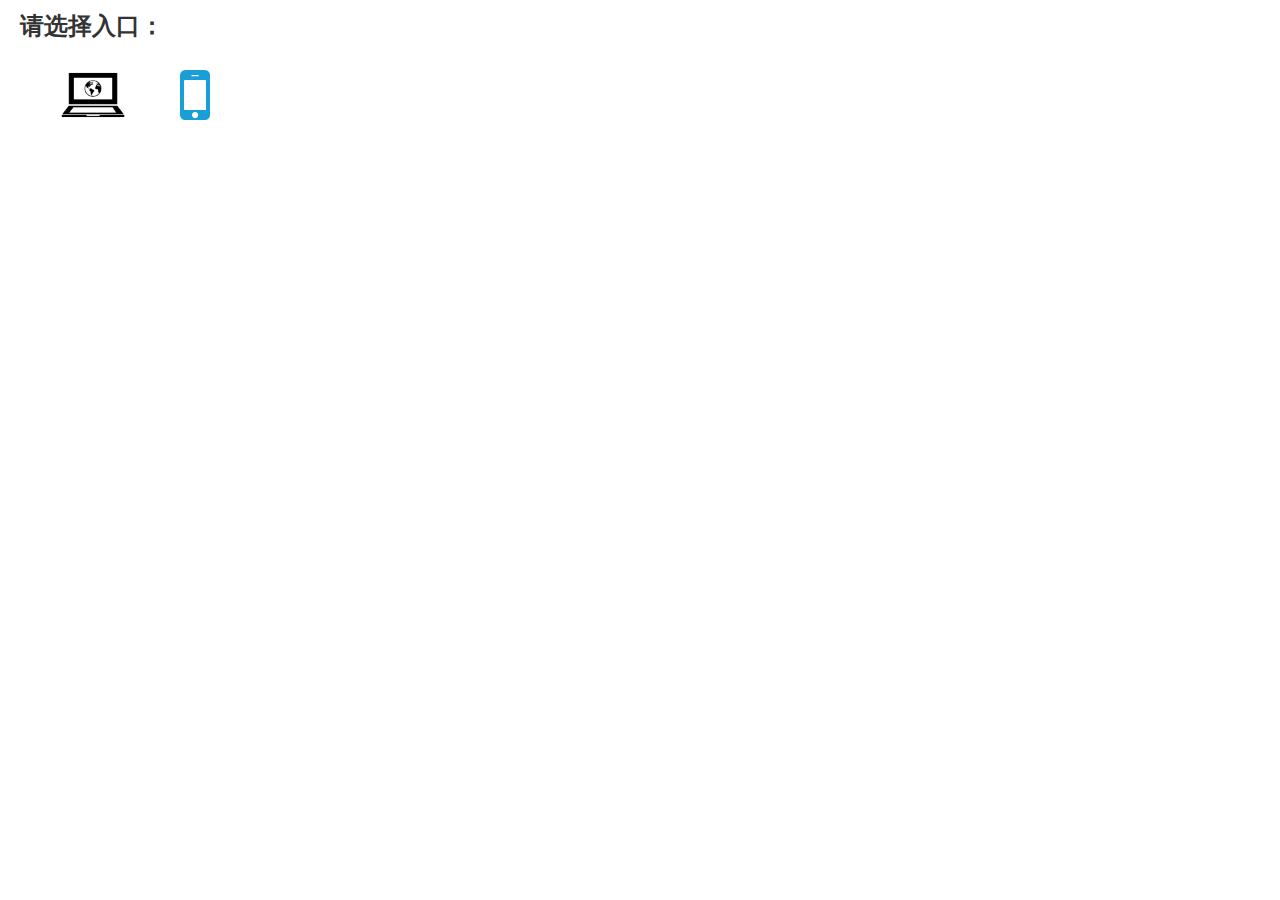
<file: homepage.html>
﻿<!DOCTYPE html>
<html>
  <head>
    <title>homepage</title>
    <meta http-equiv="X-UA-Compatible" content="IE=edge"/>
    <meta http-equiv="content-type" content="text/html; charset=utf-8"/>
    <meta name="apple-mobile-web-app-capable" content="yes"/>
    <link href="data/apple-touch-icon.png" rel="apple-touch-icon"/>
    <link href="resources/css/axure_rp_page.css" type="text/css" rel="stylesheet"/>
    <link href="data/styles.css" type="text/css" rel="stylesheet"/>
    <link href="files/homepage/styles.css" type="text/css" rel="stylesheet"/>
    <script src="resources/scripts/jquery-1.7.1.min.js"></script>
    <script src="resources/scripts/jquery-ui-1.8.10.custom.min.js"></script>
    <script src="resources/scripts/axure/axQuery.js"></script>
    <script src="resources/scripts/axure/globals.js"></script>
    <script src="resources/scripts/axutils.js"></script>
    <script src="resources/scripts/axure/annotation.js"></script>
    <script src="resources/scripts/axure/axQuery.std.js"></script>
    <script src="resources/scripts/axure/doc.js"></script>
    <script src="data/document.js"></script>
    <script src="resources/scripts/messagecenter.js"></script>
    <script src="resources/scripts/axure/events.js"></script>
    <script src="resources/scripts/axure/recording.js"></script>
    <script src="resources/scripts/axure/action.js"></script>
    <script src="resources/scripts/axure/expr.js"></script>
    <script src="resources/scripts/axure/geometry.js"></script>
    <script src="resources/scripts/axure/flyout.js"></script>
    <script src="resources/scripts/axure/ie.js"></script>
    <script src="resources/scripts/axure/model.js"></script>
    <script src="resources/scripts/axure/repeater.js"></script>
    <script src="resources/scripts/axure/sto.js"></script>
    <script src="resources/scripts/axure/utils.temp.js"></script>
    <script src="resources/scripts/axure/variables.js"></script>
    <script src="resources/scripts/axure/drag.js"></script>
    <script src="resources/scripts/axure/move.js"></script>
    <script src="resources/scripts/axure/visibility.js"></script>
    <script src="resources/scripts/axure/style.js"></script>
    <script src="resources/scripts/axure/adaptive.js"></script>
    <script src="resources/scripts/axure/tree.js"></script>
    <script src="resources/scripts/axure/init.temp.js"></script>
    <script src="files/homepage/data.js"></script>
    <script src="resources/scripts/axure/legacy.js"></script>
    <script src="resources/scripts/axure/viewer.js"></script>
    <script src="resources/scripts/axure/math.js"></script>
    <script type="text/javascript">
      $axure.utils.getTransparentGifPath = function() { return 'resources/images/transparent.gif'; };
      $axure.utils.getOtherPath = function() { return 'resources/Other.html'; };
      $axure.utils.getReloadPath = function() { return 'resources/reload.html'; };
    </script>
  </head>
  <body>
    <div id="base" class="">

      <!-- Unnamed (矩形) -->
      <div id="u0" class="ax_default _二级标题">
        <div id="u0_div" class=""></div>
        <!-- Unnamed () -->
        <div id="u1" class="text">
          <p><span>请选择入口：</span></p>
        </div>
      </div>

      <!-- Unnamed (形状) -->
      <div id="u2" class="ax_default icon">
        <img id="u2_img" class="img " src="images/homepage/u2.png"/>
        <!-- Unnamed () -->
        <div id="u3" class="text" style="display:none; visibility: hidden">
          <p><span></span></p>
        </div>
      </div>

      <!-- Unnamed (图片) -->
      <div id="u4" class="ax_default _图片">
        <img id="u4_img" class="img " src="images/homepage/u4.png"/>
        <!-- Unnamed () -->
        <div id="u5" class="text" style="display:none; visibility: hidden">
          <p><span></span></p>
        </div>
      </div>
    </div>
  </body>
</html>
</file>
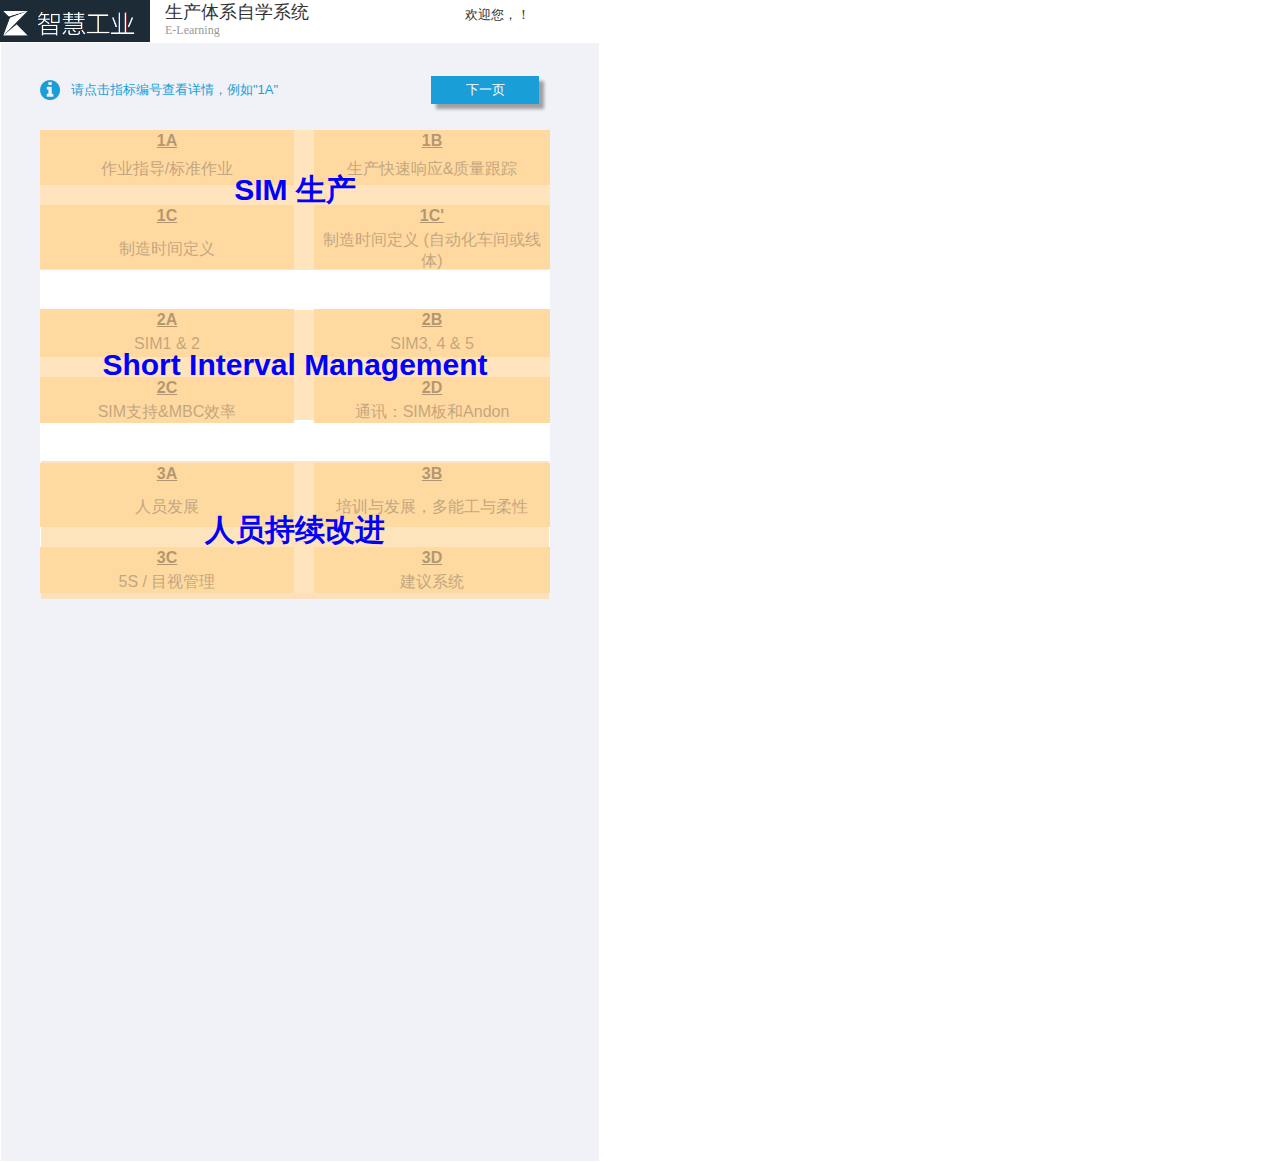
<file: index__cell.html>
﻿<!DOCTYPE html>
<html>
  <head>
    <title>index _cell</title>
    <meta http-equiv="X-UA-Compatible" content="IE=edge"/>
    <meta http-equiv="content-type" content="text/html; charset=utf-8"/>
    <meta name="viewport" content="width=device-width, height=device-height, initial-scale=1.0"/>
    <meta name="apple-mobile-web-app-capable" content="yes"/>
    <link href="data/apple-touch-icon.png" rel="apple-touch-icon"/>
    <link href="resources/css/axure_rp_page.css" type="text/css" rel="stylesheet"/>
    <link href="data/styles.css" type="text/css" rel="stylesheet"/>
    <link href="files/index__cell/styles.css" type="text/css" rel="stylesheet"/>
    <script src="resources/scripts/jquery-1.7.1.min.js"></script>
    <script src="resources/scripts/jquery-ui-1.8.10.custom.min.js"></script>
    <script src="resources/scripts/axure/axQuery.js"></script>
    <script src="resources/scripts/axure/globals.js"></script>
    <script src="resources/scripts/axutils.js"></script>
    <script src="resources/scripts/axure/annotation.js"></script>
    <script src="resources/scripts/axure/axQuery.std.js"></script>
    <script src="resources/scripts/axure/doc.js"></script>
    <script src="data/document.js"></script>
    <script src="resources/scripts/messagecenter.js"></script>
    <script src="resources/scripts/axure/events.js"></script>
    <script src="resources/scripts/axure/recording.js"></script>
    <script src="resources/scripts/axure/action.js"></script>
    <script src="resources/scripts/axure/expr.js"></script>
    <script src="resources/scripts/axure/geometry.js"></script>
    <script src="resources/scripts/axure/flyout.js"></script>
    <script src="resources/scripts/axure/ie.js"></script>
    <script src="resources/scripts/axure/model.js"></script>
    <script src="resources/scripts/axure/repeater.js"></script>
    <script src="resources/scripts/axure/sto.js"></script>
    <script src="resources/scripts/axure/utils.temp.js"></script>
    <script src="resources/scripts/axure/variables.js"></script>
    <script src="resources/scripts/axure/drag.js"></script>
    <script src="resources/scripts/axure/move.js"></script>
    <script src="resources/scripts/axure/visibility.js"></script>
    <script src="resources/scripts/axure/style.js"></script>
    <script src="resources/scripts/axure/adaptive.js"></script>
    <script src="resources/scripts/axure/tree.js"></script>
    <script src="resources/scripts/axure/init.temp.js"></script>
    <script src="files/index__cell/data.js"></script>
    <script src="resources/scripts/axure/legacy.js"></script>
    <script src="resources/scripts/axure/viewer.js"></script>
    <script src="resources/scripts/axure/math.js"></script>
    <script type="text/javascript">
      $axure.utils.getTransparentGifPath = function() { return 'resources/images/transparent.gif'; };
      $axure.utils.getOtherPath = function() { return 'resources/Other.html'; };
      $axure.utils.getReloadPath = function() { return 'resources/reload.html'; };
    </script>
  </head>
  <body>
    <div id="base" class="">

      <!-- Unnamed (phone) -->

      <!-- Unnamed (矩形) -->
      <div id="u700" class="ax_default box_1">
        <img id="u700_img" class="img " src="images/index__cell/u700.png"/>
        <!-- Unnamed () -->
        <div id="u701" class="text" style="display:none; visibility: hidden">
          <p><span></span></p>
        </div>
      </div>

      <!-- Unnamed (图片) -->
      <div id="u702" class="ax_default _图片">
        <img id="u702_img" class="img " src="images/index_pc/u25.png"/>
        <!-- Unnamed () -->
        <div id="u703" class="text" style="display:none; visibility: hidden">
          <p><span></span></p>
        </div>
      </div>

      <!-- Unnamed (矩形) -->
      <div id="u704" class="ax_default _三级标题">
        <div id="u704_div" class=""></div>
        <!-- Unnamed () -->
        <div id="u705" class="text">
          <p><span>生产体系自学系统</span></p>
        </div>
      </div>

      <!-- Unnamed (矩形) -->
      <div id="u706" class="ax_default _三级标题">
        <div id="u706_div" class=""></div>
        <!-- Unnamed () -->
        <div id="u707" class="text">
          <p><span>E-Learning</span></p>
        </div>
      </div>

      <!-- homep-cell (动态面板) -->
      <div id="u708" class="ax_default" data-label="homep-cell">
        <div id="u708_state0" class="panel_state" data-label="方块1">
          <div id="u708_state0_content" class="panel_state_content">

            <!-- Unnamed (表格) -->
            <div id="u709" class="ax_default">

              <!-- Unnamed (单元格) -->
              <div id="u710" class="ax_default">
                <img id="u710_img" class="img " src="images/index__cell/u710.png"/>
                <!-- Unnamed () -->
                <div id="u711" class="text">
                  <p><span style="text-decoration:underline;">1A</span></p>
                </div>
              </div>

              <!-- Unnamed (单元格) -->
              <div id="u712" class="ax_default">
                <img id="u712_img" class="img " src="images/index__cell/u712.png"/>
                <!-- Unnamed () -->
                <div id="u713" class="text" style="display:none; visibility: hidden">
                  <p><span></span></p>
                </div>
              </div>

              <!-- Unnamed (单元格) -->
              <div id="u714" class="ax_default">
                <img id="u714_img" class="img " src="images/index__cell/u714.png"/>
                <!-- Unnamed () -->
                <div id="u715" class="text">
                  <p><span style="text-decoration:underline;">1B</span></p>
                </div>
              </div>

              <!-- Unnamed (单元格) -->
              <div id="u716" class="ax_default">
                <img id="u716_img" class="img " src="images/index__cell/u716.png"/>
                <!-- Unnamed () -->
                <div id="u717" class="text">
                  <p><span>作业指导/标准作业</span></p>
                </div>
              </div>

              <!-- Unnamed (单元格) -->
              <div id="u718" class="ax_default">
                <img id="u718_img" class="img " src="images/index_pc/u55.png"/>
                <!-- Unnamed () -->
                <div id="u719" class="text" style="display:none; visibility: hidden">
                  <p><span></span></p>
                </div>
              </div>

              <!-- Unnamed (单元格) -->
              <div id="u720" class="ax_default">
                <img id="u720_img" class="img " src="images/index__cell/u720.png"/>
                <!-- Unnamed () -->
                <div id="u721" class="text">
                  <p><span>生产快速响应&amp;质量跟踪</span></p>
                </div>
              </div>

              <!-- Unnamed (单元格) -->
              <div id="u722" class="ax_default">
                <img id="u722_img" class="img " src="images/index__cell/u722.png"/>
                <!-- Unnamed () -->
                <div id="u723" class="text" style="display:none; visibility: hidden">
                  <p><span></span></p>
                </div>
              </div>

              <!-- Unnamed (单元格) -->
              <div id="u724" class="ax_default">
                <img id="u724_img" class="img " src="images/index_pc/u41.png"/>
                <!-- Unnamed () -->
                <div id="u725" class="text" style="display:none; visibility: hidden">
                  <p><span></span></p>
                </div>
              </div>

              <!-- Unnamed (单元格) -->
              <div id="u726" class="ax_default">
                <img id="u726_img" class="img " src="images/index__cell/u726.png"/>
                <!-- Unnamed () -->
                <div id="u727" class="text" style="display:none; visibility: hidden">
                  <p><span></span></p>
                </div>
              </div>

              <!-- Unnamed (单元格) -->
              <div id="u728" class="ax_default">
                <img id="u728_img" class="img " src="images/index__cell/u710.png"/>
                <!-- Unnamed () -->
                <div id="u729" class="text">
                  <p><span style="text-decoration:underline;">1C</span></p>
                </div>
              </div>

              <!-- Unnamed (单元格) -->
              <div id="u730" class="ax_default">
                <img id="u730_img" class="img " src="images/index__cell/u712.png"/>
                <!-- Unnamed () -->
                <div id="u731" class="text" style="display:none; visibility: hidden">
                  <p><span style="text-decoration:underline;"></span></p>
                </div>
              </div>

              <!-- Unnamed (单元格) -->
              <div id="u732" class="ax_default">
                <img id="u732_img" class="img " src="images/index__cell/u714.png"/>
                <!-- Unnamed () -->
                <div id="u733" class="text">
                  <p><span style="text-decoration:underline;">1C'</span></p>
                </div>
              </div>

              <!-- Unnamed (单元格) -->
              <div id="u734" class="ax_default">
                <img id="u734_img" class="img " src="images/index__cell/u734.png"/>
                <!-- Unnamed () -->
                <div id="u735" class="text">
                  <p><span>制造时间定义</span></p>
                </div>
              </div>

              <!-- Unnamed (单元格) -->
              <div id="u736" class="ax_default">
                <img id="u736_img" class="img " src="images/index__cell/u736.png"/>
                <!-- Unnamed () -->
                <div id="u737" class="text" style="display:none; visibility: hidden">
                  <p><span></span></p>
                </div>
              </div>

              <!-- Unnamed (单元格) -->
              <div id="u738" class="ax_default">
                <img id="u738_img" class="img " src="images/index__cell/u738.png"/>
                <!-- Unnamed () -->
                <div id="u739" class="text">
                  <p><span>制造时间定义 (自动化车间或线体)</span></p>
                </div>
              </div>

              <!-- Unnamed (单元格) -->
              <div id="u740" class="ax_default">
                <img id="u740_img" class="img " src="images/index__cell/u722.png"/>
                <!-- Unnamed () -->
                <div id="u741" class="text" style="display:none; visibility: hidden">
                  <p><span></span></p>
                </div>
              </div>

              <!-- Unnamed (单元格) -->
              <div id="u742" class="ax_default">
                <img id="u742_img" class="img " src="images/index_pc/u41.png"/>
                <!-- Unnamed () -->
                <div id="u743" class="text" style="display:none; visibility: hidden">
                  <p><span></span></p>
                </div>
              </div>

              <!-- Unnamed (单元格) -->
              <div id="u744" class="ax_default">
                <img id="u744_img" class="img " src="images/index__cell/u726.png"/>
                <!-- Unnamed () -->
                <div id="u745" class="text" style="display:none; visibility: hidden">
                  <p><span></span></p>
                </div>
              </div>

              <!-- Unnamed (单元格) -->
              <div id="u746" class="ax_default">
                <img id="u746_img" class="img " src="images/index__cell/u722.png"/>
                <!-- Unnamed () -->
                <div id="u747" class="text" style="display:none; visibility: hidden">
                  <p><span></span></p>
                </div>
              </div>

              <!-- Unnamed (单元格) -->
              <div id="u748" class="ax_default">
                <img id="u748_img" class="img " src="images/index_pc/u41.png"/>
                <!-- Unnamed () -->
                <div id="u749" class="text" style="display:none; visibility: hidden">
                  <p><span></span></p>
                </div>
              </div>

              <!-- Unnamed (单元格) -->
              <div id="u750" class="ax_default">
                <img id="u750_img" class="img " src="images/index__cell/u726.png"/>
                <!-- Unnamed () -->
                <div id="u751" class="text" style="display:none; visibility: hidden">
                  <p><span></span></p>
                </div>
              </div>

              <!-- Unnamed (单元格) -->
              <div id="u752" class="ax_default">
                <img id="u752_img" class="img " src="images/index__cell/u710.png"/>
                <!-- Unnamed () -->
                <div id="u753" class="text">
                  <p><span style="text-decoration:underline;">2A</span></p>
                </div>
              </div>

              <!-- Unnamed (单元格) -->
              <div id="u754" class="ax_default">
                <img id="u754_img" class="img " src="images/index__cell/u712.png"/>
                <!-- Unnamed () -->
                <div id="u755" class="text" style="display:none; visibility: hidden">
                  <p><span></span></p>
                </div>
              </div>

              <!-- Unnamed (单元格) -->
              <div id="u756" class="ax_default">
                <img id="u756_img" class="img " src="images/index__cell/u714.png"/>
                <!-- Unnamed () -->
                <div id="u757" class="text">
                  <p><span style="text-decoration:underline;">2B</span></p>
                </div>
              </div>

              <!-- Unnamed (单元格) -->
              <div id="u758" class="ax_default">
                <img id="u758_img" class="img " src="images/index__cell/u758.png"/>
                <!-- Unnamed () -->
                <div id="u759" class="text">
                  <p><span>SIM1 &amp; 2</span></p>
                </div>
              </div>

              <!-- Unnamed (单元格) -->
              <div id="u760" class="ax_default">
                <img id="u760_img" class="img " src="images/index_pc/u97.png"/>
                <!-- Unnamed () -->
                <div id="u761" class="text" style="display:none; visibility: hidden">
                  <p><span></span></p>
                </div>
              </div>

              <!-- Unnamed (单元格) -->
              <div id="u762" class="ax_default">
                <img id="u762_img" class="img " src="images/index__cell/u762.png"/>
                <!-- Unnamed () -->
                <div id="u763" class="text">
                  <p><span>SIM3, 4 &amp; 5</span></p>
                </div>
              </div>

              <!-- Unnamed (单元格) -->
              <div id="u764" class="ax_default">
                <img id="u764_img" class="img " src="images/index__cell/u722.png"/>
                <!-- Unnamed () -->
                <div id="u765" class="text" style="display:none; visibility: hidden">
                  <p><span></span></p>
                </div>
              </div>

              <!-- Unnamed (单元格) -->
              <div id="u766" class="ax_default">
                <img id="u766_img" class="img " src="images/index_pc/u41.png"/>
                <!-- Unnamed () -->
                <div id="u767" class="text" style="display:none; visibility: hidden">
                  <p><span></span></p>
                </div>
              </div>

              <!-- Unnamed (单元格) -->
              <div id="u768" class="ax_default">
                <img id="u768_img" class="img " src="images/index__cell/u726.png"/>
                <!-- Unnamed () -->
                <div id="u769" class="text" style="display:none; visibility: hidden">
                  <p><span></span></p>
                </div>
              </div>

              <!-- Unnamed (单元格) -->
              <div id="u770" class="ax_default">
                <img id="u770_img" class="img " src="images/index__cell/u710.png"/>
                <!-- Unnamed () -->
                <div id="u771" class="text">
                  <p><span style="text-decoration:underline;">2C</span></p>
                </div>
              </div>

              <!-- Unnamed (单元格) -->
              <div id="u772" class="ax_default">
                <img id="u772_img" class="img " src="images/index__cell/u712.png"/>
                <!-- Unnamed () -->
                <div id="u773" class="text" style="display:none; visibility: hidden">
                  <p><span style="text-decoration:underline;"></span></p>
                </div>
              </div>

              <!-- Unnamed (单元格) -->
              <div id="u774" class="ax_default">
                <img id="u774_img" class="img " src="images/index__cell/u714.png"/>
                <!-- Unnamed () -->
                <div id="u775" class="text">
                  <p><span style="text-decoration:underline;">2D</span></p>
                </div>
              </div>

              <!-- Unnamed (单元格) -->
              <div id="u776" class="ax_default">
                <img id="u776_img" class="img " src="images/index__cell/u710.png"/>
                <!-- Unnamed () -->
                <div id="u777" class="text">
                  <p><span>SIM支持&amp;MBC效率</span></p>
                </div>
              </div>

              <!-- Unnamed (单元格) -->
              <div id="u778" class="ax_default">
                <img id="u778_img" class="img " src="images/index__cell/u712.png"/>
                <!-- Unnamed () -->
                <div id="u779" class="text" style="display:none; visibility: hidden">
                  <p><span></span></p>
                </div>
              </div>

              <!-- Unnamed (单元格) -->
              <div id="u780" class="ax_default">
                <img id="u780_img" class="img " src="images/index__cell/u714.png"/>
                <!-- Unnamed () -->
                <div id="u781" class="text">
                  <p><span>通讯：SIM板和Andon</span></p>
                </div>
              </div>

              <!-- Unnamed (单元格) -->
              <div id="u782" class="ax_default">
                <img id="u782_img" class="img " src="images/index__cell/u722.png"/>
                <!-- Unnamed () -->
                <div id="u783" class="text" style="display:none; visibility: hidden">
                  <p><span></span></p>
                </div>
              </div>

              <!-- Unnamed (单元格) -->
              <div id="u784" class="ax_default">
                <img id="u784_img" class="img " src="images/index_pc/u41.png"/>
                <!-- Unnamed () -->
                <div id="u785" class="text" style="display:none; visibility: hidden">
                  <p><span></span></p>
                </div>
              </div>

              <!-- Unnamed (单元格) -->
              <div id="u786" class="ax_default">
                <img id="u786_img" class="img " src="images/index__cell/u726.png"/>
                <!-- Unnamed () -->
                <div id="u787" class="text" style="display:none; visibility: hidden">
                  <p><span></span></p>
                </div>
              </div>

              <!-- Unnamed (单元格) -->
              <div id="u788" class="ax_default">
                <img id="u788_img" class="img " src="images/index__cell/u722.png"/>
                <!-- Unnamed () -->
                <div id="u789" class="text" style="display:none; visibility: hidden">
                  <p><span></span></p>
                </div>
              </div>

              <!-- Unnamed (单元格) -->
              <div id="u790" class="ax_default">
                <img id="u790_img" class="img " src="images/index_pc/u41.png"/>
                <!-- Unnamed () -->
                <div id="u791" class="text" style="display:none; visibility: hidden">
                  <p><span></span></p>
                </div>
              </div>

              <!-- Unnamed (单元格) -->
              <div id="u792" class="ax_default">
                <img id="u792_img" class="img " src="images/index__cell/u726.png"/>
                <!-- Unnamed () -->
                <div id="u793" class="text" style="display:none; visibility: hidden">
                  <p><span></span></p>
                </div>
              </div>

              <!-- Unnamed (单元格) -->
              <div id="u794" class="ax_default">
                <img id="u794_img" class="img " src="images/index__cell/u710.png"/>
                <!-- Unnamed () -->
                <div id="u795" class="text">
                  <p><span style="text-decoration:underline;">3A</span></p>
                </div>
              </div>

              <!-- Unnamed (单元格) -->
              <div id="u796" class="ax_default">
                <img id="u796_img" class="img " src="images/index__cell/u712.png"/>
                <!-- Unnamed () -->
                <div id="u797" class="text" style="display:none; visibility: hidden">
                  <p><span style="text-decoration:underline;"></span></p>
                </div>
              </div>

              <!-- Unnamed (单元格) -->
              <div id="u798" class="ax_default">
                <img id="u798_img" class="img " src="images/index__cell/u714.png"/>
                <!-- Unnamed () -->
                <div id="u799" class="text">
                  <p><span style="text-decoration:underline;">3B</span></p>
                </div>
              </div>

              <!-- Unnamed (单元格) -->
              <div id="u800" class="ax_default">
                <img id="u800_img" class="img " src="images/index__cell/u734.png"/>
                <!-- Unnamed () -->
                <div id="u801" class="text">
                  <p><span>人员发展</span></p>
                </div>
              </div>

              <!-- Unnamed (单元格) -->
              <div id="u802" class="ax_default">
                <img id="u802_img" class="img " src="images/index__cell/u736.png"/>
                <!-- Unnamed () -->
                <div id="u803" class="text" style="display:none; visibility: hidden">
                  <p><span></span></p>
                </div>
              </div>

              <!-- Unnamed (单元格) -->
              <div id="u804" class="ax_default">
                <img id="u804_img" class="img " src="images/index__cell/u738.png"/>
                <!-- Unnamed () -->
                <div id="u805" class="text">
                  <p><span>培训与发展，多能工与柔性</span></p>
                </div>
              </div>

              <!-- Unnamed (单元格) -->
              <div id="u806" class="ax_default">
                <img id="u806_img" class="img " src="images/index__cell/u722.png"/>
                <!-- Unnamed () -->
                <div id="u807" class="text" style="display:none; visibility: hidden">
                  <p><span></span></p>
                </div>
              </div>

              <!-- Unnamed (单元格) -->
              <div id="u808" class="ax_default">
                <img id="u808_img" class="img " src="images/index_pc/u41.png"/>
                <!-- Unnamed () -->
                <div id="u809" class="text" style="display:none; visibility: hidden">
                  <p><span></span></p>
                </div>
              </div>

              <!-- Unnamed (单元格) -->
              <div id="u810" class="ax_default">
                <img id="u810_img" class="img " src="images/index__cell/u726.png"/>
                <!-- Unnamed () -->
                <div id="u811" class="text" style="display:none; visibility: hidden">
                  <p><span></span></p>
                </div>
              </div>

              <!-- Unnamed (单元格) -->
              <div id="u812" class="ax_default">
                <img id="u812_img" class="img " src="images/index__cell/u710.png"/>
                <!-- Unnamed () -->
                <div id="u813" class="text">
                  <p><span style="text-decoration:underline;">3C</span></p>
                </div>
              </div>

              <!-- Unnamed (单元格) -->
              <div id="u814" class="ax_default">
                <img id="u814_img" class="img " src="images/index__cell/u712.png"/>
                <!-- Unnamed () -->
                <div id="u815" class="text" style="display:none; visibility: hidden">
                  <p><span style="text-decoration:underline;"></span></p>
                </div>
              </div>

              <!-- Unnamed (单元格) -->
              <div id="u816" class="ax_default">
                <img id="u816_img" class="img " src="images/index__cell/u714.png"/>
                <!-- Unnamed () -->
                <div id="u817" class="text">
                  <p><span style="text-decoration:underline;">3D</span></p>
                </div>
              </div>

              <!-- Unnamed (单元格) -->
              <div id="u818" class="ax_default">
                <img id="u818_img" class="img " src="images/index__cell/u710.png"/>
                <!-- Unnamed () -->
                <div id="u819" class="text">
                  <p><span>5S / 目视管理</span></p>
                </div>
              </div>

              <!-- Unnamed (单元格) -->
              <div id="u820" class="ax_default">
                <img id="u820_img" class="img " src="images/index__cell/u712.png"/>
                <!-- Unnamed () -->
                <div id="u821" class="text" style="display:none; visibility: hidden">
                  <p><span></span></p>
                </div>
              </div>

              <!-- Unnamed (单元格) -->
              <div id="u822" class="ax_default">
                <img id="u822_img" class="img " src="images/index__cell/u714.png"/>
                <!-- Unnamed () -->
                <div id="u823" class="text">
                  <p><span>建议系统</span></p>
                </div>
              </div>
            </div>

            <!-- cat1 (矩形) -->
            <div id="u824" class="ax_default box_1" data-label="cat1">
              <div id="u824_div" class=""></div>
              <!-- Unnamed () -->
              <div id="u825" class="text">
                <p><span>SIM 生产</span></p>
              </div>
            </div>

            <!-- cat2 (矩形) -->
            <div id="u826" class="ax_default box_1" data-label="cat2">
              <div id="u826_div" class=""></div>
              <!-- Unnamed () -->
              <div id="u827" class="text">
                <p><span>Short Interval Management</span></p>
              </div>
            </div>

            <!-- cat3 (矩形) -->
            <div id="u828" class="ax_default box_1" data-label="cat3">
              <img id="u828_img" class="img " src="images/index__cell/cat3_u828.png"/>
              <!-- Unnamed () -->
              <div id="u829" class="text">
                <p><span>人员持续改进</span></p>
              </div>
            </div>
          </div>
        </div>
        <div id="u708_state1" class="panel_state" data-label="方块2" style="display:none; visibility: hidden;">
          <div id="u708_state1_content" class="panel_state_content">

            <!-- Unnamed (表格) -->
            <div id="u830" class="ax_default">

              <!-- Unnamed (单元格) -->
              <div id="u831" class="ax_default">
                <img id="u831_img" class="img " src="images/index__cell/u831.png"/>
                <!-- Unnamed () -->
                <div id="u832" class="text">
                  <p><span style="text-decoration:underline;">4A</span></p>
                </div>
              </div>

              <!-- Unnamed (单元格) -->
              <div id="u833" class="ax_default">
                <img id="u833_img" class="img " src="images/index__cell/u833.png"/>
                <!-- Unnamed () -->
                <div id="u834" class="text" style="display:none; visibility: hidden">
                  <p><span style="text-decoration:underline;"></span></p>
                </div>
              </div>

              <!-- Unnamed (单元格) -->
              <div id="u835" class="ax_default">
                <img id="u835_img" class="img " src="images/index__cell/u835.png"/>
                <!-- Unnamed () -->
                <div id="u836" class="text">
                  <p><span style="text-decoration:underline;">4B</span></p>
                </div>
              </div>

              <!-- Unnamed (单元格) -->
              <div id="u837" class="ax_default">
                <img id="u837_img" class="img " src="images/index__cell/u831.png"/>
                <!-- Unnamed () -->
                <div id="u838" class="text">
                  <p><span>流程架构:&nbsp; 线体</span></p>
                </div>
              </div>

              <!-- Unnamed (单元格) -->
              <div id="u839" class="ax_default">
                <img id="u839_img" class="img " src="images/index__cell/u833.png"/>
                <!-- Unnamed () -->
                <div id="u840" class="text" style="display:none; visibility: hidden">
                  <p><span></span></p>
                </div>
              </div>

              <!-- Unnamed (单元格) -->
              <div id="u841" class="ax_default">
                <img id="u841_img" class="img " src="images/index__cell/u835.png"/>
                <!-- Unnamed () -->
                <div id="u842" class="text">
                  <p><span>流程架构:&nbsp; 工厂仓库</span></p>
                </div>
              </div>

              <!-- Unnamed (单元格) -->
              <div id="u843" class="ax_default">
                <img id="u843_img" class="img " src="images/index__cell/u843.png"/>
                <!-- Unnamed () -->
                <div id="u844" class="text" style="display:none; visibility: hidden">
                  <p><span style="text-decoration:underline;"></span></p>
                </div>
              </div>

              <!-- Unnamed (单元格) -->
              <div id="u845" class="ax_default">
                <img id="u845_img" class="img " src="images/index__cell/u845.png"/>
                <!-- Unnamed () -->
                <div id="u846" class="text" style="display:none; visibility: hidden">
                  <p><span style="text-decoration:underline;"></span></p>
                </div>
              </div>

              <!-- Unnamed (单元格) -->
              <div id="u847" class="ax_default">
                <img id="u847_img" class="img " src="images/index__cell/u847.png"/>
                <!-- Unnamed () -->
                <div id="u848" class="text" style="display:none; visibility: hidden">
                  <p><span style="text-decoration:underline;"></span></p>
                </div>
              </div>

              <!-- Unnamed (单元格) -->
              <div id="u849" class="ax_default">
                <img id="u849_img" class="img " src="images/index__cell/u831.png"/>
                <!-- Unnamed () -->
                <div id="u850" class="text">
                  <p><span style="text-decoration:underline;">4C</span></p>
                </div>
              </div>

              <!-- Unnamed (单元格) -->
              <div id="u851" class="ax_default">
                <img id="u851_img" class="img " src="images/index__cell/u833.png"/>
                <!-- Unnamed () -->
                <div id="u852" class="text" style="display:none; visibility: hidden">
                  <p><span style="text-decoration:underline;"></span></p>
                </div>
              </div>

              <!-- Unnamed (单元格) -->
              <div id="u853" class="ax_default">
                <img id="u853_img" class="img " src="images/index__cell/u835.png"/>
                <!-- Unnamed () -->
                <div id="u854" class="text">
                  <p><span style="text-decoration:underline;">4D</span></p>
                </div>
              </div>

              <!-- Unnamed (单元格) -->
              <div id="u855" class="ax_default">
                <img id="u855_img" class="img " src="images/index__cell/u855.png"/>
                <!-- Unnamed () -->
                <div id="u856" class="text">
                  <p><span>标准化：差异后置/ QVE &amp; PEP</span></p>
                </div>
              </div>

              <!-- Unnamed (单元格) -->
              <div id="u857" class="ax_default">
                <img id="u857_img" class="img " src="images/index__cell/u857.png"/>
                <!-- Unnamed () -->
                <div id="u858" class="text" style="display:none; visibility: hidden">
                  <p><span></span></p>
                </div>
              </div>

              <!-- Unnamed (单元格) -->
              <div id="u859" class="ax_default">
                <img id="u859_img" class="img " src="images/index__cell/u859.png"/>
                <!-- Unnamed () -->
                <div id="u860" class="text">
                  <p><span>MPH -疏散和补货流程</span></p>
                </div>
              </div>

              <!-- Unnamed (单元格) -->
              <div id="u861" class="ax_default">
                <img id="u861_img" class="img " src="images/index__cell/u843.png"/>
                <!-- Unnamed () -->
                <div id="u862" class="text" style="display:none; visibility: hidden">
                  <p><span></span></p>
                </div>
              </div>

              <!-- Unnamed (单元格) -->
              <div id="u863" class="ax_default">
                <img id="u863_img" class="img " src="images/index__cell/u845.png"/>
                <!-- Unnamed () -->
                <div id="u864" class="text" style="display:none; visibility: hidden">
                  <p><span></span></p>
                </div>
              </div>

              <!-- Unnamed (单元格) -->
              <div id="u865" class="ax_default">
                <img id="u865_img" class="img " src="images/index__cell/u847.png"/>
                <!-- Unnamed () -->
                <div id="u866" class="text" style="display:none; visibility: hidden">
                  <p><span></span></p>
                </div>
              </div>

              <!-- Unnamed (单元格) -->
              <div id="u867" class="ax_default">
                <img id="u867_img" class="img " src="images/index__cell/u831.png"/>
                <!-- Unnamed () -->
                <div id="u868" class="text">
                  <p><span style="text-decoration:underline;">5A</span></p>
                </div>
              </div>

              <!-- Unnamed (单元格) -->
              <div id="u869" class="ax_default">
                <img id="u869_img" class="img " src="images/index__cell/u833.png"/>
                <!-- Unnamed () -->
                <div id="u870" class="text" style="display:none; visibility: hidden">
                  <p><span style="text-decoration:underline;"></span></p>
                </div>
              </div>

              <!-- Unnamed (单元格) -->
              <div id="u871" class="ax_default">
                <img id="u871_img" class="img " src="images/index__cell/u835.png"/>
                <!-- Unnamed () -->
                <div id="u872" class="text">
                  <p><span style="text-decoration:underline;">5B</span></p>
                </div>
              </div>

              <!-- Unnamed (单元格) -->
              <div id="u873" class="ax_default">
                <img id="u873_img" class="img " src="images/index__cell/u831.png"/>
                <!-- Unnamed () -->
                <div id="u874" class="text">
                  <p><span>人体工效Ergonomics</span></p>
                </div>
              </div>

              <!-- Unnamed (单元格) -->
              <div id="u875" class="ax_default">
                <img id="u875_img" class="img " src="images/index__cell/u833.png"/>
                <!-- Unnamed () -->
                <div id="u876" class="text" style="display:none; visibility: hidden">
                  <p><span></span></p>
                </div>
              </div>

              <!-- Unnamed (单元格) -->
              <div id="u877" class="ax_default">
                <img id="u877_img" class="img " src="images/index__cell/u835.png"/>
                <!-- Unnamed () -->
                <div id="u878" class="text">
                  <p><span>环境</span></p>
                </div>
              </div>

              <!-- Unnamed (单元格) -->
              <div id="u879" class="ax_default">
                <img id="u879_img" class="img " src="images/index__cell/u843.png"/>
                <!-- Unnamed () -->
                <div id="u880" class="text" style="display:none; visibility: hidden">
                  <p><span style="text-decoration:underline;"></span></p>
                </div>
              </div>

              <!-- Unnamed (单元格) -->
              <div id="u881" class="ax_default">
                <img id="u881_img" class="img " src="images/index__cell/u845.png"/>
                <!-- Unnamed () -->
                <div id="u882" class="text" style="display:none; visibility: hidden">
                  <p><span></span></p>
                </div>
              </div>

              <!-- Unnamed (单元格) -->
              <div id="u883" class="ax_default">
                <img id="u883_img" class="img " src="images/index__cell/u847.png"/>
                <!-- Unnamed () -->
                <div id="u884" class="text" style="display:none; visibility: hidden">
                  <p><span></span></p>
                </div>
              </div>

              <!-- Unnamed (单元格) -->
              <div id="u885" class="ax_default">
                <img id="u885_img" class="img " src="images/index__cell/u831.png"/>
                <!-- Unnamed () -->
                <div id="u886" class="text">
                  <p><span style="text-decoration:underline;">5C</span></p>
                </div>
              </div>

              <!-- Unnamed (单元格) -->
              <div id="u887" class="ax_default">
                <img id="u887_img" class="img " src="images/index__cell/u833.png"/>
                <!-- Unnamed () -->
                <div id="u888" class="text" style="display:none; visibility: hidden">
                  <p><span></span></p>
                </div>
              </div>

              <!-- Unnamed (单元格) -->
              <div id="u889" class="ax_default">
                <img id="u889_img" class="img " src="images/index__cell/u889.png"/>
                <!-- Unnamed () -->
                <div id="u890" class="text" style="display:none; visibility: hidden">
                  <p><span style="text-decoration:underline;"></span></p>
                </div>
              </div>

              <!-- Unnamed (单元格) -->
              <div id="u891" class="ax_default">
                <img id="u891_img" class="img " src="images/index__cell/u831.png"/>
                <!-- Unnamed () -->
                <div id="u892" class="text">
                  <p><span>安全</span></p>
                </div>
              </div>

              <!-- Unnamed (单元格) -->
              <div id="u893" class="ax_default">
                <img id="u893_img" class="img " src="images/index__cell/u833.png"/>
                <!-- Unnamed () -->
                <div id="u894" class="text" style="display:none; visibility: hidden">
                  <p><span></span></p>
                </div>
              </div>

              <!-- Unnamed (单元格) -->
              <div id="u895" class="ax_default">
                <img id="u895_img" class="img " src="images/index__cell/u889.png"/>
                <!-- Unnamed () -->
                <div id="u896" class="text" style="display:none; visibility: hidden">
                  <p><span></span></p>
                </div>
              </div>

              <!-- Unnamed (单元格) -->
              <div id="u897" class="ax_default">
                <img id="u897_img" class="img " src="images/index__cell/u843.png"/>
                <!-- Unnamed () -->
                <div id="u898" class="text" style="display:none; visibility: hidden">
                  <p><span></span></p>
                </div>
              </div>

              <!-- Unnamed (单元格) -->
              <div id="u899" class="ax_default">
                <img id="u899_img" class="img " src="images/index__cell/u845.png"/>
                <!-- Unnamed () -->
                <div id="u900" class="text" style="display:none; visibility: hidden">
                  <p><span></span></p>
                </div>
              </div>

              <!-- Unnamed (单元格) -->
              <div id="u901" class="ax_default">
                <img id="u901_img" class="img " src="images/index__cell/u847.png"/>
                <!-- Unnamed () -->
                <div id="u902" class="text" style="display:none; visibility: hidden">
                  <p><span></span></p>
                </div>
              </div>

              <!-- Unnamed (单元格) -->
              <div id="u903" class="ax_default">
                <img id="u903_img" class="img " src="images/index__cell/u831.png"/>
                <!-- Unnamed () -->
                <div id="u904" class="text">
                  <p><span style="text-decoration:underline;">6A</span></p>
                </div>
              </div>

              <!-- Unnamed (单元格) -->
              <div id="u905" class="ax_default">
                <img id="u905_img" class="img " src="images/index__cell/u833.png"/>
                <!-- Unnamed () -->
                <div id="u906" class="text" style="display:none; visibility: hidden">
                  <p><span style="text-decoration:underline;"></span></p>
                </div>
              </div>

              <!-- Unnamed (单元格) -->
              <div id="u907" class="ax_default">
                <img id="u907_img" class="img " src="images/index__cell/u835.png"/>
                <!-- Unnamed () -->
                <div id="u908" class="text">
                  <p><span style="text-decoration:underline;">6B</span></p>
                </div>
              </div>

              <!-- Unnamed (单元格) -->
              <div id="u909" class="ax_default">
                <img id="u909_img" class="img " src="images/index__cell/u831.png"/>
                <!-- Unnamed () -->
                <div id="u910" class="text">
                  <p><span>流程稳健性</span></p>
                </div>
              </div>

              <!-- Unnamed (单元格) -->
              <div id="u911" class="ax_default">
                <img id="u911_img" class="img " src="images/index__cell/u833.png"/>
                <!-- Unnamed () -->
                <div id="u912" class="text" style="display:none; visibility: hidden">
                  <p><span></span></p>
                </div>
              </div>

              <!-- Unnamed (单元格) -->
              <div id="u913" class="ax_default">
                <img id="u913_img" class="img " src="images/index__cell/u835.png"/>
                <!-- Unnamed () -->
                <div id="u914" class="text">
                  <p><span>快速换型</span></p>
                </div>
              </div>

              <!-- Unnamed (单元格) -->
              <div id="u915" class="ax_default">
                <img id="u915_img" class="img " src="images/index__cell/u843.png"/>
                <!-- Unnamed () -->
                <div id="u916" class="text" style="display:none; visibility: hidden">
                  <p><span></span></p>
                </div>
              </div>

              <!-- Unnamed (单元格) -->
              <div id="u917" class="ax_default">
                <img id="u917_img" class="img " src="images/index__cell/u845.png"/>
                <!-- Unnamed () -->
                <div id="u918" class="text" style="display:none; visibility: hidden">
                  <p><span></span></p>
                </div>
              </div>

              <!-- Unnamed (单元格) -->
              <div id="u919" class="ax_default">
                <img id="u919_img" class="img " src="images/index__cell/u847.png"/>
                <!-- Unnamed () -->
                <div id="u920" class="text" style="display:none; visibility: hidden">
                  <p><span></span></p>
                </div>
              </div>

              <!-- Unnamed (单元格) -->
              <div id="u921" class="ax_default">
                <img id="u921_img" class="img " src="images/index__cell/u831.png"/>
                <!-- Unnamed () -->
                <div id="u922" class="text">
                  <p><span style="text-decoration:underline;">6C</span></p>
                </div>
              </div>

              <!-- Unnamed (单元格) -->
              <div id="u923" class="ax_default">
                <img id="u923_img" class="img " src="images/index__cell/u833.png"/>
                <!-- Unnamed () -->
                <div id="u924" class="text" style="display:none; visibility: hidden">
                  <p><span style="text-decoration:underline;"></span></p>
                </div>
              </div>

              <!-- Unnamed (单元格) -->
              <div id="u925" class="ax_default">
                <img id="u925_img" class="img " src="images/index__cell/u835.png"/>
                <!-- Unnamed () -->
                <div id="u926" class="text">
                  <p><span style="text-decoration:underline;">6D</span></p>
                </div>
              </div>

              <!-- Unnamed (单元格) -->
              <div id="u927" class="ax_default">
                <img id="u927_img" class="img " src="images/index__cell/u831.png"/>
                <!-- Unnamed () -->
                <div id="u928" class="text">
                  <p><span>持续改进</span></p>
                </div>
              </div>

              <!-- Unnamed (单元格) -->
              <div id="u929" class="ax_default">
                <img id="u929_img" class="img " src="images/index__cell/u833.png"/>
                <!-- Unnamed () -->
                <div id="u930" class="text" style="display:none; visibility: hidden">
                  <p><span></span></p>
                </div>
              </div>

              <!-- Unnamed (单元格) -->
              <div id="u931" class="ax_default">
                <img id="u931_img" class="img " src="images/index__cell/u835.png"/>
                <!-- Unnamed () -->
                <div id="u932" class="text">
                  <p><span>全面生产维护 (TPM)</span></p>
                </div>
              </div>
            </div>

            <!-- cat6 (矩形) -->
            <div id="u933" class="ax_default box_1" data-label="cat6">
              <div id="u933_div" class=""></div>
              <!-- Unnamed () -->
              <div id="u934" class="text">
                <p><span>流程持续改进</span></p>
              </div>
            </div>

            <!-- cat4 (矩形) -->
            <div id="u935" class="ax_default box_1" data-label="cat4">
              <div id="u935_div" class=""></div>
              <!-- Unnamed () -->
              <div id="u936" class="text">
                <p><span>流程架构</span></p>
              </div>
            </div>

            <!-- cat5 (矩形) -->
            <div id="u937" class="ax_default box_1" data-label="cat5">
              <div id="u937_div" class=""></div>
              <!-- Unnamed () -->
              <div id="u938" class="text">
                <p><span>人体工效-环境-安全</span></p>
              </div>
            </div>
          </div>
        </div>
        <div id="u708_state2" class="panel_state" data-label="方块3" style="display:none; visibility: hidden;">
          <div id="u708_state2_content" class="panel_state_content">

            <!-- Unnamed (表格) -->
            <div id="u939" class="ax_default">

              <!-- Unnamed (单元格) -->
              <div id="u940" class="ax_default">
                <img id="u940_img" class="img " src="images/index__cell/u940.png"/>
                <!-- Unnamed () -->
                <div id="u941" class="text">
                  <p><span style="text-decoration:underline;">7A</span></p>
                </div>
              </div>

              <!-- Unnamed (单元格) -->
              <div id="u942" class="ax_default">
                <img id="u942_img" class="img " src="images/index__cell/u942.png"/>
                <!-- Unnamed () -->
                <div id="u943" class="text" style="display:none; visibility: hidden">
                  <p><span style="text-decoration:underline;"></span></p>
                </div>
              </div>

              <!-- Unnamed (单元格) -->
              <div id="u944" class="ax_default">
                <img id="u944_img" class="img " src="images/index__cell/u944.png"/>
                <!-- Unnamed () -->
                <div id="u945" class="text">
                  <p><span style="text-decoration:underline;">8A</span></p>
                </div>
              </div>

              <!-- Unnamed (单元格) -->
              <div id="u946" class="ax_default">
                <img id="u946_img" class="img " src="images/index__cell/u946.png"/>
                <!-- Unnamed () -->
                <div id="u947" class="text">
                  <p><span>主生产计划</span></p>
                </div>
              </div>

              <!-- Unnamed (单元格) -->
              <div id="u948" class="ax_default">
                <img id="u948_img" class="img " src="images/index__cell/u948.png"/>
                <!-- Unnamed () -->
                <div id="u949" class="text" style="display:none; visibility: hidden">
                  <p><span></span></p>
                </div>
              </div>

              <!-- Unnamed (单元格) -->
              <div id="u950" class="ax_default">
                <img id="u950_img" class="img " src="images/index__cell/u950.png"/>
                <!-- Unnamed () -->
                <div id="u951" class="text">
                  <p><span>价值流管理Value Stream Management</span></p>
                </div>
              </div>

              <!-- Unnamed (单元格) -->
              <div id="u952" class="ax_default">
                <img id="u952_img" class="img " src="images/index__cell/u952.png"/>
                <!-- Unnamed () -->
                <div id="u953" class="text" style="display:none; visibility: hidden">
                  <p><span></span></p>
                </div>
              </div>

              <!-- Unnamed (单元格) -->
              <div id="u954" class="ax_default">
                <img id="u954_img" class="img " src="images/index__cell/u954.png"/>
                <!-- Unnamed () -->
                <div id="u955" class="text" style="display:none; visibility: hidden">
                  <p><span></span></p>
                </div>
              </div>

              <!-- Unnamed (单元格) -->
              <div id="u956" class="ax_default">
                <img id="u956_img" class="img " src="images/index__cell/u956.png"/>
                <!-- Unnamed () -->
                <div id="u957" class="text" style="display:none; visibility: hidden">
                  <p><span></span></p>
                </div>
              </div>

              <!-- Unnamed (单元格) -->
              <div id="u958" class="ax_default">
                <img id="u958_img" class="img " src="images/index__cell/u940.png"/>
                <!-- Unnamed () -->
                <div id="u959" class="text">
                  <p><span style="text-decoration:underline;">7B</span></p>
                </div>
              </div>

              <!-- Unnamed (单元格) -->
              <div id="u960" class="ax_default">
                <img id="u960_img" class="img " src="images/index__cell/u942.png"/>
                <!-- Unnamed () -->
                <div id="u961" class="text" style="display:none; visibility: hidden">
                  <p><span style="text-decoration:underline;"></span></p>
                </div>
              </div>

              <!-- Unnamed (单元格) -->
              <div id="u962" class="ax_default">
                <img id="u962_img" class="img " src="images/index__cell/u944.png"/>
                <!-- Unnamed () -->
                <div id="u963" class="text">
                  <p><span style="text-decoration:underline;">8B</span></p>
                </div>
              </div>

              <!-- Unnamed (单元格) -->
              <div id="u964" class="ax_default">
                <img id="u964_img" class="img " src="images/index__cell/u940.png"/>
                <!-- Unnamed () -->
                <div id="u965" class="text">
                  <p><span>生产管控</span></p>
                </div>
              </div>

              <!-- Unnamed (单元格) -->
              <div id="u966" class="ax_default">
                <img id="u966_img" class="img " src="images/index__cell/u942.png"/>
                <!-- Unnamed () -->
                <div id="u967" class="text" style="display:none; visibility: hidden">
                  <p><span></span></p>
                </div>
              </div>

              <!-- Unnamed (单元格) -->
              <div id="u968" class="ax_default">
                <img id="u968_img" class="img " src="images/index__cell/u944.png"/>
                <!-- Unnamed () -->
                <div id="u969" class="text">
                  <p><span>供应链和WIP管理</span></p>
                </div>
              </div>

              <!-- Unnamed (单元格) -->
              <div id="u970" class="ax_default">
                <img id="u970_img" class="img " src="images/index__cell/u952.png"/>
                <!-- Unnamed () -->
                <div id="u971" class="text" style="display:none; visibility: hidden">
                  <p><span></span></p>
                </div>
              </div>

              <!-- Unnamed (单元格) -->
              <div id="u972" class="ax_default">
                <img id="u972_img" class="img " src="images/index__cell/u954.png"/>
                <!-- Unnamed () -->
                <div id="u973" class="text" style="display:none; visibility: hidden">
                  <p><span></span></p>
                </div>
              </div>

              <!-- Unnamed (单元格) -->
              <div id="u974" class="ax_default">
                <img id="u974_img" class="img " src="images/index__cell/u956.png"/>
                <!-- Unnamed () -->
                <div id="u975" class="text" style="display:none; visibility: hidden">
                  <p><span></span></p>
                </div>
              </div>

              <!-- Unnamed (单元格) -->
              <div id="u976" class="ax_default">
                <img id="u976_img" class="img " src="images/index__cell/u940.png"/>
                <!-- Unnamed () -->
                <div id="u977" class="text">
                  <p><span style="text-decoration:underline;">7C</span></p>
                </div>
              </div>

              <!-- Unnamed (单元格) -->
              <div id="u978" class="ax_default">
                <img id="u978_img" class="img " src="images/index__cell/u942.png"/>
                <!-- Unnamed () -->
                <div id="u979" class="text" style="display:none; visibility: hidden">
                  <p><span style="text-decoration:underline;"></span></p>
                </div>
              </div>

              <!-- Unnamed (单元格) -->
              <div id="u980" class="ax_default">
                <img id="u980_img" class="img " src="images/index__cell/u944.png"/>
                <!-- Unnamed () -->
                <div id="u981" class="text">
                  <p><span style="text-decoration:underline;">8C</span></p>
                </div>
              </div>

              <!-- Unnamed (单元格) -->
              <div id="u982" class="ax_default">
                <img id="u982_img" class="img " src="images/index__cell/u940.png"/>
                <!-- Unnamed () -->
                <div id="u983" class="text">
                  <p><span>库存管理 (RM &amp; FG)</span></p>
                </div>
              </div>

              <!-- Unnamed (单元格) -->
              <div id="u984" class="ax_default">
                <img id="u984_img" class="img " src="images/index__cell/u942.png"/>
                <!-- Unnamed () -->
                <div id="u985" class="text" style="display:none; visibility: hidden">
                  <p><span></span></p>
                </div>
              </div>

              <!-- Unnamed (单元格) -->
              <div id="u986" class="ax_default">
                <img id="u986_img" class="img " src="images/index__cell/u944.png"/>
                <!-- Unnamed () -->
                <div id="u987" class="text">
                  <p><span>补货策略</span></p>
                </div>
              </div>

              <!-- Unnamed (单元格) -->
              <div id="u988" class="ax_default">
                <img id="u988_img" class="img " src="images/index__cell/u952.png"/>
                <!-- Unnamed () -->
                <div id="u989" class="text" style="display:none; visibility: hidden">
                  <p><span></span></p>
                </div>
              </div>

              <!-- Unnamed (单元格) -->
              <div id="u990" class="ax_default">
                <img id="u990_img" class="img " src="images/index__cell/u954.png"/>
                <!-- Unnamed () -->
                <div id="u991" class="text" style="display:none; visibility: hidden">
                  <p><span></span></p>
                </div>
              </div>

              <!-- Unnamed (单元格) -->
              <div id="u992" class="ax_default">
                <img id="u992_img" class="img " src="images/index__cell/u956.png"/>
                <!-- Unnamed () -->
                <div id="u993" class="text" style="display:none; visibility: hidden">
                  <p><span></span></p>
                </div>
              </div>

              <!-- Unnamed (单元格) -->
              <div id="u994" class="ax_default">
                <img id="u994_img" class="img " src="images/index__cell/u994.png"/>
                <!-- Unnamed () -->
                <div id="u995" class="text">
                  <p><span style="text-decoration:underline;">9A</span></p>
                </div>
              </div>

              <!-- Unnamed (单元格) -->
              <div id="u996" class="ax_default">
                <img id="u996_img" class="img " src="images/index__cell/u996.png"/>
                <!-- Unnamed () -->
                <div id="u997" class="text" style="display:none; visibility: hidden">
                  <p><span style="text-decoration:underline;"></span></p>
                </div>
              </div>

              <!-- Unnamed (单元格) -->
              <div id="u998" class="ax_default">
                <img id="u998_img" class="img " src="images/index__cell/u998.png"/>
                <!-- Unnamed () -->
                <div id="u999" class="text">
                  <p><span style="text-decoration:underline;">9B</span></p>
                </div>
              </div>

              <!-- Unnamed (单元格) -->
              <div id="u1000" class="ax_default">
                <img id="u1000_img" class="img " src="images/index__cell/u940.png"/>
                <!-- Unnamed () -->
                <div id="u1001" class="text">
                  <p><span>供应商质量</span></p>
                </div>
              </div>

              <!-- Unnamed (单元格) -->
              <div id="u1002" class="ax_default">
                <img id="u1002_img" class="img " src="images/index__cell/u942.png"/>
                <!-- Unnamed () -->
                <div id="u1003" class="text" style="display:none; visibility: hidden">
                  <p><span></span></p>
                </div>
              </div>

              <!-- Unnamed (单元格) -->
              <div id="u1004" class="ax_default">
                <img id="u1004_img" class="img " src="images/index__cell/u944.png"/>
                <!-- Unnamed () -->
                <div id="u1005" class="text">
                  <p><span>下游供应链管理</span></p>
                </div>
              </div>

              <!-- Unnamed (单元格) -->
              <div id="u1006" class="ax_default">
                <img id="u1006_img" class="img " src="images/index__cell/u952.png"/>
                <!-- Unnamed () -->
                <div id="u1007" class="text" style="display:none; visibility: hidden">
                  <p><span></span></p>
                </div>
              </div>

              <!-- Unnamed (单元格) -->
              <div id="u1008" class="ax_default">
                <img id="u1008_img" class="img " src="images/index__cell/u954.png"/>
                <!-- Unnamed () -->
                <div id="u1009" class="text" style="display:none; visibility: hidden">
                  <p><span></span></p>
                </div>
              </div>

              <!-- Unnamed (单元格) -->
              <div id="u1010" class="ax_default">
                <img id="u1010_img" class="img " src="images/index__cell/u956.png"/>
                <!-- Unnamed () -->
                <div id="u1011" class="text" style="display:none; visibility: hidden">
                  <p><span></span></p>
                </div>
              </div>

              <!-- Unnamed (单元格) -->
              <div id="u1012" class="ax_default">
                <img id="u1012_img" class="img " src="images/index__cell/u940.png"/>
                <!-- Unnamed () -->
                <div id="u1013" class="text">
                  <p><span style="text-decoration:underline;">9C</span></p>
                </div>
              </div>

              <!-- Unnamed (单元格) -->
              <div id="u1014" class="ax_default">
                <img id="u1014_img" class="img " src="images/index__cell/u942.png"/>
                <!-- Unnamed () -->
                <div id="u1015" class="text" style="display:none; visibility: hidden">
                  <p><span style="text-decoration:underline;"></span></p>
                </div>
              </div>

              <!-- Unnamed (单元格) -->
              <div id="u1016" class="ax_default">
                <img id="u1016_img" class="img " src="images/index__cell/u944.png"/>
                <!-- Unnamed () -->
                <div id="u1017" class="text">
                  <p><span style="text-decoration:underline;">9D</span></p>
                </div>
              </div>

              <!-- Unnamed (单元格) -->
              <div id="u1018" class="ax_default">
                <img id="u1018_img" class="img " src="images/index__cell/u940.png"/>
                <!-- Unnamed () -->
                <div id="u1019" class="text">
                  <p><span>协同质量管理</span></p>
                </div>
              </div>

              <!-- Unnamed (单元格) -->
              <div id="u1020" class="ax_default">
                <img id="u1020_img" class="img " src="images/index__cell/u942.png"/>
                <!-- Unnamed () -->
                <div id="u1021" class="text" style="display:none; visibility: hidden">
                  <p><span></span></p>
                </div>
              </div>

              <!-- Unnamed (单元格) -->
              <div id="u1022" class="ax_default">
                <img id="u1022_img" class="img " src="images/index__cell/u944.png"/>
                <!-- Unnamed () -->
                <div id="u1023" class="text">
                  <p><span>关注客户</span></p>
                </div>
              </div>

              <!-- Unnamed (单元格) -->
              <div id="u1024" class="ax_default">
                <img id="u1024_img" class="img " src="images/index__cell/u952.png"/>
                <!-- Unnamed () -->
                <div id="u1025" class="text" style="display:none; visibility: hidden">
                  <p><span></span></p>
                </div>
              </div>

              <!-- Unnamed (单元格) -->
              <div id="u1026" class="ax_default">
                <img id="u1026_img" class="img " src="images/index__cell/u954.png"/>
                <!-- Unnamed () -->
                <div id="u1027" class="text" style="display:none; visibility: hidden">
                  <p><span></span></p>
                </div>
              </div>

              <!-- Unnamed (单元格) -->
              <div id="u1028" class="ax_default">
                <img id="u1028_img" class="img " src="images/index__cell/u956.png"/>
                <!-- Unnamed () -->
                <div id="u1029" class="text" style="display:none; visibility: hidden">
                  <p><span></span></p>
                </div>
              </div>

              <!-- Unnamed (单元格) -->
              <div id="u1030" class="ax_default">
                <img id="u1030_img" class="img " src="images/index__cell/u940.png"/>
                <!-- Unnamed () -->
                <div id="u1031" class="text">
                  <p><span style="text-decoration:underline;">9E</span></p>
                </div>
              </div>

              <!-- Unnamed (单元格) -->
              <div id="u1032" class="ax_default">
                <img id="u1032_img" class="img " src="images/index__cell/u942.png"/>
                <!-- Unnamed () -->
                <div id="u1033" class="text" style="display:none; visibility: hidden">
                  <p><span></span></p>
                </div>
              </div>

              <!-- Unnamed (单元格) -->
              <div id="u1034" class="ax_default">
                <img id="u1034_img" class="img " src="images/index__cell/u1034.png"/>
                <!-- Unnamed () -->
                <div id="u1035" class="text" style="display:none; visibility: hidden">
                  <p><span></span></p>
                </div>
              </div>

              <!-- Unnamed (单元格) -->
              <div id="u1036" class="ax_default">
                <img id="u1036_img" class="img " src="images/index__cell/u946.png"/>
                <!-- Unnamed () -->
                <div id="u1037" class="text">
                  <p><span>上游供应链管理&amp;采购 (RM &amp; FG)</span></p>
                </div>
              </div>

              <!-- Unnamed (单元格) -->
              <div id="u1038" class="ax_default">
                <img id="u1038_img" class="img " src="images/index__cell/u948.png"/>
                <!-- Unnamed () -->
                <div id="u1039" class="text" style="display:none; visibility: hidden">
                  <p><span></span></p>
                </div>
              </div>

              <!-- Unnamed (单元格) -->
              <div id="u1040" class="ax_default">
                <img id="u1040_img" class="img " src="images/index__cell/u1040.png"/>
                <!-- Unnamed () -->
                <div id="u1041" class="text" style="display:none; visibility: hidden">
                  <p><span></span></p>
                </div>
              </div>
            </div>

            <!-- cat7 (矩形) -->
            <div id="u1042" class="ax_default box_1" data-label="cat7">
              <div id="u1042_div" class=""></div>
              <!-- Unnamed () -->
              <div id="u1043" class="text">
                <p><span>生产计划</span></p><p><span>和排程</span></p>
              </div>
            </div>

            <!-- cat8 (矩形) -->
            <div id="u1044" class="ax_default box_1" data-label="cat8">
              <div id="u1044_div" class=""></div>
              <!-- Unnamed () -->
              <div id="u1045" class="text">
                <p><span>拉动生产</span></p>
              </div>
            </div>

            <!-- cat9 (矩形) -->
            <div id="u1046" class="ax_default box_1" data-label="cat9">
              <div id="u1046_div" class=""></div>
              <!-- Unnamed () -->
              <div id="u1047" class="text">
                <p><span>供应链和质量管理</span></p>
              </div>
            </div>
          </div>
        </div>
      </div>

      <!-- huanying (矩形) -->
      <div id="u1048" class="ax_default _形状" data-label="huanying">
        <img id="u1048_img" class="img " src="images/index__cell/huanying_u1048.png"/>
        <!-- Unnamed () -->
        <div id="u1049" class="text" style="display:none; visibility: hidden">
          <p><span></span></p>
        </div>
      </div>

      <!-- Unnamed (矩形) -->
      <div id="u1050" class="ax_default link_button">
        <div id="u1050_div" class=""></div>
        <!-- Unnamed () -->
        <div id="u1051" class="text">
          <p><span>请点击指标编号查看详情，例如&quot;1A&quot;</span></p>
        </div>
      </div>

      <!-- Unnamed (形状) -->
      <div id="u1052" class="ax_default icon">
        <img id="u1052_img" class="img " src="images/index_pc/u636.png"/>
        <!-- Unnamed () -->
        <div id="u1053" class="text" style="display:none; visibility: hidden">
          <p><span></span></p>
        </div>
      </div>

      <!-- Unnamed (矩形) -->
      <div id="u1054" class="ax_default box_1">
        <img id="u1054_img" class="img " src="images/index_pc/u632.png"/>
        <!-- Unnamed () -->
        <div id="u1055" class="text">
          <p><span>下一页</span></p>
        </div>
      </div>
    </div>
  </body>
</html>
</file>
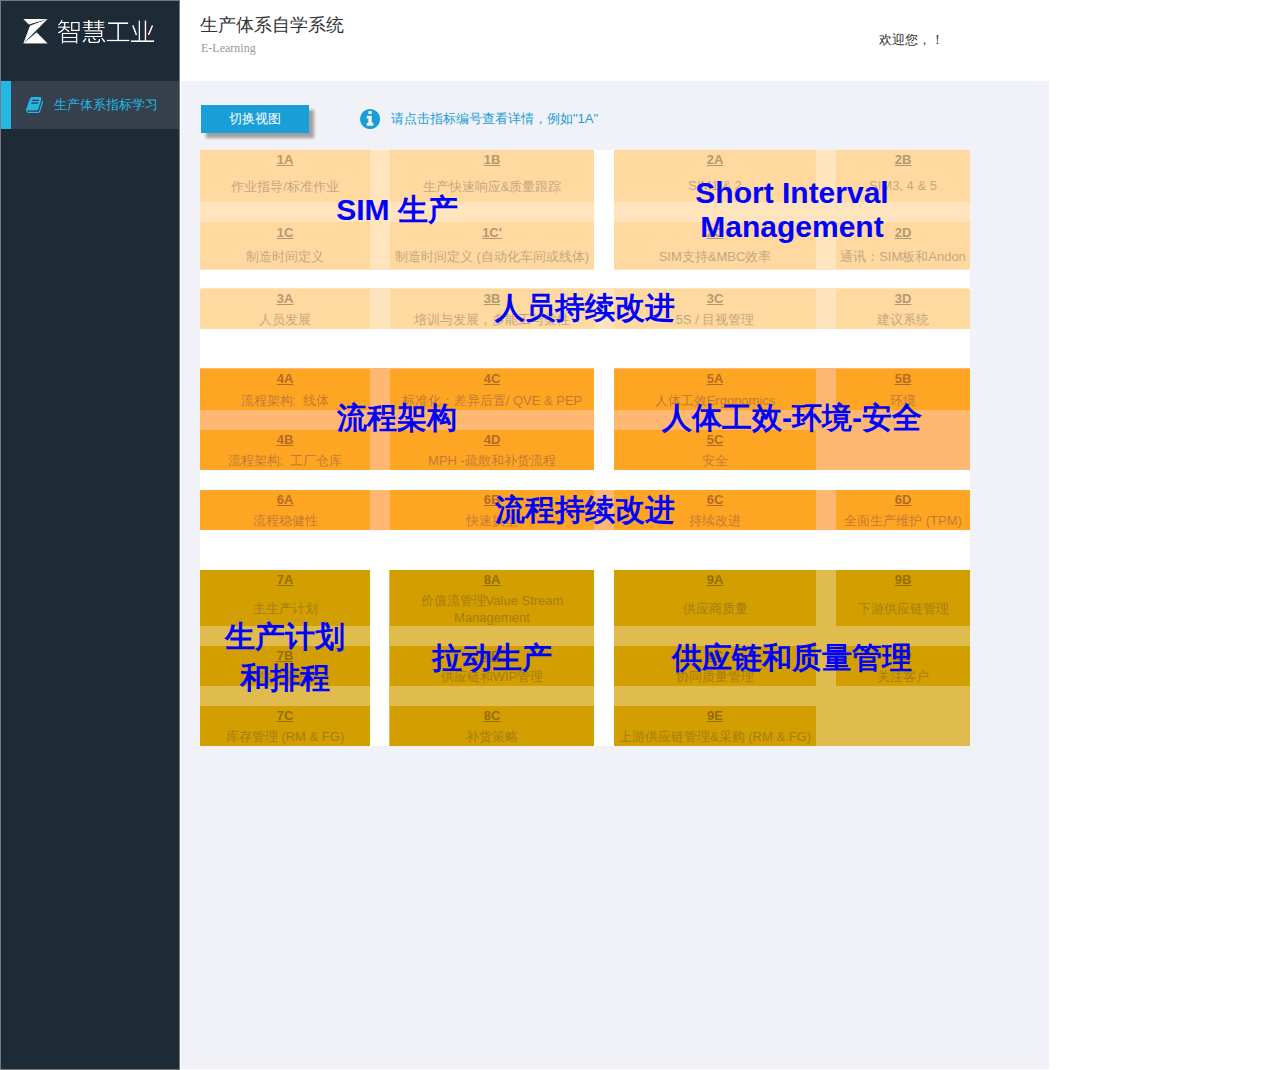
<file: index_pc.html>
﻿<!DOCTYPE html>
<html>
  <head>
    <title>index_pc</title>
    <meta http-equiv="X-UA-Compatible" content="IE=edge"/>
    <meta http-equiv="content-type" content="text/html; charset=utf-8"/>
    <meta name="viewport" content="width=device-width, height=device-height, initial-scale=1.0"/>
    <meta name="apple-mobile-web-app-capable" content="yes"/>
    <link href="data/apple-touch-icon.png" rel="apple-touch-icon"/>
    <link href="resources/css/axure_rp_page.css" type="text/css" rel="stylesheet"/>
    <link href="data/styles.css" type="text/css" rel="stylesheet"/>
    <link href="files/index_pc/styles.css" type="text/css" rel="stylesheet"/>
    <script src="resources/scripts/jquery-1.7.1.min.js"></script>
    <script src="resources/scripts/jquery-ui-1.8.10.custom.min.js"></script>
    <script src="resources/scripts/axure/axQuery.js"></script>
    <script src="resources/scripts/axure/globals.js"></script>
    <script src="resources/scripts/axutils.js"></script>
    <script src="resources/scripts/axure/annotation.js"></script>
    <script src="resources/scripts/axure/axQuery.std.js"></script>
    <script src="resources/scripts/axure/doc.js"></script>
    <script src="data/document.js"></script>
    <script src="resources/scripts/messagecenter.js"></script>
    <script src="resources/scripts/axure/events.js"></script>
    <script src="resources/scripts/axure/recording.js"></script>
    <script src="resources/scripts/axure/action.js"></script>
    <script src="resources/scripts/axure/expr.js"></script>
    <script src="resources/scripts/axure/geometry.js"></script>
    <script src="resources/scripts/axure/flyout.js"></script>
    <script src="resources/scripts/axure/ie.js"></script>
    <script src="resources/scripts/axure/model.js"></script>
    <script src="resources/scripts/axure/repeater.js"></script>
    <script src="resources/scripts/axure/sto.js"></script>
    <script src="resources/scripts/axure/utils.temp.js"></script>
    <script src="resources/scripts/axure/variables.js"></script>
    <script src="resources/scripts/axure/drag.js"></script>
    <script src="resources/scripts/axure/move.js"></script>
    <script src="resources/scripts/axure/visibility.js"></script>
    <script src="resources/scripts/axure/style.js"></script>
    <script src="resources/scripts/axure/adaptive.js"></script>
    <script src="resources/scripts/axure/tree.js"></script>
    <script src="resources/scripts/axure/init.temp.js"></script>
    <script src="files/index_pc/data.js"></script>
    <script src="resources/scripts/axure/legacy.js"></script>
    <script src="resources/scripts/axure/viewer.js"></script>
    <script src="resources/scripts/axure/math.js"></script>
    <script type="text/javascript">
      $axure.utils.getTransparentGifPath = function() { return 'resources/images/transparent.gif'; };
      $axure.utils.getOtherPath = function() { return 'resources/Other.html'; };
      $axure.utils.getReloadPath = function() { return 'resources/reload.html'; };
    </script>
  </head>
  <body>
    <div id="base" class="">

      <!-- Unnamed (PC) -->

      <!-- Unnamed (矩形) -->
      <div id="u21" class="ax_default box_1">
        <img id="u21_img" class="img " src="images/index_pc/u21.png"/>
        <!-- Unnamed () -->
        <div id="u22" class="text" style="display:none; visibility: hidden">
          <p><span></span></p>
        </div>
      </div>

      <!-- Unnamed (矩形) -->
      <div id="u23" class="ax_default box_1">
        <div id="u23_div" class=""></div>
        <!-- Unnamed () -->
        <div id="u24" class="text" style="display:none; visibility: hidden">
          <p><span></span></p>
        </div>
      </div>

      <!-- Unnamed (图片) -->
      <div id="u25" class="ax_default _图片">
        <img id="u25_img" class="img " src="images/index_pc/u25.png"/>
        <!-- Unnamed () -->
        <div id="u26" class="text" style="display:none; visibility: hidden">
          <p><span></span></p>
        </div>
      </div>

      <!-- Unnamed (矩形) -->
      <div id="u27" class="ax_default _三级标题">
        <div id="u27_div" class=""></div>
        <!-- Unnamed () -->
        <div id="u28" class="text">
          <p><span>生产体系自学系统</span></p>
        </div>
      </div>

      <!-- Unnamed (矩形) -->
      <div id="u29" class="ax_default _三级标题">
        <div id="u29_div" class=""></div>
        <!-- Unnamed () -->
        <div id="u30" class="text">
          <p><span>E-Learning</span></p>
        </div>
      </div>

      <!-- 1-select (矩形) -->
      <div id="u31" class="ax_default box_1" data-label="1-select">
        <img id="u31_img" class="img " src="images/index_pc/1-select_u31.png"/>
        <!-- Unnamed () -->
        <div id="u32" class="text">
          <p><span>&nbsp;&nbsp; &nbsp; &nbsp; &nbsp; 生产体系指标学习</span></p>
        </div>
      </div>

      <!-- Unnamed (矩形) -->
      <div id="u33" class="ax_default box_1">
        <img id="u33_img" class="img " src="images/index_pc/u33.png"/>
        <!-- Unnamed () -->
        <div id="u34" class="text" style="display:none; visibility: hidden">
          <p><span></span></p>
        </div>
      </div>

      <!-- l-icon (形状) -->
      <div id="u35" class="ax_default icon" data-label="l-icon">
        <img id="u35_img" class="img " src="images/index_pc/l-icon_u35.png"/>
        <!-- Unnamed () -->
        <div id="u36" class="text" style="display:none; visibility: hidden">
          <p><span></span></p>
        </div>
      </div>

      <!-- homep (动态面板) -->
      <div id="u37" class="ax_default" data-label="homep">
        <div id="u37_state0" class="panel_state" data-label="方块">
          <div id="u37_state0_content" class="panel_state_content">

            <!-- Unnamed (表格) -->
            <div id="u38" class="ax_default">

              <!-- Unnamed (单元格) -->
              <div id="u39" class="ax_default">
                <img id="u39_img" class="img " src="images/index_pc/u39.png"/>
                <!-- Unnamed () -->
                <div id="u40" class="text">
                  <p><span style="text-decoration:underline;">1A</span></p>
                </div>
              </div>

              <!-- Unnamed (单元格) -->
              <div id="u41" class="ax_default">
                <img id="u41_img" class="img " src="images/index_pc/u41.png"/>
                <!-- Unnamed () -->
                <div id="u42" class="text" style="display:none; visibility: hidden">
                  <p><span></span></p>
                </div>
              </div>

              <!-- Unnamed (单元格) -->
              <div id="u43" class="ax_default">
                <img id="u43_img" class="img " src="images/index_pc/u43.png"/>
                <!-- Unnamed () -->
                <div id="u44" class="text">
                  <p><span style="text-decoration:underline;">1B</span></p>
                </div>
              </div>

              <!-- Unnamed (单元格) -->
              <div id="u45" class="ax_default">
                <img id="u45_img" class="img " src="images/index_pc/u41.png"/>
                <!-- Unnamed () -->
                <div id="u46" class="text" style="display:none; visibility: hidden">
                  <p><span></span></p>
                </div>
              </div>

              <!-- Unnamed (单元格) -->
              <div id="u47" class="ax_default">
                <img id="u47_img" class="img " src="images/index_pc/u47.png"/>
                <!-- Unnamed () -->
                <div id="u48" class="text">
                  <p><span style="text-decoration:underline;">2A</span></p>
                </div>
              </div>

              <!-- Unnamed (单元格) -->
              <div id="u49" class="ax_default">
                <img id="u49_img" class="img " src="images/index_pc/u41.png"/>
                <!-- Unnamed () -->
                <div id="u50" class="text" style="display:none; visibility: hidden">
                  <p><span></span></p>
                </div>
              </div>

              <!-- Unnamed (单元格) -->
              <div id="u51" class="ax_default">
                <img id="u51_img" class="img " src="images/index_pc/u51.png"/>
                <!-- Unnamed () -->
                <div id="u52" class="text">
                  <p><span style="text-decoration:underline;">2B</span></p>
                </div>
              </div>

              <!-- Unnamed (单元格) -->
              <div id="u53" class="ax_default">
                <img id="u53_img" class="img " src="images/index_pc/u53.png"/>
                <!-- Unnamed () -->
                <div id="u54" class="text">
                  <p><span>作业指导/标准作业</span></p>
                </div>
              </div>

              <!-- Unnamed (单元格) -->
              <div id="u55" class="ax_default">
                <img id="u55_img" class="img " src="images/index_pc/u55.png"/>
                <!-- Unnamed () -->
                <div id="u56" class="text" style="display:none; visibility: hidden">
                  <p><span></span></p>
                </div>
              </div>

              <!-- Unnamed (单元格) -->
              <div id="u57" class="ax_default">
                <img id="u57_img" class="img " src="images/index_pc/u57.png"/>
                <!-- Unnamed () -->
                <div id="u58" class="text">
                  <p><span>生产快速响应&amp;质量跟踪</span></p>
                </div>
              </div>

              <!-- Unnamed (单元格) -->
              <div id="u59" class="ax_default">
                <img id="u59_img" class="img " src="images/index_pc/u55.png"/>
                <!-- Unnamed () -->
                <div id="u60" class="text" style="display:none; visibility: hidden">
                  <p><span></span></p>
                </div>
              </div>

              <!-- Unnamed (单元格) -->
              <div id="u61" class="ax_default">
                <img id="u61_img" class="img " src="images/index_pc/u61.png"/>
                <!-- Unnamed () -->
                <div id="u62" class="text">
                  <p><span>SIM1 &amp; 2</span></p>
                </div>
              </div>

              <!-- Unnamed (单元格) -->
              <div id="u63" class="ax_default">
                <img id="u63_img" class="img " src="images/index_pc/u55.png"/>
                <!-- Unnamed () -->
                <div id="u64" class="text" style="display:none; visibility: hidden">
                  <p><span></span></p>
                </div>
              </div>

              <!-- Unnamed (单元格) -->
              <div id="u65" class="ax_default">
                <img id="u65_img" class="img " src="images/index_pc/u65.png"/>
                <!-- Unnamed () -->
                <div id="u66" class="text">
                  <p><span>SIM3, 4 &amp; 5</span></p>
                </div>
              </div>

              <!-- Unnamed (单元格) -->
              <div id="u67" class="ax_default">
                <img id="u67_img" class="img " src="images/index_pc/u67.png"/>
                <!-- Unnamed () -->
                <div id="u68" class="text" style="display:none; visibility: hidden">
                  <p><span></span></p>
                </div>
              </div>

              <!-- Unnamed (单元格) -->
              <div id="u69" class="ax_default">
                <img id="u69_img" class="img " src="images/index_pc/u41.png"/>
                <!-- Unnamed () -->
                <div id="u70" class="text" style="display:none; visibility: hidden">
                  <p><span></span></p>
                </div>
              </div>

              <!-- Unnamed (单元格) -->
              <div id="u71" class="ax_default">
                <img id="u71_img" class="img " src="images/index_pc/u71.png"/>
                <!-- Unnamed () -->
                <div id="u72" class="text" style="display:none; visibility: hidden">
                  <p><span></span></p>
                </div>
              </div>

              <!-- Unnamed (单元格) -->
              <div id="u73" class="ax_default">
                <img id="u73_img" class="img " src="images/index_pc/u41.png"/>
                <!-- Unnamed () -->
                <div id="u74" class="text" style="display:none; visibility: hidden">
                  <p><span></span></p>
                </div>
              </div>

              <!-- Unnamed (单元格) -->
              <div id="u75" class="ax_default">
                <img id="u75_img" class="img " src="images/index_pc/u75.png"/>
                <!-- Unnamed () -->
                <div id="u76" class="text" style="display:none; visibility: hidden">
                  <p><span></span></p>
                </div>
              </div>

              <!-- Unnamed (单元格) -->
              <div id="u77" class="ax_default">
                <img id="u77_img" class="img " src="images/index_pc/u41.png"/>
                <!-- Unnamed () -->
                <div id="u78" class="text" style="display:none; visibility: hidden">
                  <p><span></span></p>
                </div>
              </div>

              <!-- Unnamed (单元格) -->
              <div id="u79" class="ax_default">
                <img id="u79_img" class="img " src="images/index_pc/u79.png"/>
                <!-- Unnamed () -->
                <div id="u80" class="text" style="display:none; visibility: hidden">
                  <p><span></span></p>
                </div>
              </div>

              <!-- Unnamed (单元格) -->
              <div id="u81" class="ax_default">
                <img id="u81_img" class="img " src="images/index_pc/u81.png"/>
                <!-- Unnamed () -->
                <div id="u82" class="text">
                  <p><span style="text-decoration:underline;">1C</span></p>
                </div>
              </div>

              <!-- Unnamed (单元格) -->
              <div id="u83" class="ax_default">
                <img id="u83_img" class="img " src="images/index_pc/u83.png"/>
                <!-- Unnamed () -->
                <div id="u84" class="text" style="display:none; visibility: hidden">
                  <p><span style="text-decoration:underline;"></span></p>
                </div>
              </div>

              <!-- Unnamed (单元格) -->
              <div id="u85" class="ax_default">
                <img id="u85_img" class="img " src="images/index_pc/u85.png"/>
                <!-- Unnamed () -->
                <div id="u86" class="text">
                  <p><span style="text-decoration:underline;">1C'</span></p>
                </div>
              </div>

              <!-- Unnamed (单元格) -->
              <div id="u87" class="ax_default">
                <img id="u87_img" class="img " src="images/index_pc/u83.png"/>
                <!-- Unnamed () -->
                <div id="u88" class="text" style="display:none; visibility: hidden">
                  <p><span style="text-decoration:underline;"></span></p>
                </div>
              </div>

              <!-- Unnamed (单元格) -->
              <div id="u89" class="ax_default">
                <img id="u89_img" class="img " src="images/index_pc/u89.png"/>
                <!-- Unnamed () -->
                <div id="u90" class="text">
                  <p><span style="text-decoration:underline;">2C</span></p>
                </div>
              </div>

              <!-- Unnamed (单元格) -->
              <div id="u91" class="ax_default">
                <img id="u91_img" class="img " src="images/index_pc/u83.png"/>
                <!-- Unnamed () -->
                <div id="u92" class="text" style="display:none; visibility: hidden">
                  <p><span style="text-decoration:underline;"></span></p>
                </div>
              </div>

              <!-- Unnamed (单元格) -->
              <div id="u93" class="ax_default">
                <img id="u93_img" class="img " src="images/index_pc/u93.png"/>
                <!-- Unnamed () -->
                <div id="u94" class="text">
                  <p><span style="text-decoration:underline;">2D</span></p>
                </div>
              </div>

              <!-- Unnamed (单元格) -->
              <div id="u95" class="ax_default">
                <img id="u95_img" class="img " src="images/index_pc/u95.png"/>
                <!-- Unnamed () -->
                <div id="u96" class="text">
                  <p><span>制造时间定义</span></p>
                </div>
              </div>

              <!-- Unnamed (单元格) -->
              <div id="u97" class="ax_default">
                <img id="u97_img" class="img " src="images/index_pc/u97.png"/>
                <!-- Unnamed () -->
                <div id="u98" class="text" style="display:none; visibility: hidden">
                  <p><span></span></p>
                </div>
              </div>

              <!-- Unnamed (单元格) -->
              <div id="u99" class="ax_default">
                <img id="u99_img" class="img " src="images/index_pc/u99.png"/>
                <!-- Unnamed () -->
                <div id="u100" class="text">
                  <p><span>制造时间定义 (自动化车间或线体)</span></p>
                </div>
              </div>

              <!-- Unnamed (单元格) -->
              <div id="u101" class="ax_default">
                <img id="u101_img" class="img " src="images/index_pc/u97.png"/>
                <!-- Unnamed () -->
                <div id="u102" class="text" style="display:none; visibility: hidden">
                  <p><span></span></p>
                </div>
              </div>

              <!-- Unnamed (单元格) -->
              <div id="u103" class="ax_default">
                <img id="u103_img" class="img " src="images/index_pc/u103.png"/>
                <!-- Unnamed () -->
                <div id="u104" class="text">
                  <p><span>SIM支持&amp;MBC效率</span></p>
                </div>
              </div>

              <!-- Unnamed (单元格) -->
              <div id="u105" class="ax_default">
                <img id="u105_img" class="img " src="images/index_pc/u97.png"/>
                <!-- Unnamed () -->
                <div id="u106" class="text" style="display:none; visibility: hidden">
                  <p><span></span></p>
                </div>
              </div>

              <!-- Unnamed (单元格) -->
              <div id="u107" class="ax_default">
                <img id="u107_img" class="img " src="images/index_pc/u107.png"/>
                <!-- Unnamed () -->
                <div id="u108" class="text">
                  <p><span>通讯：SIM板和Andon</span></p>
                </div>
              </div>

              <!-- Unnamed (单元格) -->
              <div id="u109" class="ax_default">
                <img id="u109_img" class="img " src="images/index_pc/u67.png"/>
                <!-- Unnamed () -->
                <div id="u110" class="text" style="display:none; visibility: hidden">
                  <p><span></span></p>
                </div>
              </div>

              <!-- Unnamed (单元格) -->
              <div id="u111" class="ax_default">
                <img id="u111_img" class="img " src="images/index_pc/u41.png"/>
                <!-- Unnamed () -->
                <div id="u112" class="text" style="display:none; visibility: hidden">
                  <p><span></span></p>
                </div>
              </div>

              <!-- Unnamed (单元格) -->
              <div id="u113" class="ax_default">
                <img id="u113_img" class="img " src="images/index_pc/u71.png"/>
                <!-- Unnamed () -->
                <div id="u114" class="text" style="display:none; visibility: hidden">
                  <p><span></span></p>
                </div>
              </div>

              <!-- Unnamed (单元格) -->
              <div id="u115" class="ax_default">
                <img id="u115_img" class="img " src="images/index_pc/u41.png"/>
                <!-- Unnamed () -->
                <div id="u116" class="text" style="display:none; visibility: hidden">
                  <p><span></span></p>
                </div>
              </div>

              <!-- Unnamed (单元格) -->
              <div id="u117" class="ax_default">
                <img id="u117_img" class="img " src="images/index_pc/u75.png"/>
                <!-- Unnamed () -->
                <div id="u118" class="text" style="display:none; visibility: hidden">
                  <p><span></span></p>
                </div>
              </div>

              <!-- Unnamed (单元格) -->
              <div id="u119" class="ax_default">
                <img id="u119_img" class="img " src="images/index_pc/u41.png"/>
                <!-- Unnamed () -->
                <div id="u120" class="text" style="display:none; visibility: hidden">
                  <p><span></span></p>
                </div>
              </div>

              <!-- Unnamed (单元格) -->
              <div id="u121" class="ax_default">
                <img id="u121_img" class="img " src="images/index_pc/u79.png"/>
                <!-- Unnamed () -->
                <div id="u122" class="text" style="display:none; visibility: hidden">
                  <p><span></span></p>
                </div>
              </div>

              <!-- Unnamed (单元格) -->
              <div id="u123" class="ax_default">
                <img id="u123_img" class="img " src="images/index_pc/u39.png"/>
                <!-- Unnamed () -->
                <div id="u124" class="text">
                  <p><span style="text-decoration:underline;">3A</span></p>
                </div>
              </div>

              <!-- Unnamed (单元格) -->
              <div id="u125" class="ax_default">
                <img id="u125_img" class="img " src="images/index_pc/u41.png"/>
                <!-- Unnamed () -->
                <div id="u126" class="text" style="display:none; visibility: hidden">
                  <p><span style="text-decoration:underline;"></span></p>
                </div>
              </div>

              <!-- Unnamed (单元格) -->
              <div id="u127" class="ax_default">
                <img id="u127_img" class="img " src="images/index_pc/u43.png"/>
                <!-- Unnamed () -->
                <div id="u128" class="text">
                  <p><span style="text-decoration:underline;">3B</span></p>
                </div>
              </div>

              <!-- Unnamed (单元格) -->
              <div id="u129" class="ax_default">
                <img id="u129_img" class="img " src="images/index_pc/u41.png"/>
                <!-- Unnamed () -->
                <div id="u130" class="text" style="display:none; visibility: hidden">
                  <p><span style="text-decoration:underline;"></span></p>
                </div>
              </div>

              <!-- Unnamed (单元格) -->
              <div id="u131" class="ax_default">
                <img id="u131_img" class="img " src="images/index_pc/u47.png"/>
                <!-- Unnamed () -->
                <div id="u132" class="text">
                  <p><span style="text-decoration:underline;">3C</span></p>
                </div>
              </div>

              <!-- Unnamed (单元格) -->
              <div id="u133" class="ax_default">
                <img id="u133_img" class="img " src="images/index_pc/u41.png"/>
                <!-- Unnamed () -->
                <div id="u134" class="text" style="display:none; visibility: hidden">
                  <p><span style="text-decoration:underline;"></span></p>
                </div>
              </div>

              <!-- Unnamed (单元格) -->
              <div id="u135" class="ax_default">
                <img id="u135_img" class="img " src="images/index_pc/u51.png"/>
                <!-- Unnamed () -->
                <div id="u136" class="text">
                  <p><span style="text-decoration:underline;">3D</span></p>
                </div>
              </div>

              <!-- Unnamed (单元格) -->
              <div id="u137" class="ax_default">
                <img id="u137_img" class="img " src="images/index_pc/u39.png"/>
                <!-- Unnamed () -->
                <div id="u138" class="text">
                  <p><span>人员发展</span></p>
                </div>
              </div>

              <!-- Unnamed (单元格) -->
              <div id="u139" class="ax_default">
                <img id="u139_img" class="img " src="images/index_pc/u41.png"/>
                <!-- Unnamed () -->
                <div id="u140" class="text" style="display:none; visibility: hidden">
                  <p><span></span></p>
                </div>
              </div>

              <!-- Unnamed (单元格) -->
              <div id="u141" class="ax_default">
                <img id="u141_img" class="img " src="images/index_pc/u43.png"/>
                <!-- Unnamed () -->
                <div id="u142" class="text">
                  <p><span>培训与发展，多能工与柔性</span></p>
                </div>
              </div>

              <!-- Unnamed (单元格) -->
              <div id="u143" class="ax_default">
                <img id="u143_img" class="img " src="images/index_pc/u41.png"/>
                <!-- Unnamed () -->
                <div id="u144" class="text" style="display:none; visibility: hidden">
                  <p><span></span></p>
                </div>
              </div>

              <!-- Unnamed (单元格) -->
              <div id="u145" class="ax_default">
                <img id="u145_img" class="img " src="images/index_pc/u47.png"/>
                <!-- Unnamed () -->
                <div id="u146" class="text">
                  <p><span>5S / 目视管理</span></p>
                </div>
              </div>

              <!-- Unnamed (单元格) -->
              <div id="u147" class="ax_default">
                <img id="u147_img" class="img " src="images/index_pc/u41.png"/>
                <!-- Unnamed () -->
                <div id="u148" class="text" style="display:none; visibility: hidden">
                  <p><span></span></p>
                </div>
              </div>

              <!-- Unnamed (单元格) -->
              <div id="u149" class="ax_default">
                <img id="u149_img" class="img " src="images/index_pc/u51.png"/>
                <!-- Unnamed () -->
                <div id="u150" class="text">
                  <p><span>建议系统</span></p>
                </div>
              </div>

              <!-- Unnamed (单元格) -->
              <div id="u151" class="ax_default">
                <img id="u151_img" class="img " src="images/index_pc/u67.png"/>
                <!-- Unnamed () -->
                <div id="u152" class="text" style="display:none; visibility: hidden">
                  <p><span></span></p>
                </div>
              </div>

              <!-- Unnamed (单元格) -->
              <div id="u153" class="ax_default">
                <img id="u153_img" class="img " src="images/index_pc/u41.png"/>
                <!-- Unnamed () -->
                <div id="u154" class="text" style="display:none; visibility: hidden">
                  <p><span></span></p>
                </div>
              </div>

              <!-- Unnamed (单元格) -->
              <div id="u155" class="ax_default">
                <img id="u155_img" class="img " src="images/index_pc/u71.png"/>
                <!-- Unnamed () -->
                <div id="u156" class="text" style="display:none; visibility: hidden">
                  <p><span></span></p>
                </div>
              </div>

              <!-- Unnamed (单元格) -->
              <div id="u157" class="ax_default">
                <img id="u157_img" class="img " src="images/index_pc/u41.png"/>
                <!-- Unnamed () -->
                <div id="u158" class="text" style="display:none; visibility: hidden">
                  <p><span></span></p>
                </div>
              </div>

              <!-- Unnamed (单元格) -->
              <div id="u159" class="ax_default">
                <img id="u159_img" class="img " src="images/index_pc/u75.png"/>
                <!-- Unnamed () -->
                <div id="u160" class="text" style="display:none; visibility: hidden">
                  <p><span></span></p>
                </div>
              </div>

              <!-- Unnamed (单元格) -->
              <div id="u161" class="ax_default">
                <img id="u161_img" class="img " src="images/index_pc/u41.png"/>
                <!-- Unnamed () -->
                <div id="u162" class="text" style="display:none; visibility: hidden">
                  <p><span></span></p>
                </div>
              </div>

              <!-- Unnamed (单元格) -->
              <div id="u163" class="ax_default">
                <img id="u163_img" class="img " src="images/index_pc/u79.png"/>
                <!-- Unnamed () -->
                <div id="u164" class="text" style="display:none; visibility: hidden">
                  <p><span></span></p>
                </div>
              </div>

              <!-- Unnamed (单元格) -->
              <div id="u165" class="ax_default">
                <img id="u165_img" class="img " src="images/index_pc/u67.png"/>
                <!-- Unnamed () -->
                <div id="u166" class="text" style="display:none; visibility: hidden">
                  <p><span></span></p>
                </div>
              </div>

              <!-- Unnamed (单元格) -->
              <div id="u167" class="ax_default">
                <img id="u167_img" class="img " src="images/index_pc/u41.png"/>
                <!-- Unnamed () -->
                <div id="u168" class="text" style="display:none; visibility: hidden">
                  <p><span></span></p>
                </div>
              </div>

              <!-- Unnamed (单元格) -->
              <div id="u169" class="ax_default">
                <img id="u169_img" class="img " src="images/index_pc/u71.png"/>
                <!-- Unnamed () -->
                <div id="u170" class="text" style="display:none; visibility: hidden">
                  <p><span></span></p>
                </div>
              </div>

              <!-- Unnamed (单元格) -->
              <div id="u171" class="ax_default">
                <img id="u171_img" class="img " src="images/index_pc/u41.png"/>
                <!-- Unnamed () -->
                <div id="u172" class="text" style="display:none; visibility: hidden">
                  <p><span></span></p>
                </div>
              </div>

              <!-- Unnamed (单元格) -->
              <div id="u173" class="ax_default">
                <img id="u173_img" class="img " src="images/index_pc/u75.png"/>
                <!-- Unnamed () -->
                <div id="u174" class="text" style="display:none; visibility: hidden">
                  <p><span></span></p>
                </div>
              </div>

              <!-- Unnamed (单元格) -->
              <div id="u175" class="ax_default">
                <img id="u175_img" class="img " src="images/index_pc/u41.png"/>
                <!-- Unnamed () -->
                <div id="u176" class="text" style="display:none; visibility: hidden">
                  <p><span></span></p>
                </div>
              </div>

              <!-- Unnamed (单元格) -->
              <div id="u177" class="ax_default">
                <img id="u177_img" class="img " src="images/index_pc/u79.png"/>
                <!-- Unnamed () -->
                <div id="u178" class="text" style="display:none; visibility: hidden">
                  <p><span></span></p>
                </div>
              </div>

              <!-- Unnamed (单元格) -->
              <div id="u179" class="ax_default">
                <img id="u179_img" class="img " src="images/index_pc/u179.png"/>
                <!-- Unnamed () -->
                <div id="u180" class="text">
                  <p><span style="text-decoration:underline;">4A</span></p>
                </div>
              </div>

              <!-- Unnamed (单元格) -->
              <div id="u181" class="ax_default">
                <img id="u181_img" class="img " src="images/index_pc/u181.png"/>
                <!-- Unnamed () -->
                <div id="u182" class="text" style="display:none; visibility: hidden">
                  <p><span style="text-decoration:underline;"></span></p>
                </div>
              </div>

              <!-- Unnamed (单元格) -->
              <div id="u183" class="ax_default">
                <img id="u183_img" class="img " src="images/index_pc/u183.png"/>
                <!-- Unnamed () -->
                <div id="u184" class="text">
                  <p><span style="text-decoration:underline;">4C</span></p>
                </div>
              </div>

              <!-- Unnamed (单元格) -->
              <div id="u185" class="ax_default">
                <img id="u185_img" class="img " src="images/index_pc/u181.png"/>
                <!-- Unnamed () -->
                <div id="u186" class="text" style="display:none; visibility: hidden">
                  <p><span style="text-decoration:underline;"></span></p>
                </div>
              </div>

              <!-- Unnamed (单元格) -->
              <div id="u187" class="ax_default">
                <img id="u187_img" class="img " src="images/index_pc/u187.png"/>
                <!-- Unnamed () -->
                <div id="u188" class="text">
                  <p><span style="text-decoration:underline;">5A</span></p>
                </div>
              </div>

              <!-- Unnamed (单元格) -->
              <div id="u189" class="ax_default">
                <img id="u189_img" class="img " src="images/index_pc/u181.png"/>
                <!-- Unnamed () -->
                <div id="u190" class="text" style="display:none; visibility: hidden">
                  <p><span style="text-decoration:underline;"></span></p>
                </div>
              </div>

              <!-- Unnamed (单元格) -->
              <div id="u191" class="ax_default">
                <img id="u191_img" class="img " src="images/index_pc/u191.png"/>
                <!-- Unnamed () -->
                <div id="u192" class="text">
                  <p><span style="text-decoration:underline;">5B</span></p>
                </div>
              </div>

              <!-- Unnamed (单元格) -->
              <div id="u193" class="ax_default">
                <img id="u193_img" class="img " src="images/index_pc/u193.png"/>
                <!-- Unnamed () -->
                <div id="u194" class="text">
                  <p><span>流程架构:&nbsp; 线体</span></p>
                </div>
              </div>

              <!-- Unnamed (单元格) -->
              <div id="u195" class="ax_default">
                <img id="u195_img" class="img " src="images/index_pc/u41.png"/>
                <!-- Unnamed () -->
                <div id="u196" class="text" style="display:none; visibility: hidden">
                  <p><span></span></p>
                </div>
              </div>

              <!-- Unnamed (单元格) -->
              <div id="u197" class="ax_default">
                <img id="u197_img" class="img " src="images/index_pc/u197.png"/>
                <!-- Unnamed () -->
                <div id="u198" class="text">
                  <p><span>标准化：差异后置/ QVE &amp; PEP</span></p>
                </div>
              </div>

              <!-- Unnamed (单元格) -->
              <div id="u199" class="ax_default">
                <img id="u199_img" class="img " src="images/index_pc/u41.png"/>
                <!-- Unnamed () -->
                <div id="u200" class="text" style="display:none; visibility: hidden">
                  <p><span></span></p>
                </div>
              </div>

              <!-- Unnamed (单元格) -->
              <div id="u201" class="ax_default">
                <img id="u201_img" class="img " src="images/index_pc/u201.png"/>
                <!-- Unnamed () -->
                <div id="u202" class="text">
                  <p><span>人体工效Ergonomics</span></p>
                </div>
              </div>

              <!-- Unnamed (单元格) -->
              <div id="u203" class="ax_default">
                <img id="u203_img" class="img " src="images/index_pc/u41.png"/>
                <!-- Unnamed () -->
                <div id="u204" class="text" style="display:none; visibility: hidden">
                  <p><span></span></p>
                </div>
              </div>

              <!-- Unnamed (单元格) -->
              <div id="u205" class="ax_default">
                <img id="u205_img" class="img " src="images/index_pc/u205.png"/>
                <!-- Unnamed () -->
                <div id="u206" class="text">
                  <p><span>环境</span></p>
                </div>
              </div>

              <!-- Unnamed (单元格) -->
              <div id="u207" class="ax_default">
                <img id="u207_img" class="img " src="images/index_pc/u67.png"/>
                <!-- Unnamed () -->
                <div id="u208" class="text" style="display:none; visibility: hidden">
                  <p><span style="text-decoration:underline;"></span></p>
                </div>
              </div>

              <!-- Unnamed (单元格) -->
              <div id="u209" class="ax_default">
                <img id="u209_img" class="img " src="images/index_pc/u41.png"/>
                <!-- Unnamed () -->
                <div id="u210" class="text" style="display:none; visibility: hidden">
                  <p><span style="text-decoration:underline;"></span></p>
                </div>
              </div>

              <!-- Unnamed (单元格) -->
              <div id="u211" class="ax_default">
                <img id="u211_img" class="img " src="images/index_pc/u71.png"/>
                <!-- Unnamed () -->
                <div id="u212" class="text" style="display:none; visibility: hidden">
                  <p><span style="text-decoration:underline;"></span></p>
                </div>
              </div>

              <!-- Unnamed (单元格) -->
              <div id="u213" class="ax_default">
                <img id="u213_img" class="img " src="images/index_pc/u41.png"/>
                <!-- Unnamed () -->
                <div id="u214" class="text" style="display:none; visibility: hidden">
                  <p><span style="text-decoration:underline;"></span></p>
                </div>
              </div>

              <!-- Unnamed (单元格) -->
              <div id="u215" class="ax_default">
                <img id="u215_img" class="img " src="images/index_pc/u75.png"/>
                <!-- Unnamed () -->
                <div id="u216" class="text" style="display:none; visibility: hidden">
                  <p><span style="text-decoration:underline;"></span></p>
                </div>
              </div>

              <!-- Unnamed (单元格) -->
              <div id="u217" class="ax_default">
                <img id="u217_img" class="img " src="images/index_pc/u41.png"/>
                <!-- Unnamed () -->
                <div id="u218" class="text" style="display:none; visibility: hidden">
                  <p><span></span></p>
                </div>
              </div>

              <!-- Unnamed (单元格) -->
              <div id="u219" class="ax_default">
                <img id="u219_img" class="img " src="images/index_pc/u79.png"/>
                <!-- Unnamed () -->
                <div id="u220" class="text" style="display:none; visibility: hidden">
                  <p><span></span></p>
                </div>
              </div>

              <!-- Unnamed (单元格) -->
              <div id="u221" class="ax_default">
                <img id="u221_img" class="img " src="images/index_pc/u193.png"/>
                <!-- Unnamed () -->
                <div id="u222" class="text">
                  <p><span style="text-decoration:underline;">4B</span></p>
                </div>
              </div>

              <!-- Unnamed (单元格) -->
              <div id="u223" class="ax_default">
                <img id="u223_img" class="img " src="images/index_pc/u41.png"/>
                <!-- Unnamed () -->
                <div id="u224" class="text" style="display:none; visibility: hidden">
                  <p><span style="text-decoration:underline;"></span></p>
                </div>
              </div>

              <!-- Unnamed (单元格) -->
              <div id="u225" class="ax_default">
                <img id="u225_img" class="img " src="images/index_pc/u197.png"/>
                <!-- Unnamed () -->
                <div id="u226" class="text">
                  <p><span style="text-decoration:underline;">4D</span></p>
                </div>
              </div>

              <!-- Unnamed (单元格) -->
              <div id="u227" class="ax_default">
                <img id="u227_img" class="img " src="images/index_pc/u41.png"/>
                <!-- Unnamed () -->
                <div id="u228" class="text" style="display:none; visibility: hidden">
                  <p><span style="text-decoration:underline;"></span></p>
                </div>
              </div>

              <!-- Unnamed (单元格) -->
              <div id="u229" class="ax_default">
                <img id="u229_img" class="img " src="images/index_pc/u201.png"/>
                <!-- Unnamed () -->
                <div id="u230" class="text">
                  <p><span style="text-decoration:underline;">5C</span></p>
                </div>
              </div>

              <!-- Unnamed (单元格) -->
              <div id="u231" class="ax_default">
                <img id="u231_img" class="img " src="images/index_pc/u41.png"/>
                <!-- Unnamed () -->
                <div id="u232" class="text" style="display:none; visibility: hidden">
                  <p><span></span></p>
                </div>
              </div>

              <!-- Unnamed (单元格) -->
              <div id="u233" class="ax_default">
                <img id="u233_img" class="img " src="images/index_pc/u79.png"/>
                <!-- Unnamed () -->
                <div id="u234" class="text" style="display:none; visibility: hidden">
                  <p><span></span></p>
                </div>
              </div>

              <!-- Unnamed (单元格) -->
              <div id="u235" class="ax_default">
                <img id="u235_img" class="img " src="images/index_pc/u193.png"/>
                <!-- Unnamed () -->
                <div id="u236" class="text">
                  <p><span>流程架构:&nbsp; 工厂仓库</span></p>
                </div>
              </div>

              <!-- Unnamed (单元格) -->
              <div id="u237" class="ax_default">
                <img id="u237_img" class="img " src="images/index_pc/u41.png"/>
                <!-- Unnamed () -->
                <div id="u238" class="text" style="display:none; visibility: hidden">
                  <p><span></span></p>
                </div>
              </div>

              <!-- Unnamed (单元格) -->
              <div id="u239" class="ax_default">
                <img id="u239_img" class="img " src="images/index_pc/u197.png"/>
                <!-- Unnamed () -->
                <div id="u240" class="text">
                  <p><span>MPH -疏散和补货流程</span></p>
                </div>
              </div>

              <!-- Unnamed (单元格) -->
              <div id="u241" class="ax_default">
                <img id="u241_img" class="img " src="images/index_pc/u41.png"/>
                <!-- Unnamed () -->
                <div id="u242" class="text" style="display:none; visibility: hidden">
                  <p><span></span></p>
                </div>
              </div>

              <!-- Unnamed (单元格) -->
              <div id="u243" class="ax_default">
                <img id="u243_img" class="img " src="images/index_pc/u201.png"/>
                <!-- Unnamed () -->
                <div id="u244" class="text">
                  <p><span>安全</span></p>
                </div>
              </div>

              <!-- Unnamed (单元格) -->
              <div id="u245" class="ax_default">
                <img id="u245_img" class="img " src="images/index_pc/u41.png"/>
                <!-- Unnamed () -->
                <div id="u246" class="text" style="display:none; visibility: hidden">
                  <p><span></span></p>
                </div>
              </div>

              <!-- Unnamed (单元格) -->
              <div id="u247" class="ax_default">
                <img id="u247_img" class="img " src="images/index_pc/u79.png"/>
                <!-- Unnamed () -->
                <div id="u248" class="text" style="display:none; visibility: hidden">
                  <p><span></span></p>
                </div>
              </div>

              <!-- Unnamed (单元格) -->
              <div id="u249" class="ax_default">
                <img id="u249_img" class="img " src="images/index_pc/u67.png"/>
                <!-- Unnamed () -->
                <div id="u250" class="text" style="display:none; visibility: hidden">
                  <p><span></span></p>
                </div>
              </div>

              <!-- Unnamed (单元格) -->
              <div id="u251" class="ax_default">
                <img id="u251_img" class="img " src="images/index_pc/u41.png"/>
                <!-- Unnamed () -->
                <div id="u252" class="text" style="display:none; visibility: hidden">
                  <p><span></span></p>
                </div>
              </div>

              <!-- Unnamed (单元格) -->
              <div id="u253" class="ax_default">
                <img id="u253_img" class="img " src="images/index_pc/u71.png"/>
                <!-- Unnamed () -->
                <div id="u254" class="text" style="display:none; visibility: hidden">
                  <p><span></span></p>
                </div>
              </div>

              <!-- Unnamed (单元格) -->
              <div id="u255" class="ax_default">
                <img id="u255_img" class="img " src="images/index_pc/u41.png"/>
                <!-- Unnamed () -->
                <div id="u256" class="text" style="display:none; visibility: hidden">
                  <p><span></span></p>
                </div>
              </div>

              <!-- Unnamed (单元格) -->
              <div id="u257" class="ax_default">
                <img id="u257_img" class="img " src="images/index_pc/u75.png"/>
                <!-- Unnamed () -->
                <div id="u258" class="text" style="display:none; visibility: hidden">
                  <p><span></span></p>
                </div>
              </div>

              <!-- Unnamed (单元格) -->
              <div id="u259" class="ax_default">
                <img id="u259_img" class="img " src="images/index_pc/u41.png"/>
                <!-- Unnamed () -->
                <div id="u260" class="text" style="display:none; visibility: hidden">
                  <p><span></span></p>
                </div>
              </div>

              <!-- Unnamed (单元格) -->
              <div id="u261" class="ax_default">
                <img id="u261_img" class="img " src="images/index_pc/u79.png"/>
                <!-- Unnamed () -->
                <div id="u262" class="text" style="display:none; visibility: hidden">
                  <p><span></span></p>
                </div>
              </div>

              <!-- Unnamed (单元格) -->
              <div id="u263" class="ax_default">
                <img id="u263_img" class="img " src="images/index_pc/u193.png"/>
                <!-- Unnamed () -->
                <div id="u264" class="text">
                  <p><span style="text-decoration:underline;">6A</span></p>
                </div>
              </div>

              <!-- Unnamed (单元格) -->
              <div id="u265" class="ax_default">
                <img id="u265_img" class="img " src="images/index_pc/u41.png"/>
                <!-- Unnamed () -->
                <div id="u266" class="text" style="display:none; visibility: hidden">
                  <p><span style="text-decoration:underline;"></span></p>
                </div>
              </div>

              <!-- Unnamed (单元格) -->
              <div id="u267" class="ax_default">
                <img id="u267_img" class="img " src="images/index_pc/u197.png"/>
                <!-- Unnamed () -->
                <div id="u268" class="text">
                  <p><span style="text-decoration:underline;">6B</span></p>
                </div>
              </div>

              <!-- Unnamed (单元格) -->
              <div id="u269" class="ax_default">
                <img id="u269_img" class="img " src="images/index_pc/u41.png"/>
                <!-- Unnamed () -->
                <div id="u270" class="text" style="display:none; visibility: hidden">
                  <p><span style="text-decoration:underline;"></span></p>
                </div>
              </div>

              <!-- Unnamed (单元格) -->
              <div id="u271" class="ax_default">
                <img id="u271_img" class="img " src="images/index_pc/u201.png"/>
                <!-- Unnamed () -->
                <div id="u272" class="text">
                  <p><span style="text-decoration:underline;">6C</span></p>
                </div>
              </div>

              <!-- Unnamed (单元格) -->
              <div id="u273" class="ax_default">
                <img id="u273_img" class="img " src="images/index_pc/u41.png"/>
                <!-- Unnamed () -->
                <div id="u274" class="text" style="display:none; visibility: hidden">
                  <p><span style="text-decoration:underline;"></span></p>
                </div>
              </div>

              <!-- Unnamed (单元格) -->
              <div id="u275" class="ax_default">
                <img id="u275_img" class="img " src="images/index_pc/u205.png"/>
                <!-- Unnamed () -->
                <div id="u276" class="text">
                  <p><span style="text-decoration:underline;">6D</span></p>
                </div>
              </div>

              <!-- Unnamed (单元格) -->
              <div id="u277" class="ax_default">
                <img id="u277_img" class="img " src="images/index_pc/u193.png"/>
                <!-- Unnamed () -->
                <div id="u278" class="text">
                  <p><span>流程稳健性</span></p>
                </div>
              </div>

              <!-- Unnamed (单元格) -->
              <div id="u279" class="ax_default">
                <img id="u279_img" class="img " src="images/index_pc/u41.png"/>
                <!-- Unnamed () -->
                <div id="u280" class="text" style="display:none; visibility: hidden">
                  <p><span></span></p>
                </div>
              </div>

              <!-- Unnamed (单元格) -->
              <div id="u281" class="ax_default">
                <img id="u281_img" class="img " src="images/index_pc/u197.png"/>
                <!-- Unnamed () -->
                <div id="u282" class="text">
                  <p><span>快速换型</span></p>
                </div>
              </div>

              <!-- Unnamed (单元格) -->
              <div id="u283" class="ax_default">
                <img id="u283_img" class="img " src="images/index_pc/u41.png"/>
                <!-- Unnamed () -->
                <div id="u284" class="text" style="display:none; visibility: hidden">
                  <p><span></span></p>
                </div>
              </div>

              <!-- Unnamed (单元格) -->
              <div id="u285" class="ax_default">
                <img id="u285_img" class="img " src="images/index_pc/u201.png"/>
                <!-- Unnamed () -->
                <div id="u286" class="text">
                  <p><span>持续改进</span></p>
                </div>
              </div>

              <!-- Unnamed (单元格) -->
              <div id="u287" class="ax_default">
                <img id="u287_img" class="img " src="images/index_pc/u41.png"/>
                <!-- Unnamed () -->
                <div id="u288" class="text" style="display:none; visibility: hidden">
                  <p><span></span></p>
                </div>
              </div>

              <!-- Unnamed (单元格) -->
              <div id="u289" class="ax_default">
                <img id="u289_img" class="img " src="images/index_pc/u205.png"/>
                <!-- Unnamed () -->
                <div id="u290" class="text">
                  <p><span>全面生产维护 (TPM)</span></p>
                </div>
              </div>

              <!-- Unnamed (单元格) -->
              <div id="u291" class="ax_default">
                <img id="u291_img" class="img " src="images/index_pc/u67.png"/>
                <!-- Unnamed () -->
                <div id="u292" class="text" style="display:none; visibility: hidden">
                  <p><span></span></p>
                </div>
              </div>

              <!-- Unnamed (单元格) -->
              <div id="u293" class="ax_default">
                <img id="u293_img" class="img " src="images/index_pc/u41.png"/>
                <!-- Unnamed () -->
                <div id="u294" class="text" style="display:none; visibility: hidden">
                  <p><span></span></p>
                </div>
              </div>

              <!-- Unnamed (单元格) -->
              <div id="u295" class="ax_default">
                <img id="u295_img" class="img " src="images/index_pc/u71.png"/>
                <!-- Unnamed () -->
                <div id="u296" class="text" style="display:none; visibility: hidden">
                  <p><span></span></p>
                </div>
              </div>

              <!-- Unnamed (单元格) -->
              <div id="u297" class="ax_default">
                <img id="u297_img" class="img " src="images/index_pc/u41.png"/>
                <!-- Unnamed () -->
                <div id="u298" class="text" style="display:none; visibility: hidden">
                  <p><span></span></p>
                </div>
              </div>

              <!-- Unnamed (单元格) -->
              <div id="u299" class="ax_default">
                <img id="u299_img" class="img " src="images/index_pc/u75.png"/>
                <!-- Unnamed () -->
                <div id="u300" class="text" style="display:none; visibility: hidden">
                  <p><span></span></p>
                </div>
              </div>

              <!-- Unnamed (单元格) -->
              <div id="u301" class="ax_default">
                <img id="u301_img" class="img " src="images/index_pc/u41.png"/>
                <!-- Unnamed () -->
                <div id="u302" class="text" style="display:none; visibility: hidden">
                  <p><span></span></p>
                </div>
              </div>

              <!-- Unnamed (单元格) -->
              <div id="u303" class="ax_default">
                <img id="u303_img" class="img " src="images/index_pc/u79.png"/>
                <!-- Unnamed () -->
                <div id="u304" class="text" style="display:none; visibility: hidden">
                  <p><span></span></p>
                </div>
              </div>

              <!-- Unnamed (单元格) -->
              <div id="u305" class="ax_default">
                <img id="u305_img" class="img " src="images/index_pc/u67.png"/>
                <!-- Unnamed () -->
                <div id="u306" class="text" style="display:none; visibility: hidden">
                  <p><span></span></p>
                </div>
              </div>

              <!-- Unnamed (单元格) -->
              <div id="u307" class="ax_default">
                <img id="u307_img" class="img " src="images/index_pc/u41.png"/>
                <!-- Unnamed () -->
                <div id="u308" class="text" style="display:none; visibility: hidden">
                  <p><span></span></p>
                </div>
              </div>

              <!-- Unnamed (单元格) -->
              <div id="u309" class="ax_default">
                <img id="u309_img" class="img " src="images/index_pc/u71.png"/>
                <!-- Unnamed () -->
                <div id="u310" class="text" style="display:none; visibility: hidden">
                  <p><span></span></p>
                </div>
              </div>

              <!-- Unnamed (单元格) -->
              <div id="u311" class="ax_default">
                <img id="u311_img" class="img " src="images/index_pc/u41.png"/>
                <!-- Unnamed () -->
                <div id="u312" class="text" style="display:none; visibility: hidden">
                  <p><span></span></p>
                </div>
              </div>

              <!-- Unnamed (单元格) -->
              <div id="u313" class="ax_default">
                <img id="u313_img" class="img " src="images/index_pc/u75.png"/>
                <!-- Unnamed () -->
                <div id="u314" class="text" style="display:none; visibility: hidden">
                  <p><span></span></p>
                </div>
              </div>

              <!-- Unnamed (单元格) -->
              <div id="u315" class="ax_default">
                <img id="u315_img" class="img " src="images/index_pc/u41.png"/>
                <!-- Unnamed () -->
                <div id="u316" class="text" style="display:none; visibility: hidden">
                  <p><span></span></p>
                </div>
              </div>

              <!-- Unnamed (单元格) -->
              <div id="u317" class="ax_default">
                <img id="u317_img" class="img " src="images/index_pc/u79.png"/>
                <!-- Unnamed () -->
                <div id="u318" class="text" style="display:none; visibility: hidden">
                  <p><span></span></p>
                </div>
              </div>

              <!-- Unnamed (单元格) -->
              <div id="u319" class="ax_default">
                <img id="u319_img" class="img " src="images/index_pc/u319.png"/>
                <!-- Unnamed () -->
                <div id="u320" class="text">
                  <p><span style="text-decoration:underline;">7A</span></p>
                </div>
              </div>

              <!-- Unnamed (单元格) -->
              <div id="u321" class="ax_default">
                <img id="u321_img" class="img " src="images/index_pc/u41.png"/>
                <!-- Unnamed () -->
                <div id="u322" class="text" style="display:none; visibility: hidden">
                  <p><span style="text-decoration:underline;"></span></p>
                </div>
              </div>

              <!-- Unnamed (单元格) -->
              <div id="u323" class="ax_default">
                <img id="u323_img" class="img " src="images/index_pc/u323.png"/>
                <!-- Unnamed () -->
                <div id="u324" class="text">
                  <p><span style="text-decoration:underline;">8A</span></p>
                </div>
              </div>

              <!-- Unnamed (单元格) -->
              <div id="u325" class="ax_default">
                <img id="u325_img" class="img " src="images/index_pc/u41.png"/>
                <!-- Unnamed () -->
                <div id="u326" class="text" style="display:none; visibility: hidden">
                  <p><span style="text-decoration:underline;"></span></p>
                </div>
              </div>

              <!-- Unnamed (单元格) -->
              <div id="u327" class="ax_default">
                <img id="u327_img" class="img " src="images/index_pc/u327.png"/>
                <!-- Unnamed () -->
                <div id="u328" class="text">
                  <p><span style="text-decoration:underline;">9A</span></p>
                </div>
              </div>

              <!-- Unnamed (单元格) -->
              <div id="u329" class="ax_default">
                <img id="u329_img" class="img " src="images/index_pc/u41.png"/>
                <!-- Unnamed () -->
                <div id="u330" class="text" style="display:none; visibility: hidden">
                  <p><span style="text-decoration:underline;"></span></p>
                </div>
              </div>

              <!-- Unnamed (单元格) -->
              <div id="u331" class="ax_default">
                <img id="u331_img" class="img " src="images/index_pc/u331.png"/>
                <!-- Unnamed () -->
                <div id="u332" class="text">
                  <p><span style="text-decoration:underline;">9B</span></p>
                </div>
              </div>

              <!-- Unnamed (单元格) -->
              <div id="u333" class="ax_default">
                <img id="u333_img" class="img " src="images/index_pc/u333.png"/>
                <!-- Unnamed () -->
                <div id="u334" class="text">
                  <p><span>主生产计划</span></p>
                </div>
              </div>

              <!-- Unnamed (单元格) -->
              <div id="u335" class="ax_default">
                <img id="u335_img" class="img " src="images/index_pc/u335.png"/>
                <!-- Unnamed () -->
                <div id="u336" class="text" style="display:none; visibility: hidden">
                  <p><span></span></p>
                </div>
              </div>

              <!-- Unnamed (单元格) -->
              <div id="u337" class="ax_default">
                <img id="u337_img" class="img " src="images/index_pc/u337.png"/>
                <!-- Unnamed () -->
                <div id="u338" class="text">
                  <p><span>价值流管理Value Stream Management</span></p>
                </div>
              </div>

              <!-- Unnamed (单元格) -->
              <div id="u339" class="ax_default">
                <img id="u339_img" class="img " src="images/index_pc/u335.png"/>
                <!-- Unnamed () -->
                <div id="u340" class="text" style="display:none; visibility: hidden">
                  <p><span></span></p>
                </div>
              </div>

              <!-- Unnamed (单元格) -->
              <div id="u341" class="ax_default">
                <img id="u341_img" class="img " src="images/index_pc/u341.png"/>
                <!-- Unnamed () -->
                <div id="u342" class="text">
                  <p><span>供应商质量</span></p>
                </div>
              </div>

              <!-- Unnamed (单元格) -->
              <div id="u343" class="ax_default">
                <img id="u343_img" class="img " src="images/index_pc/u335.png"/>
                <!-- Unnamed () -->
                <div id="u344" class="text" style="display:none; visibility: hidden">
                  <p><span></span></p>
                </div>
              </div>

              <!-- Unnamed (单元格) -->
              <div id="u345" class="ax_default">
                <img id="u345_img" class="img " src="images/index_pc/u345.png"/>
                <!-- Unnamed () -->
                <div id="u346" class="text">
                  <p><span>下游供应链管理</span></p>
                </div>
              </div>

              <!-- Unnamed (单元格) -->
              <div id="u347" class="ax_default">
                <img id="u347_img" class="img " src="images/index_pc/u67.png"/>
                <!-- Unnamed () -->
                <div id="u348" class="text" style="display:none; visibility: hidden">
                  <p><span></span></p>
                </div>
              </div>

              <!-- Unnamed (单元格) -->
              <div id="u349" class="ax_default">
                <img id="u349_img" class="img " src="images/index_pc/u41.png"/>
                <!-- Unnamed () -->
                <div id="u350" class="text" style="display:none; visibility: hidden">
                  <p><span></span></p>
                </div>
              </div>

              <!-- Unnamed (单元格) -->
              <div id="u351" class="ax_default">
                <img id="u351_img" class="img " src="images/index_pc/u71.png"/>
                <!-- Unnamed () -->
                <div id="u352" class="text" style="display:none; visibility: hidden">
                  <p><span></span></p>
                </div>
              </div>

              <!-- Unnamed (单元格) -->
              <div id="u353" class="ax_default">
                <img id="u353_img" class="img " src="images/index_pc/u41.png"/>
                <!-- Unnamed () -->
                <div id="u354" class="text" style="display:none; visibility: hidden">
                  <p><span></span></p>
                </div>
              </div>

              <!-- Unnamed (单元格) -->
              <div id="u355" class="ax_default">
                <img id="u355_img" class="img " src="images/index_pc/u75.png"/>
                <!-- Unnamed () -->
                <div id="u356" class="text" style="display:none; visibility: hidden">
                  <p><span></span></p>
                </div>
              </div>

              <!-- Unnamed (单元格) -->
              <div id="u357" class="ax_default">
                <img id="u357_img" class="img " src="images/index_pc/u41.png"/>
                <!-- Unnamed () -->
                <div id="u358" class="text" style="display:none; visibility: hidden">
                  <p><span></span></p>
                </div>
              </div>

              <!-- Unnamed (单元格) -->
              <div id="u359" class="ax_default">
                <img id="u359_img" class="img " src="images/index_pc/u79.png"/>
                <!-- Unnamed () -->
                <div id="u360" class="text" style="display:none; visibility: hidden">
                  <p><span></span></p>
                </div>
              </div>

              <!-- Unnamed (单元格) -->
              <div id="u361" class="ax_default">
                <img id="u361_img" class="img " src="images/index_pc/u319.png"/>
                <!-- Unnamed () -->
                <div id="u362" class="text">
                  <p><span style="text-decoration:underline;">7B</span></p>
                </div>
              </div>

              <!-- Unnamed (单元格) -->
              <div id="u363" class="ax_default">
                <img id="u363_img" class="img " src="images/index_pc/u41.png"/>
                <!-- Unnamed () -->
                <div id="u364" class="text" style="display:none; visibility: hidden">
                  <p><span style="text-decoration:underline;"></span></p>
                </div>
              </div>

              <!-- Unnamed (单元格) -->
              <div id="u365" class="ax_default">
                <img id="u365_img" class="img " src="images/index_pc/u323.png"/>
                <!-- Unnamed () -->
                <div id="u366" class="text">
                  <p><span style="text-decoration:underline;">8B</span></p>
                </div>
              </div>

              <!-- Unnamed (单元格) -->
              <div id="u367" class="ax_default">
                <img id="u367_img" class="img " src="images/index_pc/u41.png"/>
                <!-- Unnamed () -->
                <div id="u368" class="text" style="display:none; visibility: hidden">
                  <p><span style="text-decoration:underline;"></span></p>
                </div>
              </div>

              <!-- Unnamed (单元格) -->
              <div id="u369" class="ax_default">
                <img id="u369_img" class="img " src="images/index_pc/u327.png"/>
                <!-- Unnamed () -->
                <div id="u370" class="text">
                  <p><span style="text-decoration:underline;">9C</span></p>
                </div>
              </div>

              <!-- Unnamed (单元格) -->
              <div id="u371" class="ax_default">
                <img id="u371_img" class="img " src="images/index_pc/u41.png"/>
                <!-- Unnamed () -->
                <div id="u372" class="text" style="display:none; visibility: hidden">
                  <p><span style="text-decoration:underline;"></span></p>
                </div>
              </div>

              <!-- Unnamed (单元格) -->
              <div id="u373" class="ax_default">
                <img id="u373_img" class="img " src="images/index_pc/u331.png"/>
                <!-- Unnamed () -->
                <div id="u374" class="text">
                  <p><span style="text-decoration:underline;">9D</span></p>
                </div>
              </div>

              <!-- Unnamed (单元格) -->
              <div id="u375" class="ax_default">
                <img id="u375_img" class="img " src="images/index_pc/u319.png"/>
                <!-- Unnamed () -->
                <div id="u376" class="text">
                  <p><span>生产管控</span></p>
                </div>
              </div>

              <!-- Unnamed (单元格) -->
              <div id="u377" class="ax_default">
                <img id="u377_img" class="img " src="images/index_pc/u41.png"/>
                <!-- Unnamed () -->
                <div id="u378" class="text" style="display:none; visibility: hidden">
                  <p><span></span></p>
                </div>
              </div>

              <!-- Unnamed (单元格) -->
              <div id="u379" class="ax_default">
                <img id="u379_img" class="img " src="images/index_pc/u323.png"/>
                <!-- Unnamed () -->
                <div id="u380" class="text">
                  <p><span>供应链和WIP管理</span></p>
                </div>
              </div>

              <!-- Unnamed (单元格) -->
              <div id="u381" class="ax_default">
                <img id="u381_img" class="img " src="images/index_pc/u41.png"/>
                <!-- Unnamed () -->
                <div id="u382" class="text" style="display:none; visibility: hidden">
                  <p><span></span></p>
                </div>
              </div>

              <!-- Unnamed (单元格) -->
              <div id="u383" class="ax_default">
                <img id="u383_img" class="img " src="images/index_pc/u327.png"/>
                <!-- Unnamed () -->
                <div id="u384" class="text">
                  <p><span>协同质量管理</span></p>
                </div>
              </div>

              <!-- Unnamed (单元格) -->
              <div id="u385" class="ax_default">
                <img id="u385_img" class="img " src="images/index_pc/u41.png"/>
                <!-- Unnamed () -->
                <div id="u386" class="text" style="display:none; visibility: hidden">
                  <p><span></span></p>
                </div>
              </div>

              <!-- Unnamed (单元格) -->
              <div id="u387" class="ax_default">
                <img id="u387_img" class="img " src="images/index_pc/u331.png"/>
                <!-- Unnamed () -->
                <div id="u388" class="text">
                  <p><span>关注客户</span></p>
                </div>
              </div>

              <!-- Unnamed (单元格) -->
              <div id="u389" class="ax_default">
                <img id="u389_img" class="img " src="images/index_pc/u67.png"/>
                <!-- Unnamed () -->
                <div id="u390" class="text" style="display:none; visibility: hidden">
                  <p><span></span></p>
                </div>
              </div>

              <!-- Unnamed (单元格) -->
              <div id="u391" class="ax_default">
                <img id="u391_img" class="img " src="images/index_pc/u41.png"/>
                <!-- Unnamed () -->
                <div id="u392" class="text" style="display:none; visibility: hidden">
                  <p><span></span></p>
                </div>
              </div>

              <!-- Unnamed (单元格) -->
              <div id="u393" class="ax_default">
                <img id="u393_img" class="img " src="images/index_pc/u71.png"/>
                <!-- Unnamed () -->
                <div id="u394" class="text" style="display:none; visibility: hidden">
                  <p><span></span></p>
                </div>
              </div>

              <!-- Unnamed (单元格) -->
              <div id="u395" class="ax_default">
                <img id="u395_img" class="img " src="images/index_pc/u41.png"/>
                <!-- Unnamed () -->
                <div id="u396" class="text" style="display:none; visibility: hidden">
                  <p><span></span></p>
                </div>
              </div>

              <!-- Unnamed (单元格) -->
              <div id="u397" class="ax_default">
                <img id="u397_img" class="img " src="images/index_pc/u75.png"/>
                <!-- Unnamed () -->
                <div id="u398" class="text" style="display:none; visibility: hidden">
                  <p><span></span></p>
                </div>
              </div>

              <!-- Unnamed (单元格) -->
              <div id="u399" class="ax_default">
                <img id="u399_img" class="img " src="images/index_pc/u41.png"/>
                <!-- Unnamed () -->
                <div id="u400" class="text" style="display:none; visibility: hidden">
                  <p><span></span></p>
                </div>
              </div>

              <!-- Unnamed (单元格) -->
              <div id="u401" class="ax_default">
                <img id="u401_img" class="img " src="images/index_pc/u79.png"/>
                <!-- Unnamed () -->
                <div id="u402" class="text" style="display:none; visibility: hidden">
                  <p><span></span></p>
                </div>
              </div>

              <!-- Unnamed (单元格) -->
              <div id="u403" class="ax_default">
                <img id="u403_img" class="img " src="images/index_pc/u319.png"/>
                <!-- Unnamed () -->
                <div id="u404" class="text">
                  <p><span style="text-decoration:underline;">7C</span></p>
                </div>
              </div>

              <!-- Unnamed (单元格) -->
              <div id="u405" class="ax_default">
                <img id="u405_img" class="img " src="images/index_pc/u41.png"/>
                <!-- Unnamed () -->
                <div id="u406" class="text" style="display:none; visibility: hidden">
                  <p><span style="text-decoration:underline;"></span></p>
                </div>
              </div>

              <!-- Unnamed (单元格) -->
              <div id="u407" class="ax_default">
                <img id="u407_img" class="img " src="images/index_pc/u323.png"/>
                <!-- Unnamed () -->
                <div id="u408" class="text">
                  <p><span style="text-decoration:underline;">8C</span></p>
                </div>
              </div>

              <!-- Unnamed (单元格) -->
              <div id="u409" class="ax_default">
                <img id="u409_img" class="img " src="images/index_pc/u41.png"/>
                <!-- Unnamed () -->
                <div id="u410" class="text" style="display:none; visibility: hidden">
                  <p><span style="text-decoration:underline;"></span></p>
                </div>
              </div>

              <!-- Unnamed (单元格) -->
              <div id="u411" class="ax_default">
                <img id="u411_img" class="img " src="images/index_pc/u327.png"/>
                <!-- Unnamed () -->
                <div id="u412" class="text">
                  <p><span style="text-decoration:underline;">9E</span></p>
                </div>
              </div>

              <!-- Unnamed (单元格) -->
              <div id="u413" class="ax_default">
                <img id="u413_img" class="img " src="images/index_pc/u41.png"/>
                <!-- Unnamed () -->
                <div id="u414" class="text" style="display:none; visibility: hidden">
                  <p><span></span></p>
                </div>
              </div>

              <!-- Unnamed (单元格) -->
              <div id="u415" class="ax_default">
                <img id="u415_img" class="img " src="images/index_pc/u79.png"/>
                <!-- Unnamed () -->
                <div id="u416" class="text" style="display:none; visibility: hidden">
                  <p><span></span></p>
                </div>
              </div>

              <!-- Unnamed (单元格) -->
              <div id="u417" class="ax_default">
                <img id="u417_img" class="img " src="images/index_pc/u319.png"/>
                <!-- Unnamed () -->
                <div id="u418" class="text">
                  <p><span>库存管理 (RM &amp; FG)</span></p>
                </div>
              </div>

              <!-- Unnamed (单元格) -->
              <div id="u419" class="ax_default">
                <img id="u419_img" class="img " src="images/index_pc/u41.png"/>
                <!-- Unnamed () -->
                <div id="u420" class="text" style="display:none; visibility: hidden">
                  <p><span></span></p>
                </div>
              </div>

              <!-- Unnamed (单元格) -->
              <div id="u421" class="ax_default">
                <img id="u421_img" class="img " src="images/index_pc/u323.png"/>
                <!-- Unnamed () -->
                <div id="u422" class="text">
                  <p><span>补货策略</span></p>
                </div>
              </div>

              <!-- Unnamed (单元格) -->
              <div id="u423" class="ax_default">
                <img id="u423_img" class="img " src="images/index_pc/u41.png"/>
                <!-- Unnamed () -->
                <div id="u424" class="text" style="display:none; visibility: hidden">
                  <p><span></span></p>
                </div>
              </div>

              <!-- Unnamed (单元格) -->
              <div id="u425" class="ax_default">
                <img id="u425_img" class="img " src="images/index_pc/u327.png"/>
                <!-- Unnamed () -->
                <div id="u426" class="text">
                  <p><span>上游供应链管理&amp;采购 (RM &amp; FG)</span></p>
                </div>
              </div>

              <!-- Unnamed (单元格) -->
              <div id="u427" class="ax_default">
                <img id="u427_img" class="img " src="images/index_pc/u41.png"/>
                <!-- Unnamed () -->
                <div id="u428" class="text" style="display:none; visibility: hidden">
                  <p><span></span></p>
                </div>
              </div>

              <!-- Unnamed (单元格) -->
              <div id="u429" class="ax_default">
                <img id="u429_img" class="img " src="images/index_pc/u79.png"/>
                <!-- Unnamed () -->
                <div id="u430" class="text" style="display:none; visibility: hidden">
                  <p><span></span></p>
                </div>
              </div>
            </div>

            <!-- cat1 (矩形) -->
            <div id="u431" class="ax_default box_1" data-label="cat1">
              <div id="u431_div" class=""></div>
              <!-- Unnamed () -->
              <div id="u432" class="text">
                <p><span>SIM 生产</span></p>
              </div>
            </div>

            <!-- cat2 (矩形) -->
            <div id="u433" class="ax_default box_1" data-label="cat2">
              <div id="u433_div" class=""></div>
              <!-- Unnamed () -->
              <div id="u434" class="text">
                <p><span>Short Interval Management</span></p>
              </div>
            </div>

            <!-- cat3 (矩形) -->
            <div id="u435" class="ax_default box_1" data-label="cat3">
              <img id="u435_img" class="img " src="images/index_pc/cat3_u435.png"/>
              <!-- Unnamed () -->
              <div id="u436" class="text">
                <p><span>人员持续改进</span></p>
              </div>
            </div>

            <!-- cat6 (矩形) -->
            <div id="u437" class="ax_default box_1" data-label="cat6">
              <div id="u437_div" class=""></div>
              <!-- Unnamed () -->
              <div id="u438" class="text">
                <p><span>流程持续改进</span></p>
              </div>
            </div>

            <!-- cat4 (矩形) -->
            <div id="u439" class="ax_default box_1" data-label="cat4">
              <div id="u439_div" class=""></div>
              <!-- Unnamed () -->
              <div id="u440" class="text">
                <p><span>流程架构</span></p>
              </div>
            </div>

            <!-- cat5 (矩形) -->
            <div id="u441" class="ax_default box_1" data-label="cat5">
              <div id="u441_div" class=""></div>
              <!-- Unnamed () -->
              <div id="u442" class="text">
                <p><span>人体工效-环境-安全</span></p>
              </div>
            </div>

            <!-- cat7 (矩形) -->
            <div id="u443" class="ax_default box_1" data-label="cat7">
              <div id="u443_div" class=""></div>
              <!-- Unnamed () -->
              <div id="u444" class="text">
                <p><span>生产计划</span></p><p><span>和排程</span></p>
              </div>
            </div>

            <!-- cat8 (矩形) -->
            <div id="u445" class="ax_default box_1" data-label="cat8">
              <div id="u445_div" class=""></div>
              <!-- Unnamed () -->
              <div id="u446" class="text">
                <p><span>拉动生产</span></p>
              </div>
            </div>

            <!-- cat9 (矩形) -->
            <div id="u447" class="ax_default box_1" data-label="cat9">
              <div id="u447_div" class=""></div>
              <!-- Unnamed () -->
              <div id="u448" class="text">
                <p><span>供应链和质量管理</span></p>
              </div>
            </div>
          </div>
        </div>
        <div id="u37_state1" class="panel_state" data-label="列表" style="display:none; visibility: hidden;">
          <div id="u37_state1_content" class="panel_state_content">

            <!-- Unnamed (矩形) -->
            <div id="u449" class="ax_default box_1">
              <img id="u449_img" class="img " src="images/index_pc/u449.png"/>
              <!-- Unnamed () -->
              <div id="u450" class="text" style="display:none; visibility: hidden">
                <p><span></span></p>
              </div>
            </div>

            <!-- Unnamed (矩形) -->
            <div id="u451" class="ax_default box_1">
              <img id="u451_img" class="img " src="images/index_pc/u451.png"/>
              <!-- Unnamed () -->
              <div id="u452" class="text" style="display:none; visibility: hidden">
                <p><span></span></p>
              </div>
            </div>

            <!-- Unnamed (矩形) -->
            <div id="u453" class="ax_default box_1">
              <img id="u453_img" class="img " src="images/index_pc/u453.png"/>
              <!-- Unnamed () -->
              <div id="u454" class="text" style="display:none; visibility: hidden">
                <p><span></span></p>
              </div>
            </div>

            <!-- Unnamed (表格) -->
            <div id="u455" class="ax_default">

              <!-- 1 (单元格) -->
              <div id="u456" class="ax_default" data-label="1">
                <img id="u456_img" class="img " src="images/index_pc/1_u456.png"/>
                <!-- Unnamed () -->
                <div id="u457" class="text">
                  <p><span style="text-decoration:underline;">1A</span></p>
                </div>
              </div>

              <!-- Unnamed (单元格) -->
              <div id="u458" class="ax_default">
                <img id="u458_img" class="img " src="images/index_pc/u458.png"/>
                <!-- Unnamed () -->
                <div id="u459" class="text">
                  <p><span>作业指导/标准作业</span></p>
                </div>
              </div>

              <!-- 2 (单元格) -->
              <div id="u460" class="ax_default" data-label="2">
                <img id="u460_img" class="img " src="images/index_pc/1_u456.png"/>
                <!-- Unnamed () -->
                <div id="u461" class="text">
                  <p><span style="text-decoration:underline;">1B</span></p>
                </div>
              </div>

              <!-- Unnamed (单元格) -->
              <div id="u462" class="ax_default">
                <img id="u462_img" class="img " src="images/index_pc/u458.png"/>
                <!-- Unnamed () -->
                <div id="u463" class="text">
                  <p><span>生产快速响应&amp;质量跟踪</span></p>
                </div>
              </div>

              <!-- 3 (单元格) -->
              <div id="u464" class="ax_default" data-label="3">
                <img id="u464_img" class="img " src="images/index_pc/1_u456.png"/>
                <!-- Unnamed () -->
                <div id="u465" class="text">
                  <p><span style="text-decoration:underline;">1C</span></p>
                </div>
              </div>

              <!-- Unnamed (单元格) -->
              <div id="u466" class="ax_default">
                <img id="u466_img" class="img " src="images/index_pc/u458.png"/>
                <!-- Unnamed () -->
                <div id="u467" class="text">
                  <p><span>制造时间定义</span></p>
                </div>
              </div>

              <!-- 4 (单元格) -->
              <div id="u468" class="ax_default" data-label="4">
                <img id="u468_img" class="img " src="images/index_pc/1_u456.png"/>
                <!-- Unnamed () -->
                <div id="u469" class="text">
                  <p><span style="text-decoration:underline;">1C'</span></p>
                </div>
              </div>

              <!-- Unnamed (单元格) -->
              <div id="u470" class="ax_default">
                <img id="u470_img" class="img " src="images/index_pc/u458.png"/>
                <!-- Unnamed () -->
                <div id="u471" class="text">
                  <p><span>制造时间定义 (自动化车间或线体)</span></p>
                </div>
              </div>

              <!-- Unnamed (单元格) -->
              <div id="u472" class="ax_default">
                <img id="u472_img" class="img " src="images/index_pc/1_u456.png"/>
                <!-- Unnamed () -->
                <div id="u473" class="text">
                  <p><span style="text-decoration:underline;">2A</span></p>
                </div>
              </div>

              <!-- Unnamed (单元格) -->
              <div id="u474" class="ax_default">
                <img id="u474_img" class="img " src="images/index_pc/u458.png"/>
                <!-- Unnamed () -->
                <div id="u475" class="text">
                  <p><span>SIM1 &amp; 2</span></p>
                </div>
              </div>

              <!-- Unnamed (单元格) -->
              <div id="u476" class="ax_default">
                <img id="u476_img" class="img " src="images/index_pc/1_u456.png"/>
                <!-- Unnamed () -->
                <div id="u477" class="text">
                  <p><span style="text-decoration:underline;">2B</span></p>
                </div>
              </div>

              <!-- Unnamed (单元格) -->
              <div id="u478" class="ax_default">
                <img id="u478_img" class="img " src="images/index_pc/u458.png"/>
                <!-- Unnamed () -->
                <div id="u479" class="text">
                  <p><span>SIM3, 4 &amp; 5</span></p>
                </div>
              </div>

              <!-- Unnamed (单元格) -->
              <div id="u480" class="ax_default">
                <img id="u480_img" class="img " src="images/index_pc/1_u456.png"/>
                <!-- Unnamed () -->
                <div id="u481" class="text">
                  <p><span style="text-decoration:underline;">2C</span></p>
                </div>
              </div>

              <!-- Unnamed (单元格) -->
              <div id="u482" class="ax_default">
                <img id="u482_img" class="img " src="images/index_pc/u458.png"/>
                <!-- Unnamed () -->
                <div id="u483" class="text">
                  <p><span>SIM支持&amp;MBC效率</span></p>
                </div>
              </div>

              <!-- Unnamed (单元格) -->
              <div id="u484" class="ax_default">
                <img id="u484_img" class="img " src="images/index_pc/1_u456.png"/>
                <!-- Unnamed () -->
                <div id="u485" class="text">
                  <p><span style="text-decoration:underline;">2D</span></p>
                </div>
              </div>

              <!-- Unnamed (单元格) -->
              <div id="u486" class="ax_default">
                <img id="u486_img" class="img " src="images/index_pc/u458.png"/>
                <!-- Unnamed () -->
                <div id="u487" class="text">
                  <p><span>通讯：SIM板和Andon</span></p>
                </div>
              </div>

              <!-- Unnamed (单元格) -->
              <div id="u488" class="ax_default">
                <img id="u488_img" class="img " src="images/index_pc/u488.png"/>
                <!-- Unnamed () -->
                <div id="u489" class="text">
                  <p><span style="text-decoration:underline;">3A</span></p>
                </div>
              </div>

              <!-- Unnamed (单元格) -->
              <div id="u490" class="ax_default">
                <img id="u490_img" class="img " src="images/index_pc/u490.png"/>
                <!-- Unnamed () -->
                <div id="u491" class="text">
                  <p><span>人员发展</span></p>
                </div>
              </div>

              <!-- Unnamed (单元格) -->
              <div id="u492" class="ax_default">
                <img id="u492_img" class="img " src="images/index_pc/1_u456.png"/>
                <!-- Unnamed () -->
                <div id="u493" class="text">
                  <p><span style="text-decoration:underline;">3B</span></p>
                </div>
              </div>

              <!-- Unnamed (单元格) -->
              <div id="u494" class="ax_default">
                <img id="u494_img" class="img " src="images/index_pc/u458.png"/>
                <!-- Unnamed () -->
                <div id="u495" class="text">
                  <p><span>培训与发展，多能工与柔性</span></p>
                </div>
              </div>

              <!-- Unnamed (单元格) -->
              <div id="u496" class="ax_default">
                <img id="u496_img" class="img " src="images/index_pc/1_u456.png"/>
                <!-- Unnamed () -->
                <div id="u497" class="text">
                  <p><span style="text-decoration:underline;">3C</span></p>
                </div>
              </div>

              <!-- Unnamed (单元格) -->
              <div id="u498" class="ax_default">
                <img id="u498_img" class="img " src="images/index_pc/u458.png"/>
                <!-- Unnamed () -->
                <div id="u499" class="text">
                  <p><span>5S / 目视管理</span></p>
                </div>
              </div>

              <!-- Unnamed (单元格) -->
              <div id="u500" class="ax_default">
                <img id="u500_img" class="img " src="images/index_pc/1_u456.png"/>
                <!-- Unnamed () -->
                <div id="u501" class="text">
                  <p><span style="text-decoration:underline;">3D</span></p>
                </div>
              </div>

              <!-- Unnamed (单元格) -->
              <div id="u502" class="ax_default">
                <img id="u502_img" class="img " src="images/index_pc/u458.png"/>
                <!-- Unnamed () -->
                <div id="u503" class="text">
                  <p><span>建议系统</span></p>
                </div>
              </div>

              <!-- Unnamed (单元格) -->
              <div id="u504" class="ax_default">
                <img id="u504_img" class="img " src="images/index_pc/1_u456.png"/>
                <!-- Unnamed () -->
                <div id="u505" class="text">
                  <p><span style="text-decoration:underline;">4A</span></p>
                </div>
              </div>

              <!-- Unnamed (单元格) -->
              <div id="u506" class="ax_default">
                <img id="u506_img" class="img " src="images/index_pc/u458.png"/>
                <!-- Unnamed () -->
                <div id="u507" class="text">
                  <p><span>流程架构:&nbsp; 线体</span></p>
                </div>
              </div>

              <!-- Unnamed (单元格) -->
              <div id="u508" class="ax_default">
                <img id="u508_img" class="img " src="images/index_pc/1_u456.png"/>
                <!-- Unnamed () -->
                <div id="u509" class="text">
                  <p><span style="text-decoration:underline;">4B</span></p>
                </div>
              </div>

              <!-- Unnamed (单元格) -->
              <div id="u510" class="ax_default">
                <img id="u510_img" class="img " src="images/index_pc/u458.png"/>
                <!-- Unnamed () -->
                <div id="u511" class="text">
                  <p><span>流程架构:&nbsp; 工厂仓库</span></p>
                </div>
              </div>

              <!-- Unnamed (单元格) -->
              <div id="u512" class="ax_default">
                <img id="u512_img" class="img " src="images/index_pc/1_u456.png"/>
                <!-- Unnamed () -->
                <div id="u513" class="text">
                  <p><span style="text-decoration:underline;">4C</span></p>
                </div>
              </div>

              <!-- Unnamed (单元格) -->
              <div id="u514" class="ax_default">
                <img id="u514_img" class="img " src="images/index_pc/u458.png"/>
                <!-- Unnamed () -->
                <div id="u515" class="text">
                  <p><span>标准化：差异后置/ QVE &amp; PEP</span></p>
                </div>
              </div>

              <!-- Unnamed (单元格) -->
              <div id="u516" class="ax_default">
                <img id="u516_img" class="img " src="images/index_pc/1_u456.png"/>
                <!-- Unnamed () -->
                <div id="u517" class="text">
                  <p><span style="text-decoration:underline;">4D</span></p>
                </div>
              </div>

              <!-- Unnamed (单元格) -->
              <div id="u518" class="ax_default">
                <img id="u518_img" class="img " src="images/index_pc/u458.png"/>
                <!-- Unnamed () -->
                <div id="u519" class="text">
                  <p><span>MPH -疏散和补货流程</span></p>
                </div>
              </div>

              <!-- Unnamed (单元格) -->
              <div id="u520" class="ax_default">
                <img id="u520_img" class="img " src="images/index_pc/1_u456.png"/>
                <!-- Unnamed () -->
                <div id="u521" class="text">
                  <p><span style="text-decoration:underline;">5A</span></p>
                </div>
              </div>

              <!-- Unnamed (单元格) -->
              <div id="u522" class="ax_default">
                <img id="u522_img" class="img " src="images/index_pc/u458.png"/>
                <!-- Unnamed () -->
                <div id="u523" class="text">
                  <p><span>人体工效Ergonomics</span></p>
                </div>
              </div>

              <!-- Unnamed (单元格) -->
              <div id="u524" class="ax_default">
                <img id="u524_img" class="img " src="images/index_pc/1_u456.png"/>
                <!-- Unnamed () -->
                <div id="u525" class="text">
                  <p><span style="text-decoration:underline;">5B</span></p>
                </div>
              </div>

              <!-- Unnamed (单元格) -->
              <div id="u526" class="ax_default">
                <img id="u526_img" class="img " src="images/index_pc/u458.png"/>
                <!-- Unnamed () -->
                <div id="u527" class="text">
                  <p><span>环境</span></p>
                </div>
              </div>

              <!-- Unnamed (单元格) -->
              <div id="u528" class="ax_default">
                <img id="u528_img" class="img " src="images/index_pc/1_u456.png"/>
                <!-- Unnamed () -->
                <div id="u529" class="text">
                  <p><span style="text-decoration:underline;">5C</span></p>
                </div>
              </div>

              <!-- Unnamed (单元格) -->
              <div id="u530" class="ax_default">
                <img id="u530_img" class="img " src="images/index_pc/u458.png"/>
                <!-- Unnamed () -->
                <div id="u531" class="text">
                  <p><span>安全</span></p>
                </div>
              </div>

              <!-- Unnamed (单元格) -->
              <div id="u532" class="ax_default">
                <img id="u532_img" class="img " src="images/index_pc/1_u456.png"/>
                <!-- Unnamed () -->
                <div id="u533" class="text">
                  <p><span style="text-decoration:underline;">6A</span></p>
                </div>
              </div>

              <!-- Unnamed (单元格) -->
              <div id="u534" class="ax_default">
                <img id="u534_img" class="img " src="images/index_pc/u458.png"/>
                <!-- Unnamed () -->
                <div id="u535" class="text">
                  <p><span>流程稳健性</span></p>
                </div>
              </div>

              <!-- Unnamed (单元格) -->
              <div id="u536" class="ax_default">
                <img id="u536_img" class="img " src="images/index_pc/1_u456.png"/>
                <!-- Unnamed () -->
                <div id="u537" class="text">
                  <p><span style="text-decoration:underline;">6B</span></p>
                </div>
              </div>

              <!-- Unnamed (单元格) -->
              <div id="u538" class="ax_default">
                <img id="u538_img" class="img " src="images/index_pc/u458.png"/>
                <!-- Unnamed () -->
                <div id="u539" class="text">
                  <p><span>快速换型</span></p>
                </div>
              </div>

              <!-- Unnamed (单元格) -->
              <div id="u540" class="ax_default">
                <img id="u540_img" class="img " src="images/index_pc/1_u456.png"/>
                <!-- Unnamed () -->
                <div id="u541" class="text">
                  <p><span style="text-decoration:underline;">6C</span></p>
                </div>
              </div>

              <!-- Unnamed (单元格) -->
              <div id="u542" class="ax_default">
                <img id="u542_img" class="img " src="images/index_pc/u458.png"/>
                <!-- Unnamed () -->
                <div id="u543" class="text">
                  <p><span>持续改进</span></p>
                </div>
              </div>

              <!-- Unnamed (单元格) -->
              <div id="u544" class="ax_default">
                <img id="u544_img" class="img " src="images/index_pc/1_u456.png"/>
                <!-- Unnamed () -->
                <div id="u545" class="text">
                  <p><span style="text-decoration:underline;">6D</span></p>
                </div>
              </div>

              <!-- Unnamed (单元格) -->
              <div id="u546" class="ax_default">
                <img id="u546_img" class="img " src="images/index_pc/u458.png"/>
                <!-- Unnamed () -->
                <div id="u547" class="text">
                  <p><span>全面生产维护 (TPM)</span></p>
                </div>
              </div>

              <!-- Unnamed (单元格) -->
              <div id="u548" class="ax_default">
                <img id="u548_img" class="img " src="images/index_pc/1_u456.png"/>
                <!-- Unnamed () -->
                <div id="u549" class="text">
                  <p><span style="text-decoration:underline;">7A</span></p>
                </div>
              </div>

              <!-- Unnamed (单元格) -->
              <div id="u550" class="ax_default">
                <img id="u550_img" class="img " src="images/index_pc/u458.png"/>
                <!-- Unnamed () -->
                <div id="u551" class="text">
                  <p><span>主生产计划</span></p>
                </div>
              </div>

              <!-- Unnamed (单元格) -->
              <div id="u552" class="ax_default">
                <img id="u552_img" class="img " src="images/index_pc/1_u456.png"/>
                <!-- Unnamed () -->
                <div id="u553" class="text">
                  <p><span style="text-decoration:underline;">7B</span></p>
                </div>
              </div>

              <!-- Unnamed (单元格) -->
              <div id="u554" class="ax_default">
                <img id="u554_img" class="img " src="images/index_pc/u458.png"/>
                <!-- Unnamed () -->
                <div id="u555" class="text">
                  <p><span>生产管控</span></p>
                </div>
              </div>

              <!-- Unnamed (单元格) -->
              <div id="u556" class="ax_default">
                <img id="u556_img" class="img " src="images/index_pc/1_u456.png"/>
                <!-- Unnamed () -->
                <div id="u557" class="text">
                  <p><span style="text-decoration:underline;">7C</span></p>
                </div>
              </div>

              <!-- Unnamed (单元格) -->
              <div id="u558" class="ax_default">
                <img id="u558_img" class="img " src="images/index_pc/u458.png"/>
                <!-- Unnamed () -->
                <div id="u559" class="text">
                  <p><span>库存管理 (RM &amp; FG)</span></p>
                </div>
              </div>

              <!-- Unnamed (单元格) -->
              <div id="u560" class="ax_default">
                <img id="u560_img" class="img " src="images/index_pc/1_u456.png"/>
                <!-- Unnamed () -->
                <div id="u561" class="text">
                  <p><span style="text-decoration:underline;">8A</span></p>
                </div>
              </div>

              <!-- Unnamed (单元格) -->
              <div id="u562" class="ax_default">
                <img id="u562_img" class="img " src="images/index_pc/u458.png"/>
                <!-- Unnamed () -->
                <div id="u563" class="text">
                  <p><span>价值流管理Value Stream Management</span></p>
                </div>
              </div>

              <!-- Unnamed (单元格) -->
              <div id="u564" class="ax_default">
                <img id="u564_img" class="img " src="images/index_pc/1_u456.png"/>
                <!-- Unnamed () -->
                <div id="u565" class="text">
                  <p><span style="text-decoration:underline;">8B</span></p>
                </div>
              </div>

              <!-- Unnamed (单元格) -->
              <div id="u566" class="ax_default">
                <img id="u566_img" class="img " src="images/index_pc/u458.png"/>
                <!-- Unnamed () -->
                <div id="u567" class="text">
                  <p><span>供应链和WIP管理</span></p>
                </div>
              </div>

              <!-- Unnamed (单元格) -->
              <div id="u568" class="ax_default">
                <img id="u568_img" class="img " src="images/index_pc/1_u456.png"/>
                <!-- Unnamed () -->
                <div id="u569" class="text">
                  <p><span style="text-decoration:underline;">8C</span></p>
                </div>
              </div>

              <!-- Unnamed (单元格) -->
              <div id="u570" class="ax_default">
                <img id="u570_img" class="img " src="images/index_pc/u458.png"/>
                <!-- Unnamed () -->
                <div id="u571" class="text">
                  <p><span>补货策略</span></p>
                </div>
              </div>

              <!-- Unnamed (单元格) -->
              <div id="u572" class="ax_default">
                <img id="u572_img" class="img " src="images/index_pc/1_u456.png"/>
                <!-- Unnamed () -->
                <div id="u573" class="text">
                  <p><span style="text-decoration:underline;">9A</span></p>
                </div>
              </div>

              <!-- Unnamed (单元格) -->
              <div id="u574" class="ax_default">
                <img id="u574_img" class="img " src="images/index_pc/u458.png"/>
                <!-- Unnamed () -->
                <div id="u575" class="text">
                  <p><span>供应商质量</span></p>
                </div>
              </div>

              <!-- Unnamed (单元格) -->
              <div id="u576" class="ax_default">
                <img id="u576_img" class="img " src="images/index_pc/1_u456.png"/>
                <!-- Unnamed () -->
                <div id="u577" class="text">
                  <p><span style="text-decoration:underline;">9B</span></p>
                </div>
              </div>

              <!-- Unnamed (单元格) -->
              <div id="u578" class="ax_default">
                <img id="u578_img" class="img " src="images/index_pc/u458.png"/>
                <!-- Unnamed () -->
                <div id="u579" class="text">
                  <p><span>下游供应链管理</span></p>
                </div>
              </div>

              <!-- Unnamed (单元格) -->
              <div id="u580" class="ax_default">
                <img id="u580_img" class="img " src="images/index_pc/1_u456.png"/>
                <!-- Unnamed () -->
                <div id="u581" class="text">
                  <p><span style="text-decoration:underline;">9C</span></p>
                </div>
              </div>

              <!-- Unnamed (单元格) -->
              <div id="u582" class="ax_default">
                <img id="u582_img" class="img " src="images/index_pc/u458.png"/>
                <!-- Unnamed () -->
                <div id="u583" class="text">
                  <p><span>协同质量管理</span></p>
                </div>
              </div>

              <!-- Unnamed (单元格) -->
              <div id="u584" class="ax_default">
                <img id="u584_img" class="img " src="images/index_pc/1_u456.png"/>
                <!-- Unnamed () -->
                <div id="u585" class="text">
                  <p><span style="text-decoration:underline;">9D</span></p>
                </div>
              </div>

              <!-- Unnamed (单元格) -->
              <div id="u586" class="ax_default">
                <img id="u586_img" class="img " src="images/index_pc/u458.png"/>
                <!-- Unnamed () -->
                <div id="u587" class="text">
                  <p><span>关注客户</span></p>
                </div>
              </div>

              <!-- Unnamed (单元格) -->
              <div id="u588" class="ax_default">
                <img id="u588_img" class="img " src="images/index_pc/u588.png"/>
                <!-- Unnamed () -->
                <div id="u589" class="text">
                  <p><span style="text-decoration:underline;">9E</span></p>
                </div>
              </div>

              <!-- Unnamed (单元格) -->
              <div id="u590" class="ax_default">
                <img id="u590_img" class="img " src="images/index_pc/u590.png"/>
                <!-- Unnamed () -->
                <div id="u591" class="text">
                  <p><span>上游供应链管理&amp;采购 (RM &amp; FG)</span></p>
                </div>
              </div>
            </div>

            <!-- Unnamed (水平线) -->
            <div id="u592" class="ax_default line">
              <img id="u592_img" class="img " src="images/index_pc/u592.png"/>
              <!-- Unnamed () -->
              <div id="u593" class="text" style="display:none; visibility: hidden">
                <p><span></span></p>
              </div>
            </div>

            <!-- Unnamed (水平线) -->
            <div id="u594" class="ax_default line">
              <img id="u594_img" class="img " src="images/index_pc/u592.png"/>
              <!-- Unnamed () -->
              <div id="u595" class="text" style="display:none; visibility: hidden">
                <p><span></span></p>
              </div>
            </div>

            <!-- Unnamed (水平线) -->
            <div id="u596" class="ax_default line">
              <img id="u596_img" class="img " src="images/index_pc/u592.png"/>
              <!-- Unnamed () -->
              <div id="u597" class="text" style="display:none; visibility: hidden">
                <p><span></span></p>
              </div>
            </div>

            <!-- Unnamed (水平线) -->
            <div id="u598" class="ax_default line">
              <img id="u598_img" class="img " src="images/index_pc/u592.png"/>
              <!-- Unnamed () -->
              <div id="u599" class="text" style="display:none; visibility: hidden">
                <p><span></span></p>
              </div>
            </div>

            <!-- Unnamed (水平线) -->
            <div id="u600" class="ax_default line">
              <img id="u600_img" class="img " src="images/index_pc/u592.png"/>
              <!-- Unnamed () -->
              <div id="u601" class="text" style="display:none; visibility: hidden">
                <p><span></span></p>
              </div>
            </div>

            <!-- Unnamed (水平线) -->
            <div id="u602" class="ax_default line">
              <img id="u602_img" class="img " src="images/index_pc/u592.png"/>
              <!-- Unnamed () -->
              <div id="u603" class="text" style="display:none; visibility: hidden">
                <p><span></span></p>
              </div>
            </div>

            <!-- Unnamed (水平线) -->
            <div id="u604" class="ax_default line">
              <img id="u604_img" class="img " src="images/index_pc/u592.png"/>
              <!-- Unnamed () -->
              <div id="u605" class="text" style="display:none; visibility: hidden">
                <p><span></span></p>
              </div>
            </div>

            <!-- Unnamed (水平线) -->
            <div id="u606" class="ax_default line">
              <img id="u606_img" class="img " src="images/index_pc/u592.png"/>
              <!-- Unnamed () -->
              <div id="u607" class="text" style="display:none; visibility: hidden">
                <p><span></span></p>
              </div>
            </div>

            <!-- Unnamed (水平线) -->
            <div id="u608" class="ax_default line">
              <img id="u608_img" class="img " src="images/index_pc/u592.png"/>
              <!-- Unnamed () -->
              <div id="u609" class="text" style="display:none; visibility: hidden">
                <p><span></span></p>
              </div>
            </div>

            <!-- Unnamed (矩形) -->
            <div id="u610" class="ax_default _三级标题">
              <div id="u610_div" class=""></div>
              <!-- Unnamed () -->
              <div id="u611" class="text">
                <p><span>SIM 生产</span></p>
              </div>
            </div>

            <!-- Unnamed (矩形) -->
            <div id="u612" class="ax_default _三级标题">
              <div id="u612_div" class=""></div>
              <!-- Unnamed () -->
              <div id="u613" class="text">
                <p><span>Short Interval </span></p><p><span>Managemen</span></p>
              </div>
            </div>

            <!-- Unnamed (矩形) -->
            <div id="u614" class="ax_default _三级标题">
              <div id="u614_div" class=""></div>
              <!-- Unnamed () -->
              <div id="u615" class="text">
                <p><span>人员持续改进</span></p>
              </div>
            </div>

            <!-- Unnamed (文本段落) -->
            <div id="u616" class="ax_default _文本段落">
              <img id="u616_img" class="img " src="images/index_pc/u616.png"/>
              <!-- Unnamed () -->
              <div id="u617" class="text">
                <p><span>流程架构</span></p>
              </div>
            </div>

            <!-- Unnamed (文本段落) -->
            <div id="u618" class="ax_default _文本段落">
              <img id="u618_img" class="img " src="images/index_pc/u618.png"/>
              <!-- Unnamed () -->
              <div id="u619" class="text">
                <p><span>人体工效-环境-安全</span></p>
              </div>
            </div>

            <!-- Unnamed (文本段落) -->
            <div id="u620" class="ax_default _文本段落">
              <img id="u620_img" class="img " src="images/index_pc/u620.png"/>
              <!-- Unnamed () -->
              <div id="u621" class="text">
                <p><span>流程持续改进</span></p>
              </div>
            </div>

            <!-- Unnamed (文本段落) -->
            <div id="u622" class="ax_default _文本段落">
              <img id="u622_img" class="img " src="images/index_pc/u622.png"/>
              <!-- Unnamed () -->
              <div id="u623" class="text">
                <p><span>生产计划和排程</span></p>
              </div>
            </div>

            <!-- Unnamed (文本段落) -->
            <div id="u624" class="ax_default _文本段落">
              <img id="u624_img" class="img " src="images/index_pc/u616.png"/>
              <!-- Unnamed () -->
              <div id="u625" class="text">
                <p><span>拉动生产</span></p>
              </div>
            </div>

            <!-- Unnamed (文本段落) -->
            <div id="u626" class="ax_default _文本段落">
              <img id="u626_img" class="img " src="images/index_pc/u626.png"/>
              <!-- Unnamed () -->
              <div id="u627" class="text">
                <p><span>供应链和质量管理</span></p>
              </div>
            </div>

            <!-- Unnamed (水平线) -->
            <div id="u628" class="ax_default line">
              <img id="u628_img" class="img " src="images/index_pc/u592.png"/>
              <!-- Unnamed () -->
              <div id="u629" class="text" style="display:none; visibility: hidden">
                <p><span></span></p>
              </div>
            </div>
          </div>
        </div>
      </div>

      <!-- huanying (矩形) -->
      <div id="u630" class="ax_default _形状" data-label="huanying">
        <img id="u630_img" class="img " src="images/index_pc/huanying_u630.png"/>
        <!-- Unnamed () -->
        <div id="u631" class="text" style="display:none; visibility: hidden">
          <p><span></span></p>
        </div>
      </div>

      <!-- Unnamed (矩形) -->
      <div id="u632" class="ax_default box_1">
        <img id="u632_img" class="img " src="images/index_pc/u632.png"/>
        <!-- Unnamed () -->
        <div id="u633" class="text">
          <p><span>切换视图</span></p>
        </div>
      </div>

      <!-- Unnamed (矩形) -->
      <div id="u634" class="ax_default link_button">
        <div id="u634_div" class=""></div>
        <!-- Unnamed () -->
        <div id="u635" class="text">
          <p><span>请点击指标编号查看详情，例如&quot;1A&quot;</span></p>
        </div>
      </div>

      <!-- Unnamed (形状) -->
      <div id="u636" class="ax_default icon">
        <img id="u636_img" class="img " src="images/index_pc/u636.png"/>
        <!-- Unnamed () -->
        <div id="u637" class="text" style="display:none; visibility: hidden">
          <p><span></span></p>
        </div>
      </div>
    </div>
  </body>
</html>
</file>
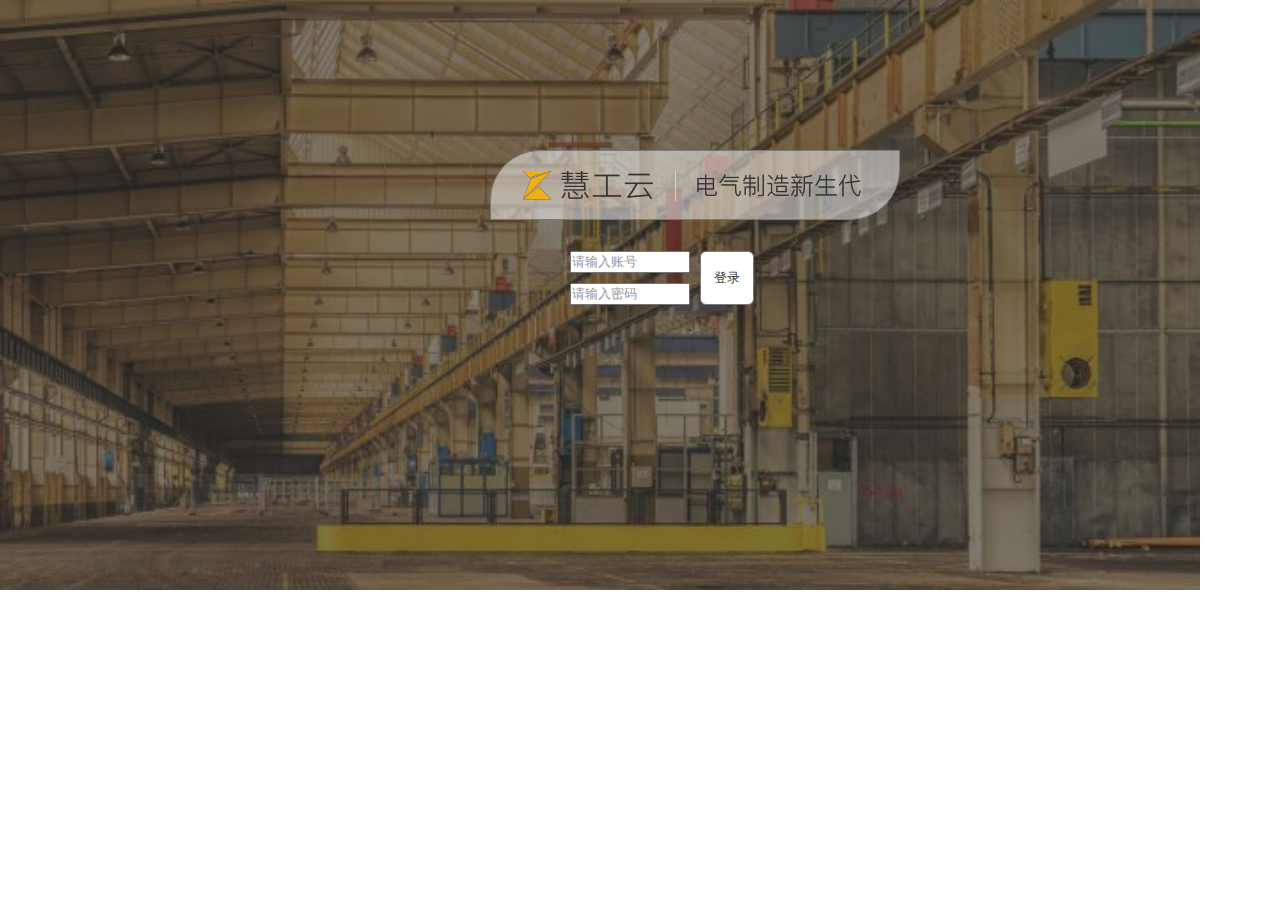
<file: login.html>
﻿<!DOCTYPE html>
<html>
  <head>
    <title>login</title>
    <meta http-equiv="X-UA-Compatible" content="IE=edge"/>
    <meta http-equiv="content-type" content="text/html; charset=utf-8"/>
    <meta name="viewport" content="width=device-width, height=device-height, initial-scale=1.0"/>
    <meta name="apple-mobile-web-app-capable" content="yes"/>
    <link href="data/apple-touch-icon.png" rel="apple-touch-icon"/>
    <link href="resources/css/axure_rp_page.css" type="text/css" rel="stylesheet"/>
    <link href="data/styles.css" type="text/css" rel="stylesheet"/>
    <link href="files/login/styles.css" type="text/css" rel="stylesheet"/>
    <script src="resources/scripts/jquery-1.7.1.min.js"></script>
    <script src="resources/scripts/jquery-ui-1.8.10.custom.min.js"></script>
    <script src="resources/scripts/axure/axQuery.js"></script>
    <script src="resources/scripts/axure/globals.js"></script>
    <script src="resources/scripts/axutils.js"></script>
    <script src="resources/scripts/axure/annotation.js"></script>
    <script src="resources/scripts/axure/axQuery.std.js"></script>
    <script src="resources/scripts/axure/doc.js"></script>
    <script src="data/document.js"></script>
    <script src="resources/scripts/messagecenter.js"></script>
    <script src="resources/scripts/axure/events.js"></script>
    <script src="resources/scripts/axure/recording.js"></script>
    <script src="resources/scripts/axure/action.js"></script>
    <script src="resources/scripts/axure/expr.js"></script>
    <script src="resources/scripts/axure/geometry.js"></script>
    <script src="resources/scripts/axure/flyout.js"></script>
    <script src="resources/scripts/axure/ie.js"></script>
    <script src="resources/scripts/axure/model.js"></script>
    <script src="resources/scripts/axure/repeater.js"></script>
    <script src="resources/scripts/axure/sto.js"></script>
    <script src="resources/scripts/axure/utils.temp.js"></script>
    <script src="resources/scripts/axure/variables.js"></script>
    <script src="resources/scripts/axure/drag.js"></script>
    <script src="resources/scripts/axure/move.js"></script>
    <script src="resources/scripts/axure/visibility.js"></script>
    <script src="resources/scripts/axure/style.js"></script>
    <script src="resources/scripts/axure/adaptive.js"></script>
    <script src="resources/scripts/axure/tree.js"></script>
    <script src="resources/scripts/axure/init.temp.js"></script>
    <script src="files/login/data.js"></script>
    <script src="resources/scripts/axure/legacy.js"></script>
    <script src="resources/scripts/axure/viewer.js"></script>
    <script src="resources/scripts/axure/math.js"></script>
    <script type="text/javascript">
      $axure.utils.getTransparentGifPath = function() { return 'resources/images/transparent.gif'; };
      $axure.utils.getOtherPath = function() { return 'resources/Other.html'; };
      $axure.utils.getReloadPath = function() { return 'resources/reload.html'; };
    </script>
  </head>
  <body>
    <div id="base" class="">

      <!-- Unnamed (图片) -->
      <div id="u6" class="ax_default _图片">
        <img id="u6_img" class="img " src="images/login/u6.jpg"/>
        <!-- Unnamed () -->
        <div id="u7" class="text" style="display:none; visibility: hidden">
          <p><span></span></p>
        </div>
      </div>

      <!-- userid (文本框) -->
      <div id="u8" class="ax_default _文本框" data-label="userid">
        <input id="u8_input" type="text" value=""/>
      </div>

      <!-- userpw (文本框) -->
      <div id="u9" class="ax_default _文本框" data-label="userpw">
        <input id="u9_input" type="password" value=""/>
      </div>

      <!-- pwmg (文本框) -->
      <div id="u10" class="ax_default _文本框" data-label="pwmg">
        <input id="u10_input" type="text" value="请输入密码"/>
      </div>

      <!-- submit (矩形) -->
      <div id="u11" class="ax_default _形状" data-label="submit">
        <div id="u11_div" class=""></div>
        <!-- Unnamed () -->
        <div id="u12" class="text">
          <p><span>登录</span></p>
        </div>
      </div>

      <!-- forpc (中继器) -->
      <div id="u13" class="ax_default" data-label="forpc">
        <script id="u13_script" type="axure-repeater-template" data-label="forpc">
        </script>
        <div id="u13-1" class="" style="width: 0px; height: 0px;">
        </div>
      </div>

      <!-- tishi (矩形) -->
      <div id="u14" class="ax_default _文本段落" data-label="tishi">
        <div id="u14_div" class=""></div>
        <!-- Unnamed () -->
        <div id="u15" class="text" style="display:none; visibility: hidden">
          <p><span></span></p>
        </div>
      </div>

      <!-- Unnamed (矩形) -->
      <div id="u16" class="ax_default box_1">
        <div id="u16_div" class=""></div>
        <!-- Unnamed () -->
        <div id="u17" class="text" style="display:none; visibility: hidden">
          <p><span></span></p>
        </div>
      </div>

      <!-- Unnamed (图片) -->
      <div id="u18" class="ax_default _图片">
        <img id="u18_img" class="img " src="images/login/u18.png"/>
        <!-- Unnamed () -->
        <div id="u19" class="text" style="display:none; visibility: hidden">
          <p><span></span></p>
        </div>
      </div>
    </div>
  </body>
</html>
</file>
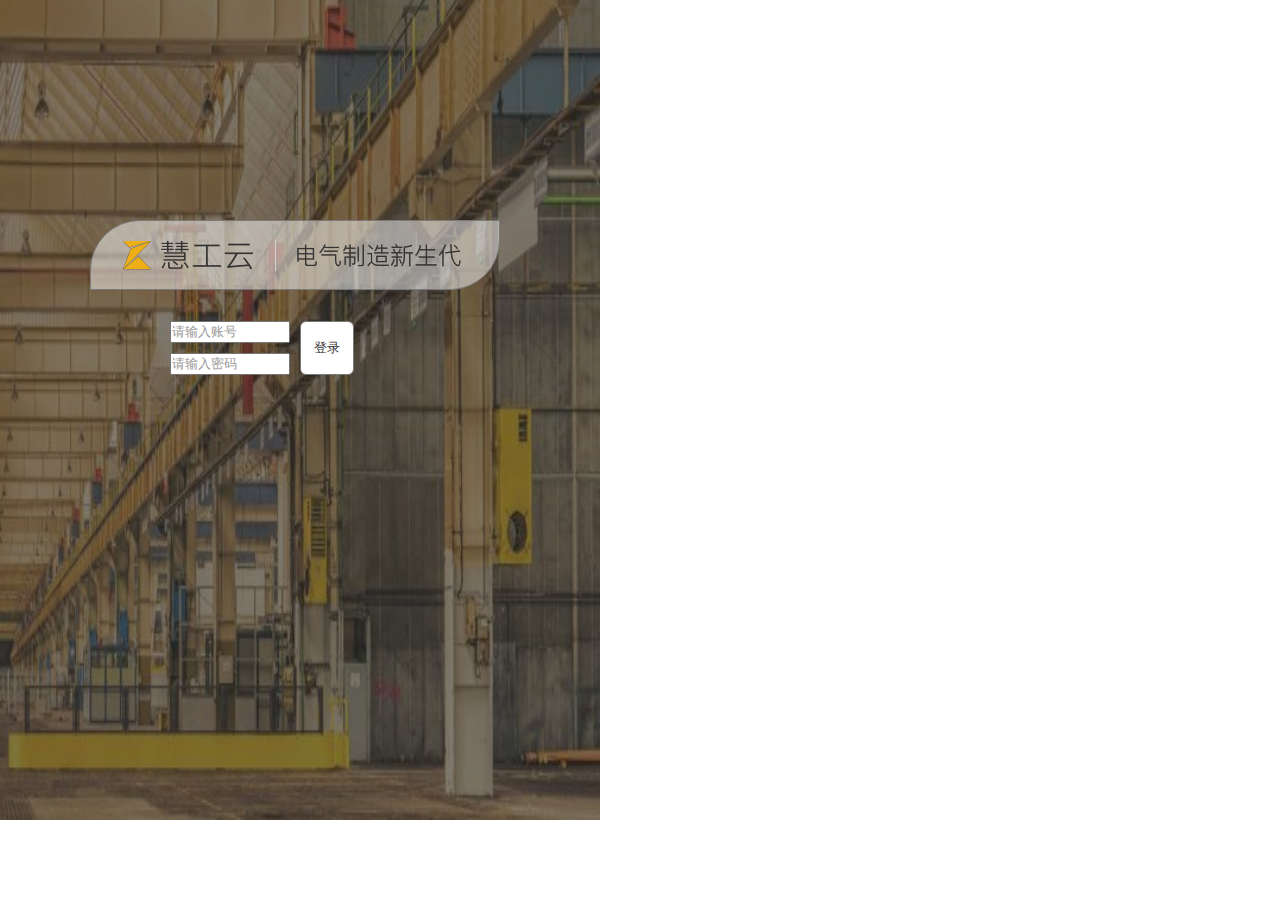
<file: login_cell.html>
﻿<!DOCTYPE html>
<html>
  <head>
    <title>login_cell</title>
    <meta http-equiv="X-UA-Compatible" content="IE=edge"/>
    <meta http-equiv="content-type" content="text/html; charset=utf-8"/>
    <meta name="viewport" content="width=device-width, height=device-height, initial-scale=1.0"/>
    <meta name="apple-mobile-web-app-capable" content="yes"/>
    <link href="data/apple-touch-icon.png" rel="apple-touch-icon"/>
    <link href="resources/css/axure_rp_page.css" type="text/css" rel="stylesheet"/>
    <link href="data/styles.css" type="text/css" rel="stylesheet"/>
    <link href="files/login_cell/styles.css" type="text/css" rel="stylesheet"/>
    <script src="resources/scripts/jquery-1.7.1.min.js"></script>
    <script src="resources/scripts/jquery-ui-1.8.10.custom.min.js"></script>
    <script src="resources/scripts/axure/axQuery.js"></script>
    <script src="resources/scripts/axure/globals.js"></script>
    <script src="resources/scripts/axutils.js"></script>
    <script src="resources/scripts/axure/annotation.js"></script>
    <script src="resources/scripts/axure/axQuery.std.js"></script>
    <script src="resources/scripts/axure/doc.js"></script>
    <script src="data/document.js"></script>
    <script src="resources/scripts/messagecenter.js"></script>
    <script src="resources/scripts/axure/events.js"></script>
    <script src="resources/scripts/axure/recording.js"></script>
    <script src="resources/scripts/axure/action.js"></script>
    <script src="resources/scripts/axure/expr.js"></script>
    <script src="resources/scripts/axure/geometry.js"></script>
    <script src="resources/scripts/axure/flyout.js"></script>
    <script src="resources/scripts/axure/ie.js"></script>
    <script src="resources/scripts/axure/model.js"></script>
    <script src="resources/scripts/axure/repeater.js"></script>
    <script src="resources/scripts/axure/sto.js"></script>
    <script src="resources/scripts/axure/utils.temp.js"></script>
    <script src="resources/scripts/axure/variables.js"></script>
    <script src="resources/scripts/axure/drag.js"></script>
    <script src="resources/scripts/axure/move.js"></script>
    <script src="resources/scripts/axure/visibility.js"></script>
    <script src="resources/scripts/axure/style.js"></script>
    <script src="resources/scripts/axure/adaptive.js"></script>
    <script src="resources/scripts/axure/tree.js"></script>
    <script src="resources/scripts/axure/init.temp.js"></script>
    <script src="files/login_cell/data.js"></script>
    <script src="resources/scripts/axure/legacy.js"></script>
    <script src="resources/scripts/axure/viewer.js"></script>
    <script src="resources/scripts/axure/math.js"></script>
    <script type="text/javascript">
      $axure.utils.getTransparentGifPath = function() { return 'resources/images/transparent.gif'; };
      $axure.utils.getOtherPath = function() { return 'resources/Other.html'; };
      $axure.utils.getReloadPath = function() { return 'resources/reload.html'; };
    </script>
  </head>
  <body>
    <div id="base" class="">

      <!-- Unnamed (图片) -->
      <div id="u685" class="ax_default _图片">
        <img id="u685_img" class="img " src="images/login/u6.jpg"/>
        <!-- Unnamed () -->
        <div id="u686" class="text" style="display:none; visibility: hidden">
          <p><span></span></p>
        </div>
      </div>

      <!-- userid (文本框) -->
      <div id="u687" class="ax_default _文本框" data-label="userid">
        <input id="u687_input" type="text" value=""/>
      </div>

      <!-- userpw (文本框) -->
      <div id="u688" class="ax_default _文本框" data-label="userpw">
        <input id="u688_input" type="password" value=""/>
      </div>

      <!-- pwmg (文本框) -->
      <div id="u689" class="ax_default _文本框" data-label="pwmg">
        <input id="u689_input" type="text" value="请输入密码"/>
      </div>

      <!-- submit (矩形) -->
      <div id="u690" class="ax_default _形状" data-label="submit">
        <div id="u690_div" class=""></div>
        <!-- Unnamed () -->
        <div id="u691" class="text">
          <p><span>登录</span></p>
        </div>
      </div>

      <!-- forpc (中继器) -->
      <div id="u692" class="ax_default" data-label="forpc">
        <script id="u692_script" type="axure-repeater-template" data-label="forpc">
        </script>
        <div id="u692-1" class="" style="width: 0px; height: 0px;">
        </div>
      </div>

      <!-- tishi (矩形) -->
      <div id="u693" class="ax_default _文本段落" data-label="tishi">
        <div id="u693_div" class=""></div>
        <!-- Unnamed () -->
        <div id="u694" class="text" style="display:none; visibility: hidden">
          <p><span></span></p>
        </div>
      </div>

      <!-- Unnamed (矩形) -->
      <div id="u695" class="ax_default box_1">
        <div id="u695_div" class=""></div>
        <!-- Unnamed () -->
        <div id="u696" class="text" style="display:none; visibility: hidden">
          <p><span></span></p>
        </div>
      </div>

      <!-- Unnamed (图片) -->
      <div id="u697" class="ax_default _图片">
        <img id="u697_img" class="img " src="images/login/u18.png"/>
        <!-- Unnamed () -->
        <div id="u698" class="text" style="display:none; visibility: hidden">
          <p><span></span></p>
        </div>
      </div>
    </div>
  </body>
</html>
</file>
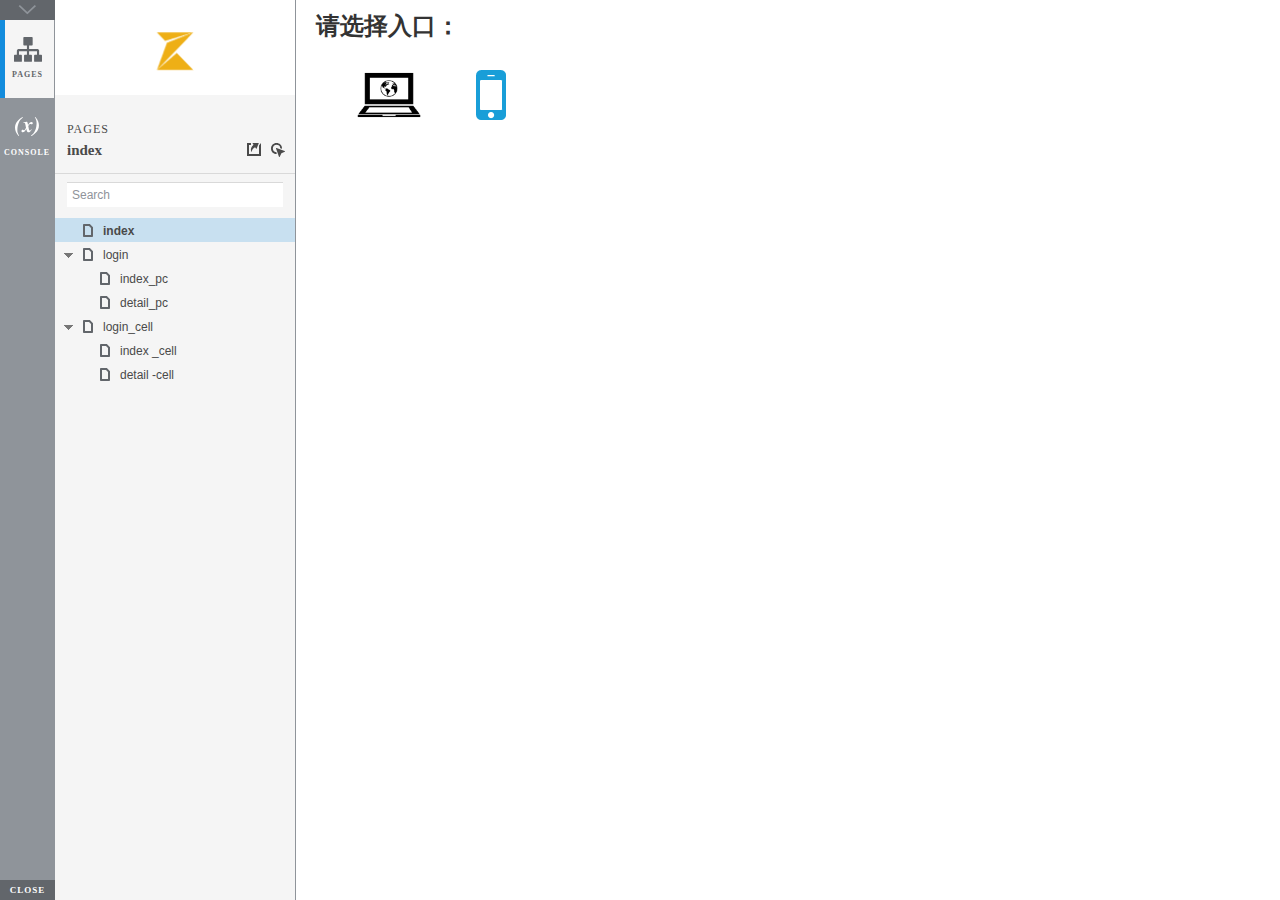
<file: start.html>
﻿<!DOCTYPE html>
<html xmlns="http://www.w3.org/1999/xhtml" xml:lang="en" lang="en">
<head>
    <title>Untitled Document</title>
    <meta http-equiv="X-UA-Compatible" content="IE=edge"/>
    <meta http-equiv="content-type" content="text/html; charset=utf-8" />
    <meta name="viewport" content="width=device-width, initial-scale=1.0" />
    <meta name="apple-mobile-web-app-capable" content="yes" />
    <link type="text/css" href="resources/css/reset.css" rel="Stylesheet" />
    <link type="text/css" href="resources/css/default.css" rel="Stylesheet" />
    <!--<link href='https://fonts.googleapis.com/css?family=Nunito:300' rel='stylesheet' type='text/css'>-->

    <script type="text/javascript">
        if (location.href.toString().indexOf('file://localhost/') == 0) {
            location.href = location.href.toString().replace('file://localhost/', 'file:///');
        }
    </script>

    <script type="text/javascript" src="resources/scripts/jquery-1.7.1.min.js"></script>
    <script type="text/javascript" src="resources/scripts/player/splitter.js"></script>
    <script type="text/javascript" src="resources/scripts/axutils.js"></script>
    <script type="text/javascript" src="resources/scripts/player/axplayer.js"></script>
    <script type="text/javascript" src="resources/scripts/messagecenter.js"></script>
    <script type="text/javascript" src="data/document.js"></script>
    <style type="text/css">

#outerContainer {
	width:1000px;
	height:1500px;
}

.vsplitbar {
    width: 3px;
    /*background: #B9B9B9;*/
    border-right: 1px solid #8f949a;
}

.vsplitbar:hover, .vsplitbar.active {
    background: #8f949a;
}

#rightPanel {
    background-color: White;
}

/*#leftPanel {
    min-width: 120px;
}*/

.splitterMask {
   position:absolute;
   top: 0;
   left: 0;
   width: 100%;
   height: 100%;
   overflow: hidden;
   background-image: url(resources/images/transparent.gif);
   z-index: 20000;
}

    </style>
    <script type="text/javascript" language="JavaScript"><!--
        var SITEMAP_COLLAPSE_VAR_NAME = 'c';
        var PLUGIN_VAR_NAME = 'g';
        var FOOTNOTES_VAR_NAME = 'fn';
        var ADAPTIVE_VIEW_VAR_NAME = 'view';
        var lastLeftPanelWidth = 295;
        var toolBarOnly = true;

        // isolate scope
        (function() {
            setUpController();
            
            var configuration = $axure.document.configuration;
            var _settings = {};
            _settings.projectId = configuration.prototypeId;
            _settings.isAxshare = configuration.isAxshare;
            _settings.loadFeedbackPlugin = configuration.loadFeedbackPlugin;
            var cHash = getHashStringVar(SITEMAP_COLLAPSE_VAR_NAME);
            _settings.startCollapsed = cHash == "1";
            if(cHash == "2") closePlayer();
            var gHash = getHashStringVar(PLUGIN_VAR_NAME);
            if(gHash == "") gHash = 1;
            _settings.startPluginGid = gHash;

            $axure.player.settings = _settings;

            $(window).bind('load', function() {
                if(CHROME_5_LOCAL && !$('body').attr('pluginDetected')) {
                    window.location = 'resources/chrome/chrome.html';
                }
            });

            $(document).ready(function() {
                $axure.page.bind('load.start', mainFrame_onload);
                $axure.messageCenter.addMessageListener(messageCenter_message);

                $(document).on('pluginShown', function (event, data) {
                    setVarInCurrentUrlHash('g', data ? data : '');
                });

                $(document).on('pluginCreated', function(event, data) {
                    if($axure.player.settings.startPluginGid == data) {
                        $axure.player.showPlugin(data);
                    }
                });

                if($axure.player.settings.loadFeedbackPlugin) {
                    if($axure.player.settings.isAxshare) {
                        $axure.utils.loadJS('/Scripts/plugins/feedback/feedback8.js');
                    } else {
                        $axure.utils.loadJS('http://share.axure.com/Scripts/plugins/feedback/feedback8.js');
                    }
                }

                if(navigator.userAgent.indexOf("MSIE") >= 0) $('#outerContainer').width('100%');
                initialize();
                if($axure.player.settings.startCollapsed) $('#outerContainer').splitter({ sizeLeft: 0 });
                else $('#outerContainer').splitter({ sizeLeft: lastLeftPanelWidth });
                $('#leftPanel').width(lastLeftPanelWidth);
                
                $(window).resize(function() { resizeContent(); });

                $('#maximizePanelContainer').hide();

                initializeLogo();

                $(window).resize();
                resizeContent();
                
                $axure.player.collapseToBar();

                if($axure.player.settings.startCollapsed) {
                    collapse();
                    $('#leftPanel').width(0);
                }

                if(MOBILE_DEVICE) {
                    $('#interfaceControlFrameMinimizeContainer').height('45px');
                    $('#interfaceControlFrameMinimizeContainer a').height('45px');
                    $('#interfaceControlFrameHeaderContainer').css('margin-top','45px');
                    $('#interfaceControlFrameCloseContainer a').css('padding','10px 0px');
                    $('#maximizePanelContainer').height('45px');//.css('top','inherit').css('bottom','0px');

                    $('body').removeClass('hashover');

                    if(IOS) {
                        $('#rightPanel').css('overflow', 'auto').css('-webkit-overflow-scrolling', 'touch').css('-ms-overflow-x', 'hidden');

                        window.addEventListener("orientationchange", function() {
                            var viewport = document.querySelector("meta[name=viewport]");
                            //so iOS doesn't zoom when switching back to portrait
                            viewport.setAttribute('content', 'width=device-width, initial-scale=1.0, maximum-scale=1.0');
                            viewport.setAttribute('content', 'width=device-width, initial-scale=1.0');
                            resizeContent();
                        }, false);

                        $axure.page.bind('load.start', function() {
                            resizeContent();
                        });
                    }
                }

            });

            function initialize() {
                var legacyQString = getQueryString("Page");
                if (legacyQString.length > 0) {
                    location.href = location.href.substring(0, location.href.indexOf("?")) + "#p=" + legacyQString;
                    return;
                }

                var mainFrame = document.getElementById("mainFrame");
                mainFrame.contentWindow.location.href = getInitialUrl();
            }

            function initializeLogo() {
                if($axure.document.configuration.logoImagePath) {
                    var image = new Image();
                    image.onload = function() {
                        $('#logoImage').css('max-width', this.width + 'px');
                        $axure.player.resizeContent();
                    };
                    image.src = $axure.document.configuration.logoImagePath;
                
                    $('#interfaceControlFrameLogoImageContainer').html('<img id="logoImage" src="" />');
                    $('#logoImage').attr('src', $axure.document.configuration.logoImagePath).load(function() { resizeContent(); });
                } else $('#interfaceControlFrameLogoImageContainer').hide();

                if ($axure.document.configuration.logoImageCaption) {
                    $('#interfaceControlFrameLogoCaptionContainer').html($axure.document.configuration.logoImageCaption);
                } else $('#interfaceControlFrameLogoCaptionContainer').hide();

                if(!$('#interfaceControlFrameLogoImageContainer').is(':visible') && !$('#interfaceControlFrameLogoCaptionContainer').is(':visible')) {
                    $('#interfaceControlFrameLogoContainer').hide();
                }
            }

            var resizeContent = $axure.player.resizeContent = function() {
                var newHeight = $(window).height();
                var newWidth = $(window).width();

                var controlContainerHeight = newHeight;// - 30;
                if($('#interfaceControlFrameLogoContainer').is(':visible')) controlContainerHeight -= $('#interfaceControlFrameLogoContainer').outerHeight();// + 16;

                $('#outerContainer').height(newHeight).width(newWidth);
                $('.vsplitbar').height(newHeight);
                $('#leftPanel').height(newHeight);
                $('#interfaceControlFrame').height(newHeight);
                $('#interfaceControlFrameContainer').height(newHeight);
                $('#interfaceControlFrameHostContainer').height(controlContainerHeight);

                $('#rightPanel').height(newHeight);
                $('#mainFrame').height(newHeight);

                if($('#leftPanel').is(':visible')) $('#rightPanel').width($(window).width() - $('#leftPanel').width() - 1);// $('.vsplitbar').width());
                else $('#rightPanel').width($(window).width());

                $(document).trigger('ContainerHeightChange',[controlContainerHeight]);

                if(MOBILE_DEVICE) {
                    if(!(getHashStringVar(ADAPTIVE_VIEW_VAR_NAME).length > 0)) $axure.messageCenter.postMessage('setAdaptiveViewForSize', {'width':newWidth, 'height':$('#rightPanel').height()});
                }
            }

            var collapseToBar = $axure.player.collapseToBar = function() {
                lastLeftPanelWidth = $('#leftPanel').width();
                $('#leftPanel').width('55px');
                $('.vsplitbar').hide();
                $('#rightPanel').width($(window).width() - $('#leftPanel').width());
                $(window).resize();
                $('#outerContainer').trigger('resize');
                toolBarOnly = true;
            }

            var expandFromBar = $axure.player.expandFromBar = function() {
                if($('.vsplitbar').is(':visible')) return;

                $('#leftPanel').width(lastLeftPanelWidth);
                $('.vsplitbar').show();
                $('#rightPanel').width($(window).width() - $('#leftPanel').width() - 1);// $('.vsplitbar').width());
                $(window).resize();
                $('#outerContainer').trigger('resize');
                toolBarOnly = false;
            }

        })();

        function messageCenter_message(message, data) {
            if(message == 'expandFrame') expand();
            else if(message == 'getCollapseFrameOnLoad' && $axure.player.settings.startCollapsed && !MOBILE_DEVICE) $axure.messageCenter.postMessage('collapseFrameOnLoad');
        }

        
        function getInitialUrl() {
            var pageName = getHashStringVar("p");
            if(pageName.length > 0) return pageName + ".html";
            else {
                var url = getFirstPageUrl($axure.document.sitemap.rootNodes);
                return (url ? url : "about:blank");
            }
        }

        function getFirstPageUrl(nodes) {
            for (var i = 0; i < nodes.length; i++) {
                var node = nodes[i];
                if (node.url) return node.url;
                else {
                    var hasChildren = (node.children && node.children.length > 0);
                    if (hasChildren) {
                        var url = getFirstPageUrl(node.children);
                        if (url) return url;
                    }
                }
            }
            return null;
        }

        function closePlayer() {
            if($axure.page.location) window.location.href = $axure.page.location;
            else {
                var pageFile = getInitialUrl();
                var currentLocation = window.location.toString();
                window.location.href = currentLocation.substr(0, currentLocation.lastIndexOf("/") + 1) + pageFile;
            }
        }

        function replaceHash(newHash) {
            var currentLocWithoutHash = window.location.toString().split('#')[0];

            //We use replace so that every hash change doesn't get appended to the history stack.
            //We use replaceState in browsers that support it, else replace the location
            if(typeof window.history.replaceState != 'undefined') {
                try {
                    //Chrome 45 (Version 45.0.2454.85 m) started throwing an error here when generated locally (this only happens with sitemap open) which broke all interactions.
                    //try catch breaks the url adjusting nicely when the sitemap is open, but all interactions and forward and back buttons work.
                    //Uncaught SecurityError: Failed to execute 'replaceState' on 'History': A history state object with URL 'file:///C:/Users/Ian/Documents/Axure/HTML/Untitled/start.html#p=home' cannot be created in a document with origin 'null'.
                    window.history.replaceState(null, null, currentLocWithoutHash + newHash);
                } catch(ex) {}
            } else {
                window.location.replace(currentLocWithoutHash + newHash);
            }
        }

        function collapse() {
            setVarInCurrentUrlHash('c', 1);
            if(!toolBarOnly) lastLeftPanelWidth = $('#leftPanel').width();

            $('#maximizePanelContainer').show();
            $('#leftPanel').hide();
            $('.vsplitbar').hide();
            $('#rightPanel').width($(window).width());
            $(window).resize();
            $('#outerContainer').trigger('resize');

            $(document).trigger('sidebarCollapse');

            if(MOBILE_DEVICE) {
                $('#maximizePanelContainer').animate({
                    top:$('#rightPanel').height() - $('#maximizePanelContainer').height()
                }, 300, 'swing', function() {
                    $('#maximizePanelContainer').css('top', 'inherit').css('bottom', '0px');
                });
            }
        }

        function expand() {
            if(MOBILE_DEVICE) {
                $('#maximizePanelContainer').css('top', '0px').css('bottom', 'inherit');
            }

            deleteVarFromCurrentUrlHash('c');
            $('#maximizePanelContainer').hide();
            $('#leftPanel').width(lastLeftPanelWidth);
            $('#leftPanel').show();
            if(!toolBarOnly) {
                $('.vsplitbar').show();
                $('#rightPanel').width($(window).width() - $('#leftPanel').width() - 1);
            } else {
                $axure.player.collapseToBar();
            }
            $(window).resize();
            $('#outerContainer').trigger('resize');

            $(document).trigger('sidebarExpanded');
        }


        function mainFrame_onload() {
            if($axure.page.pageName) document.title = $axure.page.pageName;
        }

        function getQueryString(query) {
            var qstring = self.location.href.split("?");
            if(qstring.length < 2) return "";
            return GetParameter(qstring, query);
        }
        
        function GetParameter(qstring, query) {
            var prms = qstring[1].split("&");
            var frmelements = new Array();
            var currprmeter, querystr = "";

            for(var i = 0; i < prms.length; i++) {
                currprmeter = prms[i].split("=");
                frmelements[i] = new Array();
                frmelements[i][0] = currprmeter[0];
                frmelements[i][1] = currprmeter[1];
            }

            for(j = 0; j < frmelements.length; j++) {
                if(frmelements[j][0].toLowerCase() == query.toLowerCase()) {
                    querystr = frmelements[j][1];
                    break;
                }
            }
            return querystr;
        }
        
        function getHashStringVar(query) {
            var qstring = self.location.href.split("#");
            if(qstring.length < 2) return "";
            return GetParameter(qstring, query);
        }

        function setHashStringVar(currentHash, varName, varVal) {
            var varWithEqual = varName + '=';
            var poundVarWithEqual = varVal === '' ? '' :  '#' + varName + '=' + varVal;
            var ampVarWithEqual = varVal === '' ? '' :  '&' + varName + '=' + varVal;
            var hashToSet = '';

            var pageIndex = currentHash.indexOf('#' + varWithEqual);
            if(pageIndex == -1) pageIndex = currentHash.indexOf('&' + varWithEqual);
            if(pageIndex != -1) {
                var newHash = currentHash.substring(0, pageIndex);

                newHash = newHash == '' ? poundVarWithEqual : newHash + ampVarWithEqual;

                var ampIndex = currentHash.indexOf('&', pageIndex + 1);
                if(ampIndex != -1) {
                    newHash = newHash == '' ? '#' + currentHash.substring(ampIndex + 1) : newHash + currentHash.substring(ampIndex);
                }
                hashToSet = newHash;
            } else if(currentHash.indexOf('#') != -1) {
                hashToSet = currentHash + ampVarWithEqual;
            } else {
                hashToSet = poundVarWithEqual;
            }

            if(hashToSet != '' || varVal == '') {
                return hashToSet;
            }

            return null;
        }

        function setVarInCurrentUrlHash(varName, varVal) {
            var newHash = setHashStringVar(window.location.hash, varName, varVal);

            if(newHash != null) {
                replaceHash(newHash);
            }
        }

        function deleteHashStringVar(currentHash, varName) {
            var varWithEqual = varName + '=';

            var pageIndex = currentHash.indexOf('#' + varWithEqual);
            if(pageIndex == -1) pageIndex = currentHash.indexOf('&' + varWithEqual);
            if(pageIndex != -1) {
                var newHash = currentHash.substring(0, pageIndex);

                var ampIndex = currentHash.indexOf('&', pageIndex + 1);

                //IF begin of string....if none blank, ELSE # instead of & and rest
                //IF in string....prefix + if none blank, ELSE &-rest
                if(newHash == '') { //beginning of string
                    newHash = ampIndex != -1 ? '#' + currentHash.substring(ampIndex + 1) : '';
                } else { //somewhere in the middle
                    newHash = newHash + (ampIndex != -1 ? currentHash.substring(ampIndex) : '');
                }

                return newHash;
            }

            return null;
        }

        function deleteVarFromCurrentUrlHash(varName) {
            var newHash = deleteHashStringVar(window.location.hash, varName);

            if(newHash != null) {
                replaceHash(newHash);
            }
        }
    --></script>

    <link type="text/css" rel="Stylesheet" href="plugins/sitemap/styles/sitemap.css" />
    <script type="text/javascript" src="plugins/sitemap/sitemap.js"></script>
    <link type="text/css" rel="Stylesheet" href="plugins/page_notes/styles/page_notes.css" />
    <script type="text/javascript" src="plugins/page_notes/page_notes.js"></script>
    <!--<link type="text/css" rel="Stylesheet" href="plugins/recordplay/styles/recordplay.css" />
    <script type="text/javascript" src="plugins/recordplay/recordplay.js"></script>-->
    <link type="text/css" rel="Stylesheet" href="plugins/debug/styles/debug.css" />
    <script type="text/javascript" src="plugins/debug/debug.js"></script>

</head>
<body scroll="no" class="hashover">
    <div id="outerContainer">

        <div id="leftPanel">
            <div id="interfaceControlFrame">
                <div id="interfaceControlFrameMinimizeContainer">
                    <a title="Collapse" id="interfaceControlFrameMinimizeButton" onclick="collapse();">&nbsp;</a>
                </div>
                <div id="interfaceControlFrameHeaderContainer">
                    <ul id="interfaceControlFrameHeader"></ul>
                </div>
                <div id="interfaceControlFrameContainer">
                    <div id="interfaceControlFrameLogoContainer">
                        <div id="interfaceControlFrameLogoImageContainer"></div>
                        <div id="interfaceControlFrameLogoCaptionContainer"></div>
                    </div>
                    <div id="interfaceControlFrameHostContainer">
                    </div>
                </div>
                <div id="interfaceControlFrameCloseContainer">
                    <a title="Close" id="interfaceControlFrameCloseButton" onclick="closePlayer();">CLOSE</a>
                </div>
            </div>
        </div>
        <div id="rightPanel">
            <iframe id="mainFrame" name="mainFrame" width="100%" height="100%" src="" frameborder="0" style="display: block;" webkitallowfullscreen mozallowfullscreen allowfullscreen></iframe>
        </div>

    </div>

    <div id="maximizePanelContainer">
        <iframe id="expandFrame" src="resources/expand.html" width="100%" height="100%" scrolling="no" allowtransparency="true" frameborder="0"></iframe>
    </div>

</body>
</html>
</file>
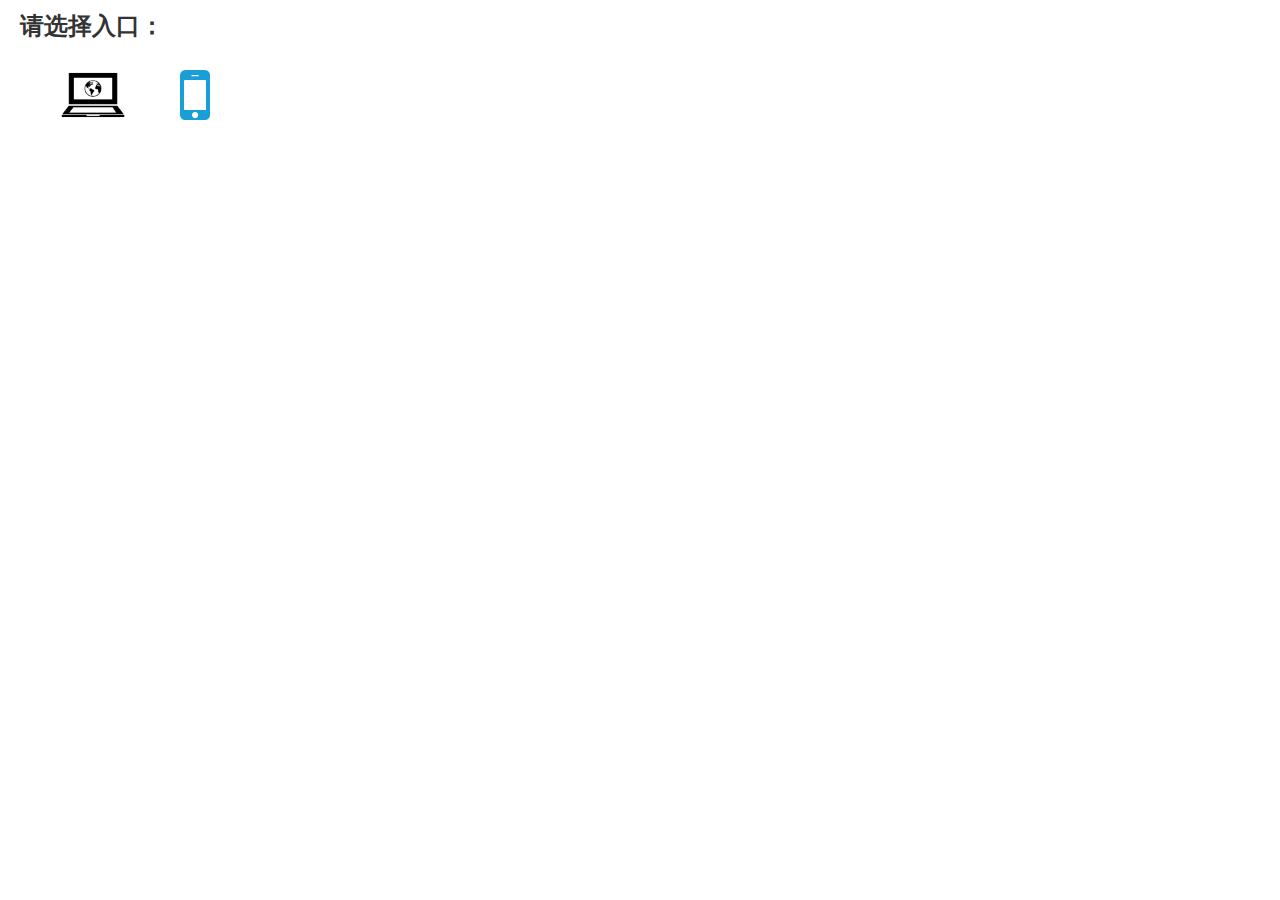
<file: resources/reload.html>
﻿<html>
	<head>
		<title></title>
	</head>
	<body>
	
	<script language="javascript">
	function getUrl() {
      var query = window.location.hash.substring(1);
      var vars = query.split("&&&");
      for (var i=0;i<vars.length;i++) {
        var url = vars[i];
        return decodeURI(url).replace("html%23","html#");
      } 
    }

    var rel = '../';
    var url = getUrl();
    if (url.indexOf(":") > 0 && url.indexOf(":") < 10) rel = '';
	self.location.href = rel + url;
	</script>
	
	</body>
</html>
</file>
<file: resources/css/axure_rp_page.css>
﻿/* so the window resize fires within a frame in IE7 */
html, body {
    height: 100%;
}

a {
    color: inherit;
}

p {
    margin: 0px;
    text-rendering: optimizeLegibility;
    font-feature-settings: "kern" 1;
    -webkit-font-feature-settings: "kern";
    -moz-font-feature-settings: "kern";
    -moz-font-feature-settings: "kern=1";
    font-kerning: normal;
}

iframe {
    background: #FFFFFF;
}

/* to match IE with C, FF */
input {
    padding: 1px 0px 1px 0px;
    box-sizing: border-box;
    -moz-box-sizing: border-box;
}

textarea {
    margin: 0px;
    box-sizing: border-box;
    -moz-box-sizing: border-box;
}

div.intcases {
    font-family: arial; 
    font-size: 12px;
    text-align:left; 
    border:1px solid #AAA; 
    background:#FFF none repeat scroll 0% 0%; 
    z-index:9999; 
    visibility:hidden; 
    position:absolute;
    padding: 0px;
    border-radius: 3px;
    white-space: nowrap;
}

div.intcaselink {
    cursor: pointer;
    padding: 3px 8px 3px 8px;
    margin: 5px;
    background:#EEE none repeat scroll 0% 0%; 
    border:1px solid #AAA;
    border-radius: 3px;
}

div.refpageimage {
    position: absolute;
    left: 0px;
    top: 0px;
    font-size: 0px;
    width: 16px;
    height: 16px;
    cursor: pointer;
    background-image: url(images/newwindow.gif);
    background-repeat: no-repeat;
}

div.annnoteimage {
    position: absolute;
    left: 0px;
    top: 0px;
    font-size: 0px;
    /*width: 16px;
    height: 12px;*/
    cursor: help;
    /*background-image: url(images/note.gif);*/
    /*background-repeat: no-repeat;*/
    width: 13px;
    height: 12px;
    padding-top: 1px;
    text-align: center;
    background-color: #138CDD;
    -moz-box-shadow: 1px 1px 3px #aaa;
    -webkit-box-shadow: 1px 1px 3px #aaa;
    box-shadow: 1px 1px 3px #aaa;
}

div.annnoteline {
    display: inline-block;
    width: 9px;
    height: 1px;
    border-bottom: 1px solid white;
    margin-top: 1px;
}

div.annnotelabel {
    position: absolute;
    left: 0px;
    top: 0px;
    font-family: Helvetica,Arial;
    font-size: 10px;
    /*border: 1px solid rgb(166,221,242);*/
    cursor: help;
    /*background:rgb(0,157,217) none repeat scroll 0% 0%;*/ 
    padding: 1px 3px 1px 3px;
    white-space: nowrap;
    color: white;
    
    background-color: #138CDD;
    -moz-box-shadow: 1px 1px 3px #aaa;
    -webkit-box-shadow: 1px 1px 3px #aaa;
    box-shadow: 1px 1px 3px #aaa;
}

.annotation {
    font-size: 12px;
    padding-left: 2px;
    margin-bottom: 5px;
}

.annotationName {
    /*font-size: 13px;
    font-weight: bold;
    margin-bottom: 3px;
    white-space: nowrap;*/

    font-family: 'Trebuchet MS';
    font-size: 14px;
    font-weight: bold;
    margin-bottom: 5px;
    white-space: nowrap;
}

.annotationValue {
    font-family: Arial, Helvetica, Sans-Serif;
    font-size: 12px;
    color: #4a4a4a;
    line-height: 21px;
    margin-bottom: 20px;
}

.noteLink {
    text-decoration: inherit;
    color: inherit;
}

.noteLink:hover {
    background-color: white;
}

/* this is a fix for the issue where dialogs jump around and takes the text-align from the body */
.dialogFix {
    position:absolute;
    text-align:left;
    border: 1px solid #8f949a;
}


@keyframes pulsate {
  from {
    box-shadow: 0 0 10px #15d6ba;
  }
  to {
    box-shadow: 0 0 20px #15d6ba;
  }
}

@-webkit-keyframes pulsate {
  from {
    -webkit-box-shadow: 0 0 10px #15d6ba;
    box-shadow: 0 0 10px #15d6ba;
  }
  to {
    -webkit-box-shadow: 0 0 20px #15d6ba;
    box-shadow: 0 0 20px #15d6ba;
  }
}
 
@-moz-keyframes pulsate {
  from {
    -moz-box-shadow: 0 0 10px #15d6ba;
    box-shadow: 0 0 10px #15d6ba;
  }
  to {
    -moz-box-shadow: 0 0 20px #15d6ba;
    box-shadow: 0 0 20px #15d6ba;
  }
}

.legacyPulsateBorder {
    /*border: 5px solid #15d6ba;
    margin: -5px;*/
    -moz-box-shadow: 0 0 10px 3px #15d6ba;
    box-shadow: 0 0 10px 3px #15d6ba;
}

.pulsateBorder {
  animation-name: pulsate;
  animation-timing-function: ease-in-out;
  animation-duration: 0.9s;
  animation-iteration-count: infinite;
  animation-direction: alternate;
  
  -webkit-animation-name: pulsate;
  -webkit-animation-timing-function: ease-in-out;
  -webkit-animation-duration: 0.9s;
  -webkit-animation-iteration-count: infinite;
  -webkit-animation-direction: alternate;

  -moz-animation-name: pulsate;
  -moz-animation-timing-function: ease-in-out;
  -moz-animation-duration: 0.9s;
  -moz-animation-iteration-count: infinite;
  -moz-animation-direction: alternate;
}

.ax_default_hidden, .ax_default_unplaced{
    display: none;
    visibility: hidden;
}

.widgetNoteSelected {
    -moz-box-shadow: 0 0 10px 3px #138CDD;
    box-shadow: 0 0 10px 3px #138CDD;
    /*-moz-box-shadow: 0 0 20px #3915d6;
    box-shadow: 0 0 20px #3915d6;*/
    /*border: 3px solid #3915d6;*/
    /*margin: -3px;*/
}


.singleImg {
    display: none;
    visibility: hidden;
}
</file>
<file: data/styles.css>
﻿.ax_default {
  font-family:'Arial Normal', 'Arial';
  font-weight:400;
  font-style:normal;
  font-size:13px;
  color:#333333;
  text-align:center;
  line-height:normal;
}
.box_1 {
}
.box_2 {
}
._图片 {
}
.link_button {
  color:#169BD5;
}
._一级标题 {
  font-family:'Arial Normal', 'Arial';
  font-weight:bold;
  font-style:normal;
  font-size:32px;
  text-align:left;
}
._二级标题 {
  font-family:'Arial Normal', 'Arial';
  font-weight:bold;
  font-style:normal;
  font-size:24px;
  text-align:left;
}
._三级标题 {
  font-family:'Arial Normal', 'Arial';
  font-weight:bold;
  font-style:normal;
  font-size:18px;
  text-align:left;
}
._四级标题 {
  font-family:'Arial Normal', 'Arial';
  font-weight:bold;
  font-style:normal;
  font-size:14px;
  text-align:left;
}
._五级标题 {
  font-family:'Arial Normal', 'Arial';
  font-weight:bold;
  font-style:normal;
  text-align:left;
}
._六级标题 {
  font-family:'Arial Normal', 'Arial';
  font-weight:bold;
  font-style:normal;
  font-size:10px;
  text-align:left;
}
.label {
  font-size:14px;
  text-align:left;
}
._文本段落 {
  text-align:left;
}
.line {
}
.text_field {
  color:#000000;
  text-align:left;
}
.text_area {
  color:#000000;
  text-align:left;
}
.droplist {
  color:#000000;
  text-align:left;
}
.checkbox {
  text-align:left;
}
.radio_button {
  text-align:left;
}
._流程形状 {
}
.tree_node {
  text-align:left;
}
.table_cell {
}
.icon {
}
._文本框 {
  color:#000000;
  text-align:left;
}
._形状 {
}
</file>
<file: files/index/styles.css>
﻿body {
  margin:0px;
  background-image:none;
  position:static;
  left:auto;
  width:210px;
  margin-left:0;
  margin-right:0;
  text-align:left;
}
#base {
  position:absolute;
  z-index:0;
}
#u0_div {
  position:absolute;
  left:0px;
  top:0px;
  width:145px;
  height:28px;
  background:inherit;
  background-color:rgba(255, 255, 255, 0);
  border:none;
  border-radius:0px;
  -moz-box-shadow:none;
  -webkit-box-shadow:none;
  box-shadow:none;
  font-family:'Arial Negreta', 'Arial Normal', 'Arial';
  font-weight:700;
  font-style:normal;
}
#u0 {
  position:absolute;
  left:20px;
  top:10px;
  width:145px;
  height:28px;
  font-family:'Arial Negreta', 'Arial Normal', 'Arial';
  font-weight:700;
  font-style:normal;
}
#u1 {
  position:absolute;
  left:0px;
  top:0px;
  width:145px;
  white-space:nowrap;
}
#u2_img {
  position:absolute;
  left:0px;
  top:0px;
  width:30px;
  height:50px;
}
#u2 {
  position:absolute;
  left:180px;
  top:70px;
  width:30px;
  height:50px;
  color:#199ED8;
}
#u3 {
  position:absolute;
  left:2px;
  top:17px;
  width:26px;
  visibility:hidden;
  word-wrap:break-word;
}
#u4_img {
  position:absolute;
  left:0px;
  top:0px;
  width:82px;
  height:80px;
}
#u4 {
  position:absolute;
  left:52px;
  top:55px;
  width:82px;
  height:80px;
}
#u5 {
  position:absolute;
  left:2px;
  top:32px;
  width:78px;
  visibility:hidden;
  word-wrap:break-word;
}
</file>
<file: files/detail/styles.css>
﻿body {
  margin:0px;
  background-image:none;
  position:static;
  left:auto;
  width:1050px;
  margin-left:0;
  margin-right:0;
  text-align:left;
}
#base {
  position:absolute;
  z-index:0;
}
#u639_img {
  position:absolute;
  left:0px;
  top:0px;
  width:870px;
  height:990px;
}
#u639 {
  position:absolute;
  left:180px;
  top:80px;
  width:870px;
  height:990px;
}
#u640 {
  position:absolute;
  left:2px;
  top:487px;
  width:866px;
  visibility:hidden;
  word-wrap:break-word;
}
#u641_div {
  position:absolute;
  left:0px;
  top:0px;
  width:180px;
  height:1070px;
  background:inherit;
  background-color:rgba(29, 43, 54, 1);
  box-sizing:border-box;
  border-width:1px;
  border-style:solid;
  border-color:rgba(121, 121, 121, 1);
  border-radius:0px;
  -moz-box-shadow:none;
  -webkit-box-shadow:none;
  box-shadow:none;
}
#u641 {
  position:absolute;
  left:0px;
  top:0px;
  width:180px;
  height:1070px;
}
#u642 {
  position:absolute;
  left:2px;
  top:527px;
  width:176px;
  visibility:hidden;
  word-wrap:break-word;
}
#u643_img {
  position:absolute;
  left:0px;
  top:0px;
  width:150px;
  height:42px;
}
#u643 {
  position:absolute;
  left:20px;
  top:8px;
  width:150px;
  height:42px;
}
#u644 {
  position:absolute;
  left:2px;
  top:13px;
  width:146px;
  visibility:hidden;
  word-wrap:break-word;
}
#u645_div {
  position:absolute;
  left:0px;
  top:0px;
  width:145px;
  height:23px;
  background:inherit;
  background-color:rgba(255, 255, 255, 0);
  border:none;
  border-radius:0px;
  -moz-box-shadow:none;
  -webkit-box-shadow:none;
  box-shadow:none;
  font-family:'微软雅黑';
  font-weight:400;
  font-style:normal;
}
#u645 {
  position:absolute;
  left:200px;
  top:13px;
  width:145px;
  height:23px;
  font-family:'微软雅黑';
  font-weight:400;
  font-style:normal;
}
#u646 {
  position:absolute;
  left:0px;
  top:0px;
  width:145px;
  white-space:nowrap;
}
#u647_div {
  position:absolute;
  left:0px;
  top:0px;
  width:109px;
  height:19px;
  background:inherit;
  background-color:rgba(255, 255, 255, 0);
  border:none;
  border-radius:0px;
  -moz-box-shadow:none;
  -webkit-box-shadow:none;
  box-shadow:none;
  font-family:'微软雅黑';
  font-weight:400;
  font-style:normal;
  font-size:12px;
  color:#999999;
}
#u647 {
  position:absolute;
  left:201px;
  top:41px;
  width:109px;
  height:19px;
  font-family:'微软雅黑';
  font-weight:400;
  font-style:normal;
  font-size:12px;
  color:#999999;
}
#u648 {
  position:absolute;
  left:0px;
  top:0px;
  width:109px;
  word-wrap:break-word;
}
#u649_img {
  position:absolute;
  left:0px;
  top:0px;
  width:180px;
  height:50px;
}
#u649 {
  position:absolute;
  left:0px;
  top:80px;
  width:180px;
  height:50px;
  color:#23B7E5;
}
#u650 {
  position:absolute;
  left:2px;
  top:17px;
  width:176px;
  word-wrap:break-word;
}
#u651_img {
  position:absolute;
  left:0px;
  top:0px;
  width:12px;
  height:50px;
}
#u651 {
  position:absolute;
  left:0px;
  top:80px;
  width:12px;
  height:50px;
}
#u652 {
  position:absolute;
  left:2px;
  top:17px;
  width:8px;
  visibility:hidden;
  word-wrap:break-word;
}
#u653_img {
  position:absolute;
  left:0px;
  top:0px;
  width:17px;
  height:16px;
}
#u653 {
  position:absolute;
  left:26px;
  top:97px;
  width:17px;
  height:16px;
}
#u654 {
  position:absolute;
  left:2px;
  top:0px;
  width:13px;
  visibility:hidden;
  word-wrap:break-word;
}
#u655_img {
  position:absolute;
  left:0px;
  top:0px;
  width:120px;
  height:40px;
}
#u655 {
  position:absolute;
  left:490px;
  top:102px;
  width:110px;
  height:30px;
  color:#FFFFFF;
}
#u656 {
  position:absolute;
  left:2px;
  top:7px;
  width:106px;
  word-wrap:break-word;
}
#u657 {
  position:absolute;
  left:200px;
  top:102px;
  width:140px;
  height:30px;
}
#u657_input {
  position:absolute;
  left:0px;
  top:0px;
  width:140px;
  height:30px;
  font-family:'Arial Normal', 'Arial';
  font-weight:400;
  font-style:normal;
  font-size:13px;
  text-decoration:none;
  color:#000000;
}
#u657_input:disabled {
  color:grayText;
}
#u658 {
  position:absolute;
  left:200px;
  top:187px;
  width:805px;
  height:35px;
}
#u659_img {
  position:absolute;
  left:0px;
  top:0px;
  width:100px;
  height:30px;
}
#u659 {
  position:absolute;
  left:0px;
  top:0px;
  width:100px;
  height:30px;
}
#u660 {
  position:absolute;
  left:2px;
  top:7px;
  width:96px;
  word-wrap:break-word;
}
#u661_img {
  position:absolute;
  left:0px;
  top:0px;
  width:147px;
  height:30px;
}
#u661 {
  position:absolute;
  left:100px;
  top:0px;
  width:147px;
  height:30px;
}
#u662 {
  position:absolute;
  left:2px;
  top:7px;
  width:143px;
  word-wrap:break-word;
}
#u663_img {
  position:absolute;
  left:0px;
  top:0px;
  width:553px;
  height:30px;
}
#u663 {
  position:absolute;
  left:247px;
  top:0px;
  width:553px;
  height:30px;
}
#u664 {
  position:absolute;
  left:2px;
  top:7px;
  width:549px;
  word-wrap:break-word;
}
#u665_div {
  position:absolute;
  left:0px;
  top:0px;
  width:230px;
  height:27px;
  background:inherit;
  background-color:rgba(255, 255, 255, 0);
  border:none;
  border-radius:0px;
  -moz-box-shadow:none;
  -webkit-box-shadow:none;
  box-shadow:none;
  color:#199ED8;
}
#u665 {
  position:absolute;
  left:770px;
  top:150px;
  width:230px;
  height:27px;
  color:#199ED8;
}
#u666 {
  position:absolute;
  left:0px;
  top:0px;
  width:230px;
  visibility:hidden;
  word-wrap:break-word;
}
.u668_img {
  position:absolute;
  left:0px;
  top:0px;
  width:400px;
  height:30px;
}
.u668 {
  position:absolute;
  left:0px;
  top:0px;
  width:400px;
  height:30px;
  font-family:'Arial Negreta', 'Arial Normal', 'Arial';
  font-weight:700;
  font-style:normal;
  font-size:18px;
  color:#FFC000;
}
.u669 {
  position:absolute;
  left:2px;
  top:7px;
  width:396px;
  visibility:hidden;
  word-wrap:break-word;
}
.u670_div {
  position:absolute;
  left:0px;
  top:0px;
  width:100px;
  height:30px;
  background:inherit;
  background-color:rgba(255, 255, 255, 1);
  box-sizing:border-box;
  border-width:1px;
  border-style:solid;
  border-color:rgba(121, 121, 121, 1);
  border-radius:0px;
  -moz-box-shadow:none;
  -webkit-box-shadow:none;
  box-shadow:none;
}
.u670 {
  position:absolute;
  left:400px;
  top:0px;
  width:100px;
  height:30px;
}
.u671 {
  position:absolute;
  left:2px;
  top:7px;
  width:96px;
  visibility:hidden;
  word-wrap:break-word;
}
#u667-1 {
  position:absolute;
  left:0px;
  top:0px;
  width:400px;
  height:30px;
}
#u667-2 {
  position:absolute;
  left:0px;
  top:30px;
  width:400px;
  height:30px;
}
#u667-3 {
  position:absolute;
  left:0px;
  top:60px;
  width:400px;
  height:30px;
}
#u667-4 {
  position:absolute;
  left:0px;
  top:90px;
  width:400px;
  height:30px;
}
#u667-5 {
  position:absolute;
  left:0px;
  top:120px;
  width:400px;
  height:30px;
}
#u667-6 {
  position:absolute;
  left:0px;
  top:150px;
  width:400px;
  height:30px;
}
#u667-7 {
  position:absolute;
  left:0px;
  top:180px;
  width:400px;
  height:30px;
}
#u667-8 {
  position:absolute;
  left:0px;
  top:210px;
  width:400px;
  height:30px;
}
#u667-9 {
  position:absolute;
  left:0px;
  top:240px;
  width:400px;
  height:30px;
}
#u667-10 {
  position:absolute;
  left:0px;
  top:270px;
  width:400px;
  height:30px;
}
#u667-11 {
  position:absolute;
  left:0px;
  top:300px;
  width:400px;
  height:30px;
}
#u667-12 {
  position:absolute;
  left:0px;
  top:330px;
  width:400px;
  height:30px;
}
#u667-13 {
  position:absolute;
  left:0px;
  top:360px;
  width:400px;
  height:30px;
}
#u667-14 {
  position:absolute;
  left:0px;
  top:390px;
  width:400px;
  height:30px;
}
#u667-15 {
  position:absolute;
  left:0px;
  top:420px;
  width:400px;
  height:30px;
}
#u667-16 {
  position:absolute;
  left:0px;
  top:450px;
  width:400px;
  height:30px;
}
#u667-17 {
  position:absolute;
  left:0px;
  top:480px;
  width:400px;
  height:30px;
}
#u667-18 {
  position:absolute;
  left:0px;
  top:510px;
  width:400px;
  height:30px;
}
#u667-19 {
  position:absolute;
  left:0px;
  top:540px;
  width:400px;
  height:30px;
}
#u667-20 {
  position:absolute;
  left:0px;
  top:570px;
  width:400px;
  height:30px;
}
#u667-21 {
  position:absolute;
  left:0px;
  top:600px;
  width:400px;
  height:30px;
}
#u667-22 {
  position:absolute;
  left:0px;
  top:630px;
  width:400px;
  height:30px;
}
#u667-23 {
  position:absolute;
  left:0px;
  top:660px;
  width:400px;
  height:30px;
}
#u667-24 {
  position:absolute;
  left:0px;
  top:690px;
  width:400px;
  height:30px;
}
#u667-25 {
  position:absolute;
  left:0px;
  top:720px;
  width:400px;
  height:30px;
}
#u667-26 {
  position:absolute;
  left:0px;
  top:750px;
  width:400px;
  height:30px;
}
#u667-27 {
  position:absolute;
  left:0px;
  top:780px;
  width:400px;
  height:30px;
}
#u667-28 {
  position:absolute;
  left:0px;
  top:810px;
  width:400px;
  height:30px;
}
#u667-29 {
  position:absolute;
  left:0px;
  top:840px;
  width:400px;
  height:30px;
}
#u667-30 {
  position:absolute;
  left:0px;
  top:870px;
  width:400px;
  height:30px;
}
#u667-31 {
  position:absolute;
  left:0px;
  top:900px;
  width:400px;
  height:30px;
}
#u667-32 {
  position:absolute;
  left:0px;
  top:930px;
  width:400px;
  height:30px;
}
#u667-33 {
  position:absolute;
  left:0px;
  top:960px;
  width:400px;
  height:30px;
}
#u667-34 {
  position:absolute;
  left:0px;
  top:990px;
  width:400px;
  height:30px;
}
#u667-35 {
  position:absolute;
  left:0px;
  top:1020px;
  width:400px;
  height:30px;
}
#u667 {
  position:absolute;
  left:200px;
  top:142px;
  width:400px;
  height:1050px;
  background:inherit;
  background-color:rgba(255, 255, 255, 0);
  border:none;
  border-radius:0px;
}
.u673_div {
  position:absolute;
  left:0px;
  top:0px;
  width:100px;
  height:40px;
  background:inherit;
  background-color:rgba(255, 255, 255, 0);
  box-sizing:border-box;
  border-width:1px;
  border-style:solid;
  border-color:rgba(204, 204, 204, 1);
  border-radius:0px;
  -moz-box-shadow:none;
  -webkit-box-shadow:none;
  box-shadow:none;
  font-size:11px;
}
.u673 {
  position:absolute;
  left:0px;
  top:0px;
  width:100px;
  height:40px;
  font-size:11px;
}
.u674 {
  position:absolute;
  left:2px;
  top:12px;
  width:96px;
  visibility:hidden;
  word-wrap:break-word;
}
.u675_div {
  position:absolute;
  left:0px;
  top:0px;
  width:150px;
  height:40px;
  background:inherit;
  background-color:rgba(255, 255, 255, 0);
  box-sizing:border-box;
  border-width:1px;
  border-style:solid;
  border-color:rgba(204, 204, 204, 1);
  border-radius:0px;
  -moz-box-shadow:none;
  -webkit-box-shadow:none;
  box-shadow:none;
  font-size:11px;
}
.u675 {
  position:absolute;
  left:100px;
  top:0px;
  width:150px;
  height:40px;
  font-size:11px;
}
.u676 {
  position:absolute;
  left:2px;
  top:12px;
  width:146px;
  visibility:hidden;
  word-wrap:break-word;
}
.u677_div {
  position:absolute;
  left:0px;
  top:0px;
  width:550px;
  height:40px;
  background:inherit;
  background-color:rgba(255, 255, 255, 0);
  box-sizing:border-box;
  border-width:1px;
  border-style:solid;
  border-color:rgba(204, 204, 204, 1);
  border-radius:0px;
  -moz-box-shadow:none;
  -webkit-box-shadow:none;
  box-shadow:none;
  font-size:11px;
  text-align:left;
}
.u677 {
  position:absolute;
  left:250px;
  top:0px;
  width:550px;
  height:40px;
  font-size:11px;
  text-align:left;
}
.u678 {
  position:absolute;
  left:2px;
  top:12px;
  width:546px;
  visibility:hidden;
  word-wrap:break-word;
}
.u679_div {
  position:absolute;
  left:0px;
  top:0px;
  width:100px;
  height:40px;
  background:inherit;
  background-color:rgba(255, 255, 255, 0);
  box-sizing:border-box;
  border-width:1px;
  border-style:solid;
  border-color:rgba(204, 204, 204, 1);
  border-radius:0px;
  -moz-box-shadow:none;
  -webkit-box-shadow:none;
  box-shadow:none;
  font-size:11px;
}
.u679 {
  position:absolute;
  left:800px;
  top:0px;
  width:100px;
  height:40px;
  font-size:11px;
}
.u680 {
  position:absolute;
  left:2px;
  top:12px;
  width:96px;
  visibility:hidden;
  word-wrap:break-word;
}
#u672-1 {
  position:absolute;
  left:0px;
  top:0px;
  width:800px;
  height:40px;
}
#u672-2 {
  position:absolute;
  left:0px;
  top:40px;
  width:800px;
  height:40px;
}
#u672-3 {
  position:absolute;
  left:0px;
  top:80px;
  width:800px;
  height:40px;
}
#u672-4 {
  position:absolute;
  left:0px;
  top:120px;
  width:800px;
  height:40px;
}
#u672-5 {
  position:absolute;
  left:0px;
  top:160px;
  width:800px;
  height:40px;
}
#u672-6 {
  position:absolute;
  left:0px;
  top:200px;
  width:800px;
  height:40px;
}
#u672-7 {
  position:absolute;
  left:0px;
  top:240px;
  width:800px;
  height:40px;
}
#u672-8 {
  position:absolute;
  left:0px;
  top:280px;
  width:800px;
  height:40px;
}
#u672-9 {
  position:absolute;
  left:0px;
  top:320px;
  width:800px;
  height:40px;
}
#u672-10 {
  position:absolute;
  left:0px;
  top:360px;
  width:800px;
  height:40px;
}
#u672-11 {
  position:absolute;
  left:0px;
  top:400px;
  width:800px;
  height:40px;
}
#u672-12 {
  position:absolute;
  left:0px;
  top:440px;
  width:800px;
  height:40px;
}
#u672-13 {
  position:absolute;
  left:0px;
  top:480px;
  width:800px;
  height:40px;
}
#u672-14 {
  position:absolute;
  left:0px;
  top:520px;
  width:800px;
  height:40px;
}
#u672-15 {
  position:absolute;
  left:0px;
  top:560px;
  width:800px;
  height:40px;
}
#u672-16 {
  position:absolute;
  left:0px;
  top:600px;
  width:800px;
  height:40px;
}
#u672-17 {
  position:absolute;
  left:0px;
  top:640px;
  width:800px;
  height:40px;
}
#u672-18 {
  position:absolute;
  left:0px;
  top:680px;
  width:800px;
  height:40px;
}
#u672-19 {
  position:absolute;
  left:0px;
  top:720px;
  width:800px;
  height:40px;
}
#u672-20 {
  position:absolute;
  left:0px;
  top:760px;
  width:800px;
  height:40px;
}
#u672 {
  position:absolute;
  left:200px;
  top:217px;
  width:800px;
  height:800px;
  background:inherit;
  background-color:rgba(255, 255, 255, 0);
  border:none;
  border-radius:0px;
}
#u681_img {
  position:absolute;
  left:0px;
  top:0px;
  width:120px;
  height:40px;
}
#u681 {
  position:absolute;
  left:350px;
  top:102px;
  width:110px;
  height:30px;
  color:#FFFFFF;
}
#u682 {
  position:absolute;
  left:2px;
  top:7px;
  width:106px;
  word-wrap:break-word;
}
#u683_img {
  position:absolute;
  left:0px;
  top:0px;
  width:120px;
  height:40px;
}
#u683 {
  position:absolute;
  left:880px;
  top:102px;
  width:110px;
  height:30px;
  color:#FFFFFF;
}
#u684 {
  position:absolute;
  left:2px;
  top:7px;
  width:106px;
  word-wrap:break-word;
}
</file>
<file: files/detail_-cell/styles.css>
﻿body {
  margin:0px;
  background-image:none;
  position:static;
  left:auto;
  width:600px;
  margin-left:0;
  margin-right:0;
  text-align:left;
}
#base {
  position:absolute;
  z-index:0;
}
#u1057_img {
  position:absolute;
  left:0px;
  top:0px;
  width:600px;
  height:1120px;
}
#u1057 {
  position:absolute;
  left:0px;
  top:42px;
  width:600px;
  height:1120px;
}
#u1058 {
  position:absolute;
  left:2px;
  top:552px;
  width:596px;
  visibility:hidden;
  word-wrap:break-word;
}
#u1059_img {
  position:absolute;
  left:0px;
  top:0px;
  width:150px;
  height:42px;
}
#u1059 {
  position:absolute;
  left:0px;
  top:0px;
  width:150px;
  height:42px;
}
#u1060 {
  position:absolute;
  left:2px;
  top:13px;
  width:146px;
  visibility:hidden;
  word-wrap:break-word;
}
#u1061_div {
  position:absolute;
  left:0px;
  top:0px;
  width:145px;
  height:23px;
  background:inherit;
  background-color:rgba(255, 255, 255, 0);
  border:none;
  border-radius:0px;
  -moz-box-shadow:none;
  -webkit-box-shadow:none;
  box-shadow:none;
  font-family:'微软雅黑';
  font-weight:400;
  font-style:normal;
}
#u1061 {
  position:absolute;
  left:165px;
  top:0px;
  width:145px;
  height:23px;
  font-family:'微软雅黑';
  font-weight:400;
  font-style:normal;
}
#u1062 {
  position:absolute;
  left:0px;
  top:0px;
  width:145px;
  white-space:nowrap;
}
#u1063_div {
  position:absolute;
  left:0px;
  top:0px;
  width:109px;
  height:19px;
  background:inherit;
  background-color:rgba(255, 255, 255, 0);
  border:none;
  border-radius:0px;
  -moz-box-shadow:none;
  -webkit-box-shadow:none;
  box-shadow:none;
  font-family:'微软雅黑';
  font-weight:400;
  font-style:normal;
  font-size:12px;
  color:#999999;
}
#u1063 {
  position:absolute;
  left:165px;
  top:23px;
  width:109px;
  height:19px;
  font-family:'微软雅黑';
  font-weight:400;
  font-style:normal;
  font-size:12px;
  color:#999999;
}
#u1064 {
  position:absolute;
  left:0px;
  top:0px;
  width:109px;
  word-wrap:break-word;
}
#u1065_img {
  position:absolute;
  left:0px;
  top:0px;
  width:80px;
  height:40px;
}
#u1065 {
  position:absolute;
  left:257px;
  top:60px;
  width:70px;
  height:30px;
  color:#FFFFFF;
}
#u1066 {
  position:absolute;
  left:2px;
  top:7px;
  width:66px;
  word-wrap:break-word;
}
#u1067 {
  position:absolute;
  left:37px;
  top:60px;
  width:140px;
  height:30px;
}
#u1067_input {
  position:absolute;
  left:0px;
  top:0px;
  width:140px;
  height:30px;
  font-family:'Arial Normal', 'Arial';
  font-weight:400;
  font-style:normal;
  font-size:13px;
  text-decoration:none;
  color:#000000;
}
#u1067_input:disabled {
  color:grayText;
}
#u1068_div {
  position:absolute;
  left:0px;
  top:0px;
  width:230px;
  height:27px;
  background:inherit;
  background-color:rgba(255, 255, 255, 0);
  border:none;
  border-radius:0px;
  -moz-box-shadow:none;
  -webkit-box-shadow:none;
  box-shadow:none;
  color:#199ED8;
}
#u1068 {
  position:absolute;
  left:37px;
  top:818px;
  width:230px;
  height:27px;
  color:#199ED8;
}
#u1069 {
  position:absolute;
  left:0px;
  top:0px;
  width:230px;
  visibility:hidden;
  word-wrap:break-word;
}
.u1071_img {
  position:absolute;
  left:0px;
  top:0px;
  width:400px;
  height:30px;
}
.u1071 {
  position:absolute;
  left:0px;
  top:0px;
  width:400px;
  height:30px;
  font-family:'Arial Negreta', 'Arial Normal', 'Arial';
  font-weight:700;
  font-style:normal;
  font-size:18px;
  color:#FFC000;
}
.u1072 {
  position:absolute;
  left:2px;
  top:7px;
  width:396px;
  visibility:hidden;
  word-wrap:break-word;
}
.u1073_div {
  position:absolute;
  left:0px;
  top:0px;
  width:100px;
  height:30px;
  background:inherit;
  background-color:rgba(255, 255, 255, 1);
  box-sizing:border-box;
  border-width:1px;
  border-style:solid;
  border-color:rgba(121, 121, 121, 1);
  border-radius:0px;
  -moz-box-shadow:none;
  -webkit-box-shadow:none;
  box-shadow:none;
}
.u1073 {
  position:absolute;
  left:400px;
  top:0px;
  width:100px;
  height:30px;
}
.u1074 {
  position:absolute;
  left:2px;
  top:7px;
  width:96px;
  visibility:hidden;
  word-wrap:break-word;
}
#u1070-1 {
  position:absolute;
  left:0px;
  top:0px;
  width:400px;
  height:30px;
}
#u1070-2 {
  position:absolute;
  left:0px;
  top:30px;
  width:400px;
  height:30px;
}
#u1070-3 {
  position:absolute;
  left:0px;
  top:60px;
  width:400px;
  height:30px;
}
#u1070-4 {
  position:absolute;
  left:0px;
  top:90px;
  width:400px;
  height:30px;
}
#u1070-5 {
  position:absolute;
  left:0px;
  top:120px;
  width:400px;
  height:30px;
}
#u1070-6 {
  position:absolute;
  left:0px;
  top:150px;
  width:400px;
  height:30px;
}
#u1070-7 {
  position:absolute;
  left:0px;
  top:180px;
  width:400px;
  height:30px;
}
#u1070-8 {
  position:absolute;
  left:0px;
  top:210px;
  width:400px;
  height:30px;
}
#u1070-9 {
  position:absolute;
  left:0px;
  top:240px;
  width:400px;
  height:30px;
}
#u1070-10 {
  position:absolute;
  left:0px;
  top:270px;
  width:400px;
  height:30px;
}
#u1070-11 {
  position:absolute;
  left:0px;
  top:300px;
  width:400px;
  height:30px;
}
#u1070-12 {
  position:absolute;
  left:0px;
  top:330px;
  width:400px;
  height:30px;
}
#u1070-13 {
  position:absolute;
  left:0px;
  top:360px;
  width:400px;
  height:30px;
}
#u1070-14 {
  position:absolute;
  left:0px;
  top:390px;
  width:400px;
  height:30px;
}
#u1070-15 {
  position:absolute;
  left:0px;
  top:420px;
  width:400px;
  height:30px;
}
#u1070-16 {
  position:absolute;
  left:0px;
  top:450px;
  width:400px;
  height:30px;
}
#u1070-17 {
  position:absolute;
  left:0px;
  top:480px;
  width:400px;
  height:30px;
}
#u1070-18 {
  position:absolute;
  left:0px;
  top:510px;
  width:400px;
  height:30px;
}
#u1070-19 {
  position:absolute;
  left:0px;
  top:540px;
  width:400px;
  height:30px;
}
#u1070-20 {
  position:absolute;
  left:0px;
  top:570px;
  width:400px;
  height:30px;
}
#u1070-21 {
  position:absolute;
  left:0px;
  top:600px;
  width:400px;
  height:30px;
}
#u1070-22 {
  position:absolute;
  left:0px;
  top:630px;
  width:400px;
  height:30px;
}
#u1070-23 {
  position:absolute;
  left:0px;
  top:660px;
  width:400px;
  height:30px;
}
#u1070-24 {
  position:absolute;
  left:0px;
  top:690px;
  width:400px;
  height:30px;
}
#u1070-25 {
  position:absolute;
  left:0px;
  top:720px;
  width:400px;
  height:30px;
}
#u1070-26 {
  position:absolute;
  left:0px;
  top:750px;
  width:400px;
  height:30px;
}
#u1070-27 {
  position:absolute;
  left:0px;
  top:780px;
  width:400px;
  height:30px;
}
#u1070-28 {
  position:absolute;
  left:0px;
  top:810px;
  width:400px;
  height:30px;
}
#u1070-29 {
  position:absolute;
  left:0px;
  top:840px;
  width:400px;
  height:30px;
}
#u1070-30 {
  position:absolute;
  left:0px;
  top:870px;
  width:400px;
  height:30px;
}
#u1070-31 {
  position:absolute;
  left:0px;
  top:900px;
  width:400px;
  height:30px;
}
#u1070-32 {
  position:absolute;
  left:0px;
  top:930px;
  width:400px;
  height:30px;
}
#u1070-33 {
  position:absolute;
  left:0px;
  top:960px;
  width:400px;
  height:30px;
}
#u1070-34 {
  position:absolute;
  left:0px;
  top:990px;
  width:400px;
  height:30px;
}
#u1070-35 {
  position:absolute;
  left:0px;
  top:1020px;
  width:400px;
  height:30px;
}
#u1070 {
  position:absolute;
  left:47px;
  top:100px;
  width:400px;
  height:1050px;
  background:inherit;
  background-color:rgba(255, 255, 255, 0);
  border:none;
  border-radius:0px;
}
.u1076_div {
  position:absolute;
  left:0px;
  top:0px;
  width:130px;
  height:40px;
  background:inherit;
  background-color:rgba(255, 255, 255, 0);
  box-sizing:border-box;
  border-width:1px;
  border-style:solid;
  border-color:rgba(204, 204, 204, 1);
  border-radius:0px;
  -moz-box-shadow:none;
  -webkit-box-shadow:none;
  box-shadow:none;
  font-size:11px;
}
.u1076 {
  position:absolute;
  left:0px;
  top:0px;
  width:130px;
  height:40px;
  font-size:11px;
}
.u1077 {
  position:absolute;
  left:2px;
  top:12px;
  width:126px;
  visibility:hidden;
  word-wrap:break-word;
}
.u1078_div {
  position:absolute;
  left:0px;
  top:0px;
  width:290px;
  height:40px;
  background:inherit;
  background-color:rgba(255, 255, 255, 0);
  box-sizing:border-box;
  border-width:1px;
  border-style:solid;
  border-color:rgba(204, 204, 204, 1);
  border-radius:0px;
  -moz-box-shadow:none;
  -webkit-box-shadow:none;
  box-shadow:none;
  font-size:11px;
}
.u1078 {
  position:absolute;
  left:130px;
  top:0px;
  width:290px;
  height:40px;
  font-size:11px;
}
.u1079 {
  position:absolute;
  left:2px;
  top:12px;
  width:286px;
  visibility:hidden;
  word-wrap:break-word;
}
.u1080_div {
  position:absolute;
  left:0px;
  top:0px;
  width:420px;
  height:90px;
  background:inherit;
  background-color:rgba(255, 255, 255, 0);
  box-sizing:border-box;
  border-width:1px;
  border-style:solid;
  border-color:rgba(204, 204, 204, 1);
  border-radius:0px;
  -moz-box-shadow:none;
  -webkit-box-shadow:none;
  box-shadow:none;
  font-size:11px;
  text-align:left;
}
.u1080 {
  position:absolute;
  left:0px;
  top:40px;
  width:420px;
  height:90px;
  font-size:11px;
  text-align:left;
}
.u1081 {
  position:absolute;
  left:2px;
  top:37px;
  width:416px;
  visibility:hidden;
  word-wrap:break-word;
}
.u1082_div {
  position:absolute;
  left:0px;
  top:0px;
  width:100px;
  height:40px;
  background:inherit;
  background-color:rgba(255, 255, 255, 0);
  box-sizing:border-box;
  border-width:1px;
  border-style:solid;
  border-color:rgba(204, 204, 204, 1);
  border-radius:0px;
  -moz-box-shadow:none;
  -webkit-box-shadow:none;
  box-shadow:none;
  font-size:11px;
}
.u1082 {
  position:absolute;
  left:420px;
  top:0px;
  width:100px;
  height:40px;
  font-size:11px;
}
.u1083 {
  position:absolute;
  left:2px;
  top:12px;
  width:96px;
  visibility:hidden;
  word-wrap:break-word;
}
#u1075-1 {
  position:absolute;
  left:0px;
  top:0px;
  width:420px;
  height:130px;
}
#u1075-2 {
  position:absolute;
  left:0px;
  top:130px;
  width:420px;
  height:130px;
}
#u1075-3 {
  position:absolute;
  left:0px;
  top:260px;
  width:420px;
  height:130px;
}
#u1075-4 {
  position:absolute;
  left:0px;
  top:390px;
  width:420px;
  height:130px;
}
#u1075-5 {
  position:absolute;
  left:0px;
  top:520px;
  width:420px;
  height:130px;
}
#u1075 {
  position:absolute;
  left:37px;
  top:158px;
  width:420px;
  height:650px;
  background:inherit;
  background-color:rgba(255, 255, 255, 0);
  border:none;
  border-radius:0px;
}
#u1084_img {
  position:absolute;
  left:0px;
  top:0px;
  width:70px;
  height:40px;
}
#u1084 {
  position:absolute;
  left:187px;
  top:60px;
  width:60px;
  height:30px;
  color:#FFFFFF;
}
#u1085 {
  position:absolute;
  left:2px;
  top:7px;
  width:56px;
  word-wrap:break-word;
}
#u1086_img {
  position:absolute;
  left:0px;
  top:0px;
  width:120px;
  height:40px;
}
#u1086 {
  position:absolute;
  left:347px;
  top:60px;
  width:110px;
  height:30px;
  color:#FFFFFF;
}
#u1087 {
  position:absolute;
  left:2px;
  top:7px;
  width:106px;
  word-wrap:break-word;
}
#u1088_div {
  position:absolute;
  left:0px;
  top:0px;
  width:45px;
  height:20px;
  background:inherit;
  background-color:rgba(255, 255, 255, 0);
  border:none;
  border-radius:0px;
  -moz-box-shadow:none;
  -webkit-box-shadow:none;
  box-shadow:none;
}
#u1088 {
  position:absolute;
  left:320px;
  top:822px;
  width:45px;
  height:20px;
}
#u1089 {
  position:absolute;
  left:2px;
  top:2px;
  width:41px;
  white-space:nowrap;
}
#u1090_div {
  position:absolute;
  left:0px;
  top:0px;
  width:45px;
  height:20px;
  background:inherit;
  background-color:rgba(255, 255, 255, 0);
  border:none;
  border-radius:0px;
  -moz-box-shadow:none;
  -webkit-box-shadow:none;
  box-shadow:none;
}
#u1090 {
  position:absolute;
  left:405px;
  top:822px;
  width:45px;
  height:20px;
}
#u1091 {
  position:absolute;
  left:2px;
  top:2px;
  width:41px;
  white-space:nowrap;
}
</file>
<file: files/detail_pc/styles.css>
﻿body {
  margin:0px;
  background-image:none;
  position:static;
  left:auto;
  width:1050px;
  margin-left:0;
  margin-right:0;
  text-align:left;
}
#base {
  position:absolute;
  z-index:0;
}
#u639_img {
  position:absolute;
  left:0px;
  top:0px;
  width:870px;
  height:990px;
}
#u639 {
  position:absolute;
  left:180px;
  top:80px;
  width:870px;
  height:990px;
}
#u640 {
  position:absolute;
  left:2px;
  top:487px;
  width:866px;
  visibility:hidden;
  word-wrap:break-word;
}
#u641_div {
  position:absolute;
  left:0px;
  top:0px;
  width:180px;
  height:1070px;
  background:inherit;
  background-color:rgba(29, 43, 54, 1);
  box-sizing:border-box;
  border-width:1px;
  border-style:solid;
  border-color:rgba(121, 121, 121, 1);
  border-radius:0px;
  -moz-box-shadow:none;
  -webkit-box-shadow:none;
  box-shadow:none;
}
#u641 {
  position:absolute;
  left:0px;
  top:0px;
  width:180px;
  height:1070px;
}
#u642 {
  position:absolute;
  left:2px;
  top:527px;
  width:176px;
  visibility:hidden;
  word-wrap:break-word;
}
#u643_img {
  position:absolute;
  left:0px;
  top:0px;
  width:150px;
  height:42px;
}
#u643 {
  position:absolute;
  left:20px;
  top:8px;
  width:150px;
  height:42px;
}
#u644 {
  position:absolute;
  left:2px;
  top:13px;
  width:146px;
  visibility:hidden;
  word-wrap:break-word;
}
#u645_div {
  position:absolute;
  left:0px;
  top:0px;
  width:145px;
  height:23px;
  background:inherit;
  background-color:rgba(255, 255, 255, 0);
  border:none;
  border-radius:0px;
  -moz-box-shadow:none;
  -webkit-box-shadow:none;
  box-shadow:none;
  font-family:'微软雅黑';
  font-weight:400;
  font-style:normal;
}
#u645 {
  position:absolute;
  left:200px;
  top:13px;
  width:145px;
  height:23px;
  font-family:'微软雅黑';
  font-weight:400;
  font-style:normal;
}
#u646 {
  position:absolute;
  left:0px;
  top:0px;
  width:145px;
  white-space:nowrap;
}
#u647_div {
  position:absolute;
  left:0px;
  top:0px;
  width:109px;
  height:19px;
  background:inherit;
  background-color:rgba(255, 255, 255, 0);
  border:none;
  border-radius:0px;
  -moz-box-shadow:none;
  -webkit-box-shadow:none;
  box-shadow:none;
  font-family:'微软雅黑';
  font-weight:400;
  font-style:normal;
  font-size:12px;
  color:#999999;
}
#u647 {
  position:absolute;
  left:201px;
  top:41px;
  width:109px;
  height:19px;
  font-family:'微软雅黑';
  font-weight:400;
  font-style:normal;
  font-size:12px;
  color:#999999;
}
#u648 {
  position:absolute;
  left:0px;
  top:0px;
  width:109px;
  word-wrap:break-word;
}
#u649_img {
  position:absolute;
  left:0px;
  top:0px;
  width:180px;
  height:50px;
}
#u649 {
  position:absolute;
  left:0px;
  top:80px;
  width:180px;
  height:50px;
  color:#23B7E5;
}
#u650 {
  position:absolute;
  left:2px;
  top:17px;
  width:176px;
  word-wrap:break-word;
}
#u651_img {
  position:absolute;
  left:0px;
  top:0px;
  width:12px;
  height:50px;
}
#u651 {
  position:absolute;
  left:0px;
  top:80px;
  width:12px;
  height:50px;
}
#u652 {
  position:absolute;
  left:2px;
  top:17px;
  width:8px;
  visibility:hidden;
  word-wrap:break-word;
}
#u653_img {
  position:absolute;
  left:0px;
  top:0px;
  width:17px;
  height:16px;
}
#u653 {
  position:absolute;
  left:26px;
  top:97px;
  width:17px;
  height:16px;
}
#u654 {
  position:absolute;
  left:2px;
  top:0px;
  width:13px;
  visibility:hidden;
  word-wrap:break-word;
}
#u655_img {
  position:absolute;
  left:0px;
  top:0px;
  width:120px;
  height:40px;
}
#u655 {
  position:absolute;
  left:490px;
  top:102px;
  width:110px;
  height:30px;
  color:#FFFFFF;
}
#u656 {
  position:absolute;
  left:2px;
  top:7px;
  width:106px;
  word-wrap:break-word;
}
#u657 {
  position:absolute;
  left:200px;
  top:102px;
  width:140px;
  height:30px;
}
#u657_input {
  position:absolute;
  left:0px;
  top:0px;
  width:140px;
  height:30px;
  font-family:'Arial Normal', 'Arial';
  font-weight:400;
  font-style:normal;
  font-size:13px;
  text-decoration:none;
  color:#000000;
}
#u657_input:disabled {
  color:grayText;
}
#u658 {
  position:absolute;
  left:200px;
  top:187px;
  width:805px;
  height:35px;
}
#u659_img {
  position:absolute;
  left:0px;
  top:0px;
  width:100px;
  height:30px;
}
#u659 {
  position:absolute;
  left:0px;
  top:0px;
  width:100px;
  height:30px;
}
#u660 {
  position:absolute;
  left:2px;
  top:7px;
  width:96px;
  word-wrap:break-word;
}
#u661_img {
  position:absolute;
  left:0px;
  top:0px;
  width:147px;
  height:30px;
}
#u661 {
  position:absolute;
  left:100px;
  top:0px;
  width:147px;
  height:30px;
}
#u662 {
  position:absolute;
  left:2px;
  top:7px;
  width:143px;
  word-wrap:break-word;
}
#u663_img {
  position:absolute;
  left:0px;
  top:0px;
  width:553px;
  height:30px;
}
#u663 {
  position:absolute;
  left:247px;
  top:0px;
  width:553px;
  height:30px;
}
#u664 {
  position:absolute;
  left:2px;
  top:7px;
  width:549px;
  word-wrap:break-word;
}
#u665_div {
  position:absolute;
  left:0px;
  top:0px;
  width:230px;
  height:27px;
  background:inherit;
  background-color:rgba(255, 255, 255, 0);
  border:none;
  border-radius:0px;
  -moz-box-shadow:none;
  -webkit-box-shadow:none;
  box-shadow:none;
  color:#199ED8;
}
#u665 {
  position:absolute;
  left:770px;
  top:150px;
  width:230px;
  height:27px;
  color:#199ED8;
}
#u666 {
  position:absolute;
  left:0px;
  top:0px;
  width:230px;
  visibility:hidden;
  word-wrap:break-word;
}
.u668_img {
  position:absolute;
  left:0px;
  top:0px;
  width:400px;
  height:30px;
}
.u668 {
  position:absolute;
  left:0px;
  top:0px;
  width:400px;
  height:30px;
  font-family:'Arial Negreta', 'Arial Normal', 'Arial';
  font-weight:700;
  font-style:normal;
  font-size:18px;
  color:#FFC000;
}
.u669 {
  position:absolute;
  left:2px;
  top:7px;
  width:396px;
  visibility:hidden;
  word-wrap:break-word;
}
.u670_div {
  position:absolute;
  left:0px;
  top:0px;
  width:100px;
  height:30px;
  background:inherit;
  background-color:rgba(255, 255, 255, 1);
  box-sizing:border-box;
  border-width:1px;
  border-style:solid;
  border-color:rgba(121, 121, 121, 1);
  border-radius:0px;
  -moz-box-shadow:none;
  -webkit-box-shadow:none;
  box-shadow:none;
}
.u670 {
  position:absolute;
  left:400px;
  top:0px;
  width:100px;
  height:30px;
}
.u671 {
  position:absolute;
  left:2px;
  top:7px;
  width:96px;
  visibility:hidden;
  word-wrap:break-word;
}
#u667-1 {
  position:absolute;
  left:0px;
  top:0px;
  width:400px;
  height:30px;
}
#u667-2 {
  position:absolute;
  left:0px;
  top:30px;
  width:400px;
  height:30px;
}
#u667-3 {
  position:absolute;
  left:0px;
  top:60px;
  width:400px;
  height:30px;
}
#u667-4 {
  position:absolute;
  left:0px;
  top:90px;
  width:400px;
  height:30px;
}
#u667-5 {
  position:absolute;
  left:0px;
  top:120px;
  width:400px;
  height:30px;
}
#u667-6 {
  position:absolute;
  left:0px;
  top:150px;
  width:400px;
  height:30px;
}
#u667-7 {
  position:absolute;
  left:0px;
  top:180px;
  width:400px;
  height:30px;
}
#u667-8 {
  position:absolute;
  left:0px;
  top:210px;
  width:400px;
  height:30px;
}
#u667-9 {
  position:absolute;
  left:0px;
  top:240px;
  width:400px;
  height:30px;
}
#u667-10 {
  position:absolute;
  left:0px;
  top:270px;
  width:400px;
  height:30px;
}
#u667-11 {
  position:absolute;
  left:0px;
  top:300px;
  width:400px;
  height:30px;
}
#u667-12 {
  position:absolute;
  left:0px;
  top:330px;
  width:400px;
  height:30px;
}
#u667-13 {
  position:absolute;
  left:0px;
  top:360px;
  width:400px;
  height:30px;
}
#u667-14 {
  position:absolute;
  left:0px;
  top:390px;
  width:400px;
  height:30px;
}
#u667-15 {
  position:absolute;
  left:0px;
  top:420px;
  width:400px;
  height:30px;
}
#u667-16 {
  position:absolute;
  left:0px;
  top:450px;
  width:400px;
  height:30px;
}
#u667-17 {
  position:absolute;
  left:0px;
  top:480px;
  width:400px;
  height:30px;
}
#u667-18 {
  position:absolute;
  left:0px;
  top:510px;
  width:400px;
  height:30px;
}
#u667-19 {
  position:absolute;
  left:0px;
  top:540px;
  width:400px;
  height:30px;
}
#u667-20 {
  position:absolute;
  left:0px;
  top:570px;
  width:400px;
  height:30px;
}
#u667-21 {
  position:absolute;
  left:0px;
  top:600px;
  width:400px;
  height:30px;
}
#u667-22 {
  position:absolute;
  left:0px;
  top:630px;
  width:400px;
  height:30px;
}
#u667-23 {
  position:absolute;
  left:0px;
  top:660px;
  width:400px;
  height:30px;
}
#u667-24 {
  position:absolute;
  left:0px;
  top:690px;
  width:400px;
  height:30px;
}
#u667-25 {
  position:absolute;
  left:0px;
  top:720px;
  width:400px;
  height:30px;
}
#u667-26 {
  position:absolute;
  left:0px;
  top:750px;
  width:400px;
  height:30px;
}
#u667-27 {
  position:absolute;
  left:0px;
  top:780px;
  width:400px;
  height:30px;
}
#u667-28 {
  position:absolute;
  left:0px;
  top:810px;
  width:400px;
  height:30px;
}
#u667-29 {
  position:absolute;
  left:0px;
  top:840px;
  width:400px;
  height:30px;
}
#u667-30 {
  position:absolute;
  left:0px;
  top:870px;
  width:400px;
  height:30px;
}
#u667-31 {
  position:absolute;
  left:0px;
  top:900px;
  width:400px;
  height:30px;
}
#u667-32 {
  position:absolute;
  left:0px;
  top:930px;
  width:400px;
  height:30px;
}
#u667-33 {
  position:absolute;
  left:0px;
  top:960px;
  width:400px;
  height:30px;
}
#u667-34 {
  position:absolute;
  left:0px;
  top:990px;
  width:400px;
  height:30px;
}
#u667-35 {
  position:absolute;
  left:0px;
  top:1020px;
  width:400px;
  height:30px;
}
#u667 {
  position:absolute;
  left:200px;
  top:142px;
  width:400px;
  height:1050px;
  background:inherit;
  background-color:rgba(255, 255, 255, 0);
  border:none;
  border-radius:0px;
}
.u673_div {
  position:absolute;
  left:0px;
  top:0px;
  width:100px;
  height:40px;
  background:inherit;
  background-color:rgba(255, 255, 255, 0);
  box-sizing:border-box;
  border-width:1px;
  border-style:solid;
  border-color:rgba(204, 204, 204, 1);
  border-radius:0px;
  -moz-box-shadow:none;
  -webkit-box-shadow:none;
  box-shadow:none;
  font-size:11px;
}
.u673 {
  position:absolute;
  left:0px;
  top:0px;
  width:100px;
  height:40px;
  font-size:11px;
}
.u674 {
  position:absolute;
  left:2px;
  top:12px;
  width:96px;
  visibility:hidden;
  word-wrap:break-word;
}
.u675_div {
  position:absolute;
  left:0px;
  top:0px;
  width:150px;
  height:40px;
  background:inherit;
  background-color:rgba(255, 255, 255, 0);
  box-sizing:border-box;
  border-width:1px;
  border-style:solid;
  border-color:rgba(204, 204, 204, 1);
  border-radius:0px;
  -moz-box-shadow:none;
  -webkit-box-shadow:none;
  box-shadow:none;
  font-size:11px;
}
.u675 {
  position:absolute;
  left:100px;
  top:0px;
  width:150px;
  height:40px;
  font-size:11px;
}
.u676 {
  position:absolute;
  left:2px;
  top:12px;
  width:146px;
  visibility:hidden;
  word-wrap:break-word;
}
.u677_div {
  position:absolute;
  left:0px;
  top:0px;
  width:550px;
  height:40px;
  background:inherit;
  background-color:rgba(255, 255, 255, 0);
  box-sizing:border-box;
  border-width:1px;
  border-style:solid;
  border-color:rgba(204, 204, 204, 1);
  border-radius:0px;
  -moz-box-shadow:none;
  -webkit-box-shadow:none;
  box-shadow:none;
  font-size:11px;
  text-align:left;
}
.u677 {
  position:absolute;
  left:250px;
  top:0px;
  width:550px;
  height:40px;
  font-size:11px;
  text-align:left;
}
.u678 {
  position:absolute;
  left:2px;
  top:12px;
  width:546px;
  visibility:hidden;
  word-wrap:break-word;
}
.u679_div {
  position:absolute;
  left:0px;
  top:0px;
  width:100px;
  height:40px;
  background:inherit;
  background-color:rgba(255, 255, 255, 0);
  box-sizing:border-box;
  border-width:1px;
  border-style:solid;
  border-color:rgba(204, 204, 204, 1);
  border-radius:0px;
  -moz-box-shadow:none;
  -webkit-box-shadow:none;
  box-shadow:none;
  font-size:11px;
}
.u679 {
  position:absolute;
  left:800px;
  top:0px;
  width:100px;
  height:40px;
  font-size:11px;
}
.u680 {
  position:absolute;
  left:2px;
  top:12px;
  width:96px;
  visibility:hidden;
  word-wrap:break-word;
}
#u672-1 {
  position:absolute;
  left:0px;
  top:0px;
  width:800px;
  height:40px;
}
#u672-2 {
  position:absolute;
  left:0px;
  top:40px;
  width:800px;
  height:40px;
}
#u672-3 {
  position:absolute;
  left:0px;
  top:80px;
  width:800px;
  height:40px;
}
#u672-4 {
  position:absolute;
  left:0px;
  top:120px;
  width:800px;
  height:40px;
}
#u672-5 {
  position:absolute;
  left:0px;
  top:160px;
  width:800px;
  height:40px;
}
#u672-6 {
  position:absolute;
  left:0px;
  top:200px;
  width:800px;
  height:40px;
}
#u672-7 {
  position:absolute;
  left:0px;
  top:240px;
  width:800px;
  height:40px;
}
#u672-8 {
  position:absolute;
  left:0px;
  top:280px;
  width:800px;
  height:40px;
}
#u672-9 {
  position:absolute;
  left:0px;
  top:320px;
  width:800px;
  height:40px;
}
#u672-10 {
  position:absolute;
  left:0px;
  top:360px;
  width:800px;
  height:40px;
}
#u672-11 {
  position:absolute;
  left:0px;
  top:400px;
  width:800px;
  height:40px;
}
#u672-12 {
  position:absolute;
  left:0px;
  top:440px;
  width:800px;
  height:40px;
}
#u672-13 {
  position:absolute;
  left:0px;
  top:480px;
  width:800px;
  height:40px;
}
#u672-14 {
  position:absolute;
  left:0px;
  top:520px;
  width:800px;
  height:40px;
}
#u672-15 {
  position:absolute;
  left:0px;
  top:560px;
  width:800px;
  height:40px;
}
#u672-16 {
  position:absolute;
  left:0px;
  top:600px;
  width:800px;
  height:40px;
}
#u672-17 {
  position:absolute;
  left:0px;
  top:640px;
  width:800px;
  height:40px;
}
#u672-18 {
  position:absolute;
  left:0px;
  top:680px;
  width:800px;
  height:40px;
}
#u672-19 {
  position:absolute;
  left:0px;
  top:720px;
  width:800px;
  height:40px;
}
#u672-20 {
  position:absolute;
  left:0px;
  top:760px;
  width:800px;
  height:40px;
}
#u672 {
  position:absolute;
  left:200px;
  top:217px;
  width:800px;
  height:800px;
  background:inherit;
  background-color:rgba(255, 255, 255, 0);
  border:none;
  border-radius:0px;
}
#u681_img {
  position:absolute;
  left:0px;
  top:0px;
  width:120px;
  height:40px;
}
#u681 {
  position:absolute;
  left:350px;
  top:102px;
  width:110px;
  height:30px;
  color:#FFFFFF;
}
#u682 {
  position:absolute;
  left:2px;
  top:7px;
  width:106px;
  word-wrap:break-word;
}
#u683_img {
  position:absolute;
  left:0px;
  top:0px;
  width:120px;
  height:40px;
}
#u683 {
  position:absolute;
  left:880px;
  top:102px;
  width:110px;
  height:30px;
  color:#FFFFFF;
}
#u684 {
  position:absolute;
  left:2px;
  top:7px;
  width:106px;
  word-wrap:break-word;
}
</file>
<file: files/homepage/styles.css>
﻿body {
  margin:0px;
  background-image:none;
  position:static;
  left:auto;
  width:210px;
  margin-left:0;
  margin-right:0;
  text-align:left;
}
#base {
  position:absolute;
  z-index:0;
}
#u0_div {
  position:absolute;
  left:0px;
  top:0px;
  width:145px;
  height:28px;
  background:inherit;
  background-color:rgba(255, 255, 255, 0);
  border:none;
  border-radius:0px;
  -moz-box-shadow:none;
  -webkit-box-shadow:none;
  box-shadow:none;
  font-family:'Arial Negreta', 'Arial Normal', 'Arial';
  font-weight:700;
  font-style:normal;
}
#u0 {
  position:absolute;
  left:20px;
  top:10px;
  width:145px;
  height:28px;
  font-family:'Arial Negreta', 'Arial Normal', 'Arial';
  font-weight:700;
  font-style:normal;
}
#u1 {
  position:absolute;
  left:0px;
  top:0px;
  width:145px;
  white-space:nowrap;
}
#u2_img {
  position:absolute;
  left:0px;
  top:0px;
  width:30px;
  height:50px;
}
#u2 {
  position:absolute;
  left:180px;
  top:70px;
  width:30px;
  height:50px;
  color:#199ED8;
}
#u3 {
  position:absolute;
  left:2px;
  top:17px;
  width:26px;
  visibility:hidden;
  word-wrap:break-word;
}
#u4_img {
  position:absolute;
  left:0px;
  top:0px;
  width:82px;
  height:80px;
}
#u4 {
  position:absolute;
  left:52px;
  top:55px;
  width:82px;
  height:80px;
}
#u5 {
  position:absolute;
  left:2px;
  top:32px;
  width:78px;
  visibility:hidden;
  word-wrap:break-word;
}
</file>
<file: files/index__cell/styles.css>
﻿body {
  margin:0px;
  background-image:none;
  position:static;
  left:auto;
  width:600px;
  margin-left:0;
  margin-right:0;
  text-align:left;
}
#base {
  position:absolute;
  z-index:0;
}
#u700_img {
  position:absolute;
  left:0px;
  top:0px;
  width:600px;
  height:1120px;
}
#u700 {
  position:absolute;
  left:0px;
  top:42px;
  width:600px;
  height:1120px;
}
#u701 {
  position:absolute;
  left:2px;
  top:552px;
  width:596px;
  visibility:hidden;
  word-wrap:break-word;
}
#u702_img {
  position:absolute;
  left:0px;
  top:0px;
  width:150px;
  height:42px;
}
#u702 {
  position:absolute;
  left:0px;
  top:0px;
  width:150px;
  height:42px;
}
#u703 {
  position:absolute;
  left:2px;
  top:13px;
  width:146px;
  visibility:hidden;
  word-wrap:break-word;
}
#u704_div {
  position:absolute;
  left:0px;
  top:0px;
  width:145px;
  height:23px;
  background:inherit;
  background-color:rgba(255, 255, 255, 0);
  border:none;
  border-radius:0px;
  -moz-box-shadow:none;
  -webkit-box-shadow:none;
  box-shadow:none;
  font-family:'微软雅黑';
  font-weight:400;
  font-style:normal;
}
#u704 {
  position:absolute;
  left:165px;
  top:0px;
  width:145px;
  height:23px;
  font-family:'微软雅黑';
  font-weight:400;
  font-style:normal;
}
#u705 {
  position:absolute;
  left:0px;
  top:0px;
  width:145px;
  white-space:nowrap;
}
#u706_div {
  position:absolute;
  left:0px;
  top:0px;
  width:109px;
  height:19px;
  background:inherit;
  background-color:rgba(255, 255, 255, 0);
  border:none;
  border-radius:0px;
  -moz-box-shadow:none;
  -webkit-box-shadow:none;
  box-shadow:none;
  font-family:'微软雅黑';
  font-weight:400;
  font-style:normal;
  font-size:12px;
  color:#999999;
}
#u706 {
  position:absolute;
  left:165px;
  top:23px;
  width:109px;
  height:19px;
  font-family:'微软雅黑';
  font-weight:400;
  font-style:normal;
  font-size:12px;
  color:#999999;
}
#u707 {
  position:absolute;
  left:0px;
  top:0px;
  width:109px;
  word-wrap:break-word;
}
#u708 {
  position:absolute;
  left:40px;
  top:130px;
  width:510px;
  height:970px;
  overflow:hidden;
}
#u708_state0 {
  position:absolute;
  left:0px;
  top:0px;
  width:510px;
  height:970px;
  -ms-overflow-x:hidden;
  overflow-x:hidden;
  -ms-overflow-y:hidden;
  overflow-y:hidden;
  background-image:none;
}
#u708_state0_content {
  position:absolute;
  left:0px;
  top:0px;
  width:1px;
  height:1px;
}
#u709 {
  position:absolute;
  left:0px;
  top:0px;
  width:515px;
  height:468px;
}
#u710_img {
  position:absolute;
  left:0px;
  top:0px;
  width:254px;
  height:23px;
}
#u710 {
  position:absolute;
  left:0px;
  top:0px;
  width:254px;
  height:23px;
  font-family:'Arial Negreta', 'Arial Normal', 'Arial';
  font-weight:700;
  font-style:normal;
  font-size:16px;
  text-decoration:underline;
  color:#000000;
}
#u711 {
  position:absolute;
  left:2px;
  top:2px;
  width:250px;
  word-wrap:break-word;
}
#u712_img {
  position:absolute;
  left:0px;
  top:0px;
  width:20px;
  height:23px;
}
#u712 {
  position:absolute;
  left:254px;
  top:0px;
  width:20px;
  height:23px;
  font-family:'Arial Negreta', 'Arial Normal', 'Arial';
  font-weight:700;
  font-style:normal;
  font-size:16px;
  color:#000000;
}
#u713 {
  position:absolute;
  left:2px;
  top:4px;
  width:16px;
  visibility:hidden;
  word-wrap:break-word;
}
#u714_img {
  position:absolute;
  left:0px;
  top:0px;
  width:236px;
  height:23px;
}
#u714 {
  position:absolute;
  left:274px;
  top:0px;
  width:236px;
  height:23px;
  font-family:'Arial Negreta', 'Arial Normal', 'Arial';
  font-weight:700;
  font-style:normal;
  font-size:16px;
  text-decoration:underline;
  color:#000000;
}
#u715 {
  position:absolute;
  left:2px;
  top:2px;
  width:232px;
  word-wrap:break-word;
}
#u716_img {
  position:absolute;
  left:0px;
  top:0px;
  width:254px;
  height:32px;
}
#u716 {
  position:absolute;
  left:0px;
  top:23px;
  width:254px;
  height:32px;
  font-size:16px;
}
#u717 {
  position:absolute;
  left:2px;
  top:6px;
  width:250px;
  word-wrap:break-word;
}
#u718_img {
  position:absolute;
  left:0px;
  top:0px;
  width:20px;
  height:32px;
}
#u718 {
  position:absolute;
  left:254px;
  top:23px;
  width:20px;
  height:32px;
  font-size:16px;
}
#u719 {
  position:absolute;
  left:2px;
  top:8px;
  width:16px;
  visibility:hidden;
  word-wrap:break-word;
}
#u720_img {
  position:absolute;
  left:0px;
  top:0px;
  width:236px;
  height:32px;
}
#u720 {
  position:absolute;
  left:274px;
  top:23px;
  width:236px;
  height:32px;
  font-size:16px;
}
#u721 {
  position:absolute;
  left:2px;
  top:6px;
  width:232px;
  word-wrap:break-word;
}
#u722_img {
  position:absolute;
  left:0px;
  top:0px;
  width:254px;
  height:20px;
}
#u722 {
  position:absolute;
  left:0px;
  top:55px;
  width:254px;
  height:20px;
  font-size:16px;
}
#u723 {
  position:absolute;
  left:2px;
  top:2px;
  width:250px;
  visibility:hidden;
  word-wrap:break-word;
}
#u724_img {
  position:absolute;
  left:0px;
  top:0px;
  width:20px;
  height:20px;
}
#u724 {
  position:absolute;
  left:254px;
  top:55px;
  width:20px;
  height:20px;
  font-size:16px;
}
#u725 {
  position:absolute;
  left:2px;
  top:2px;
  width:16px;
  visibility:hidden;
  word-wrap:break-word;
}
#u726_img {
  position:absolute;
  left:0px;
  top:0px;
  width:236px;
  height:20px;
}
#u726 {
  position:absolute;
  left:274px;
  top:55px;
  width:236px;
  height:20px;
  font-size:16px;
}
#u727 {
  position:absolute;
  left:2px;
  top:2px;
  width:232px;
  visibility:hidden;
  word-wrap:break-word;
}
#u728_img {
  position:absolute;
  left:0px;
  top:0px;
  width:254px;
  height:23px;
}
#u728 {
  position:absolute;
  left:0px;
  top:75px;
  width:254px;
  height:23px;
  font-family:'Arial Negreta', 'Arial Normal', 'Arial';
  font-weight:700;
  font-style:normal;
  font-size:16px;
  text-decoration:underline;
  color:#000000;
}
#u729 {
  position:absolute;
  left:2px;
  top:2px;
  width:250px;
  word-wrap:break-word;
}
#u730_img {
  position:absolute;
  left:0px;
  top:0px;
  width:20px;
  height:23px;
}
#u730 {
  position:absolute;
  left:254px;
  top:75px;
  width:20px;
  height:23px;
  font-family:'Arial Negreta', 'Arial Normal', 'Arial';
  font-weight:700;
  font-style:normal;
  font-size:16px;
  text-decoration:underline;
  color:#000000;
}
#u731 {
  position:absolute;
  left:2px;
  top:4px;
  width:16px;
  visibility:hidden;
  word-wrap:break-word;
}
#u732_img {
  position:absolute;
  left:0px;
  top:0px;
  width:236px;
  height:23px;
}
#u732 {
  position:absolute;
  left:274px;
  top:75px;
  width:236px;
  height:23px;
  font-family:'Arial Negreta', 'Arial Normal', 'Arial';
  font-weight:700;
  font-style:normal;
  font-size:16px;
  text-decoration:underline;
  color:#000000;
}
#u733 {
  position:absolute;
  left:2px;
  top:2px;
  width:232px;
  word-wrap:break-word;
}
#u734_img {
  position:absolute;
  left:0px;
  top:0px;
  width:254px;
  height:41px;
}
#u734 {
  position:absolute;
  left:0px;
  top:98px;
  width:254px;
  height:41px;
  font-size:16px;
}
#u735 {
  position:absolute;
  left:2px;
  top:11px;
  width:250px;
  word-wrap:break-word;
}
#u736_img {
  position:absolute;
  left:0px;
  top:0px;
  width:20px;
  height:41px;
}
#u736 {
  position:absolute;
  left:254px;
  top:98px;
  width:20px;
  height:41px;
  font-size:16px;
}
#u737 {
  position:absolute;
  left:2px;
  top:12px;
  width:16px;
  visibility:hidden;
  word-wrap:break-word;
}
#u738_img {
  position:absolute;
  left:0px;
  top:0px;
  width:236px;
  height:41px;
}
#u738 {
  position:absolute;
  left:274px;
  top:98px;
  width:236px;
  height:41px;
  font-size:16px;
}
#u739 {
  position:absolute;
  left:2px;
  top:2px;
  width:232px;
  word-wrap:break-word;
}
#u740_img {
  position:absolute;
  left:0px;
  top:0px;
  width:254px;
  height:20px;
}
#u740 {
  position:absolute;
  left:0px;
  top:139px;
  width:254px;
  height:20px;
  font-size:16px;
}
#u741 {
  position:absolute;
  left:2px;
  top:2px;
  width:250px;
  visibility:hidden;
  word-wrap:break-word;
}
#u742_img {
  position:absolute;
  left:0px;
  top:0px;
  width:20px;
  height:20px;
}
#u742 {
  position:absolute;
  left:254px;
  top:139px;
  width:20px;
  height:20px;
  font-size:16px;
}
#u743 {
  position:absolute;
  left:2px;
  top:2px;
  width:16px;
  visibility:hidden;
  word-wrap:break-word;
}
#u744_img {
  position:absolute;
  left:0px;
  top:0px;
  width:236px;
  height:20px;
}
#u744 {
  position:absolute;
  left:274px;
  top:139px;
  width:236px;
  height:20px;
  font-size:16px;
}
#u745 {
  position:absolute;
  left:2px;
  top:2px;
  width:232px;
  visibility:hidden;
  word-wrap:break-word;
}
#u746_img {
  position:absolute;
  left:0px;
  top:0px;
  width:254px;
  height:20px;
}
#u746 {
  position:absolute;
  left:0px;
  top:159px;
  width:254px;
  height:20px;
  font-size:16px;
}
#u747 {
  position:absolute;
  left:2px;
  top:2px;
  width:250px;
  visibility:hidden;
  word-wrap:break-word;
}
#u748_img {
  position:absolute;
  left:0px;
  top:0px;
  width:20px;
  height:20px;
}
#u748 {
  position:absolute;
  left:254px;
  top:159px;
  width:20px;
  height:20px;
  font-size:16px;
}
#u749 {
  position:absolute;
  left:2px;
  top:2px;
  width:16px;
  visibility:hidden;
  word-wrap:break-word;
}
#u750_img {
  position:absolute;
  left:0px;
  top:0px;
  width:236px;
  height:20px;
}
#u750 {
  position:absolute;
  left:274px;
  top:159px;
  width:236px;
  height:20px;
  font-size:16px;
}
#u751 {
  position:absolute;
  left:2px;
  top:2px;
  width:232px;
  visibility:hidden;
  word-wrap:break-word;
}
#u752_img {
  position:absolute;
  left:0px;
  top:0px;
  width:254px;
  height:23px;
}
#u752 {
  position:absolute;
  left:0px;
  top:179px;
  width:254px;
  height:23px;
  font-family:'Arial Negreta', 'Arial Normal', 'Arial';
  font-weight:700;
  font-style:normal;
  font-size:16px;
  text-decoration:underline;
  color:#000000;
}
#u753 {
  position:absolute;
  left:2px;
  top:2px;
  width:250px;
  word-wrap:break-word;
}
#u754_img {
  position:absolute;
  left:0px;
  top:0px;
  width:20px;
  height:23px;
}
#u754 {
  position:absolute;
  left:254px;
  top:179px;
  width:20px;
  height:23px;
  font-family:'Arial Negreta', 'Arial Normal', 'Arial';
  font-weight:700;
  font-style:normal;
  font-size:16px;
  color:#000000;
}
#u755 {
  position:absolute;
  left:2px;
  top:4px;
  width:16px;
  visibility:hidden;
  word-wrap:break-word;
}
#u756_img {
  position:absolute;
  left:0px;
  top:0px;
  width:236px;
  height:23px;
}
#u756 {
  position:absolute;
  left:274px;
  top:179px;
  width:236px;
  height:23px;
  font-family:'Arial Negreta', 'Arial Normal', 'Arial';
  font-weight:700;
  font-style:normal;
  font-size:16px;
  text-decoration:underline;
  color:#000000;
}
#u757 {
  position:absolute;
  left:2px;
  top:2px;
  width:232px;
  word-wrap:break-word;
}
#u758_img {
  position:absolute;
  left:0px;
  top:0px;
  width:254px;
  height:25px;
}
#u758 {
  position:absolute;
  left:0px;
  top:202px;
  width:254px;
  height:25px;
  font-size:16px;
}
#u759 {
  position:absolute;
  left:2px;
  top:3px;
  width:250px;
  word-wrap:break-word;
}
#u760_img {
  position:absolute;
  left:0px;
  top:0px;
  width:20px;
  height:25px;
}
#u760 {
  position:absolute;
  left:254px;
  top:202px;
  width:20px;
  height:25px;
  font-size:16px;
}
#u761 {
  position:absolute;
  left:2px;
  top:4px;
  width:16px;
  visibility:hidden;
  word-wrap:break-word;
}
#u762_img {
  position:absolute;
  left:0px;
  top:0px;
  width:236px;
  height:25px;
}
#u762 {
  position:absolute;
  left:274px;
  top:202px;
  width:236px;
  height:25px;
  font-size:16px;
}
#u763 {
  position:absolute;
  left:2px;
  top:3px;
  width:232px;
  word-wrap:break-word;
}
#u764_img {
  position:absolute;
  left:0px;
  top:0px;
  width:254px;
  height:20px;
}
#u764 {
  position:absolute;
  left:0px;
  top:227px;
  width:254px;
  height:20px;
  font-size:16px;
}
#u765 {
  position:absolute;
  left:2px;
  top:2px;
  width:250px;
  visibility:hidden;
  word-wrap:break-word;
}
#u766_img {
  position:absolute;
  left:0px;
  top:0px;
  width:20px;
  height:20px;
}
#u766 {
  position:absolute;
  left:254px;
  top:227px;
  width:20px;
  height:20px;
  font-size:16px;
}
#u767 {
  position:absolute;
  left:2px;
  top:2px;
  width:16px;
  visibility:hidden;
  word-wrap:break-word;
}
#u768_img {
  position:absolute;
  left:0px;
  top:0px;
  width:236px;
  height:20px;
}
#u768 {
  position:absolute;
  left:274px;
  top:227px;
  width:236px;
  height:20px;
  font-size:16px;
}
#u769 {
  position:absolute;
  left:2px;
  top:2px;
  width:232px;
  visibility:hidden;
  word-wrap:break-word;
}
#u770_img {
  position:absolute;
  left:0px;
  top:0px;
  width:254px;
  height:23px;
}
#u770 {
  position:absolute;
  left:0px;
  top:247px;
  width:254px;
  height:23px;
  font-family:'Arial Negreta', 'Arial Normal', 'Arial';
  font-weight:700;
  font-style:normal;
  font-size:16px;
  text-decoration:underline;
  color:#000000;
}
#u771 {
  position:absolute;
  left:2px;
  top:2px;
  width:250px;
  word-wrap:break-word;
}
#u772_img {
  position:absolute;
  left:0px;
  top:0px;
  width:20px;
  height:23px;
}
#u772 {
  position:absolute;
  left:254px;
  top:247px;
  width:20px;
  height:23px;
  font-family:'Arial Negreta', 'Arial Normal', 'Arial';
  font-weight:700;
  font-style:normal;
  font-size:16px;
  text-decoration:underline;
  color:#000000;
}
#u773 {
  position:absolute;
  left:2px;
  top:4px;
  width:16px;
  visibility:hidden;
  word-wrap:break-word;
}
#u774_img {
  position:absolute;
  left:0px;
  top:0px;
  width:236px;
  height:23px;
}
#u774 {
  position:absolute;
  left:274px;
  top:247px;
  width:236px;
  height:23px;
  font-family:'Arial Negreta', 'Arial Normal', 'Arial';
  font-weight:700;
  font-style:normal;
  font-size:16px;
  text-decoration:underline;
  color:#000000;
}
#u775 {
  position:absolute;
  left:2px;
  top:2px;
  width:232px;
  word-wrap:break-word;
}
#u776_img {
  position:absolute;
  left:0px;
  top:0px;
  width:254px;
  height:23px;
}
#u776 {
  position:absolute;
  left:0px;
  top:270px;
  width:254px;
  height:23px;
  font-size:16px;
}
#u777 {
  position:absolute;
  left:2px;
  top:2px;
  width:250px;
  word-wrap:break-word;
}
#u778_img {
  position:absolute;
  left:0px;
  top:0px;
  width:20px;
  height:23px;
}
#u778 {
  position:absolute;
  left:254px;
  top:270px;
  width:20px;
  height:23px;
  font-size:16px;
}
#u779 {
  position:absolute;
  left:2px;
  top:4px;
  width:16px;
  visibility:hidden;
  word-wrap:break-word;
}
#u780_img {
  position:absolute;
  left:0px;
  top:0px;
  width:236px;
  height:23px;
}
#u780 {
  position:absolute;
  left:274px;
  top:270px;
  width:236px;
  height:23px;
  font-size:16px;
}
#u781 {
  position:absolute;
  left:2px;
  top:2px;
  width:232px;
  word-wrap:break-word;
}
#u782_img {
  position:absolute;
  left:0px;
  top:0px;
  width:254px;
  height:20px;
}
#u782 {
  position:absolute;
  left:0px;
  top:293px;
  width:254px;
  height:20px;
  font-size:16px;
}
#u783 {
  position:absolute;
  left:2px;
  top:2px;
  width:250px;
  visibility:hidden;
  word-wrap:break-word;
}
#u784_img {
  position:absolute;
  left:0px;
  top:0px;
  width:20px;
  height:20px;
}
#u784 {
  position:absolute;
  left:254px;
  top:293px;
  width:20px;
  height:20px;
  font-size:16px;
}
#u785 {
  position:absolute;
  left:2px;
  top:2px;
  width:16px;
  visibility:hidden;
  word-wrap:break-word;
}
#u786_img {
  position:absolute;
  left:0px;
  top:0px;
  width:236px;
  height:20px;
}
#u786 {
  position:absolute;
  left:274px;
  top:293px;
  width:236px;
  height:20px;
  font-size:16px;
}
#u787 {
  position:absolute;
  left:2px;
  top:2px;
  width:232px;
  visibility:hidden;
  word-wrap:break-word;
}
#u788_img {
  position:absolute;
  left:0px;
  top:0px;
  width:254px;
  height:20px;
}
#u788 {
  position:absolute;
  left:0px;
  top:313px;
  width:254px;
  height:20px;
  font-size:16px;
}
#u789 {
  position:absolute;
  left:2px;
  top:2px;
  width:250px;
  visibility:hidden;
  word-wrap:break-word;
}
#u790_img {
  position:absolute;
  left:0px;
  top:0px;
  width:20px;
  height:20px;
}
#u790 {
  position:absolute;
  left:254px;
  top:313px;
  width:20px;
  height:20px;
  font-size:16px;
}
#u791 {
  position:absolute;
  left:2px;
  top:2px;
  width:16px;
  visibility:hidden;
  word-wrap:break-word;
}
#u792_img {
  position:absolute;
  left:0px;
  top:0px;
  width:236px;
  height:20px;
}
#u792 {
  position:absolute;
  left:274px;
  top:313px;
  width:236px;
  height:20px;
  font-size:16px;
}
#u793 {
  position:absolute;
  left:2px;
  top:2px;
  width:232px;
  visibility:hidden;
  word-wrap:break-word;
}
#u794_img {
  position:absolute;
  left:0px;
  top:0px;
  width:254px;
  height:23px;
}
#u794 {
  position:absolute;
  left:0px;
  top:333px;
  width:254px;
  height:23px;
  font-family:'Arial Negreta', 'Arial Normal', 'Arial';
  font-weight:700;
  font-style:normal;
  font-size:16px;
  text-decoration:underline;
  color:#000000;
}
#u795 {
  position:absolute;
  left:2px;
  top:2px;
  width:250px;
  word-wrap:break-word;
}
#u796_img {
  position:absolute;
  left:0px;
  top:0px;
  width:20px;
  height:23px;
}
#u796 {
  position:absolute;
  left:254px;
  top:333px;
  width:20px;
  height:23px;
  font-family:'Arial Negreta', 'Arial Normal', 'Arial';
  font-weight:700;
  font-style:normal;
  font-size:16px;
  text-decoration:underline;
  color:#000000;
}
#u797 {
  position:absolute;
  left:2px;
  top:4px;
  width:16px;
  visibility:hidden;
  word-wrap:break-word;
}
#u798_img {
  position:absolute;
  left:0px;
  top:0px;
  width:236px;
  height:23px;
}
#u798 {
  position:absolute;
  left:274px;
  top:333px;
  width:236px;
  height:23px;
  font-family:'Arial Negreta', 'Arial Normal', 'Arial';
  font-weight:700;
  font-style:normal;
  font-size:16px;
  text-decoration:underline;
  color:#000000;
}
#u799 {
  position:absolute;
  left:2px;
  top:2px;
  width:232px;
  word-wrap:break-word;
}
#u800_img {
  position:absolute;
  left:0px;
  top:0px;
  width:254px;
  height:41px;
}
#u800 {
  position:absolute;
  left:0px;
  top:356px;
  width:254px;
  height:41px;
  font-size:16px;
}
#u801 {
  position:absolute;
  left:2px;
  top:11px;
  width:250px;
  word-wrap:break-word;
}
#u802_img {
  position:absolute;
  left:0px;
  top:0px;
  width:20px;
  height:41px;
}
#u802 {
  position:absolute;
  left:254px;
  top:356px;
  width:20px;
  height:41px;
  font-size:16px;
}
#u803 {
  position:absolute;
  left:2px;
  top:12px;
  width:16px;
  visibility:hidden;
  word-wrap:break-word;
}
#u804_img {
  position:absolute;
  left:0px;
  top:0px;
  width:236px;
  height:41px;
}
#u804 {
  position:absolute;
  left:274px;
  top:356px;
  width:236px;
  height:41px;
  font-size:16px;
}
#u805 {
  position:absolute;
  left:2px;
  top:11px;
  width:232px;
  word-wrap:break-word;
}
#u806_img {
  position:absolute;
  left:0px;
  top:0px;
  width:254px;
  height:20px;
}
#u806 {
  position:absolute;
  left:0px;
  top:397px;
  width:254px;
  height:20px;
  font-size:16px;
}
#u807 {
  position:absolute;
  left:2px;
  top:2px;
  width:250px;
  visibility:hidden;
  word-wrap:break-word;
}
#u808_img {
  position:absolute;
  left:0px;
  top:0px;
  width:20px;
  height:20px;
}
#u808 {
  position:absolute;
  left:254px;
  top:397px;
  width:20px;
  height:20px;
  font-size:16px;
}
#u809 {
  position:absolute;
  left:2px;
  top:2px;
  width:16px;
  visibility:hidden;
  word-wrap:break-word;
}
#u810_img {
  position:absolute;
  left:0px;
  top:0px;
  width:236px;
  height:20px;
}
#u810 {
  position:absolute;
  left:274px;
  top:397px;
  width:236px;
  height:20px;
  font-size:16px;
}
#u811 {
  position:absolute;
  left:2px;
  top:2px;
  width:232px;
  visibility:hidden;
  word-wrap:break-word;
}
#u812_img {
  position:absolute;
  left:0px;
  top:0px;
  width:254px;
  height:23px;
}
#u812 {
  position:absolute;
  left:0px;
  top:417px;
  width:254px;
  height:23px;
  font-family:'Arial Negreta', 'Arial Normal', 'Arial';
  font-weight:700;
  font-style:normal;
  font-size:16px;
  text-decoration:underline;
  color:#000000;
}
#u813 {
  position:absolute;
  left:2px;
  top:2px;
  width:250px;
  word-wrap:break-word;
}
#u814_img {
  position:absolute;
  left:0px;
  top:0px;
  width:20px;
  height:23px;
}
#u814 {
  position:absolute;
  left:254px;
  top:417px;
  width:20px;
  height:23px;
  font-family:'Arial Negreta', 'Arial Normal', 'Arial';
  font-weight:700;
  font-style:normal;
  font-size:16px;
  text-decoration:underline;
  color:#000000;
}
#u815 {
  position:absolute;
  left:2px;
  top:4px;
  width:16px;
  visibility:hidden;
  word-wrap:break-word;
}
#u816_img {
  position:absolute;
  left:0px;
  top:0px;
  width:236px;
  height:23px;
}
#u816 {
  position:absolute;
  left:274px;
  top:417px;
  width:236px;
  height:23px;
  font-family:'Arial Negreta', 'Arial Normal', 'Arial';
  font-weight:700;
  font-style:normal;
  font-size:16px;
  text-decoration:underline;
  color:#000000;
}
#u817 {
  position:absolute;
  left:2px;
  top:2px;
  width:232px;
  word-wrap:break-word;
}
#u818_img {
  position:absolute;
  left:0px;
  top:0px;
  width:254px;
  height:23px;
}
#u818 {
  position:absolute;
  left:0px;
  top:440px;
  width:254px;
  height:23px;
  font-size:16px;
}
#u819 {
  position:absolute;
  left:2px;
  top:2px;
  width:250px;
  word-wrap:break-word;
}
#u820_img {
  position:absolute;
  left:0px;
  top:0px;
  width:20px;
  height:23px;
}
#u820 {
  position:absolute;
  left:254px;
  top:440px;
  width:20px;
  height:23px;
  font-size:16px;
}
#u821 {
  position:absolute;
  left:2px;
  top:4px;
  width:16px;
  visibility:hidden;
  word-wrap:break-word;
}
#u822_img {
  position:absolute;
  left:0px;
  top:0px;
  width:236px;
  height:23px;
}
#u822 {
  position:absolute;
  left:274px;
  top:440px;
  width:236px;
  height:23px;
  font-size:16px;
}
#u823 {
  position:absolute;
  left:2px;
  top:2px;
  width:232px;
  word-wrap:break-word;
}
#u824_div {
  position:absolute;
  left:0px;
  top:0px;
  width:510px;
  height:160px;
  background:inherit;
  background-color:rgba(255, 217, 160, 0.698039215686274);
  border:none;
  border-radius:0px;
  -moz-box-shadow:none;
  -webkit-box-shadow:none;
  box-shadow:none;
  font-family:'Arial Negreta', 'Arial Normal', 'Arial';
  font-weight:700;
  font-style:normal;
  font-size:30px;
  color:#0000FF;
}
#u824 {
  position:absolute;
  left:0px;
  top:-20px;
  width:510px;
  height:160px;
  font-family:'Arial Negreta', 'Arial Normal', 'Arial';
  font-weight:700;
  font-style:normal;
  font-size:30px;
  color:#0000FF;
}
#u825 {
  position:absolute;
  left:2px;
  top:63px;
  width:506px;
  word-wrap:break-word;
}
#u826_div {
  position:absolute;
  left:0px;
  top:0px;
  width:510px;
  height:110px;
  background:inherit;
  background-color:rgba(255, 217, 160, 0.698039215686274);
  border:none;
  border-radius:0px;
  -moz-box-shadow:none;
  -webkit-box-shadow:none;
  box-shadow:none;
  font-family:'Arial Negreta', 'Arial Normal', 'Arial';
  font-weight:700;
  font-style:normal;
  font-size:30px;
  color:#0000FF;
}
#u826 {
  position:absolute;
  left:0px;
  top:180px;
  width:510px;
  height:110px;
  font-family:'Arial Negreta', 'Arial Normal', 'Arial';
  font-weight:700;
  font-style:normal;
  font-size:30px;
  color:#0000FF;
}
#u827 {
  position:absolute;
  left:2px;
  top:38px;
  width:506px;
  word-wrap:break-word;
}
#u828_img {
  position:absolute;
  left:0px;
  top:0px;
  width:510px;
  height:140px;
}
#u828 {
  position:absolute;
  left:0px;
  top:330px;
  width:510px;
  height:140px;
  font-family:'Arial Negreta', 'Arial Normal', 'Arial';
  font-weight:700;
  font-style:normal;
  font-size:30px;
  color:#0000FF;
}
#u829 {
  position:absolute;
  left:2px;
  top:53px;
  width:506px;
  word-wrap:break-word;
}
#u708_state1 {
  position:absolute;
  left:0px;
  top:0px;
  width:510px;
  height:970px;
  visibility:hidden;
  -ms-overflow-x:hidden;
  overflow-x:hidden;
  -ms-overflow-y:hidden;
  overflow-y:hidden;
  background-image:none;
}
#u708_state1_content {
  position:absolute;
  left:0px;
  top:0px;
  width:1px;
  height:1px;
}
#u830 {
  position:absolute;
  left:0px;
  top:0px;
  width:509px;
  height:394px;
}
#u831_img {
  position:absolute;
  left:0px;
  top:0px;
  width:256px;
  height:23px;
}
#u831 {
  position:absolute;
  left:0px;
  top:0px;
  width:256px;
  height:23px;
  font-family:'Arial Negreta', 'Arial Normal', 'Arial';
  font-weight:700;
  font-style:normal;
  font-size:16px;
  text-decoration:underline;
  color:#000000;
}
#u832 {
  position:absolute;
  left:2px;
  top:2px;
  width:252px;
  word-wrap:break-word;
}
#u833_img {
  position:absolute;
  left:0px;
  top:0px;
  width:21px;
  height:23px;
}
#u833 {
  position:absolute;
  left:256px;
  top:0px;
  width:21px;
  height:23px;
  font-family:'Arial Negreta', 'Arial Normal', 'Arial';
  font-weight:700;
  font-style:normal;
  font-size:16px;
  text-decoration:underline;
  color:#000000;
}
#u834 {
  position:absolute;
  left:2px;
  top:4px;
  width:17px;
  visibility:hidden;
  word-wrap:break-word;
}
#u835_img {
  position:absolute;
  left:0px;
  top:0px;
  width:227px;
  height:23px;
}
#u835 {
  position:absolute;
  left:277px;
  top:0px;
  width:227px;
  height:23px;
  font-family:'Arial Negreta', 'Arial Normal', 'Arial';
  font-weight:700;
  font-style:normal;
  font-size:16px;
  text-decoration:underline;
  color:#000000;
}
#u836 {
  position:absolute;
  left:2px;
  top:2px;
  width:223px;
  word-wrap:break-word;
}
#u837_img {
  position:absolute;
  left:0px;
  top:0px;
  width:256px;
  height:23px;
}
#u837 {
  position:absolute;
  left:0px;
  top:23px;
  width:256px;
  height:23px;
  font-size:16px;
}
#u838 {
  position:absolute;
  left:2px;
  top:2px;
  width:252px;
  word-wrap:break-word;
}
#u839_img {
  position:absolute;
  left:0px;
  top:0px;
  width:21px;
  height:23px;
}
#u839 {
  position:absolute;
  left:256px;
  top:23px;
  width:21px;
  height:23px;
  font-size:16px;
}
#u840 {
  position:absolute;
  left:2px;
  top:4px;
  width:17px;
  visibility:hidden;
  word-wrap:break-word;
}
#u841_img {
  position:absolute;
  left:0px;
  top:0px;
  width:227px;
  height:23px;
}
#u841 {
  position:absolute;
  left:277px;
  top:23px;
  width:227px;
  height:23px;
  font-size:16px;
}
#u842 {
  position:absolute;
  left:2px;
  top:2px;
  width:223px;
  word-wrap:break-word;
}
#u843_img {
  position:absolute;
  left:0px;
  top:0px;
  width:256px;
  height:20px;
}
#u843 {
  position:absolute;
  left:0px;
  top:46px;
  width:256px;
  height:20px;
  font-family:'Arial Negreta', 'Arial Normal', 'Arial';
  font-weight:700;
  font-style:normal;
  font-size:16px;
  text-decoration:underline;
  color:#000000;
}
#u844 {
  position:absolute;
  left:2px;
  top:2px;
  width:252px;
  visibility:hidden;
  word-wrap:break-word;
}
#u845_img {
  position:absolute;
  left:0px;
  top:0px;
  width:21px;
  height:20px;
}
#u845 {
  position:absolute;
  left:256px;
  top:46px;
  width:21px;
  height:20px;
  font-family:'Arial Negreta', 'Arial Normal', 'Arial';
  font-weight:700;
  font-style:normal;
  font-size:16px;
  text-decoration:underline;
  color:#000000;
}
#u846 {
  position:absolute;
  left:2px;
  top:2px;
  width:17px;
  visibility:hidden;
  word-wrap:break-word;
}
#u847_img {
  position:absolute;
  left:0px;
  top:0px;
  width:227px;
  height:20px;
}
#u847 {
  position:absolute;
  left:277px;
  top:46px;
  width:227px;
  height:20px;
  font-family:'Arial Negreta', 'Arial Normal', 'Arial';
  font-weight:700;
  font-style:normal;
  font-size:16px;
  text-decoration:underline;
  color:#000000;
}
#u848 {
  position:absolute;
  left:2px;
  top:2px;
  width:223px;
  visibility:hidden;
  word-wrap:break-word;
}
#u849_img {
  position:absolute;
  left:0px;
  top:0px;
  width:256px;
  height:23px;
}
#u849 {
  position:absolute;
  left:0px;
  top:66px;
  width:256px;
  height:23px;
  font-family:'Arial Negreta', 'Arial Normal', 'Arial';
  font-weight:700;
  font-style:normal;
  font-size:16px;
  text-decoration:underline;
  color:#000000;
}
#u850 {
  position:absolute;
  left:2px;
  top:2px;
  width:252px;
  word-wrap:break-word;
}
#u851_img {
  position:absolute;
  left:0px;
  top:0px;
  width:21px;
  height:23px;
}
#u851 {
  position:absolute;
  left:256px;
  top:66px;
  width:21px;
  height:23px;
  font-family:'Arial Negreta', 'Arial Normal', 'Arial';
  font-weight:700;
  font-style:normal;
  font-size:16px;
  text-decoration:underline;
  color:#000000;
}
#u852 {
  position:absolute;
  left:2px;
  top:4px;
  width:17px;
  visibility:hidden;
  word-wrap:break-word;
}
#u853_img {
  position:absolute;
  left:0px;
  top:0px;
  width:227px;
  height:23px;
}
#u853 {
  position:absolute;
  left:277px;
  top:66px;
  width:227px;
  height:23px;
  font-family:'Arial Negreta', 'Arial Normal', 'Arial';
  font-weight:700;
  font-style:normal;
  font-size:16px;
  text-decoration:underline;
  color:#000000;
}
#u854 {
  position:absolute;
  left:2px;
  top:2px;
  width:223px;
  word-wrap:break-word;
}
#u855_img {
  position:absolute;
  left:0px;
  top:0px;
  width:256px;
  height:36px;
}
#u855 {
  position:absolute;
  left:0px;
  top:89px;
  width:256px;
  height:36px;
  font-size:16px;
}
#u856 {
  position:absolute;
  left:2px;
  top:8px;
  width:252px;
  word-wrap:break-word;
}
#u857_img {
  position:absolute;
  left:0px;
  top:0px;
  width:21px;
  height:36px;
}
#u857 {
  position:absolute;
  left:256px;
  top:89px;
  width:21px;
  height:36px;
  font-size:16px;
}
#u858 {
  position:absolute;
  left:2px;
  top:10px;
  width:17px;
  visibility:hidden;
  word-wrap:break-word;
}
#u859_img {
  position:absolute;
  left:0px;
  top:0px;
  width:227px;
  height:36px;
}
#u859 {
  position:absolute;
  left:277px;
  top:89px;
  width:227px;
  height:36px;
  font-size:16px;
}
#u860 {
  position:absolute;
  left:2px;
  top:8px;
  width:223px;
  word-wrap:break-word;
}
#u861_img {
  position:absolute;
  left:0px;
  top:0px;
  width:256px;
  height:20px;
}
#u861 {
  position:absolute;
  left:0px;
  top:125px;
  width:256px;
  height:20px;
  font-size:16px;
}
#u862 {
  position:absolute;
  left:2px;
  top:2px;
  width:252px;
  visibility:hidden;
  word-wrap:break-word;
}
#u863_img {
  position:absolute;
  left:0px;
  top:0px;
  width:21px;
  height:20px;
}
#u863 {
  position:absolute;
  left:256px;
  top:125px;
  width:21px;
  height:20px;
  font-size:16px;
}
#u864 {
  position:absolute;
  left:2px;
  top:2px;
  width:17px;
  visibility:hidden;
  word-wrap:break-word;
}
#u865_img {
  position:absolute;
  left:0px;
  top:0px;
  width:227px;
  height:20px;
}
#u865 {
  position:absolute;
  left:277px;
  top:125px;
  width:227px;
  height:20px;
  font-size:16px;
}
#u866 {
  position:absolute;
  left:2px;
  top:2px;
  width:223px;
  visibility:hidden;
  word-wrap:break-word;
}
#u867_img {
  position:absolute;
  left:0px;
  top:0px;
  width:256px;
  height:23px;
}
#u867 {
  position:absolute;
  left:0px;
  top:145px;
  width:256px;
  height:23px;
  font-family:'Arial Negreta', 'Arial Normal', 'Arial';
  font-weight:700;
  font-style:normal;
  font-size:16px;
  text-decoration:underline;
  color:#000000;
}
#u868 {
  position:absolute;
  left:2px;
  top:2px;
  width:252px;
  word-wrap:break-word;
}
#u869_img {
  position:absolute;
  left:0px;
  top:0px;
  width:21px;
  height:23px;
}
#u869 {
  position:absolute;
  left:256px;
  top:145px;
  width:21px;
  height:23px;
  font-family:'Arial Negreta', 'Arial Normal', 'Arial';
  font-weight:700;
  font-style:normal;
  font-size:16px;
  text-decoration:underline;
  color:#000000;
}
#u870 {
  position:absolute;
  left:2px;
  top:4px;
  width:17px;
  visibility:hidden;
  word-wrap:break-word;
}
#u871_img {
  position:absolute;
  left:0px;
  top:0px;
  width:227px;
  height:23px;
}
#u871 {
  position:absolute;
  left:277px;
  top:145px;
  width:227px;
  height:23px;
  font-family:'Arial Negreta', 'Arial Normal', 'Arial';
  font-weight:700;
  font-style:normal;
  font-size:16px;
  text-decoration:underline;
  color:#000000;
}
#u872 {
  position:absolute;
  left:2px;
  top:2px;
  width:223px;
  word-wrap:break-word;
}
#u873_img {
  position:absolute;
  left:0px;
  top:0px;
  width:256px;
  height:23px;
}
#u873 {
  position:absolute;
  left:0px;
  top:168px;
  width:256px;
  height:23px;
  font-size:16px;
}
#u874 {
  position:absolute;
  left:2px;
  top:2px;
  width:252px;
  word-wrap:break-word;
}
#u875_img {
  position:absolute;
  left:0px;
  top:0px;
  width:21px;
  height:23px;
}
#u875 {
  position:absolute;
  left:256px;
  top:168px;
  width:21px;
  height:23px;
  font-size:16px;
}
#u876 {
  position:absolute;
  left:2px;
  top:4px;
  width:17px;
  visibility:hidden;
  word-wrap:break-word;
}
#u877_img {
  position:absolute;
  left:0px;
  top:0px;
  width:227px;
  height:23px;
}
#u877 {
  position:absolute;
  left:277px;
  top:168px;
  width:227px;
  height:23px;
  font-size:16px;
}
#u878 {
  position:absolute;
  left:2px;
  top:2px;
  width:223px;
  word-wrap:break-word;
}
#u879_img {
  position:absolute;
  left:0px;
  top:0px;
  width:256px;
  height:20px;
}
#u879 {
  position:absolute;
  left:0px;
  top:191px;
  width:256px;
  height:20px;
  font-family:'Arial Negreta', 'Arial Normal', 'Arial';
  font-weight:700;
  font-style:normal;
  font-size:16px;
  text-decoration:underline;
  color:#000000;
}
#u880 {
  position:absolute;
  left:2px;
  top:2px;
  width:252px;
  visibility:hidden;
  word-wrap:break-word;
}
#u881_img {
  position:absolute;
  left:0px;
  top:0px;
  width:21px;
  height:20px;
}
#u881 {
  position:absolute;
  left:256px;
  top:191px;
  width:21px;
  height:20px;
  font-size:16px;
}
#u882 {
  position:absolute;
  left:2px;
  top:2px;
  width:17px;
  visibility:hidden;
  word-wrap:break-word;
}
#u883_img {
  position:absolute;
  left:0px;
  top:0px;
  width:227px;
  height:20px;
}
#u883 {
  position:absolute;
  left:277px;
  top:191px;
  width:227px;
  height:20px;
  font-size:16px;
}
#u884 {
  position:absolute;
  left:2px;
  top:2px;
  width:223px;
  visibility:hidden;
  word-wrap:break-word;
}
#u885_img {
  position:absolute;
  left:0px;
  top:0px;
  width:256px;
  height:23px;
}
#u885 {
  position:absolute;
  left:0px;
  top:211px;
  width:256px;
  height:23px;
  font-family:'Arial Negreta', 'Arial Normal', 'Arial';
  font-weight:700;
  font-style:normal;
  font-size:16px;
  text-decoration:underline;
  color:#000000;
}
#u886 {
  position:absolute;
  left:2px;
  top:2px;
  width:252px;
  word-wrap:break-word;
}
#u887_img {
  position:absolute;
  left:0px;
  top:0px;
  width:21px;
  height:23px;
}
#u887 {
  position:absolute;
  left:256px;
  top:211px;
  width:21px;
  height:23px;
  font-size:16px;
}
#u888 {
  position:absolute;
  left:2px;
  top:4px;
  width:17px;
  visibility:hidden;
  word-wrap:break-word;
}
#u889_img {
  position:absolute;
  left:0px;
  top:0px;
  width:227px;
  height:23px;
}
#u889 {
  position:absolute;
  left:277px;
  top:211px;
  width:227px;
  height:23px;
  font-family:'Arial Negreta', 'Arial Normal', 'Arial';
  font-weight:700;
  font-style:normal;
  font-size:16px;
  text-decoration:underline;
  color:#000000;
}
#u890 {
  position:absolute;
  left:2px;
  top:4px;
  width:223px;
  visibility:hidden;
  word-wrap:break-word;
}
#u891_img {
  position:absolute;
  left:0px;
  top:0px;
  width:256px;
  height:23px;
}
#u891 {
  position:absolute;
  left:0px;
  top:234px;
  width:256px;
  height:23px;
  font-size:16px;
}
#u892 {
  position:absolute;
  left:2px;
  top:2px;
  width:252px;
  word-wrap:break-word;
}
#u893_img {
  position:absolute;
  left:0px;
  top:0px;
  width:21px;
  height:23px;
}
#u893 {
  position:absolute;
  left:256px;
  top:234px;
  width:21px;
  height:23px;
  font-size:16px;
}
#u894 {
  position:absolute;
  left:2px;
  top:4px;
  width:17px;
  visibility:hidden;
  word-wrap:break-word;
}
#u895_img {
  position:absolute;
  left:0px;
  top:0px;
  width:227px;
  height:23px;
}
#u895 {
  position:absolute;
  left:277px;
  top:234px;
  width:227px;
  height:23px;
  font-size:16px;
}
#u896 {
  position:absolute;
  left:2px;
  top:4px;
  width:223px;
  visibility:hidden;
  word-wrap:break-word;
}
#u897_img {
  position:absolute;
  left:0px;
  top:0px;
  width:256px;
  height:20px;
}
#u897 {
  position:absolute;
  left:0px;
  top:257px;
  width:256px;
  height:20px;
  font-size:16px;
}
#u898 {
  position:absolute;
  left:2px;
  top:2px;
  width:252px;
  visibility:hidden;
  word-wrap:break-word;
}
#u899_img {
  position:absolute;
  left:0px;
  top:0px;
  width:21px;
  height:20px;
}
#u899 {
  position:absolute;
  left:256px;
  top:257px;
  width:21px;
  height:20px;
  font-size:16px;
}
#u900 {
  position:absolute;
  left:2px;
  top:2px;
  width:17px;
  visibility:hidden;
  word-wrap:break-word;
}
#u901_img {
  position:absolute;
  left:0px;
  top:0px;
  width:227px;
  height:20px;
}
#u901 {
  position:absolute;
  left:277px;
  top:257px;
  width:227px;
  height:20px;
  font-size:16px;
}
#u902 {
  position:absolute;
  left:2px;
  top:2px;
  width:223px;
  visibility:hidden;
  word-wrap:break-word;
}
#u903_img {
  position:absolute;
  left:0px;
  top:0px;
  width:256px;
  height:23px;
}
#u903 {
  position:absolute;
  left:0px;
  top:277px;
  width:256px;
  height:23px;
  font-family:'Arial Negreta', 'Arial Normal', 'Arial';
  font-weight:700;
  font-style:normal;
  font-size:16px;
  text-decoration:underline;
  color:#000000;
}
#u904 {
  position:absolute;
  left:2px;
  top:2px;
  width:252px;
  word-wrap:break-word;
}
#u905_img {
  position:absolute;
  left:0px;
  top:0px;
  width:21px;
  height:23px;
}
#u905 {
  position:absolute;
  left:256px;
  top:277px;
  width:21px;
  height:23px;
  font-family:'Arial Negreta', 'Arial Normal', 'Arial';
  font-weight:700;
  font-style:normal;
  font-size:16px;
  text-decoration:underline;
  color:#000000;
}
#u906 {
  position:absolute;
  left:2px;
  top:4px;
  width:17px;
  visibility:hidden;
  word-wrap:break-word;
}
#u907_img {
  position:absolute;
  left:0px;
  top:0px;
  width:227px;
  height:23px;
}
#u907 {
  position:absolute;
  left:277px;
  top:277px;
  width:227px;
  height:23px;
  font-family:'Arial Negreta', 'Arial Normal', 'Arial';
  font-weight:700;
  font-style:normal;
  font-size:16px;
  text-decoration:underline;
  color:#000000;
}
#u908 {
  position:absolute;
  left:2px;
  top:2px;
  width:223px;
  word-wrap:break-word;
}
#u909_img {
  position:absolute;
  left:0px;
  top:0px;
  width:256px;
  height:23px;
}
#u909 {
  position:absolute;
  left:0px;
  top:300px;
  width:256px;
  height:23px;
  font-size:16px;
}
#u910 {
  position:absolute;
  left:2px;
  top:2px;
  width:252px;
  word-wrap:break-word;
}
#u911_img {
  position:absolute;
  left:0px;
  top:0px;
  width:21px;
  height:23px;
}
#u911 {
  position:absolute;
  left:256px;
  top:300px;
  width:21px;
  height:23px;
  font-size:16px;
}
#u912 {
  position:absolute;
  left:2px;
  top:4px;
  width:17px;
  visibility:hidden;
  word-wrap:break-word;
}
#u913_img {
  position:absolute;
  left:0px;
  top:0px;
  width:227px;
  height:23px;
}
#u913 {
  position:absolute;
  left:277px;
  top:300px;
  width:227px;
  height:23px;
  font-size:16px;
}
#u914 {
  position:absolute;
  left:2px;
  top:2px;
  width:223px;
  word-wrap:break-word;
}
#u915_img {
  position:absolute;
  left:0px;
  top:0px;
  width:256px;
  height:20px;
}
#u915 {
  position:absolute;
  left:0px;
  top:323px;
  width:256px;
  height:20px;
  font-size:16px;
}
#u916 {
  position:absolute;
  left:2px;
  top:2px;
  width:252px;
  visibility:hidden;
  word-wrap:break-word;
}
#u917_img {
  position:absolute;
  left:0px;
  top:0px;
  width:21px;
  height:20px;
}
#u917 {
  position:absolute;
  left:256px;
  top:323px;
  width:21px;
  height:20px;
  font-size:16px;
}
#u918 {
  position:absolute;
  left:2px;
  top:2px;
  width:17px;
  visibility:hidden;
  word-wrap:break-word;
}
#u919_img {
  position:absolute;
  left:0px;
  top:0px;
  width:227px;
  height:20px;
}
#u919 {
  position:absolute;
  left:277px;
  top:323px;
  width:227px;
  height:20px;
  font-size:16px;
}
#u920 {
  position:absolute;
  left:2px;
  top:2px;
  width:223px;
  visibility:hidden;
  word-wrap:break-word;
}
#u921_img {
  position:absolute;
  left:0px;
  top:0px;
  width:256px;
  height:23px;
}
#u921 {
  position:absolute;
  left:0px;
  top:343px;
  width:256px;
  height:23px;
  font-family:'Arial Negreta', 'Arial Normal', 'Arial';
  font-weight:700;
  font-style:normal;
  font-size:16px;
  text-decoration:underline;
  color:#000000;
}
#u922 {
  position:absolute;
  left:2px;
  top:2px;
  width:252px;
  word-wrap:break-word;
}
#u923_img {
  position:absolute;
  left:0px;
  top:0px;
  width:21px;
  height:23px;
}
#u923 {
  position:absolute;
  left:256px;
  top:343px;
  width:21px;
  height:23px;
  font-family:'Arial Negreta', 'Arial Normal', 'Arial';
  font-weight:700;
  font-style:normal;
  font-size:16px;
  text-decoration:underline;
  color:#000000;
}
#u924 {
  position:absolute;
  left:2px;
  top:4px;
  width:17px;
  visibility:hidden;
  word-wrap:break-word;
}
#u925_img {
  position:absolute;
  left:0px;
  top:0px;
  width:227px;
  height:23px;
}
#u925 {
  position:absolute;
  left:277px;
  top:343px;
  width:227px;
  height:23px;
  font-family:'Arial Negreta', 'Arial Normal', 'Arial';
  font-weight:700;
  font-style:normal;
  font-size:16px;
  text-decoration:underline;
  color:#000000;
}
#u926 {
  position:absolute;
  left:2px;
  top:2px;
  width:223px;
  word-wrap:break-word;
}
#u927_img {
  position:absolute;
  left:0px;
  top:0px;
  width:256px;
  height:23px;
}
#u927 {
  position:absolute;
  left:0px;
  top:366px;
  width:256px;
  height:23px;
  font-size:16px;
}
#u928 {
  position:absolute;
  left:2px;
  top:2px;
  width:252px;
  word-wrap:break-word;
}
#u929_img {
  position:absolute;
  left:0px;
  top:0px;
  width:21px;
  height:23px;
}
#u929 {
  position:absolute;
  left:256px;
  top:366px;
  width:21px;
  height:23px;
  font-size:16px;
}
#u930 {
  position:absolute;
  left:2px;
  top:4px;
  width:17px;
  visibility:hidden;
  word-wrap:break-word;
}
#u931_img {
  position:absolute;
  left:0px;
  top:0px;
  width:227px;
  height:23px;
}
#u931 {
  position:absolute;
  left:277px;
  top:366px;
  width:227px;
  height:23px;
  font-size:16px;
}
#u932 {
  position:absolute;
  left:2px;
  top:2px;
  width:223px;
  word-wrap:break-word;
}
#u933_div {
  position:absolute;
  left:0px;
  top:0px;
  width:510px;
  height:109px;
  background:inherit;
  background-color:rgba(255, 153, 51, 0.698039215686274);
  border:none;
  border-radius:0px;
  -moz-box-shadow:none;
  -webkit-box-shadow:none;
  box-shadow:none;
  font-family:'Arial Negreta', 'Arial Normal', 'Arial';
  font-weight:700;
  font-style:normal;
  font-size:30px;
  color:#0000FF;
}
#u933 {
  position:absolute;
  left:-3px;
  top:280px;
  width:510px;
  height:109px;
  font-family:'Arial Negreta', 'Arial Normal', 'Arial';
  font-weight:700;
  font-style:normal;
  font-size:30px;
  color:#0000FF;
}
#u934 {
  position:absolute;
  left:2px;
  top:38px;
  width:506px;
  word-wrap:break-word;
}
#u935_div {
  position:absolute;
  left:0px;
  top:0px;
  width:504px;
  height:130px;
  background:inherit;
  background-color:rgba(255, 153, 51, 0.698039215686274);
  border:none;
  border-radius:0px;
  -moz-box-shadow:none;
  -webkit-box-shadow:none;
  box-shadow:none;
  font-family:'Arial Negreta', 'Arial Normal', 'Arial';
  font-weight:700;
  font-style:normal;
  font-size:30px;
  color:#0000FF;
}
#u935 {
  position:absolute;
  left:0px;
  top:0px;
  width:504px;
  height:130px;
  font-family:'Arial Negreta', 'Arial Normal', 'Arial';
  font-weight:700;
  font-style:normal;
  font-size:30px;
  color:#0000FF;
}
#u936 {
  position:absolute;
  left:2px;
  top:48px;
  width:500px;
  word-wrap:break-word;
}
#u937_div {
  position:absolute;
  left:0px;
  top:0px;
  width:510px;
  height:115px;
  background:inherit;
  background-color:rgba(255, 153, 51, 0.698039215686274);
  border:none;
  border-radius:0px;
  -moz-box-shadow:none;
  -webkit-box-shadow:none;
  box-shadow:none;
  font-family:'Arial Negreta', 'Arial Normal', 'Arial';
  font-weight:700;
  font-style:normal;
  font-size:30px;
  color:#0000FF;
}
#u937 {
  position:absolute;
  left:-3px;
  top:145px;
  width:510px;
  height:115px;
  font-family:'Arial Negreta', 'Arial Normal', 'Arial';
  font-weight:700;
  font-style:normal;
  font-size:30px;
  color:#0000FF;
}
#u938 {
  position:absolute;
  left:2px;
  top:40px;
  width:506px;
  word-wrap:break-word;
}
#u708_state2 {
  position:absolute;
  left:0px;
  top:0px;
  width:510px;
  height:970px;
  visibility:hidden;
  -ms-overflow-x:hidden;
  overflow-x:hidden;
  -ms-overflow-y:hidden;
  overflow-y:hidden;
  background-image:none;
}
#u708_state2_content {
  position:absolute;
  left:0px;
  top:0px;
  width:1px;
  height:1px;
}
#u939 {
  position:absolute;
  left:0px;
  top:0px;
  width:515px;
  height:418px;
}
#u940_img {
  position:absolute;
  left:0px;
  top:0px;
  width:220px;
  height:23px;
}
#u940 {
  position:absolute;
  left:0px;
  top:0px;
  width:220px;
  height:23px;
  font-family:'Arial Negreta', 'Arial Normal', 'Arial';
  font-weight:700;
  font-style:normal;
  font-size:16px;
  text-decoration:underline;
  color:#000000;
}
#u941 {
  position:absolute;
  left:2px;
  top:2px;
  width:216px;
  word-wrap:break-word;
}
#u942_img {
  position:absolute;
  left:0px;
  top:0px;
  width:26px;
  height:23px;
}
#u942 {
  position:absolute;
  left:220px;
  top:0px;
  width:26px;
  height:23px;
  font-family:'Arial Negreta', 'Arial Normal', 'Arial';
  font-weight:700;
  font-style:normal;
  font-size:16px;
  text-decoration:underline;
  color:#000000;
}
#u943 {
  position:absolute;
  left:2px;
  top:4px;
  width:22px;
  visibility:hidden;
  word-wrap:break-word;
}
#u944_img {
  position:absolute;
  left:0px;
  top:0px;
  width:264px;
  height:23px;
}
#u944 {
  position:absolute;
  left:246px;
  top:0px;
  width:264px;
  height:23px;
  font-family:'Arial Negreta', 'Arial Normal', 'Arial';
  font-weight:700;
  font-style:normal;
  font-size:16px;
  text-decoration:underline;
  color:#000000;
}
#u945 {
  position:absolute;
  left:2px;
  top:2px;
  width:260px;
  word-wrap:break-word;
}
#u946_img {
  position:absolute;
  left:0px;
  top:0px;
  width:220px;
  height:41px;
}
#u946 {
  position:absolute;
  left:0px;
  top:23px;
  width:220px;
  height:41px;
  font-size:16px;
}
#u947 {
  position:absolute;
  left:2px;
  top:11px;
  width:216px;
  word-wrap:break-word;
}
#u948_img {
  position:absolute;
  left:0px;
  top:0px;
  width:26px;
  height:41px;
}
#u948 {
  position:absolute;
  left:220px;
  top:23px;
  width:26px;
  height:41px;
  font-size:16px;
}
#u949 {
  position:absolute;
  left:2px;
  top:12px;
  width:22px;
  visibility:hidden;
  word-wrap:break-word;
}
#u950_img {
  position:absolute;
  left:0px;
  top:0px;
  width:264px;
  height:41px;
}
#u950 {
  position:absolute;
  left:246px;
  top:23px;
  width:264px;
  height:41px;
  font-size:16px;
}
#u951 {
  position:absolute;
  left:2px;
  top:2px;
  width:260px;
  word-wrap:break-word;
}
#u952_img {
  position:absolute;
  left:0px;
  top:0px;
  width:220px;
  height:20px;
}
#u952 {
  position:absolute;
  left:0px;
  top:64px;
  width:220px;
  height:20px;
  font-size:16px;
}
#u953 {
  position:absolute;
  left:2px;
  top:2px;
  width:216px;
  visibility:hidden;
  word-wrap:break-word;
}
#u954_img {
  position:absolute;
  left:0px;
  top:0px;
  width:26px;
  height:20px;
}
#u954 {
  position:absolute;
  left:220px;
  top:64px;
  width:26px;
  height:20px;
  font-size:16px;
}
#u955 {
  position:absolute;
  left:2px;
  top:2px;
  width:22px;
  visibility:hidden;
  word-wrap:break-word;
}
#u956_img {
  position:absolute;
  left:0px;
  top:0px;
  width:264px;
  height:20px;
}
#u956 {
  position:absolute;
  left:246px;
  top:64px;
  width:264px;
  height:20px;
  font-size:16px;
}
#u957 {
  position:absolute;
  left:2px;
  top:2px;
  width:260px;
  visibility:hidden;
  word-wrap:break-word;
}
#u958_img {
  position:absolute;
  left:0px;
  top:0px;
  width:220px;
  height:23px;
}
#u958 {
  position:absolute;
  left:0px;
  top:84px;
  width:220px;
  height:23px;
  font-family:'Arial Negreta', 'Arial Normal', 'Arial';
  font-weight:700;
  font-style:normal;
  font-size:16px;
  text-decoration:underline;
  color:#000000;
}
#u959 {
  position:absolute;
  left:2px;
  top:2px;
  width:216px;
  word-wrap:break-word;
}
#u960_img {
  position:absolute;
  left:0px;
  top:0px;
  width:26px;
  height:23px;
}
#u960 {
  position:absolute;
  left:220px;
  top:84px;
  width:26px;
  height:23px;
  font-family:'Arial Negreta', 'Arial Normal', 'Arial';
  font-weight:700;
  font-style:normal;
  font-size:16px;
  text-decoration:underline;
  color:#000000;
}
#u961 {
  position:absolute;
  left:2px;
  top:4px;
  width:22px;
  visibility:hidden;
  word-wrap:break-word;
}
#u962_img {
  position:absolute;
  left:0px;
  top:0px;
  width:264px;
  height:23px;
}
#u962 {
  position:absolute;
  left:246px;
  top:84px;
  width:264px;
  height:23px;
  font-family:'Arial Negreta', 'Arial Normal', 'Arial';
  font-weight:700;
  font-style:normal;
  font-size:16px;
  text-decoration:underline;
  color:#000000;
}
#u963 {
  position:absolute;
  left:2px;
  top:2px;
  width:260px;
  word-wrap:break-word;
}
#u964_img {
  position:absolute;
  left:0px;
  top:0px;
  width:220px;
  height:23px;
}
#u964 {
  position:absolute;
  left:0px;
  top:107px;
  width:220px;
  height:23px;
  font-size:16px;
}
#u965 {
  position:absolute;
  left:2px;
  top:2px;
  width:216px;
  word-wrap:break-word;
}
#u966_img {
  position:absolute;
  left:0px;
  top:0px;
  width:26px;
  height:23px;
}
#u966 {
  position:absolute;
  left:220px;
  top:107px;
  width:26px;
  height:23px;
  font-size:16px;
}
#u967 {
  position:absolute;
  left:2px;
  top:4px;
  width:22px;
  visibility:hidden;
  word-wrap:break-word;
}
#u968_img {
  position:absolute;
  left:0px;
  top:0px;
  width:264px;
  height:23px;
}
#u968 {
  position:absolute;
  left:246px;
  top:107px;
  width:264px;
  height:23px;
  font-size:16px;
}
#u969 {
  position:absolute;
  left:2px;
  top:2px;
  width:260px;
  word-wrap:break-word;
}
#u970_img {
  position:absolute;
  left:0px;
  top:0px;
  width:220px;
  height:20px;
}
#u970 {
  position:absolute;
  left:0px;
  top:130px;
  width:220px;
  height:20px;
  font-size:16px;
}
#u971 {
  position:absolute;
  left:2px;
  top:2px;
  width:216px;
  visibility:hidden;
  word-wrap:break-word;
}
#u972_img {
  position:absolute;
  left:0px;
  top:0px;
  width:26px;
  height:20px;
}
#u972 {
  position:absolute;
  left:220px;
  top:130px;
  width:26px;
  height:20px;
  font-size:16px;
}
#u973 {
  position:absolute;
  left:2px;
  top:2px;
  width:22px;
  visibility:hidden;
  word-wrap:break-word;
}
#u974_img {
  position:absolute;
  left:0px;
  top:0px;
  width:264px;
  height:20px;
}
#u974 {
  position:absolute;
  left:246px;
  top:130px;
  width:264px;
  height:20px;
  font-size:16px;
}
#u975 {
  position:absolute;
  left:2px;
  top:2px;
  width:260px;
  visibility:hidden;
  word-wrap:break-word;
}
#u976_img {
  position:absolute;
  left:0px;
  top:0px;
  width:220px;
  height:23px;
}
#u976 {
  position:absolute;
  left:0px;
  top:150px;
  width:220px;
  height:23px;
  font-family:'Arial Negreta', 'Arial Normal', 'Arial';
  font-weight:700;
  font-style:normal;
  font-size:16px;
  text-decoration:underline;
  color:#000000;
}
#u977 {
  position:absolute;
  left:2px;
  top:2px;
  width:216px;
  word-wrap:break-word;
}
#u978_img {
  position:absolute;
  left:0px;
  top:0px;
  width:26px;
  height:23px;
}
#u978 {
  position:absolute;
  left:220px;
  top:150px;
  width:26px;
  height:23px;
  font-family:'Arial Negreta', 'Arial Normal', 'Arial';
  font-weight:700;
  font-style:normal;
  font-size:16px;
  text-decoration:underline;
  color:#000000;
}
#u979 {
  position:absolute;
  left:2px;
  top:4px;
  width:22px;
  visibility:hidden;
  word-wrap:break-word;
}
#u980_img {
  position:absolute;
  left:0px;
  top:0px;
  width:264px;
  height:23px;
}
#u980 {
  position:absolute;
  left:246px;
  top:150px;
  width:264px;
  height:23px;
  font-family:'Arial Negreta', 'Arial Normal', 'Arial';
  font-weight:700;
  font-style:normal;
  font-size:16px;
  text-decoration:underline;
  color:#000000;
}
#u981 {
  position:absolute;
  left:2px;
  top:2px;
  width:260px;
  word-wrap:break-word;
}
#u982_img {
  position:absolute;
  left:0px;
  top:0px;
  width:220px;
  height:23px;
}
#u982 {
  position:absolute;
  left:0px;
  top:173px;
  width:220px;
  height:23px;
  font-size:16px;
}
#u983 {
  position:absolute;
  left:2px;
  top:2px;
  width:216px;
  word-wrap:break-word;
}
#u984_img {
  position:absolute;
  left:0px;
  top:0px;
  width:26px;
  height:23px;
}
#u984 {
  position:absolute;
  left:220px;
  top:173px;
  width:26px;
  height:23px;
  font-size:16px;
}
#u985 {
  position:absolute;
  left:2px;
  top:4px;
  width:22px;
  visibility:hidden;
  word-wrap:break-word;
}
#u986_img {
  position:absolute;
  left:0px;
  top:0px;
  width:264px;
  height:23px;
}
#u986 {
  position:absolute;
  left:246px;
  top:173px;
  width:264px;
  height:23px;
  font-size:16px;
}
#u987 {
  position:absolute;
  left:2px;
  top:2px;
  width:260px;
  word-wrap:break-word;
}
#u988_img {
  position:absolute;
  left:0px;
  top:0px;
  width:220px;
  height:20px;
}
#u988 {
  position:absolute;
  left:0px;
  top:196px;
  width:220px;
  height:20px;
  font-size:16px;
}
#u989 {
  position:absolute;
  left:2px;
  top:2px;
  width:216px;
  visibility:hidden;
  word-wrap:break-word;
}
#u990_img {
  position:absolute;
  left:0px;
  top:0px;
  width:26px;
  height:20px;
}
#u990 {
  position:absolute;
  left:220px;
  top:196px;
  width:26px;
  height:20px;
  font-size:16px;
}
#u991 {
  position:absolute;
  left:2px;
  top:2px;
  width:22px;
  visibility:hidden;
  word-wrap:break-word;
}
#u992_img {
  position:absolute;
  left:0px;
  top:0px;
  width:264px;
  height:20px;
}
#u992 {
  position:absolute;
  left:246px;
  top:196px;
  width:264px;
  height:20px;
  font-size:16px;
}
#u993 {
  position:absolute;
  left:2px;
  top:2px;
  width:260px;
  visibility:hidden;
  word-wrap:break-word;
}
#u994_img {
  position:absolute;
  left:0px;
  top:0px;
  width:220px;
  height:24px;
}
#u994 {
  position:absolute;
  left:0px;
  top:216px;
  width:220px;
  height:24px;
  font-family:'Arial Negreta', 'Arial Normal', 'Arial';
  font-weight:700;
  font-style:normal;
  font-size:16px;
  text-decoration:underline;
  color:#000000;
}
#u995 {
  position:absolute;
  left:2px;
  top:2px;
  width:216px;
  word-wrap:break-word;
}
#u996_img {
  position:absolute;
  left:0px;
  top:0px;
  width:26px;
  height:24px;
}
#u996 {
  position:absolute;
  left:220px;
  top:216px;
  width:26px;
  height:24px;
  font-family:'Arial Negreta', 'Arial Normal', 'Arial';
  font-weight:700;
  font-style:normal;
  font-size:16px;
  text-decoration:underline;
  color:#000000;
}
#u997 {
  position:absolute;
  left:2px;
  top:4px;
  width:22px;
  visibility:hidden;
  word-wrap:break-word;
}
#u998_img {
  position:absolute;
  left:0px;
  top:0px;
  width:264px;
  height:24px;
}
#u998 {
  position:absolute;
  left:246px;
  top:216px;
  width:264px;
  height:24px;
  font-family:'Arial Negreta', 'Arial Normal', 'Arial';
  font-weight:700;
  font-style:normal;
  font-size:16px;
  text-decoration:underline;
  color:#000000;
}
#u999 {
  position:absolute;
  left:2px;
  top:2px;
  width:260px;
  word-wrap:break-word;
}
#u1000_img {
  position:absolute;
  left:0px;
  top:0px;
  width:220px;
  height:23px;
}
#u1000 {
  position:absolute;
  left:0px;
  top:240px;
  width:220px;
  height:23px;
  font-size:16px;
}
#u1001 {
  position:absolute;
  left:2px;
  top:2px;
  width:216px;
  word-wrap:break-word;
}
#u1002_img {
  position:absolute;
  left:0px;
  top:0px;
  width:26px;
  height:23px;
}
#u1002 {
  position:absolute;
  left:220px;
  top:240px;
  width:26px;
  height:23px;
  font-size:16px;
}
#u1003 {
  position:absolute;
  left:2px;
  top:4px;
  width:22px;
  visibility:hidden;
  word-wrap:break-word;
}
#u1004_img {
  position:absolute;
  left:0px;
  top:0px;
  width:264px;
  height:23px;
}
#u1004 {
  position:absolute;
  left:246px;
  top:240px;
  width:264px;
  height:23px;
  font-size:16px;
}
#u1005 {
  position:absolute;
  left:2px;
  top:2px;
  width:260px;
  word-wrap:break-word;
}
#u1006_img {
  position:absolute;
  left:0px;
  top:0px;
  width:220px;
  height:20px;
}
#u1006 {
  position:absolute;
  left:0px;
  top:263px;
  width:220px;
  height:20px;
  font-size:16px;
}
#u1007 {
  position:absolute;
  left:2px;
  top:2px;
  width:216px;
  visibility:hidden;
  word-wrap:break-word;
}
#u1008_img {
  position:absolute;
  left:0px;
  top:0px;
  width:26px;
  height:20px;
}
#u1008 {
  position:absolute;
  left:220px;
  top:263px;
  width:26px;
  height:20px;
  font-size:16px;
}
#u1009 {
  position:absolute;
  left:2px;
  top:2px;
  width:22px;
  visibility:hidden;
  word-wrap:break-word;
}
#u1010_img {
  position:absolute;
  left:0px;
  top:0px;
  width:264px;
  height:20px;
}
#u1010 {
  position:absolute;
  left:246px;
  top:263px;
  width:264px;
  height:20px;
  font-size:16px;
}
#u1011 {
  position:absolute;
  left:2px;
  top:2px;
  width:260px;
  visibility:hidden;
  word-wrap:break-word;
}
#u1012_img {
  position:absolute;
  left:0px;
  top:0px;
  width:220px;
  height:23px;
}
#u1012 {
  position:absolute;
  left:0px;
  top:283px;
  width:220px;
  height:23px;
  font-family:'Arial Negreta', 'Arial Normal', 'Arial';
  font-weight:700;
  font-style:normal;
  font-size:16px;
  text-decoration:underline;
  color:#000000;
}
#u1013 {
  position:absolute;
  left:2px;
  top:2px;
  width:216px;
  word-wrap:break-word;
}
#u1014_img {
  position:absolute;
  left:0px;
  top:0px;
  width:26px;
  height:23px;
}
#u1014 {
  position:absolute;
  left:220px;
  top:283px;
  width:26px;
  height:23px;
  font-family:'Arial Negreta', 'Arial Normal', 'Arial';
  font-weight:700;
  font-style:normal;
  font-size:16px;
  text-decoration:underline;
  color:#000000;
}
#u1015 {
  position:absolute;
  left:2px;
  top:4px;
  width:22px;
  visibility:hidden;
  word-wrap:break-word;
}
#u1016_img {
  position:absolute;
  left:0px;
  top:0px;
  width:264px;
  height:23px;
}
#u1016 {
  position:absolute;
  left:246px;
  top:283px;
  width:264px;
  height:23px;
  font-family:'Arial Negreta', 'Arial Normal', 'Arial';
  font-weight:700;
  font-style:normal;
  font-size:16px;
  text-decoration:underline;
  color:#000000;
}
#u1017 {
  position:absolute;
  left:2px;
  top:2px;
  width:260px;
  word-wrap:break-word;
}
#u1018_img {
  position:absolute;
  left:0px;
  top:0px;
  width:220px;
  height:23px;
}
#u1018 {
  position:absolute;
  left:0px;
  top:306px;
  width:220px;
  height:23px;
  font-size:16px;
}
#u1019 {
  position:absolute;
  left:2px;
  top:2px;
  width:216px;
  word-wrap:break-word;
}
#u1020_img {
  position:absolute;
  left:0px;
  top:0px;
  width:26px;
  height:23px;
}
#u1020 {
  position:absolute;
  left:220px;
  top:306px;
  width:26px;
  height:23px;
  font-size:16px;
}
#u1021 {
  position:absolute;
  left:2px;
  top:4px;
  width:22px;
  visibility:hidden;
  word-wrap:break-word;
}
#u1022_img {
  position:absolute;
  left:0px;
  top:0px;
  width:264px;
  height:23px;
}
#u1022 {
  position:absolute;
  left:246px;
  top:306px;
  width:264px;
  height:23px;
  font-size:16px;
}
#u1023 {
  position:absolute;
  left:2px;
  top:2px;
  width:260px;
  word-wrap:break-word;
}
#u1024_img {
  position:absolute;
  left:0px;
  top:0px;
  width:220px;
  height:20px;
}
#u1024 {
  position:absolute;
  left:0px;
  top:329px;
  width:220px;
  height:20px;
  font-size:16px;
}
#u1025 {
  position:absolute;
  left:2px;
  top:2px;
  width:216px;
  visibility:hidden;
  word-wrap:break-word;
}
#u1026_img {
  position:absolute;
  left:0px;
  top:0px;
  width:26px;
  height:20px;
}
#u1026 {
  position:absolute;
  left:220px;
  top:329px;
  width:26px;
  height:20px;
  font-size:16px;
}
#u1027 {
  position:absolute;
  left:2px;
  top:2px;
  width:22px;
  visibility:hidden;
  word-wrap:break-word;
}
#u1028_img {
  position:absolute;
  left:0px;
  top:0px;
  width:264px;
  height:20px;
}
#u1028 {
  position:absolute;
  left:246px;
  top:329px;
  width:264px;
  height:20px;
  font-size:16px;
}
#u1029 {
  position:absolute;
  left:2px;
  top:2px;
  width:260px;
  visibility:hidden;
  word-wrap:break-word;
}
#u1030_img {
  position:absolute;
  left:0px;
  top:0px;
  width:220px;
  height:23px;
}
#u1030 {
  position:absolute;
  left:0px;
  top:349px;
  width:220px;
  height:23px;
  font-family:'Arial Negreta', 'Arial Normal', 'Arial';
  font-weight:700;
  font-style:normal;
  font-size:16px;
  text-decoration:underline;
  color:#000000;
}
#u1031 {
  position:absolute;
  left:2px;
  top:2px;
  width:216px;
  word-wrap:break-word;
}
#u1032_img {
  position:absolute;
  left:0px;
  top:0px;
  width:26px;
  height:23px;
}
#u1032 {
  position:absolute;
  left:220px;
  top:349px;
  width:26px;
  height:23px;
  font-size:16px;
}
#u1033 {
  position:absolute;
  left:2px;
  top:4px;
  width:22px;
  visibility:hidden;
  word-wrap:break-word;
}
#u1034_img {
  position:absolute;
  left:0px;
  top:0px;
  width:264px;
  height:23px;
}
#u1034 {
  position:absolute;
  left:246px;
  top:349px;
  width:264px;
  height:23px;
  font-size:16px;
}
#u1035 {
  position:absolute;
  left:2px;
  top:4px;
  width:260px;
  visibility:hidden;
  word-wrap:break-word;
}
#u1036_img {
  position:absolute;
  left:0px;
  top:0px;
  width:220px;
  height:41px;
}
#u1036 {
  position:absolute;
  left:0px;
  top:372px;
  width:220px;
  height:41px;
  font-size:16px;
}
#u1037 {
  position:absolute;
  left:2px;
  top:2px;
  width:216px;
  word-wrap:break-word;
}
#u1038_img {
  position:absolute;
  left:0px;
  top:0px;
  width:26px;
  height:41px;
}
#u1038 {
  position:absolute;
  left:220px;
  top:372px;
  width:26px;
  height:41px;
  font-size:16px;
}
#u1039 {
  position:absolute;
  left:2px;
  top:12px;
  width:22px;
  visibility:hidden;
  word-wrap:break-word;
}
#u1040_img {
  position:absolute;
  left:0px;
  top:0px;
  width:264px;
  height:41px;
}
#u1040 {
  position:absolute;
  left:246px;
  top:372px;
  width:264px;
  height:41px;
  font-size:16px;
}
#u1041 {
  position:absolute;
  left:2px;
  top:12px;
  width:260px;
  visibility:hidden;
  word-wrap:break-word;
}
#u1042_div {
  position:absolute;
  left:0px;
  top:0px;
  width:220px;
  height:200px;
  background:inherit;
  background-color:rgba(211, 158, 0, 0.698039215686274);
  border:none;
  border-radius:0px;
  -moz-box-shadow:none;
  -webkit-box-shadow:none;
  box-shadow:none;
  font-family:'Arial Negreta', 'Arial Normal', 'Arial';
  font-weight:700;
  font-style:normal;
  font-size:30px;
  color:#0000FF;
}
#u1042 {
  position:absolute;
  left:0px;
  top:0px;
  width:220px;
  height:200px;
  font-family:'Arial Negreta', 'Arial Normal', 'Arial';
  font-weight:700;
  font-style:normal;
  font-size:30px;
  color:#0000FF;
}
#u1043 {
  position:absolute;
  left:2px;
  top:66px;
  width:216px;
  word-wrap:break-word;
}
#u1044_div {
  position:absolute;
  left:0px;
  top:0px;
  width:265px;
  height:200px;
  background:inherit;
  background-color:rgba(211, 158, 0, 0.698039215686274);
  border:none;
  border-radius:0px;
  -moz-box-shadow:none;
  -webkit-box-shadow:none;
  box-shadow:none;
  font-family:'Arial Negreta', 'Arial Normal', 'Arial';
  font-weight:700;
  font-style:normal;
  font-size:30px;
  color:#0000FF;
}
#u1044 {
  position:absolute;
  left:245px;
  top:0px;
  width:265px;
  height:200px;
  font-family:'Arial Negreta', 'Arial Normal', 'Arial';
  font-weight:700;
  font-style:normal;
  font-size:30px;
  color:#0000FF;
}
#u1045 {
  position:absolute;
  left:2px;
  top:83px;
  width:261px;
  word-wrap:break-word;
}
#u1046_div {
  position:absolute;
  left:0px;
  top:0px;
  width:510px;
  height:196px;
  background:inherit;
  background-color:rgba(211, 158, 0, 0.698039215686274);
  border:none;
  border-radius:0px;
  -moz-box-shadow:none;
  -webkit-box-shadow:none;
  box-shadow:none;
  font-family:'Arial Negreta', 'Arial Normal', 'Arial';
  font-weight:700;
  font-style:normal;
  font-size:30px;
  color:#0000FF;
}
#u1046 {
  position:absolute;
  left:0px;
  top:217px;
  width:510px;
  height:196px;
  font-family:'Arial Negreta', 'Arial Normal', 'Arial';
  font-weight:700;
  font-style:normal;
  font-size:30px;
  color:#0000FF;
}
#u1047 {
  position:absolute;
  left:2px;
  top:81px;
  width:506px;
  word-wrap:break-word;
}
#u1048_img {
  position:absolute;
  left:0px;
  top:0px;
  width:194px;
  height:50px;
}
#u1048 {
  position:absolute;
  left:400px;
  top:-10px;
  width:194px;
  height:50px;
}
#u1049 {
  position:absolute;
  left:2px;
  top:17px;
  width:190px;
  visibility:hidden;
  word-wrap:break-word;
}
#u1050_div {
  position:absolute;
  left:0px;
  top:0px;
  width:217px;
  height:20px;
  background:inherit;
  background-color:rgba(255, 255, 255, 0);
  border:none;
  border-radius:0px;
  -moz-box-shadow:none;
  -webkit-box-shadow:none;
  box-shadow:none;
  color:#199ED8;
}
#u1050 {
  position:absolute;
  left:66px;
  top:80px;
  width:217px;
  height:20px;
  color:#199ED8;
}
#u1051 {
  position:absolute;
  left:2px;
  top:2px;
  width:213px;
  white-space:nowrap;
}
#u1052_img {
  position:absolute;
  left:0px;
  top:0px;
  width:20px;
  height:20px;
}
#u1052 {
  position:absolute;
  left:40px;
  top:80px;
  width:20px;
  height:20px;
  color:#199ED8;
}
#u1053 {
  position:absolute;
  left:2px;
  top:2px;
  width:16px;
  visibility:hidden;
  word-wrap:break-word;
}
#u1054_img {
  position:absolute;
  left:0px;
  top:0px;
  width:120px;
  height:40px;
}
#u1054 {
  position:absolute;
  left:430px;
  top:75px;
  width:110px;
  height:30px;
  color:#FFFFFF;
}
#u1055 {
  position:absolute;
  left:2px;
  top:7px;
  width:106px;
  word-wrap:break-word;
}
</file>
<file: files/index_pc/styles.css>
﻿body {
  margin:0px;
  background-image:none;
  position:static;
  left:auto;
  width:1050px;
  margin-left:0;
  margin-right:0;
  text-align:left;
}
#base {
  position:absolute;
  z-index:0;
}
#u21_img {
  position:absolute;
  left:0px;
  top:0px;
  width:870px;
  height:990px;
}
#u21 {
  position:absolute;
  left:180px;
  top:80px;
  width:870px;
  height:990px;
}
#u22 {
  position:absolute;
  left:2px;
  top:487px;
  width:866px;
  visibility:hidden;
  word-wrap:break-word;
}
#u23_div {
  position:absolute;
  left:0px;
  top:0px;
  width:180px;
  height:1070px;
  background:inherit;
  background-color:rgba(29, 43, 54, 1);
  box-sizing:border-box;
  border-width:1px;
  border-style:solid;
  border-color:rgba(121, 121, 121, 1);
  border-radius:0px;
  -moz-box-shadow:none;
  -webkit-box-shadow:none;
  box-shadow:none;
}
#u23 {
  position:absolute;
  left:0px;
  top:0px;
  width:180px;
  height:1070px;
}
#u24 {
  position:absolute;
  left:2px;
  top:527px;
  width:176px;
  visibility:hidden;
  word-wrap:break-word;
}
#u25_img {
  position:absolute;
  left:0px;
  top:0px;
  width:150px;
  height:42px;
}
#u25 {
  position:absolute;
  left:20px;
  top:8px;
  width:150px;
  height:42px;
}
#u26 {
  position:absolute;
  left:2px;
  top:13px;
  width:146px;
  visibility:hidden;
  word-wrap:break-word;
}
#u27_div {
  position:absolute;
  left:0px;
  top:0px;
  width:145px;
  height:23px;
  background:inherit;
  background-color:rgba(255, 255, 255, 0);
  border:none;
  border-radius:0px;
  -moz-box-shadow:none;
  -webkit-box-shadow:none;
  box-shadow:none;
  font-family:'微软雅黑';
  font-weight:400;
  font-style:normal;
}
#u27 {
  position:absolute;
  left:200px;
  top:13px;
  width:145px;
  height:23px;
  font-family:'微软雅黑';
  font-weight:400;
  font-style:normal;
}
#u28 {
  position:absolute;
  left:0px;
  top:0px;
  width:145px;
  white-space:nowrap;
}
#u29_div {
  position:absolute;
  left:0px;
  top:0px;
  width:109px;
  height:19px;
  background:inherit;
  background-color:rgba(255, 255, 255, 0);
  border:none;
  border-radius:0px;
  -moz-box-shadow:none;
  -webkit-box-shadow:none;
  box-shadow:none;
  font-family:'微软雅黑';
  font-weight:400;
  font-style:normal;
  font-size:12px;
  color:#999999;
}
#u29 {
  position:absolute;
  left:201px;
  top:41px;
  width:109px;
  height:19px;
  font-family:'微软雅黑';
  font-weight:400;
  font-style:normal;
  font-size:12px;
  color:#999999;
}
#u30 {
  position:absolute;
  left:0px;
  top:0px;
  width:109px;
  word-wrap:break-word;
}
#u31_img {
  position:absolute;
  left:0px;
  top:0px;
  width:180px;
  height:50px;
}
#u31 {
  position:absolute;
  left:0px;
  top:80px;
  width:180px;
  height:50px;
  color:#23B7E5;
}
#u32 {
  position:absolute;
  left:2px;
  top:17px;
  width:176px;
  word-wrap:break-word;
}
#u33_img {
  position:absolute;
  left:0px;
  top:0px;
  width:12px;
  height:50px;
}
#u33 {
  position:absolute;
  left:0px;
  top:80px;
  width:12px;
  height:50px;
}
#u34 {
  position:absolute;
  left:2px;
  top:17px;
  width:8px;
  visibility:hidden;
  word-wrap:break-word;
}
#u35_img {
  position:absolute;
  left:0px;
  top:0px;
  width:17px;
  height:16px;
}
#u35 {
  position:absolute;
  left:26px;
  top:97px;
  width:17px;
  height:16px;
}
#u36 {
  position:absolute;
  left:2px;
  top:0px;
  width:13px;
  visibility:hidden;
  word-wrap:break-word;
}
#u37 {
  position:absolute;
  left:200px;
  top:150px;
  width:800px;
  height:700px;
  overflow:hidden;
}
#u37_state0 {
  position:absolute;
  left:0px;
  top:0px;
  width:800px;
  height:700px;
  -ms-overflow-x:hidden;
  overflow-x:hidden;
  -ms-overflow-y:hidden;
  overflow-y:hidden;
  background-image:none;
}
#u37_state0_content {
  position:absolute;
  left:0px;
  top:0px;
  width:1px;
  height:1px;
}
#u38 {
  position:absolute;
  left:0px;
  top:0px;
  width:775px;
  height:601px;
}
#u39_img {
  position:absolute;
  left:0px;
  top:0px;
  width:170px;
  height:20px;
}
#u39 {
  position:absolute;
  left:0px;
  top:0px;
  width:170px;
  height:20px;
  font-family:'Arial Negreta', 'Arial Normal', 'Arial';
  font-weight:700;
  font-style:normal;
  text-decoration:underline;
  color:#000000;
}
#u40 {
  position:absolute;
  left:2px;
  top:2px;
  width:166px;
  word-wrap:break-word;
}
#u41_img {
  position:absolute;
  left:0px;
  top:0px;
  width:20px;
  height:20px;
}
#u41 {
  position:absolute;
  left:170px;
  top:0px;
  width:20px;
  height:20px;
  font-family:'Arial Negreta', 'Arial Normal', 'Arial';
  font-weight:700;
  font-style:normal;
  color:#000000;
}
#u42 {
  position:absolute;
  left:2px;
  top:2px;
  width:16px;
  visibility:hidden;
  word-wrap:break-word;
}
#u43_img {
  position:absolute;
  left:0px;
  top:0px;
  width:204px;
  height:20px;
}
#u43 {
  position:absolute;
  left:190px;
  top:0px;
  width:204px;
  height:20px;
  font-family:'Arial Negreta', 'Arial Normal', 'Arial';
  font-weight:700;
  font-style:normal;
  text-decoration:underline;
  color:#000000;
}
#u44 {
  position:absolute;
  left:2px;
  top:2px;
  width:200px;
  word-wrap:break-word;
}
#u45_img {
  position:absolute;
  left:0px;
  top:0px;
  width:20px;
  height:20px;
}
#u45 {
  position:absolute;
  left:394px;
  top:0px;
  width:20px;
  height:20px;
  font-family:'Arial Negreta', 'Arial Normal', 'Arial';
  font-weight:700;
  font-style:normal;
  color:#000000;
}
#u46 {
  position:absolute;
  left:2px;
  top:2px;
  width:16px;
  visibility:hidden;
  word-wrap:break-word;
}
#u47_img {
  position:absolute;
  left:0px;
  top:0px;
  width:202px;
  height:20px;
}
#u47 {
  position:absolute;
  left:414px;
  top:0px;
  width:202px;
  height:20px;
  font-family:'Arial Negreta', 'Arial Normal', 'Arial';
  font-weight:700;
  font-style:normal;
  text-decoration:underline;
  color:#000000;
}
#u48 {
  position:absolute;
  left:2px;
  top:2px;
  width:198px;
  word-wrap:break-word;
}
#u49_img {
  position:absolute;
  left:0px;
  top:0px;
  width:20px;
  height:20px;
}
#u49 {
  position:absolute;
  left:616px;
  top:0px;
  width:20px;
  height:20px;
  font-family:'Arial Negreta', 'Arial Normal', 'Arial';
  font-weight:700;
  font-style:normal;
  color:#000000;
}
#u50 {
  position:absolute;
  left:2px;
  top:2px;
  width:16px;
  visibility:hidden;
  word-wrap:break-word;
}
#u51_img {
  position:absolute;
  left:0px;
  top:0px;
  width:134px;
  height:20px;
}
#u51 {
  position:absolute;
  left:636px;
  top:0px;
  width:134px;
  height:20px;
  font-family:'Arial Negreta', 'Arial Normal', 'Arial';
  font-weight:700;
  font-style:normal;
  text-decoration:underline;
  color:#000000;
}
#u52 {
  position:absolute;
  left:2px;
  top:2px;
  width:130px;
  word-wrap:break-word;
}
#u53_img {
  position:absolute;
  left:0px;
  top:0px;
  width:170px;
  height:32px;
}
#u53 {
  position:absolute;
  left:0px;
  top:20px;
  width:170px;
  height:32px;
}
#u54 {
  position:absolute;
  left:2px;
  top:8px;
  width:166px;
  word-wrap:break-word;
}
#u55_img {
  position:absolute;
  left:0px;
  top:0px;
  width:20px;
  height:32px;
}
#u55 {
  position:absolute;
  left:170px;
  top:20px;
  width:20px;
  height:32px;
}
#u56 {
  position:absolute;
  left:2px;
  top:8px;
  width:16px;
  visibility:hidden;
  word-wrap:break-word;
}
#u57_img {
  position:absolute;
  left:0px;
  top:0px;
  width:204px;
  height:32px;
}
#u57 {
  position:absolute;
  left:190px;
  top:20px;
  width:204px;
  height:32px;
}
#u58 {
  position:absolute;
  left:2px;
  top:8px;
  width:200px;
  word-wrap:break-word;
}
#u59_img {
  position:absolute;
  left:0px;
  top:0px;
  width:20px;
  height:32px;
}
#u59 {
  position:absolute;
  left:394px;
  top:20px;
  width:20px;
  height:32px;
}
#u60 {
  position:absolute;
  left:2px;
  top:8px;
  width:16px;
  visibility:hidden;
  word-wrap:break-word;
}
#u61_img {
  position:absolute;
  left:0px;
  top:0px;
  width:202px;
  height:32px;
}
#u61 {
  position:absolute;
  left:414px;
  top:20px;
  width:202px;
  height:32px;
}
#u62 {
  position:absolute;
  left:2px;
  top:8px;
  width:198px;
  word-wrap:break-word;
}
#u63_img {
  position:absolute;
  left:0px;
  top:0px;
  width:20px;
  height:32px;
}
#u63 {
  position:absolute;
  left:616px;
  top:20px;
  width:20px;
  height:32px;
}
#u64 {
  position:absolute;
  left:2px;
  top:8px;
  width:16px;
  visibility:hidden;
  word-wrap:break-word;
}
#u65_img {
  position:absolute;
  left:0px;
  top:0px;
  width:134px;
  height:32px;
}
#u65 {
  position:absolute;
  left:636px;
  top:20px;
  width:134px;
  height:32px;
}
#u66 {
  position:absolute;
  left:2px;
  top:8px;
  width:130px;
  word-wrap:break-word;
}
#u67_img {
  position:absolute;
  left:0px;
  top:0px;
  width:170px;
  height:20px;
}
#u67 {
  position:absolute;
  left:0px;
  top:52px;
  width:170px;
  height:20px;
}
#u68 {
  position:absolute;
  left:2px;
  top:2px;
  width:166px;
  visibility:hidden;
  word-wrap:break-word;
}
#u69_img {
  position:absolute;
  left:0px;
  top:0px;
  width:20px;
  height:20px;
}
#u69 {
  position:absolute;
  left:170px;
  top:52px;
  width:20px;
  height:20px;
}
#u70 {
  position:absolute;
  left:2px;
  top:2px;
  width:16px;
  visibility:hidden;
  word-wrap:break-word;
}
#u71_img {
  position:absolute;
  left:0px;
  top:0px;
  width:204px;
  height:20px;
}
#u71 {
  position:absolute;
  left:190px;
  top:52px;
  width:204px;
  height:20px;
}
#u72 {
  position:absolute;
  left:2px;
  top:2px;
  width:200px;
  visibility:hidden;
  word-wrap:break-word;
}
#u73_img {
  position:absolute;
  left:0px;
  top:0px;
  width:20px;
  height:20px;
}
#u73 {
  position:absolute;
  left:394px;
  top:52px;
  width:20px;
  height:20px;
}
#u74 {
  position:absolute;
  left:2px;
  top:2px;
  width:16px;
  visibility:hidden;
  word-wrap:break-word;
}
#u75_img {
  position:absolute;
  left:0px;
  top:0px;
  width:202px;
  height:20px;
}
#u75 {
  position:absolute;
  left:414px;
  top:52px;
  width:202px;
  height:20px;
}
#u76 {
  position:absolute;
  left:2px;
  top:2px;
  width:198px;
  visibility:hidden;
  word-wrap:break-word;
}
#u77_img {
  position:absolute;
  left:0px;
  top:0px;
  width:20px;
  height:20px;
}
#u77 {
  position:absolute;
  left:616px;
  top:52px;
  width:20px;
  height:20px;
}
#u78 {
  position:absolute;
  left:2px;
  top:2px;
  width:16px;
  visibility:hidden;
  word-wrap:break-word;
}
#u79_img {
  position:absolute;
  left:0px;
  top:0px;
  width:134px;
  height:20px;
}
#u79 {
  position:absolute;
  left:636px;
  top:52px;
  width:134px;
  height:20px;
}
#u80 {
  position:absolute;
  left:2px;
  top:2px;
  width:130px;
  visibility:hidden;
  word-wrap:break-word;
}
#u81_img {
  position:absolute;
  left:0px;
  top:0px;
  width:170px;
  height:22px;
}
#u81 {
  position:absolute;
  left:0px;
  top:72px;
  width:170px;
  height:22px;
  font-family:'Arial Negreta', 'Arial Normal', 'Arial';
  font-weight:700;
  font-style:normal;
  text-decoration:underline;
  color:#000000;
}
#u82 {
  position:absolute;
  left:2px;
  top:3px;
  width:166px;
  word-wrap:break-word;
}
#u83_img {
  position:absolute;
  left:0px;
  top:0px;
  width:20px;
  height:22px;
}
#u83 {
  position:absolute;
  left:170px;
  top:72px;
  width:20px;
  height:22px;
  font-family:'Arial Negreta', 'Arial Normal', 'Arial';
  font-weight:700;
  font-style:normal;
  text-decoration:underline;
  color:#000000;
}
#u84 {
  position:absolute;
  left:2px;
  top:3px;
  width:16px;
  visibility:hidden;
  word-wrap:break-word;
}
#u85_img {
  position:absolute;
  left:0px;
  top:0px;
  width:204px;
  height:22px;
}
#u85 {
  position:absolute;
  left:190px;
  top:72px;
  width:204px;
  height:22px;
  font-family:'Arial Negreta', 'Arial Normal', 'Arial';
  font-weight:700;
  font-style:normal;
  text-decoration:underline;
  color:#000000;
}
#u86 {
  position:absolute;
  left:2px;
  top:3px;
  width:200px;
  word-wrap:break-word;
}
#u87_img {
  position:absolute;
  left:0px;
  top:0px;
  width:20px;
  height:22px;
}
#u87 {
  position:absolute;
  left:394px;
  top:72px;
  width:20px;
  height:22px;
  font-family:'Arial Negreta', 'Arial Normal', 'Arial';
  font-weight:700;
  font-style:normal;
  text-decoration:underline;
  color:#000000;
}
#u88 {
  position:absolute;
  left:2px;
  top:3px;
  width:16px;
  visibility:hidden;
  word-wrap:break-word;
}
#u89_img {
  position:absolute;
  left:0px;
  top:0px;
  width:202px;
  height:22px;
}
#u89 {
  position:absolute;
  left:414px;
  top:72px;
  width:202px;
  height:22px;
  font-family:'Arial Negreta', 'Arial Normal', 'Arial';
  font-weight:700;
  font-style:normal;
  text-decoration:underline;
  color:#000000;
}
#u90 {
  position:absolute;
  left:2px;
  top:3px;
  width:198px;
  word-wrap:break-word;
}
#u91_img {
  position:absolute;
  left:0px;
  top:0px;
  width:20px;
  height:22px;
}
#u91 {
  position:absolute;
  left:616px;
  top:72px;
  width:20px;
  height:22px;
  font-family:'Arial Negreta', 'Arial Normal', 'Arial';
  font-weight:700;
  font-style:normal;
  text-decoration:underline;
  color:#000000;
}
#u92 {
  position:absolute;
  left:2px;
  top:3px;
  width:16px;
  visibility:hidden;
  word-wrap:break-word;
}
#u93_img {
  position:absolute;
  left:0px;
  top:0px;
  width:134px;
  height:22px;
}
#u93 {
  position:absolute;
  left:636px;
  top:72px;
  width:134px;
  height:22px;
  font-family:'Arial Negreta', 'Arial Normal', 'Arial';
  font-weight:700;
  font-style:normal;
  text-decoration:underline;
  color:#000000;
}
#u94 {
  position:absolute;
  left:2px;
  top:3px;
  width:130px;
  word-wrap:break-word;
}
#u95_img {
  position:absolute;
  left:0px;
  top:0px;
  width:170px;
  height:25px;
}
#u95 {
  position:absolute;
  left:0px;
  top:94px;
  width:170px;
  height:25px;
}
#u96 {
  position:absolute;
  left:2px;
  top:4px;
  width:166px;
  word-wrap:break-word;
}
#u97_img {
  position:absolute;
  left:0px;
  top:0px;
  width:20px;
  height:25px;
}
#u97 {
  position:absolute;
  left:170px;
  top:94px;
  width:20px;
  height:25px;
}
#u98 {
  position:absolute;
  left:2px;
  top:4px;
  width:16px;
  visibility:hidden;
  word-wrap:break-word;
}
#u99_img {
  position:absolute;
  left:0px;
  top:0px;
  width:204px;
  height:25px;
}
#u99 {
  position:absolute;
  left:190px;
  top:94px;
  width:204px;
  height:25px;
}
#u100 {
  position:absolute;
  left:2px;
  top:4px;
  width:200px;
  word-wrap:break-word;
}
#u101_img {
  position:absolute;
  left:0px;
  top:0px;
  width:20px;
  height:25px;
}
#u101 {
  position:absolute;
  left:394px;
  top:94px;
  width:20px;
  height:25px;
}
#u102 {
  position:absolute;
  left:2px;
  top:4px;
  width:16px;
  visibility:hidden;
  word-wrap:break-word;
}
#u103_img {
  position:absolute;
  left:0px;
  top:0px;
  width:202px;
  height:25px;
}
#u103 {
  position:absolute;
  left:414px;
  top:94px;
  width:202px;
  height:25px;
}
#u104 {
  position:absolute;
  left:2px;
  top:4px;
  width:198px;
  word-wrap:break-word;
}
#u105_img {
  position:absolute;
  left:0px;
  top:0px;
  width:20px;
  height:25px;
}
#u105 {
  position:absolute;
  left:616px;
  top:94px;
  width:20px;
  height:25px;
}
#u106 {
  position:absolute;
  left:2px;
  top:4px;
  width:16px;
  visibility:hidden;
  word-wrap:break-word;
}
#u107_img {
  position:absolute;
  left:0px;
  top:0px;
  width:134px;
  height:25px;
}
#u107 {
  position:absolute;
  left:636px;
  top:94px;
  width:134px;
  height:25px;
}
#u108 {
  position:absolute;
  left:2px;
  top:4px;
  width:130px;
  word-wrap:break-word;
}
#u109_img {
  position:absolute;
  left:0px;
  top:0px;
  width:170px;
  height:20px;
}
#u109 {
  position:absolute;
  left:0px;
  top:119px;
  width:170px;
  height:20px;
}
#u110 {
  position:absolute;
  left:2px;
  top:2px;
  width:166px;
  visibility:hidden;
  word-wrap:break-word;
}
#u111_img {
  position:absolute;
  left:0px;
  top:0px;
  width:20px;
  height:20px;
}
#u111 {
  position:absolute;
  left:170px;
  top:119px;
  width:20px;
  height:20px;
}
#u112 {
  position:absolute;
  left:2px;
  top:2px;
  width:16px;
  visibility:hidden;
  word-wrap:break-word;
}
#u113_img {
  position:absolute;
  left:0px;
  top:0px;
  width:204px;
  height:20px;
}
#u113 {
  position:absolute;
  left:190px;
  top:119px;
  width:204px;
  height:20px;
}
#u114 {
  position:absolute;
  left:2px;
  top:2px;
  width:200px;
  visibility:hidden;
  word-wrap:break-word;
}
#u115_img {
  position:absolute;
  left:0px;
  top:0px;
  width:20px;
  height:20px;
}
#u115 {
  position:absolute;
  left:394px;
  top:119px;
  width:20px;
  height:20px;
}
#u116 {
  position:absolute;
  left:2px;
  top:2px;
  width:16px;
  visibility:hidden;
  word-wrap:break-word;
}
#u117_img {
  position:absolute;
  left:0px;
  top:0px;
  width:202px;
  height:20px;
}
#u117 {
  position:absolute;
  left:414px;
  top:119px;
  width:202px;
  height:20px;
}
#u118 {
  position:absolute;
  left:2px;
  top:2px;
  width:198px;
  visibility:hidden;
  word-wrap:break-word;
}
#u119_img {
  position:absolute;
  left:0px;
  top:0px;
  width:20px;
  height:20px;
}
#u119 {
  position:absolute;
  left:616px;
  top:119px;
  width:20px;
  height:20px;
}
#u120 {
  position:absolute;
  left:2px;
  top:2px;
  width:16px;
  visibility:hidden;
  word-wrap:break-word;
}
#u121_img {
  position:absolute;
  left:0px;
  top:0px;
  width:134px;
  height:20px;
}
#u121 {
  position:absolute;
  left:636px;
  top:119px;
  width:134px;
  height:20px;
}
#u122 {
  position:absolute;
  left:2px;
  top:2px;
  width:130px;
  visibility:hidden;
  word-wrap:break-word;
}
#u123_img {
  position:absolute;
  left:0px;
  top:0px;
  width:170px;
  height:20px;
}
#u123 {
  position:absolute;
  left:0px;
  top:139px;
  width:170px;
  height:20px;
  font-family:'Arial Negreta', 'Arial Normal', 'Arial';
  font-weight:700;
  font-style:normal;
  text-decoration:underline;
  color:#000000;
}
#u124 {
  position:absolute;
  left:2px;
  top:2px;
  width:166px;
  word-wrap:break-word;
}
#u125_img {
  position:absolute;
  left:0px;
  top:0px;
  width:20px;
  height:20px;
}
#u125 {
  position:absolute;
  left:170px;
  top:139px;
  width:20px;
  height:20px;
  font-family:'Arial Negreta', 'Arial Normal', 'Arial';
  font-weight:700;
  font-style:normal;
  text-decoration:underline;
  color:#000000;
}
#u126 {
  position:absolute;
  left:2px;
  top:2px;
  width:16px;
  visibility:hidden;
  word-wrap:break-word;
}
#u127_img {
  position:absolute;
  left:0px;
  top:0px;
  width:204px;
  height:20px;
}
#u127 {
  position:absolute;
  left:190px;
  top:139px;
  width:204px;
  height:20px;
  font-family:'Arial Negreta', 'Arial Normal', 'Arial';
  font-weight:700;
  font-style:normal;
  text-decoration:underline;
  color:#000000;
}
#u128 {
  position:absolute;
  left:2px;
  top:2px;
  width:200px;
  word-wrap:break-word;
}
#u129_img {
  position:absolute;
  left:0px;
  top:0px;
  width:20px;
  height:20px;
}
#u129 {
  position:absolute;
  left:394px;
  top:139px;
  width:20px;
  height:20px;
  font-family:'Arial Negreta', 'Arial Normal', 'Arial';
  font-weight:700;
  font-style:normal;
  text-decoration:underline;
  color:#000000;
}
#u130 {
  position:absolute;
  left:2px;
  top:2px;
  width:16px;
  visibility:hidden;
  word-wrap:break-word;
}
#u131_img {
  position:absolute;
  left:0px;
  top:0px;
  width:202px;
  height:20px;
}
#u131 {
  position:absolute;
  left:414px;
  top:139px;
  width:202px;
  height:20px;
  font-family:'Arial Negreta', 'Arial Normal', 'Arial';
  font-weight:700;
  font-style:normal;
  text-decoration:underline;
  color:#000000;
}
#u132 {
  position:absolute;
  left:2px;
  top:2px;
  width:198px;
  word-wrap:break-word;
}
#u133_img {
  position:absolute;
  left:0px;
  top:0px;
  width:20px;
  height:20px;
}
#u133 {
  position:absolute;
  left:616px;
  top:139px;
  width:20px;
  height:20px;
  font-family:'Arial Negreta', 'Arial Normal', 'Arial';
  font-weight:700;
  font-style:normal;
  text-decoration:underline;
  color:#000000;
}
#u134 {
  position:absolute;
  left:2px;
  top:2px;
  width:16px;
  visibility:hidden;
  word-wrap:break-word;
}
#u135_img {
  position:absolute;
  left:0px;
  top:0px;
  width:134px;
  height:20px;
}
#u135 {
  position:absolute;
  left:636px;
  top:139px;
  width:134px;
  height:20px;
  font-family:'Arial Negreta', 'Arial Normal', 'Arial';
  font-weight:700;
  font-style:normal;
  text-decoration:underline;
  color:#000000;
}
#u136 {
  position:absolute;
  left:2px;
  top:2px;
  width:130px;
  word-wrap:break-word;
}
#u137_img {
  position:absolute;
  left:0px;
  top:0px;
  width:170px;
  height:20px;
}
#u137 {
  position:absolute;
  left:0px;
  top:159px;
  width:170px;
  height:20px;
}
#u138 {
  position:absolute;
  left:2px;
  top:2px;
  width:166px;
  word-wrap:break-word;
}
#u139_img {
  position:absolute;
  left:0px;
  top:0px;
  width:20px;
  height:20px;
}
#u139 {
  position:absolute;
  left:170px;
  top:159px;
  width:20px;
  height:20px;
}
#u140 {
  position:absolute;
  left:2px;
  top:2px;
  width:16px;
  visibility:hidden;
  word-wrap:break-word;
}
#u141_img {
  position:absolute;
  left:0px;
  top:0px;
  width:204px;
  height:20px;
}
#u141 {
  position:absolute;
  left:190px;
  top:159px;
  width:204px;
  height:20px;
}
#u142 {
  position:absolute;
  left:2px;
  top:2px;
  width:200px;
  word-wrap:break-word;
}
#u143_img {
  position:absolute;
  left:0px;
  top:0px;
  width:20px;
  height:20px;
}
#u143 {
  position:absolute;
  left:394px;
  top:159px;
  width:20px;
  height:20px;
}
#u144 {
  position:absolute;
  left:2px;
  top:2px;
  width:16px;
  visibility:hidden;
  word-wrap:break-word;
}
#u145_img {
  position:absolute;
  left:0px;
  top:0px;
  width:202px;
  height:20px;
}
#u145 {
  position:absolute;
  left:414px;
  top:159px;
  width:202px;
  height:20px;
}
#u146 {
  position:absolute;
  left:2px;
  top:2px;
  width:198px;
  word-wrap:break-word;
}
#u147_img {
  position:absolute;
  left:0px;
  top:0px;
  width:20px;
  height:20px;
}
#u147 {
  position:absolute;
  left:616px;
  top:159px;
  width:20px;
  height:20px;
}
#u148 {
  position:absolute;
  left:2px;
  top:2px;
  width:16px;
  visibility:hidden;
  word-wrap:break-word;
}
#u149_img {
  position:absolute;
  left:0px;
  top:0px;
  width:134px;
  height:20px;
}
#u149 {
  position:absolute;
  left:636px;
  top:159px;
  width:134px;
  height:20px;
}
#u150 {
  position:absolute;
  left:2px;
  top:2px;
  width:130px;
  word-wrap:break-word;
}
#u151_img {
  position:absolute;
  left:0px;
  top:0px;
  width:170px;
  height:20px;
}
#u151 {
  position:absolute;
  left:0px;
  top:179px;
  width:170px;
  height:20px;
}
#u152 {
  position:absolute;
  left:2px;
  top:2px;
  width:166px;
  visibility:hidden;
  word-wrap:break-word;
}
#u153_img {
  position:absolute;
  left:0px;
  top:0px;
  width:20px;
  height:20px;
}
#u153 {
  position:absolute;
  left:170px;
  top:179px;
  width:20px;
  height:20px;
}
#u154 {
  position:absolute;
  left:2px;
  top:2px;
  width:16px;
  visibility:hidden;
  word-wrap:break-word;
}
#u155_img {
  position:absolute;
  left:0px;
  top:0px;
  width:204px;
  height:20px;
}
#u155 {
  position:absolute;
  left:190px;
  top:179px;
  width:204px;
  height:20px;
}
#u156 {
  position:absolute;
  left:2px;
  top:2px;
  width:200px;
  visibility:hidden;
  word-wrap:break-word;
}
#u157_img {
  position:absolute;
  left:0px;
  top:0px;
  width:20px;
  height:20px;
}
#u157 {
  position:absolute;
  left:394px;
  top:179px;
  width:20px;
  height:20px;
}
#u158 {
  position:absolute;
  left:2px;
  top:2px;
  width:16px;
  visibility:hidden;
  word-wrap:break-word;
}
#u159_img {
  position:absolute;
  left:0px;
  top:0px;
  width:202px;
  height:20px;
}
#u159 {
  position:absolute;
  left:414px;
  top:179px;
  width:202px;
  height:20px;
}
#u160 {
  position:absolute;
  left:2px;
  top:2px;
  width:198px;
  visibility:hidden;
  word-wrap:break-word;
}
#u161_img {
  position:absolute;
  left:0px;
  top:0px;
  width:20px;
  height:20px;
}
#u161 {
  position:absolute;
  left:616px;
  top:179px;
  width:20px;
  height:20px;
}
#u162 {
  position:absolute;
  left:2px;
  top:2px;
  width:16px;
  visibility:hidden;
  word-wrap:break-word;
}
#u163_img {
  position:absolute;
  left:0px;
  top:0px;
  width:134px;
  height:20px;
}
#u163 {
  position:absolute;
  left:636px;
  top:179px;
  width:134px;
  height:20px;
}
#u164 {
  position:absolute;
  left:2px;
  top:2px;
  width:130px;
  visibility:hidden;
  word-wrap:break-word;
}
#u165_img {
  position:absolute;
  left:0px;
  top:0px;
  width:170px;
  height:20px;
}
#u165 {
  position:absolute;
  left:0px;
  top:199px;
  width:170px;
  height:20px;
}
#u166 {
  position:absolute;
  left:2px;
  top:2px;
  width:166px;
  visibility:hidden;
  word-wrap:break-word;
}
#u167_img {
  position:absolute;
  left:0px;
  top:0px;
  width:20px;
  height:20px;
}
#u167 {
  position:absolute;
  left:170px;
  top:199px;
  width:20px;
  height:20px;
}
#u168 {
  position:absolute;
  left:2px;
  top:2px;
  width:16px;
  visibility:hidden;
  word-wrap:break-word;
}
#u169_img {
  position:absolute;
  left:0px;
  top:0px;
  width:204px;
  height:20px;
}
#u169 {
  position:absolute;
  left:190px;
  top:199px;
  width:204px;
  height:20px;
}
#u170 {
  position:absolute;
  left:2px;
  top:2px;
  width:200px;
  visibility:hidden;
  word-wrap:break-word;
}
#u171_img {
  position:absolute;
  left:0px;
  top:0px;
  width:20px;
  height:20px;
}
#u171 {
  position:absolute;
  left:394px;
  top:199px;
  width:20px;
  height:20px;
}
#u172 {
  position:absolute;
  left:2px;
  top:2px;
  width:16px;
  visibility:hidden;
  word-wrap:break-word;
}
#u173_img {
  position:absolute;
  left:0px;
  top:0px;
  width:202px;
  height:20px;
}
#u173 {
  position:absolute;
  left:414px;
  top:199px;
  width:202px;
  height:20px;
}
#u174 {
  position:absolute;
  left:2px;
  top:2px;
  width:198px;
  visibility:hidden;
  word-wrap:break-word;
}
#u175_img {
  position:absolute;
  left:0px;
  top:0px;
  width:20px;
  height:20px;
}
#u175 {
  position:absolute;
  left:616px;
  top:199px;
  width:20px;
  height:20px;
}
#u176 {
  position:absolute;
  left:2px;
  top:2px;
  width:16px;
  visibility:hidden;
  word-wrap:break-word;
}
#u177_img {
  position:absolute;
  left:0px;
  top:0px;
  width:134px;
  height:20px;
}
#u177 {
  position:absolute;
  left:636px;
  top:199px;
  width:134px;
  height:20px;
}
#u178 {
  position:absolute;
  left:2px;
  top:2px;
  width:130px;
  visibility:hidden;
  word-wrap:break-word;
}
#u179_img {
  position:absolute;
  left:0px;
  top:0px;
  width:170px;
  height:21px;
}
#u179 {
  position:absolute;
  left:0px;
  top:219px;
  width:170px;
  height:21px;
  font-family:'Arial Negreta', 'Arial Normal', 'Arial';
  font-weight:700;
  font-style:normal;
  text-decoration:underline;
  color:#000000;
}
#u180 {
  position:absolute;
  left:2px;
  top:2px;
  width:166px;
  word-wrap:break-word;
}
#u181_img {
  position:absolute;
  left:0px;
  top:0px;
  width:20px;
  height:21px;
}
#u181 {
  position:absolute;
  left:170px;
  top:219px;
  width:20px;
  height:21px;
  font-family:'Arial Negreta', 'Arial Normal', 'Arial';
  font-weight:700;
  font-style:normal;
  text-decoration:underline;
  color:#000000;
}
#u182 {
  position:absolute;
  left:2px;
  top:2px;
  width:16px;
  visibility:hidden;
  word-wrap:break-word;
}
#u183_img {
  position:absolute;
  left:0px;
  top:0px;
  width:204px;
  height:21px;
}
#u183 {
  position:absolute;
  left:190px;
  top:219px;
  width:204px;
  height:21px;
  font-family:'Arial Negreta', 'Arial Normal', 'Arial';
  font-weight:700;
  font-style:normal;
  text-decoration:underline;
  color:#000000;
}
#u184 {
  position:absolute;
  left:2px;
  top:2px;
  width:200px;
  word-wrap:break-word;
}
#u185_img {
  position:absolute;
  left:0px;
  top:0px;
  width:20px;
  height:21px;
}
#u185 {
  position:absolute;
  left:394px;
  top:219px;
  width:20px;
  height:21px;
  font-family:'Arial Negreta', 'Arial Normal', 'Arial';
  font-weight:700;
  font-style:normal;
  text-decoration:underline;
  color:#000000;
}
#u186 {
  position:absolute;
  left:2px;
  top:2px;
  width:16px;
  visibility:hidden;
  word-wrap:break-word;
}
#u187_img {
  position:absolute;
  left:0px;
  top:0px;
  width:202px;
  height:21px;
}
#u187 {
  position:absolute;
  left:414px;
  top:219px;
  width:202px;
  height:21px;
  font-family:'Arial Negreta', 'Arial Normal', 'Arial';
  font-weight:700;
  font-style:normal;
  text-decoration:underline;
  color:#000000;
}
#u188 {
  position:absolute;
  left:2px;
  top:2px;
  width:198px;
  word-wrap:break-word;
}
#u189_img {
  position:absolute;
  left:0px;
  top:0px;
  width:20px;
  height:21px;
}
#u189 {
  position:absolute;
  left:616px;
  top:219px;
  width:20px;
  height:21px;
  font-family:'Arial Negreta', 'Arial Normal', 'Arial';
  font-weight:700;
  font-style:normal;
  text-decoration:underline;
  color:#000000;
}
#u190 {
  position:absolute;
  left:2px;
  top:2px;
  width:16px;
  visibility:hidden;
  word-wrap:break-word;
}
#u191_img {
  position:absolute;
  left:0px;
  top:0px;
  width:134px;
  height:21px;
}
#u191 {
  position:absolute;
  left:636px;
  top:219px;
  width:134px;
  height:21px;
  font-family:'Arial Negreta', 'Arial Normal', 'Arial';
  font-weight:700;
  font-style:normal;
  text-decoration:underline;
  color:#000000;
}
#u192 {
  position:absolute;
  left:2px;
  top:2px;
  width:130px;
  word-wrap:break-word;
}
#u193_img {
  position:absolute;
  left:0px;
  top:0px;
  width:170px;
  height:20px;
}
#u193 {
  position:absolute;
  left:0px;
  top:240px;
  width:170px;
  height:20px;
}
#u194 {
  position:absolute;
  left:2px;
  top:2px;
  width:166px;
  word-wrap:break-word;
}
#u195_img {
  position:absolute;
  left:0px;
  top:0px;
  width:20px;
  height:20px;
}
#u195 {
  position:absolute;
  left:170px;
  top:240px;
  width:20px;
  height:20px;
}
#u196 {
  position:absolute;
  left:2px;
  top:2px;
  width:16px;
  visibility:hidden;
  word-wrap:break-word;
}
#u197_img {
  position:absolute;
  left:0px;
  top:0px;
  width:204px;
  height:20px;
}
#u197 {
  position:absolute;
  left:190px;
  top:240px;
  width:204px;
  height:20px;
}
#u198 {
  position:absolute;
  left:2px;
  top:2px;
  width:200px;
  word-wrap:break-word;
}
#u199_img {
  position:absolute;
  left:0px;
  top:0px;
  width:20px;
  height:20px;
}
#u199 {
  position:absolute;
  left:394px;
  top:240px;
  width:20px;
  height:20px;
}
#u200 {
  position:absolute;
  left:2px;
  top:2px;
  width:16px;
  visibility:hidden;
  word-wrap:break-word;
}
#u201_img {
  position:absolute;
  left:0px;
  top:0px;
  width:202px;
  height:20px;
}
#u201 {
  position:absolute;
  left:414px;
  top:240px;
  width:202px;
  height:20px;
}
#u202 {
  position:absolute;
  left:2px;
  top:2px;
  width:198px;
  word-wrap:break-word;
}
#u203_img {
  position:absolute;
  left:0px;
  top:0px;
  width:20px;
  height:20px;
}
#u203 {
  position:absolute;
  left:616px;
  top:240px;
  width:20px;
  height:20px;
}
#u204 {
  position:absolute;
  left:2px;
  top:2px;
  width:16px;
  visibility:hidden;
  word-wrap:break-word;
}
#u205_img {
  position:absolute;
  left:0px;
  top:0px;
  width:134px;
  height:20px;
}
#u205 {
  position:absolute;
  left:636px;
  top:240px;
  width:134px;
  height:20px;
}
#u206 {
  position:absolute;
  left:2px;
  top:2px;
  width:130px;
  word-wrap:break-word;
}
#u207_img {
  position:absolute;
  left:0px;
  top:0px;
  width:170px;
  height:20px;
}
#u207 {
  position:absolute;
  left:0px;
  top:260px;
  width:170px;
  height:20px;
  font-family:'Arial Negreta', 'Arial Normal', 'Arial';
  font-weight:700;
  font-style:normal;
  text-decoration:underline;
  color:#000000;
}
#u208 {
  position:absolute;
  left:2px;
  top:2px;
  width:166px;
  visibility:hidden;
  word-wrap:break-word;
}
#u209_img {
  position:absolute;
  left:0px;
  top:0px;
  width:20px;
  height:20px;
}
#u209 {
  position:absolute;
  left:170px;
  top:260px;
  width:20px;
  height:20px;
  font-family:'Arial Negreta', 'Arial Normal', 'Arial';
  font-weight:700;
  font-style:normal;
  text-decoration:underline;
  color:#000000;
}
#u210 {
  position:absolute;
  left:2px;
  top:2px;
  width:16px;
  visibility:hidden;
  word-wrap:break-word;
}
#u211_img {
  position:absolute;
  left:0px;
  top:0px;
  width:204px;
  height:20px;
}
#u211 {
  position:absolute;
  left:190px;
  top:260px;
  width:204px;
  height:20px;
  font-family:'Arial Negreta', 'Arial Normal', 'Arial';
  font-weight:700;
  font-style:normal;
  text-decoration:underline;
  color:#000000;
}
#u212 {
  position:absolute;
  left:2px;
  top:2px;
  width:200px;
  visibility:hidden;
  word-wrap:break-word;
}
#u213_img {
  position:absolute;
  left:0px;
  top:0px;
  width:20px;
  height:20px;
}
#u213 {
  position:absolute;
  left:394px;
  top:260px;
  width:20px;
  height:20px;
  font-family:'Arial Negreta', 'Arial Normal', 'Arial';
  font-weight:700;
  font-style:normal;
  text-decoration:underline;
  color:#000000;
}
#u214 {
  position:absolute;
  left:2px;
  top:2px;
  width:16px;
  visibility:hidden;
  word-wrap:break-word;
}
#u215_img {
  position:absolute;
  left:0px;
  top:0px;
  width:202px;
  height:20px;
}
#u215 {
  position:absolute;
  left:414px;
  top:260px;
  width:202px;
  height:20px;
  font-family:'Arial Negreta', 'Arial Normal', 'Arial';
  font-weight:700;
  font-style:normal;
  text-decoration:underline;
  color:#000000;
}
#u216 {
  position:absolute;
  left:2px;
  top:2px;
  width:198px;
  visibility:hidden;
  word-wrap:break-word;
}
#u217_img {
  position:absolute;
  left:0px;
  top:0px;
  width:20px;
  height:20px;
}
#u217 {
  position:absolute;
  left:616px;
  top:260px;
  width:20px;
  height:20px;
}
#u218 {
  position:absolute;
  left:2px;
  top:2px;
  width:16px;
  visibility:hidden;
  word-wrap:break-word;
}
#u219_img {
  position:absolute;
  left:0px;
  top:0px;
  width:134px;
  height:20px;
}
#u219 {
  position:absolute;
  left:636px;
  top:260px;
  width:134px;
  height:20px;
}
#u220 {
  position:absolute;
  left:2px;
  top:2px;
  width:130px;
  visibility:hidden;
  word-wrap:break-word;
}
#u221_img {
  position:absolute;
  left:0px;
  top:0px;
  width:170px;
  height:20px;
}
#u221 {
  position:absolute;
  left:0px;
  top:280px;
  width:170px;
  height:20px;
  font-family:'Arial Negreta', 'Arial Normal', 'Arial';
  font-weight:700;
  font-style:normal;
  text-decoration:underline;
  color:#000000;
}
#u222 {
  position:absolute;
  left:2px;
  top:2px;
  width:166px;
  word-wrap:break-word;
}
#u223_img {
  position:absolute;
  left:0px;
  top:0px;
  width:20px;
  height:20px;
}
#u223 {
  position:absolute;
  left:170px;
  top:280px;
  width:20px;
  height:20px;
  font-family:'Arial Negreta', 'Arial Normal', 'Arial';
  font-weight:700;
  font-style:normal;
  text-decoration:underline;
  color:#000000;
}
#u224 {
  position:absolute;
  left:2px;
  top:2px;
  width:16px;
  visibility:hidden;
  word-wrap:break-word;
}
#u225_img {
  position:absolute;
  left:0px;
  top:0px;
  width:204px;
  height:20px;
}
#u225 {
  position:absolute;
  left:190px;
  top:280px;
  width:204px;
  height:20px;
  font-family:'Arial Negreta', 'Arial Normal', 'Arial';
  font-weight:700;
  font-style:normal;
  text-decoration:underline;
  color:#000000;
}
#u226 {
  position:absolute;
  left:2px;
  top:2px;
  width:200px;
  word-wrap:break-word;
}
#u227_img {
  position:absolute;
  left:0px;
  top:0px;
  width:20px;
  height:20px;
}
#u227 {
  position:absolute;
  left:394px;
  top:280px;
  width:20px;
  height:20px;
  font-family:'Arial Negreta', 'Arial Normal', 'Arial';
  font-weight:700;
  font-style:normal;
  text-decoration:underline;
  color:#000000;
}
#u228 {
  position:absolute;
  left:2px;
  top:2px;
  width:16px;
  visibility:hidden;
  word-wrap:break-word;
}
#u229_img {
  position:absolute;
  left:0px;
  top:0px;
  width:202px;
  height:20px;
}
#u229 {
  position:absolute;
  left:414px;
  top:280px;
  width:202px;
  height:20px;
  font-family:'Arial Negreta', 'Arial Normal', 'Arial';
  font-weight:700;
  font-style:normal;
  text-decoration:underline;
  color:#000000;
}
#u230 {
  position:absolute;
  left:2px;
  top:2px;
  width:198px;
  word-wrap:break-word;
}
#u231_img {
  position:absolute;
  left:0px;
  top:0px;
  width:20px;
  height:20px;
}
#u231 {
  position:absolute;
  left:616px;
  top:280px;
  width:20px;
  height:20px;
}
#u232 {
  position:absolute;
  left:2px;
  top:2px;
  width:16px;
  visibility:hidden;
  word-wrap:break-word;
}
#u233_img {
  position:absolute;
  left:0px;
  top:0px;
  width:134px;
  height:20px;
}
#u233 {
  position:absolute;
  left:636px;
  top:280px;
  width:134px;
  height:20px;
}
#u234 {
  position:absolute;
  left:2px;
  top:2px;
  width:130px;
  visibility:hidden;
  word-wrap:break-word;
}
#u235_img {
  position:absolute;
  left:0px;
  top:0px;
  width:170px;
  height:20px;
}
#u235 {
  position:absolute;
  left:0px;
  top:300px;
  width:170px;
  height:20px;
}
#u236 {
  position:absolute;
  left:2px;
  top:2px;
  width:166px;
  word-wrap:break-word;
}
#u237_img {
  position:absolute;
  left:0px;
  top:0px;
  width:20px;
  height:20px;
}
#u237 {
  position:absolute;
  left:170px;
  top:300px;
  width:20px;
  height:20px;
}
#u238 {
  position:absolute;
  left:2px;
  top:2px;
  width:16px;
  visibility:hidden;
  word-wrap:break-word;
}
#u239_img {
  position:absolute;
  left:0px;
  top:0px;
  width:204px;
  height:20px;
}
#u239 {
  position:absolute;
  left:190px;
  top:300px;
  width:204px;
  height:20px;
}
#u240 {
  position:absolute;
  left:2px;
  top:2px;
  width:200px;
  word-wrap:break-word;
}
#u241_img {
  position:absolute;
  left:0px;
  top:0px;
  width:20px;
  height:20px;
}
#u241 {
  position:absolute;
  left:394px;
  top:300px;
  width:20px;
  height:20px;
}
#u242 {
  position:absolute;
  left:2px;
  top:2px;
  width:16px;
  visibility:hidden;
  word-wrap:break-word;
}
#u243_img {
  position:absolute;
  left:0px;
  top:0px;
  width:202px;
  height:20px;
}
#u243 {
  position:absolute;
  left:414px;
  top:300px;
  width:202px;
  height:20px;
}
#u244 {
  position:absolute;
  left:2px;
  top:2px;
  width:198px;
  word-wrap:break-word;
}
#u245_img {
  position:absolute;
  left:0px;
  top:0px;
  width:20px;
  height:20px;
}
#u245 {
  position:absolute;
  left:616px;
  top:300px;
  width:20px;
  height:20px;
}
#u246 {
  position:absolute;
  left:2px;
  top:2px;
  width:16px;
  visibility:hidden;
  word-wrap:break-word;
}
#u247_img {
  position:absolute;
  left:0px;
  top:0px;
  width:134px;
  height:20px;
}
#u247 {
  position:absolute;
  left:636px;
  top:300px;
  width:134px;
  height:20px;
}
#u248 {
  position:absolute;
  left:2px;
  top:2px;
  width:130px;
  visibility:hidden;
  word-wrap:break-word;
}
#u249_img {
  position:absolute;
  left:0px;
  top:0px;
  width:170px;
  height:20px;
}
#u249 {
  position:absolute;
  left:0px;
  top:320px;
  width:170px;
  height:20px;
}
#u250 {
  position:absolute;
  left:2px;
  top:2px;
  width:166px;
  visibility:hidden;
  word-wrap:break-word;
}
#u251_img {
  position:absolute;
  left:0px;
  top:0px;
  width:20px;
  height:20px;
}
#u251 {
  position:absolute;
  left:170px;
  top:320px;
  width:20px;
  height:20px;
}
#u252 {
  position:absolute;
  left:2px;
  top:2px;
  width:16px;
  visibility:hidden;
  word-wrap:break-word;
}
#u253_img {
  position:absolute;
  left:0px;
  top:0px;
  width:204px;
  height:20px;
}
#u253 {
  position:absolute;
  left:190px;
  top:320px;
  width:204px;
  height:20px;
}
#u254 {
  position:absolute;
  left:2px;
  top:2px;
  width:200px;
  visibility:hidden;
  word-wrap:break-word;
}
#u255_img {
  position:absolute;
  left:0px;
  top:0px;
  width:20px;
  height:20px;
}
#u255 {
  position:absolute;
  left:394px;
  top:320px;
  width:20px;
  height:20px;
}
#u256 {
  position:absolute;
  left:2px;
  top:2px;
  width:16px;
  visibility:hidden;
  word-wrap:break-word;
}
#u257_img {
  position:absolute;
  left:0px;
  top:0px;
  width:202px;
  height:20px;
}
#u257 {
  position:absolute;
  left:414px;
  top:320px;
  width:202px;
  height:20px;
}
#u258 {
  position:absolute;
  left:2px;
  top:2px;
  width:198px;
  visibility:hidden;
  word-wrap:break-word;
}
#u259_img {
  position:absolute;
  left:0px;
  top:0px;
  width:20px;
  height:20px;
}
#u259 {
  position:absolute;
  left:616px;
  top:320px;
  width:20px;
  height:20px;
}
#u260 {
  position:absolute;
  left:2px;
  top:2px;
  width:16px;
  visibility:hidden;
  word-wrap:break-word;
}
#u261_img {
  position:absolute;
  left:0px;
  top:0px;
  width:134px;
  height:20px;
}
#u261 {
  position:absolute;
  left:636px;
  top:320px;
  width:134px;
  height:20px;
}
#u262 {
  position:absolute;
  left:2px;
  top:2px;
  width:130px;
  visibility:hidden;
  word-wrap:break-word;
}
#u263_img {
  position:absolute;
  left:0px;
  top:0px;
  width:170px;
  height:20px;
}
#u263 {
  position:absolute;
  left:0px;
  top:340px;
  width:170px;
  height:20px;
  font-family:'Arial Negreta', 'Arial Normal', 'Arial';
  font-weight:700;
  font-style:normal;
  text-decoration:underline;
  color:#000000;
}
#u264 {
  position:absolute;
  left:2px;
  top:2px;
  width:166px;
  word-wrap:break-word;
}
#u265_img {
  position:absolute;
  left:0px;
  top:0px;
  width:20px;
  height:20px;
}
#u265 {
  position:absolute;
  left:170px;
  top:340px;
  width:20px;
  height:20px;
  font-family:'Arial Negreta', 'Arial Normal', 'Arial';
  font-weight:700;
  font-style:normal;
  text-decoration:underline;
  color:#000000;
}
#u266 {
  position:absolute;
  left:2px;
  top:2px;
  width:16px;
  visibility:hidden;
  word-wrap:break-word;
}
#u267_img {
  position:absolute;
  left:0px;
  top:0px;
  width:204px;
  height:20px;
}
#u267 {
  position:absolute;
  left:190px;
  top:340px;
  width:204px;
  height:20px;
  font-family:'Arial Negreta', 'Arial Normal', 'Arial';
  font-weight:700;
  font-style:normal;
  text-decoration:underline;
  color:#000000;
}
#u268 {
  position:absolute;
  left:2px;
  top:2px;
  width:200px;
  word-wrap:break-word;
}
#u269_img {
  position:absolute;
  left:0px;
  top:0px;
  width:20px;
  height:20px;
}
#u269 {
  position:absolute;
  left:394px;
  top:340px;
  width:20px;
  height:20px;
  font-family:'Arial Negreta', 'Arial Normal', 'Arial';
  font-weight:700;
  font-style:normal;
  text-decoration:underline;
  color:#000000;
}
#u270 {
  position:absolute;
  left:2px;
  top:2px;
  width:16px;
  visibility:hidden;
  word-wrap:break-word;
}
#u271_img {
  position:absolute;
  left:0px;
  top:0px;
  width:202px;
  height:20px;
}
#u271 {
  position:absolute;
  left:414px;
  top:340px;
  width:202px;
  height:20px;
  font-family:'Arial Negreta', 'Arial Normal', 'Arial';
  font-weight:700;
  font-style:normal;
  text-decoration:underline;
  color:#000000;
}
#u272 {
  position:absolute;
  left:2px;
  top:2px;
  width:198px;
  word-wrap:break-word;
}
#u273_img {
  position:absolute;
  left:0px;
  top:0px;
  width:20px;
  height:20px;
}
#u273 {
  position:absolute;
  left:616px;
  top:340px;
  width:20px;
  height:20px;
  font-family:'Arial Negreta', 'Arial Normal', 'Arial';
  font-weight:700;
  font-style:normal;
  text-decoration:underline;
  color:#000000;
}
#u274 {
  position:absolute;
  left:2px;
  top:2px;
  width:16px;
  visibility:hidden;
  word-wrap:break-word;
}
#u275_img {
  position:absolute;
  left:0px;
  top:0px;
  width:134px;
  height:20px;
}
#u275 {
  position:absolute;
  left:636px;
  top:340px;
  width:134px;
  height:20px;
  font-family:'Arial Negreta', 'Arial Normal', 'Arial';
  font-weight:700;
  font-style:normal;
  text-decoration:underline;
  color:#000000;
}
#u276 {
  position:absolute;
  left:2px;
  top:2px;
  width:130px;
  word-wrap:break-word;
}
#u277_img {
  position:absolute;
  left:0px;
  top:0px;
  width:170px;
  height:20px;
}
#u277 {
  position:absolute;
  left:0px;
  top:360px;
  width:170px;
  height:20px;
}
#u278 {
  position:absolute;
  left:2px;
  top:2px;
  width:166px;
  word-wrap:break-word;
}
#u279_img {
  position:absolute;
  left:0px;
  top:0px;
  width:20px;
  height:20px;
}
#u279 {
  position:absolute;
  left:170px;
  top:360px;
  width:20px;
  height:20px;
}
#u280 {
  position:absolute;
  left:2px;
  top:2px;
  width:16px;
  visibility:hidden;
  word-wrap:break-word;
}
#u281_img {
  position:absolute;
  left:0px;
  top:0px;
  width:204px;
  height:20px;
}
#u281 {
  position:absolute;
  left:190px;
  top:360px;
  width:204px;
  height:20px;
}
#u282 {
  position:absolute;
  left:2px;
  top:2px;
  width:200px;
  word-wrap:break-word;
}
#u283_img {
  position:absolute;
  left:0px;
  top:0px;
  width:20px;
  height:20px;
}
#u283 {
  position:absolute;
  left:394px;
  top:360px;
  width:20px;
  height:20px;
}
#u284 {
  position:absolute;
  left:2px;
  top:2px;
  width:16px;
  visibility:hidden;
  word-wrap:break-word;
}
#u285_img {
  position:absolute;
  left:0px;
  top:0px;
  width:202px;
  height:20px;
}
#u285 {
  position:absolute;
  left:414px;
  top:360px;
  width:202px;
  height:20px;
}
#u286 {
  position:absolute;
  left:2px;
  top:2px;
  width:198px;
  word-wrap:break-word;
}
#u287_img {
  position:absolute;
  left:0px;
  top:0px;
  width:20px;
  height:20px;
}
#u287 {
  position:absolute;
  left:616px;
  top:360px;
  width:20px;
  height:20px;
}
#u288 {
  position:absolute;
  left:2px;
  top:2px;
  width:16px;
  visibility:hidden;
  word-wrap:break-word;
}
#u289_img {
  position:absolute;
  left:0px;
  top:0px;
  width:134px;
  height:20px;
}
#u289 {
  position:absolute;
  left:636px;
  top:360px;
  width:134px;
  height:20px;
}
#u290 {
  position:absolute;
  left:2px;
  top:2px;
  width:130px;
  word-wrap:break-word;
}
#u291_img {
  position:absolute;
  left:0px;
  top:0px;
  width:170px;
  height:20px;
}
#u291 {
  position:absolute;
  left:0px;
  top:380px;
  width:170px;
  height:20px;
}
#u292 {
  position:absolute;
  left:2px;
  top:2px;
  width:166px;
  visibility:hidden;
  word-wrap:break-word;
}
#u293_img {
  position:absolute;
  left:0px;
  top:0px;
  width:20px;
  height:20px;
}
#u293 {
  position:absolute;
  left:170px;
  top:380px;
  width:20px;
  height:20px;
}
#u294 {
  position:absolute;
  left:2px;
  top:2px;
  width:16px;
  visibility:hidden;
  word-wrap:break-word;
}
#u295_img {
  position:absolute;
  left:0px;
  top:0px;
  width:204px;
  height:20px;
}
#u295 {
  position:absolute;
  left:190px;
  top:380px;
  width:204px;
  height:20px;
}
#u296 {
  position:absolute;
  left:2px;
  top:2px;
  width:200px;
  visibility:hidden;
  word-wrap:break-word;
}
#u297_img {
  position:absolute;
  left:0px;
  top:0px;
  width:20px;
  height:20px;
}
#u297 {
  position:absolute;
  left:394px;
  top:380px;
  width:20px;
  height:20px;
}
#u298 {
  position:absolute;
  left:2px;
  top:2px;
  width:16px;
  visibility:hidden;
  word-wrap:break-word;
}
#u299_img {
  position:absolute;
  left:0px;
  top:0px;
  width:202px;
  height:20px;
}
#u299 {
  position:absolute;
  left:414px;
  top:380px;
  width:202px;
  height:20px;
}
#u300 {
  position:absolute;
  left:2px;
  top:2px;
  width:198px;
  visibility:hidden;
  word-wrap:break-word;
}
#u301_img {
  position:absolute;
  left:0px;
  top:0px;
  width:20px;
  height:20px;
}
#u301 {
  position:absolute;
  left:616px;
  top:380px;
  width:20px;
  height:20px;
}
#u302 {
  position:absolute;
  left:2px;
  top:2px;
  width:16px;
  visibility:hidden;
  word-wrap:break-word;
}
#u303_img {
  position:absolute;
  left:0px;
  top:0px;
  width:134px;
  height:20px;
}
#u303 {
  position:absolute;
  left:636px;
  top:380px;
  width:134px;
  height:20px;
}
#u304 {
  position:absolute;
  left:2px;
  top:2px;
  width:130px;
  visibility:hidden;
  word-wrap:break-word;
}
#u305_img {
  position:absolute;
  left:0px;
  top:0px;
  width:170px;
  height:20px;
}
#u305 {
  position:absolute;
  left:0px;
  top:400px;
  width:170px;
  height:20px;
}
#u306 {
  position:absolute;
  left:2px;
  top:2px;
  width:166px;
  visibility:hidden;
  word-wrap:break-word;
}
#u307_img {
  position:absolute;
  left:0px;
  top:0px;
  width:20px;
  height:20px;
}
#u307 {
  position:absolute;
  left:170px;
  top:400px;
  width:20px;
  height:20px;
}
#u308 {
  position:absolute;
  left:2px;
  top:2px;
  width:16px;
  visibility:hidden;
  word-wrap:break-word;
}
#u309_img {
  position:absolute;
  left:0px;
  top:0px;
  width:204px;
  height:20px;
}
#u309 {
  position:absolute;
  left:190px;
  top:400px;
  width:204px;
  height:20px;
}
#u310 {
  position:absolute;
  left:2px;
  top:2px;
  width:200px;
  visibility:hidden;
  word-wrap:break-word;
}
#u311_img {
  position:absolute;
  left:0px;
  top:0px;
  width:20px;
  height:20px;
}
#u311 {
  position:absolute;
  left:394px;
  top:400px;
  width:20px;
  height:20px;
}
#u312 {
  position:absolute;
  left:2px;
  top:2px;
  width:16px;
  visibility:hidden;
  word-wrap:break-word;
}
#u313_img {
  position:absolute;
  left:0px;
  top:0px;
  width:202px;
  height:20px;
}
#u313 {
  position:absolute;
  left:414px;
  top:400px;
  width:202px;
  height:20px;
}
#u314 {
  position:absolute;
  left:2px;
  top:2px;
  width:198px;
  visibility:hidden;
  word-wrap:break-word;
}
#u315_img {
  position:absolute;
  left:0px;
  top:0px;
  width:20px;
  height:20px;
}
#u315 {
  position:absolute;
  left:616px;
  top:400px;
  width:20px;
  height:20px;
}
#u316 {
  position:absolute;
  left:2px;
  top:2px;
  width:16px;
  visibility:hidden;
  word-wrap:break-word;
}
#u317_img {
  position:absolute;
  left:0px;
  top:0px;
  width:134px;
  height:20px;
}
#u317 {
  position:absolute;
  left:636px;
  top:400px;
  width:134px;
  height:20px;
}
#u318 {
  position:absolute;
  left:2px;
  top:2px;
  width:130px;
  visibility:hidden;
  word-wrap:break-word;
}
#u319_img {
  position:absolute;
  left:0px;
  top:0px;
  width:170px;
  height:20px;
}
#u319 {
  position:absolute;
  left:0px;
  top:420px;
  width:170px;
  height:20px;
  font-family:'Arial Negreta', 'Arial Normal', 'Arial';
  font-weight:700;
  font-style:normal;
  text-decoration:underline;
  color:#000000;
}
#u320 {
  position:absolute;
  left:2px;
  top:2px;
  width:166px;
  word-wrap:break-word;
}
#u321_img {
  position:absolute;
  left:0px;
  top:0px;
  width:20px;
  height:20px;
}
#u321 {
  position:absolute;
  left:170px;
  top:420px;
  width:20px;
  height:20px;
  font-family:'Arial Negreta', 'Arial Normal', 'Arial';
  font-weight:700;
  font-style:normal;
  text-decoration:underline;
  color:#000000;
}
#u322 {
  position:absolute;
  left:2px;
  top:2px;
  width:16px;
  visibility:hidden;
  word-wrap:break-word;
}
#u323_img {
  position:absolute;
  left:0px;
  top:0px;
  width:204px;
  height:20px;
}
#u323 {
  position:absolute;
  left:190px;
  top:420px;
  width:204px;
  height:20px;
  font-family:'Arial Negreta', 'Arial Normal', 'Arial';
  font-weight:700;
  font-style:normal;
  text-decoration:underline;
  color:#000000;
}
#u324 {
  position:absolute;
  left:2px;
  top:2px;
  width:200px;
  word-wrap:break-word;
}
#u325_img {
  position:absolute;
  left:0px;
  top:0px;
  width:20px;
  height:20px;
}
#u325 {
  position:absolute;
  left:394px;
  top:420px;
  width:20px;
  height:20px;
  font-family:'Arial Negreta', 'Arial Normal', 'Arial';
  font-weight:700;
  font-style:normal;
  text-decoration:underline;
  color:#000000;
}
#u326 {
  position:absolute;
  left:2px;
  top:2px;
  width:16px;
  visibility:hidden;
  word-wrap:break-word;
}
#u327_img {
  position:absolute;
  left:0px;
  top:0px;
  width:202px;
  height:20px;
}
#u327 {
  position:absolute;
  left:414px;
  top:420px;
  width:202px;
  height:20px;
  font-family:'Arial Negreta', 'Arial Normal', 'Arial';
  font-weight:700;
  font-style:normal;
  text-decoration:underline;
  color:#000000;
}
#u328 {
  position:absolute;
  left:2px;
  top:2px;
  width:198px;
  word-wrap:break-word;
}
#u329_img {
  position:absolute;
  left:0px;
  top:0px;
  width:20px;
  height:20px;
}
#u329 {
  position:absolute;
  left:616px;
  top:420px;
  width:20px;
  height:20px;
  font-family:'Arial Negreta', 'Arial Normal', 'Arial';
  font-weight:700;
  font-style:normal;
  text-decoration:underline;
  color:#000000;
}
#u330 {
  position:absolute;
  left:2px;
  top:2px;
  width:16px;
  visibility:hidden;
  word-wrap:break-word;
}
#u331_img {
  position:absolute;
  left:0px;
  top:0px;
  width:134px;
  height:20px;
}
#u331 {
  position:absolute;
  left:636px;
  top:420px;
  width:134px;
  height:20px;
  font-family:'Arial Negreta', 'Arial Normal', 'Arial';
  font-weight:700;
  font-style:normal;
  text-decoration:underline;
  color:#000000;
}
#u332 {
  position:absolute;
  left:2px;
  top:2px;
  width:130px;
  word-wrap:break-word;
}
#u333_img {
  position:absolute;
  left:0px;
  top:0px;
  width:170px;
  height:36px;
}
#u333 {
  position:absolute;
  left:0px;
  top:440px;
  width:170px;
  height:36px;
}
#u334 {
  position:absolute;
  left:2px;
  top:10px;
  width:166px;
  word-wrap:break-word;
}
#u335_img {
  position:absolute;
  left:0px;
  top:0px;
  width:20px;
  height:36px;
}
#u335 {
  position:absolute;
  left:170px;
  top:440px;
  width:20px;
  height:36px;
}
#u336 {
  position:absolute;
  left:2px;
  top:10px;
  width:16px;
  visibility:hidden;
  word-wrap:break-word;
}
#u337_img {
  position:absolute;
  left:0px;
  top:0px;
  width:204px;
  height:36px;
}
#u337 {
  position:absolute;
  left:190px;
  top:440px;
  width:204px;
  height:36px;
}
#u338 {
  position:absolute;
  left:2px;
  top:2px;
  width:200px;
  word-wrap:break-word;
}
#u339_img {
  position:absolute;
  left:0px;
  top:0px;
  width:20px;
  height:36px;
}
#u339 {
  position:absolute;
  left:394px;
  top:440px;
  width:20px;
  height:36px;
}
#u340 {
  position:absolute;
  left:2px;
  top:10px;
  width:16px;
  visibility:hidden;
  word-wrap:break-word;
}
#u341_img {
  position:absolute;
  left:0px;
  top:0px;
  width:202px;
  height:36px;
}
#u341 {
  position:absolute;
  left:414px;
  top:440px;
  width:202px;
  height:36px;
}
#u342 {
  position:absolute;
  left:2px;
  top:10px;
  width:198px;
  word-wrap:break-word;
}
#u343_img {
  position:absolute;
  left:0px;
  top:0px;
  width:20px;
  height:36px;
}
#u343 {
  position:absolute;
  left:616px;
  top:440px;
  width:20px;
  height:36px;
}
#u344 {
  position:absolute;
  left:2px;
  top:10px;
  width:16px;
  visibility:hidden;
  word-wrap:break-word;
}
#u345_img {
  position:absolute;
  left:0px;
  top:0px;
  width:134px;
  height:36px;
}
#u345 {
  position:absolute;
  left:636px;
  top:440px;
  width:134px;
  height:36px;
}
#u346 {
  position:absolute;
  left:2px;
  top:10px;
  width:130px;
  word-wrap:break-word;
}
#u347_img {
  position:absolute;
  left:0px;
  top:0px;
  width:170px;
  height:20px;
}
#u347 {
  position:absolute;
  left:0px;
  top:476px;
  width:170px;
  height:20px;
}
#u348 {
  position:absolute;
  left:2px;
  top:2px;
  width:166px;
  visibility:hidden;
  word-wrap:break-word;
}
#u349_img {
  position:absolute;
  left:0px;
  top:0px;
  width:20px;
  height:20px;
}
#u349 {
  position:absolute;
  left:170px;
  top:476px;
  width:20px;
  height:20px;
}
#u350 {
  position:absolute;
  left:2px;
  top:2px;
  width:16px;
  visibility:hidden;
  word-wrap:break-word;
}
#u351_img {
  position:absolute;
  left:0px;
  top:0px;
  width:204px;
  height:20px;
}
#u351 {
  position:absolute;
  left:190px;
  top:476px;
  width:204px;
  height:20px;
}
#u352 {
  position:absolute;
  left:2px;
  top:2px;
  width:200px;
  visibility:hidden;
  word-wrap:break-word;
}
#u353_img {
  position:absolute;
  left:0px;
  top:0px;
  width:20px;
  height:20px;
}
#u353 {
  position:absolute;
  left:394px;
  top:476px;
  width:20px;
  height:20px;
}
#u354 {
  position:absolute;
  left:2px;
  top:2px;
  width:16px;
  visibility:hidden;
  word-wrap:break-word;
}
#u355_img {
  position:absolute;
  left:0px;
  top:0px;
  width:202px;
  height:20px;
}
#u355 {
  position:absolute;
  left:414px;
  top:476px;
  width:202px;
  height:20px;
}
#u356 {
  position:absolute;
  left:2px;
  top:2px;
  width:198px;
  visibility:hidden;
  word-wrap:break-word;
}
#u357_img {
  position:absolute;
  left:0px;
  top:0px;
  width:20px;
  height:20px;
}
#u357 {
  position:absolute;
  left:616px;
  top:476px;
  width:20px;
  height:20px;
}
#u358 {
  position:absolute;
  left:2px;
  top:2px;
  width:16px;
  visibility:hidden;
  word-wrap:break-word;
}
#u359_img {
  position:absolute;
  left:0px;
  top:0px;
  width:134px;
  height:20px;
}
#u359 {
  position:absolute;
  left:636px;
  top:476px;
  width:134px;
  height:20px;
}
#u360 {
  position:absolute;
  left:2px;
  top:2px;
  width:130px;
  visibility:hidden;
  word-wrap:break-word;
}
#u361_img {
  position:absolute;
  left:0px;
  top:0px;
  width:170px;
  height:20px;
}
#u361 {
  position:absolute;
  left:0px;
  top:496px;
  width:170px;
  height:20px;
  font-family:'Arial Negreta', 'Arial Normal', 'Arial';
  font-weight:700;
  font-style:normal;
  text-decoration:underline;
  color:#000000;
}
#u362 {
  position:absolute;
  left:2px;
  top:2px;
  width:166px;
  word-wrap:break-word;
}
#u363_img {
  position:absolute;
  left:0px;
  top:0px;
  width:20px;
  height:20px;
}
#u363 {
  position:absolute;
  left:170px;
  top:496px;
  width:20px;
  height:20px;
  font-family:'Arial Negreta', 'Arial Normal', 'Arial';
  font-weight:700;
  font-style:normal;
  text-decoration:underline;
  color:#000000;
}
#u364 {
  position:absolute;
  left:2px;
  top:2px;
  width:16px;
  visibility:hidden;
  word-wrap:break-word;
}
#u365_img {
  position:absolute;
  left:0px;
  top:0px;
  width:204px;
  height:20px;
}
#u365 {
  position:absolute;
  left:190px;
  top:496px;
  width:204px;
  height:20px;
  font-family:'Arial Negreta', 'Arial Normal', 'Arial';
  font-weight:700;
  font-style:normal;
  text-decoration:underline;
  color:#000000;
}
#u366 {
  position:absolute;
  left:2px;
  top:2px;
  width:200px;
  word-wrap:break-word;
}
#u367_img {
  position:absolute;
  left:0px;
  top:0px;
  width:20px;
  height:20px;
}
#u367 {
  position:absolute;
  left:394px;
  top:496px;
  width:20px;
  height:20px;
  font-family:'Arial Negreta', 'Arial Normal', 'Arial';
  font-weight:700;
  font-style:normal;
  text-decoration:underline;
  color:#000000;
}
#u368 {
  position:absolute;
  left:2px;
  top:2px;
  width:16px;
  visibility:hidden;
  word-wrap:break-word;
}
#u369_img {
  position:absolute;
  left:0px;
  top:0px;
  width:202px;
  height:20px;
}
#u369 {
  position:absolute;
  left:414px;
  top:496px;
  width:202px;
  height:20px;
  font-family:'Arial Negreta', 'Arial Normal', 'Arial';
  font-weight:700;
  font-style:normal;
  text-decoration:underline;
  color:#000000;
}
#u370 {
  position:absolute;
  left:2px;
  top:2px;
  width:198px;
  word-wrap:break-word;
}
#u371_img {
  position:absolute;
  left:0px;
  top:0px;
  width:20px;
  height:20px;
}
#u371 {
  position:absolute;
  left:616px;
  top:496px;
  width:20px;
  height:20px;
  font-family:'Arial Negreta', 'Arial Normal', 'Arial';
  font-weight:700;
  font-style:normal;
  text-decoration:underline;
  color:#000000;
}
#u372 {
  position:absolute;
  left:2px;
  top:2px;
  width:16px;
  visibility:hidden;
  word-wrap:break-word;
}
#u373_img {
  position:absolute;
  left:0px;
  top:0px;
  width:134px;
  height:20px;
}
#u373 {
  position:absolute;
  left:636px;
  top:496px;
  width:134px;
  height:20px;
  font-family:'Arial Negreta', 'Arial Normal', 'Arial';
  font-weight:700;
  font-style:normal;
  text-decoration:underline;
  color:#000000;
}
#u374 {
  position:absolute;
  left:2px;
  top:2px;
  width:130px;
  word-wrap:break-word;
}
#u375_img {
  position:absolute;
  left:0px;
  top:0px;
  width:170px;
  height:20px;
}
#u375 {
  position:absolute;
  left:0px;
  top:516px;
  width:170px;
  height:20px;
}
#u376 {
  position:absolute;
  left:2px;
  top:2px;
  width:166px;
  word-wrap:break-word;
}
#u377_img {
  position:absolute;
  left:0px;
  top:0px;
  width:20px;
  height:20px;
}
#u377 {
  position:absolute;
  left:170px;
  top:516px;
  width:20px;
  height:20px;
}
#u378 {
  position:absolute;
  left:2px;
  top:2px;
  width:16px;
  visibility:hidden;
  word-wrap:break-word;
}
#u379_img {
  position:absolute;
  left:0px;
  top:0px;
  width:204px;
  height:20px;
}
#u379 {
  position:absolute;
  left:190px;
  top:516px;
  width:204px;
  height:20px;
}
#u380 {
  position:absolute;
  left:2px;
  top:2px;
  width:200px;
  word-wrap:break-word;
}
#u381_img {
  position:absolute;
  left:0px;
  top:0px;
  width:20px;
  height:20px;
}
#u381 {
  position:absolute;
  left:394px;
  top:516px;
  width:20px;
  height:20px;
}
#u382 {
  position:absolute;
  left:2px;
  top:2px;
  width:16px;
  visibility:hidden;
  word-wrap:break-word;
}
#u383_img {
  position:absolute;
  left:0px;
  top:0px;
  width:202px;
  height:20px;
}
#u383 {
  position:absolute;
  left:414px;
  top:516px;
  width:202px;
  height:20px;
}
#u384 {
  position:absolute;
  left:2px;
  top:2px;
  width:198px;
  word-wrap:break-word;
}
#u385_img {
  position:absolute;
  left:0px;
  top:0px;
  width:20px;
  height:20px;
}
#u385 {
  position:absolute;
  left:616px;
  top:516px;
  width:20px;
  height:20px;
}
#u386 {
  position:absolute;
  left:2px;
  top:2px;
  width:16px;
  visibility:hidden;
  word-wrap:break-word;
}
#u387_img {
  position:absolute;
  left:0px;
  top:0px;
  width:134px;
  height:20px;
}
#u387 {
  position:absolute;
  left:636px;
  top:516px;
  width:134px;
  height:20px;
}
#u388 {
  position:absolute;
  left:2px;
  top:2px;
  width:130px;
  word-wrap:break-word;
}
#u389_img {
  position:absolute;
  left:0px;
  top:0px;
  width:170px;
  height:20px;
}
#u389 {
  position:absolute;
  left:0px;
  top:536px;
  width:170px;
  height:20px;
}
#u390 {
  position:absolute;
  left:2px;
  top:2px;
  width:166px;
  visibility:hidden;
  word-wrap:break-word;
}
#u391_img {
  position:absolute;
  left:0px;
  top:0px;
  width:20px;
  height:20px;
}
#u391 {
  position:absolute;
  left:170px;
  top:536px;
  width:20px;
  height:20px;
}
#u392 {
  position:absolute;
  left:2px;
  top:2px;
  width:16px;
  visibility:hidden;
  word-wrap:break-word;
}
#u393_img {
  position:absolute;
  left:0px;
  top:0px;
  width:204px;
  height:20px;
}
#u393 {
  position:absolute;
  left:190px;
  top:536px;
  width:204px;
  height:20px;
}
#u394 {
  position:absolute;
  left:2px;
  top:2px;
  width:200px;
  visibility:hidden;
  word-wrap:break-word;
}
#u395_img {
  position:absolute;
  left:0px;
  top:0px;
  width:20px;
  height:20px;
}
#u395 {
  position:absolute;
  left:394px;
  top:536px;
  width:20px;
  height:20px;
}
#u396 {
  position:absolute;
  left:2px;
  top:2px;
  width:16px;
  visibility:hidden;
  word-wrap:break-word;
}
#u397_img {
  position:absolute;
  left:0px;
  top:0px;
  width:202px;
  height:20px;
}
#u397 {
  position:absolute;
  left:414px;
  top:536px;
  width:202px;
  height:20px;
}
#u398 {
  position:absolute;
  left:2px;
  top:2px;
  width:198px;
  visibility:hidden;
  word-wrap:break-word;
}
#u399_img {
  position:absolute;
  left:0px;
  top:0px;
  width:20px;
  height:20px;
}
#u399 {
  position:absolute;
  left:616px;
  top:536px;
  width:20px;
  height:20px;
}
#u400 {
  position:absolute;
  left:2px;
  top:2px;
  width:16px;
  visibility:hidden;
  word-wrap:break-word;
}
#u401_img {
  position:absolute;
  left:0px;
  top:0px;
  width:134px;
  height:20px;
}
#u401 {
  position:absolute;
  left:636px;
  top:536px;
  width:134px;
  height:20px;
}
#u402 {
  position:absolute;
  left:2px;
  top:2px;
  width:130px;
  visibility:hidden;
  word-wrap:break-word;
}
#u403_img {
  position:absolute;
  left:0px;
  top:0px;
  width:170px;
  height:20px;
}
#u403 {
  position:absolute;
  left:0px;
  top:556px;
  width:170px;
  height:20px;
  font-family:'Arial Negreta', 'Arial Normal', 'Arial';
  font-weight:700;
  font-style:normal;
  text-decoration:underline;
  color:#000000;
}
#u404 {
  position:absolute;
  left:2px;
  top:2px;
  width:166px;
  word-wrap:break-word;
}
#u405_img {
  position:absolute;
  left:0px;
  top:0px;
  width:20px;
  height:20px;
}
#u405 {
  position:absolute;
  left:170px;
  top:556px;
  width:20px;
  height:20px;
  font-family:'Arial Negreta', 'Arial Normal', 'Arial';
  font-weight:700;
  font-style:normal;
  text-decoration:underline;
  color:#000000;
}
#u406 {
  position:absolute;
  left:2px;
  top:2px;
  width:16px;
  visibility:hidden;
  word-wrap:break-word;
}
#u407_img {
  position:absolute;
  left:0px;
  top:0px;
  width:204px;
  height:20px;
}
#u407 {
  position:absolute;
  left:190px;
  top:556px;
  width:204px;
  height:20px;
  font-family:'Arial Negreta', 'Arial Normal', 'Arial';
  font-weight:700;
  font-style:normal;
  text-decoration:underline;
  color:#000000;
}
#u408 {
  position:absolute;
  left:2px;
  top:2px;
  width:200px;
  word-wrap:break-word;
}
#u409_img {
  position:absolute;
  left:0px;
  top:0px;
  width:20px;
  height:20px;
}
#u409 {
  position:absolute;
  left:394px;
  top:556px;
  width:20px;
  height:20px;
  font-family:'Arial Negreta', 'Arial Normal', 'Arial';
  font-weight:700;
  font-style:normal;
  text-decoration:underline;
  color:#000000;
}
#u410 {
  position:absolute;
  left:2px;
  top:2px;
  width:16px;
  visibility:hidden;
  word-wrap:break-word;
}
#u411_img {
  position:absolute;
  left:0px;
  top:0px;
  width:202px;
  height:20px;
}
#u411 {
  position:absolute;
  left:414px;
  top:556px;
  width:202px;
  height:20px;
  font-family:'Arial Negreta', 'Arial Normal', 'Arial';
  font-weight:700;
  font-style:normal;
  text-decoration:underline;
  color:#000000;
}
#u412 {
  position:absolute;
  left:2px;
  top:2px;
  width:198px;
  word-wrap:break-word;
}
#u413_img {
  position:absolute;
  left:0px;
  top:0px;
  width:20px;
  height:20px;
}
#u413 {
  position:absolute;
  left:616px;
  top:556px;
  width:20px;
  height:20px;
}
#u414 {
  position:absolute;
  left:2px;
  top:2px;
  width:16px;
  visibility:hidden;
  word-wrap:break-word;
}
#u415_img {
  position:absolute;
  left:0px;
  top:0px;
  width:134px;
  height:20px;
}
#u415 {
  position:absolute;
  left:636px;
  top:556px;
  width:134px;
  height:20px;
}
#u416 {
  position:absolute;
  left:2px;
  top:2px;
  width:130px;
  visibility:hidden;
  word-wrap:break-word;
}
#u417_img {
  position:absolute;
  left:0px;
  top:0px;
  width:170px;
  height:20px;
}
#u417 {
  position:absolute;
  left:0px;
  top:576px;
  width:170px;
  height:20px;
}
#u418 {
  position:absolute;
  left:2px;
  top:2px;
  width:166px;
  word-wrap:break-word;
}
#u419_img {
  position:absolute;
  left:0px;
  top:0px;
  width:20px;
  height:20px;
}
#u419 {
  position:absolute;
  left:170px;
  top:576px;
  width:20px;
  height:20px;
}
#u420 {
  position:absolute;
  left:2px;
  top:2px;
  width:16px;
  visibility:hidden;
  word-wrap:break-word;
}
#u421_img {
  position:absolute;
  left:0px;
  top:0px;
  width:204px;
  height:20px;
}
#u421 {
  position:absolute;
  left:190px;
  top:576px;
  width:204px;
  height:20px;
}
#u422 {
  position:absolute;
  left:2px;
  top:2px;
  width:200px;
  word-wrap:break-word;
}
#u423_img {
  position:absolute;
  left:0px;
  top:0px;
  width:20px;
  height:20px;
}
#u423 {
  position:absolute;
  left:394px;
  top:576px;
  width:20px;
  height:20px;
}
#u424 {
  position:absolute;
  left:2px;
  top:2px;
  width:16px;
  visibility:hidden;
  word-wrap:break-word;
}
#u425_img {
  position:absolute;
  left:0px;
  top:0px;
  width:202px;
  height:20px;
}
#u425 {
  position:absolute;
  left:414px;
  top:576px;
  width:202px;
  height:20px;
}
#u426 {
  position:absolute;
  left:2px;
  top:2px;
  width:198px;
  word-wrap:break-word;
}
#u427_img {
  position:absolute;
  left:0px;
  top:0px;
  width:20px;
  height:20px;
}
#u427 {
  position:absolute;
  left:616px;
  top:576px;
  width:20px;
  height:20px;
}
#u428 {
  position:absolute;
  left:2px;
  top:2px;
  width:16px;
  visibility:hidden;
  word-wrap:break-word;
}
#u429_img {
  position:absolute;
  left:0px;
  top:0px;
  width:134px;
  height:20px;
}
#u429 {
  position:absolute;
  left:636px;
  top:576px;
  width:134px;
  height:20px;
}
#u430 {
  position:absolute;
  left:2px;
  top:2px;
  width:130px;
  visibility:hidden;
  word-wrap:break-word;
}
#u431_div {
  position:absolute;
  left:0px;
  top:0px;
  width:394px;
  height:120px;
  background:inherit;
  background-color:rgba(255, 217, 160, 0.698039215686274);
  border:none;
  border-radius:0px;
  -moz-box-shadow:none;
  -webkit-box-shadow:none;
  box-shadow:none;
  font-family:'Arial Negreta', 'Arial Normal', 'Arial';
  font-weight:700;
  font-style:normal;
  font-size:30px;
  color:#0000FF;
}
#u431 {
  position:absolute;
  left:0px;
  top:0px;
  width:394px;
  height:120px;
  font-family:'Arial Negreta', 'Arial Normal', 'Arial';
  font-weight:700;
  font-style:normal;
  font-size:30px;
  color:#0000FF;
}
#u432 {
  position:absolute;
  left:2px;
  top:43px;
  width:390px;
  word-wrap:break-word;
}
#u433_div {
  position:absolute;
  left:0px;
  top:0px;
  width:356px;
  height:120px;
  background:inherit;
  background-color:rgba(255, 217, 160, 0.698039215686274);
  border:none;
  border-radius:0px;
  -moz-box-shadow:none;
  -webkit-box-shadow:none;
  box-shadow:none;
  font-family:'Arial Negreta', 'Arial Normal', 'Arial';
  font-weight:700;
  font-style:normal;
  font-size:30px;
  color:#0000FF;
}
#u433 {
  position:absolute;
  left:414px;
  top:0px;
  width:356px;
  height:120px;
  font-family:'Arial Negreta', 'Arial Normal', 'Arial';
  font-weight:700;
  font-style:normal;
  font-size:30px;
  color:#0000FF;
}
#u434 {
  position:absolute;
  left:2px;
  top:26px;
  width:352px;
  word-wrap:break-word;
}
#u435_img {
  position:absolute;
  left:0px;
  top:0px;
  width:770px;
  height:43px;
}
#u435 {
  position:absolute;
  left:0px;
  top:137px;
  width:770px;
  height:43px;
  font-family:'Arial Negreta', 'Arial Normal', 'Arial';
  font-weight:700;
  font-style:normal;
  font-size:30px;
  color:#0000FF;
}
#u436 {
  position:absolute;
  left:2px;
  top:4px;
  width:766px;
  word-wrap:break-word;
}
#u437_div {
  position:absolute;
  left:0px;
  top:0px;
  width:770px;
  height:40px;
  background:inherit;
  background-color:rgba(255, 153, 51, 0.698039215686274);
  border:none;
  border-radius:0px;
  -moz-box-shadow:none;
  -webkit-box-shadow:none;
  box-shadow:none;
  font-family:'Arial Negreta', 'Arial Normal', 'Arial';
  font-weight:700;
  font-style:normal;
  font-size:30px;
  color:#0000FF;
}
#u437 {
  position:absolute;
  left:0px;
  top:340px;
  width:770px;
  height:40px;
  font-family:'Arial Negreta', 'Arial Normal', 'Arial';
  font-weight:700;
  font-style:normal;
  font-size:30px;
  color:#0000FF;
}
#u438 {
  position:absolute;
  left:2px;
  top:3px;
  width:766px;
  word-wrap:break-word;
}
#u439_div {
  position:absolute;
  left:0px;
  top:0px;
  width:394px;
  height:102px;
  background:inherit;
  background-color:rgba(255, 153, 51, 0.698039215686274);
  border:none;
  border-radius:0px;
  -moz-box-shadow:none;
  -webkit-box-shadow:none;
  box-shadow:none;
  font-family:'Arial Negreta', 'Arial Normal', 'Arial';
  font-weight:700;
  font-style:normal;
  font-size:30px;
  color:#0000FF;
}
#u439 {
  position:absolute;
  left:0px;
  top:218px;
  width:394px;
  height:102px;
  font-family:'Arial Negreta', 'Arial Normal', 'Arial';
  font-weight:700;
  font-style:normal;
  font-size:30px;
  color:#0000FF;
}
#u440 {
  position:absolute;
  left:2px;
  top:34px;
  width:390px;
  word-wrap:break-word;
}
#u441_div {
  position:absolute;
  left:0px;
  top:0px;
  width:356px;
  height:102px;
  background:inherit;
  background-color:rgba(255, 153, 51, 0.698039215686274);
  border:none;
  border-radius:0px;
  -moz-box-shadow:none;
  -webkit-box-shadow:none;
  box-shadow:none;
  font-family:'Arial Negreta', 'Arial Normal', 'Arial';
  font-weight:700;
  font-style:normal;
  font-size:30px;
  color:#0000FF;
}
#u441 {
  position:absolute;
  left:414px;
  top:218px;
  width:356px;
  height:102px;
  font-family:'Arial Negreta', 'Arial Normal', 'Arial';
  font-weight:700;
  font-style:normal;
  font-size:30px;
  color:#0000FF;
}
#u442 {
  position:absolute;
  left:2px;
  top:34px;
  width:352px;
  word-wrap:break-word;
}
#u443_div {
  position:absolute;
  left:0px;
  top:0px;
  width:170px;
  height:176px;
  background:inherit;
  background-color:rgba(211, 158, 0, 0.698039215686274);
  border:none;
  border-radius:0px;
  -moz-box-shadow:none;
  -webkit-box-shadow:none;
  box-shadow:none;
  font-family:'Arial Negreta', 'Arial Normal', 'Arial';
  font-weight:700;
  font-style:normal;
  font-size:30px;
  color:#0000FF;
}
#u443 {
  position:absolute;
  left:0px;
  top:420px;
  width:170px;
  height:176px;
  font-family:'Arial Negreta', 'Arial Normal', 'Arial';
  font-weight:700;
  font-style:normal;
  font-size:30px;
  color:#0000FF;
}
#u444 {
  position:absolute;
  left:2px;
  top:54px;
  width:166px;
  word-wrap:break-word;
}
#u445_div {
  position:absolute;
  left:0px;
  top:0px;
  width:205px;
  height:176px;
  background:inherit;
  background-color:rgba(211, 158, 0, 0.698039215686274);
  border:none;
  border-radius:0px;
  -moz-box-shadow:none;
  -webkit-box-shadow:none;
  box-shadow:none;
  font-family:'Arial Negreta', 'Arial Normal', 'Arial';
  font-weight:700;
  font-style:normal;
  font-size:30px;
  color:#0000FF;
}
#u445 {
  position:absolute;
  left:189px;
  top:420px;
  width:205px;
  height:176px;
  font-family:'Arial Negreta', 'Arial Normal', 'Arial';
  font-weight:700;
  font-style:normal;
  font-size:30px;
  color:#0000FF;
}
#u446 {
  position:absolute;
  left:2px;
  top:71px;
  width:201px;
  word-wrap:break-word;
}
#u447_div {
  position:absolute;
  left:0px;
  top:0px;
  width:356px;
  height:176px;
  background:inherit;
  background-color:rgba(211, 158, 0, 0.698039215686274);
  border:none;
  border-radius:0px;
  -moz-box-shadow:none;
  -webkit-box-shadow:none;
  box-shadow:none;
  font-family:'Arial Negreta', 'Arial Normal', 'Arial';
  font-weight:700;
  font-style:normal;
  font-size:30px;
  color:#0000FF;
}
#u447 {
  position:absolute;
  left:414px;
  top:420px;
  width:356px;
  height:176px;
  font-family:'Arial Negreta', 'Arial Normal', 'Arial';
  font-weight:700;
  font-style:normal;
  font-size:30px;
  color:#0000FF;
}
#u448 {
  position:absolute;
  left:2px;
  top:71px;
  width:352px;
  word-wrap:break-word;
}
#u37_state1 {
  position:absolute;
  left:0px;
  top:0px;
  width:800px;
  height:700px;
  visibility:hidden;
  -ms-overflow-x:hidden;
  overflow-x:hidden;
  -ms-overflow-y:hidden;
  overflow-y:hidden;
  background-image:none;
}
#u37_state1_content {
  position:absolute;
  left:0px;
  top:0px;
  width:1px;
  height:1px;
}
#u449_img {
  position:absolute;
  left:0px;
  top:0px;
  width:778px;
  height:221px;
}
#u449 {
  position:absolute;
  left:0px;
  top:240px;
  width:778px;
  height:221px;
}
#u450 {
  position:absolute;
  left:2px;
  top:102px;
  width:774px;
  visibility:hidden;
  word-wrap:break-word;
}
#u451_img {
  position:absolute;
  left:0px;
  top:0px;
  width:778px;
  height:219px;
}
#u451 {
  position:absolute;
  left:0px;
  top:461px;
  width:778px;
  height:219px;
}
#u452 {
  position:absolute;
  left:2px;
  top:102px;
  width:774px;
  visibility:hidden;
  word-wrap:break-word;
}
#u453_img {
  position:absolute;
  left:0px;
  top:0px;
  width:778px;
  height:240px;
}
#u453 {
  position:absolute;
  left:0px;
  top:0px;
  width:778px;
  height:240px;
}
#u454 {
  position:absolute;
  left:2px;
  top:112px;
  width:774px;
  visibility:hidden;
  word-wrap:break-word;
}
#u455 {
  position:absolute;
  left:189px;
  top:0px;
  width:593px;
  height:686px;
}
#u456_img {
  position:absolute;
  left:0px;
  top:0px;
  width:201px;
  height:20px;
}
#u456 {
  position:absolute;
  left:0px;
  top:0px;
  width:201px;
  height:20px;
  font-family:'Arial Negreta', 'Arial Normal', 'Arial';
  font-weight:700;
  font-style:normal;
  text-decoration:underline;
  color:#199ED8;
}
#u457 {
  position:absolute;
  left:2px;
  top:2px;
  width:197px;
  word-wrap:break-word;
}
#u458_img {
  position:absolute;
  left:0px;
  top:0px;
  width:387px;
  height:20px;
}
#u458 {
  position:absolute;
  left:201px;
  top:0px;
  width:387px;
  height:20px;
  text-align:left;
}
#u459 {
  position:absolute;
  left:2px;
  top:2px;
  width:383px;
  word-wrap:break-word;
}
#u460_img {
  position:absolute;
  left:0px;
  top:0px;
  width:201px;
  height:20px;
}
#u460 {
  position:absolute;
  left:0px;
  top:20px;
  width:201px;
  height:20px;
  font-family:'Arial Negreta', 'Arial Normal', 'Arial';
  font-weight:700;
  font-style:normal;
  text-decoration:underline;
  color:#199ED8;
}
#u461 {
  position:absolute;
  left:2px;
  top:2px;
  width:197px;
  word-wrap:break-word;
}
#u462_img {
  position:absolute;
  left:0px;
  top:0px;
  width:387px;
  height:20px;
}
#u462 {
  position:absolute;
  left:201px;
  top:20px;
  width:387px;
  height:20px;
  text-align:left;
}
#u463 {
  position:absolute;
  left:2px;
  top:2px;
  width:383px;
  word-wrap:break-word;
}
#u464_img {
  position:absolute;
  left:0px;
  top:0px;
  width:201px;
  height:20px;
}
#u464 {
  position:absolute;
  left:0px;
  top:40px;
  width:201px;
  height:20px;
  font-family:'Arial Negreta', 'Arial Normal', 'Arial';
  font-weight:700;
  font-style:normal;
  text-decoration:underline;
  color:#199ED8;
}
#u465 {
  position:absolute;
  left:2px;
  top:2px;
  width:197px;
  word-wrap:break-word;
}
#u466_img {
  position:absolute;
  left:0px;
  top:0px;
  width:387px;
  height:20px;
}
#u466 {
  position:absolute;
  left:201px;
  top:40px;
  width:387px;
  height:20px;
  text-align:left;
}
#u467 {
  position:absolute;
  left:2px;
  top:2px;
  width:383px;
  word-wrap:break-word;
}
#u468_img {
  position:absolute;
  left:0px;
  top:0px;
  width:201px;
  height:20px;
}
#u468 {
  position:absolute;
  left:0px;
  top:60px;
  width:201px;
  height:20px;
  font-family:'Arial Negreta', 'Arial Normal', 'Arial';
  font-weight:700;
  font-style:normal;
  text-decoration:underline;
  color:#199ED8;
}
#u469 {
  position:absolute;
  left:2px;
  top:2px;
  width:197px;
  word-wrap:break-word;
}
#u470_img {
  position:absolute;
  left:0px;
  top:0px;
  width:387px;
  height:20px;
}
#u470 {
  position:absolute;
  left:201px;
  top:60px;
  width:387px;
  height:20px;
  text-align:left;
}
#u471 {
  position:absolute;
  left:2px;
  top:2px;
  width:383px;
  word-wrap:break-word;
}
#u472_img {
  position:absolute;
  left:0px;
  top:0px;
  width:201px;
  height:20px;
}
#u472 {
  position:absolute;
  left:0px;
  top:80px;
  width:201px;
  height:20px;
  font-family:'Arial Negreta', 'Arial Normal', 'Arial';
  font-weight:700;
  font-style:normal;
  text-decoration:underline;
  color:#199ED8;
}
#u473 {
  position:absolute;
  left:2px;
  top:2px;
  width:197px;
  word-wrap:break-word;
}
#u474_img {
  position:absolute;
  left:0px;
  top:0px;
  width:387px;
  height:20px;
}
#u474 {
  position:absolute;
  left:201px;
  top:80px;
  width:387px;
  height:20px;
  text-align:left;
}
#u475 {
  position:absolute;
  left:2px;
  top:2px;
  width:383px;
  word-wrap:break-word;
}
#u476_img {
  position:absolute;
  left:0px;
  top:0px;
  width:201px;
  height:20px;
}
#u476 {
  position:absolute;
  left:0px;
  top:100px;
  width:201px;
  height:20px;
  font-family:'Arial Negreta', 'Arial Normal', 'Arial';
  font-weight:700;
  font-style:normal;
  text-decoration:underline;
  color:#199ED8;
}
#u477 {
  position:absolute;
  left:2px;
  top:2px;
  width:197px;
  word-wrap:break-word;
}
#u478_img {
  position:absolute;
  left:0px;
  top:0px;
  width:387px;
  height:20px;
}
#u478 {
  position:absolute;
  left:201px;
  top:100px;
  width:387px;
  height:20px;
  text-align:left;
}
#u479 {
  position:absolute;
  left:2px;
  top:2px;
  width:383px;
  word-wrap:break-word;
}
#u480_img {
  position:absolute;
  left:0px;
  top:0px;
  width:201px;
  height:20px;
}
#u480 {
  position:absolute;
  left:0px;
  top:120px;
  width:201px;
  height:20px;
  font-family:'Arial Negreta', 'Arial Normal', 'Arial';
  font-weight:700;
  font-style:normal;
  text-decoration:underline;
  color:#199ED8;
}
#u481 {
  position:absolute;
  left:2px;
  top:2px;
  width:197px;
  word-wrap:break-word;
}
#u482_img {
  position:absolute;
  left:0px;
  top:0px;
  width:387px;
  height:20px;
}
#u482 {
  position:absolute;
  left:201px;
  top:120px;
  width:387px;
  height:20px;
  text-align:left;
}
#u483 {
  position:absolute;
  left:2px;
  top:2px;
  width:383px;
  word-wrap:break-word;
}
#u484_img {
  position:absolute;
  left:0px;
  top:0px;
  width:201px;
  height:20px;
}
#u484 {
  position:absolute;
  left:0px;
  top:140px;
  width:201px;
  height:20px;
  font-family:'Arial Negreta', 'Arial Normal', 'Arial';
  font-weight:700;
  font-style:normal;
  text-decoration:underline;
  color:#199ED8;
}
#u485 {
  position:absolute;
  left:2px;
  top:2px;
  width:197px;
  word-wrap:break-word;
}
#u486_img {
  position:absolute;
  left:0px;
  top:0px;
  width:387px;
  height:20px;
}
#u486 {
  position:absolute;
  left:201px;
  top:140px;
  width:387px;
  height:20px;
  text-align:left;
}
#u487 {
  position:absolute;
  left:2px;
  top:2px;
  width:383px;
  word-wrap:break-word;
}
#u488_img {
  position:absolute;
  left:0px;
  top:0px;
  width:201px;
  height:21px;
}
#u488 {
  position:absolute;
  left:0px;
  top:160px;
  width:201px;
  height:21px;
  font-family:'Arial Negreta', 'Arial Normal', 'Arial';
  font-weight:700;
  font-style:normal;
  text-decoration:underline;
  color:#199ED8;
}
#u489 {
  position:absolute;
  left:2px;
  top:2px;
  width:197px;
  word-wrap:break-word;
}
#u490_img {
  position:absolute;
  left:0px;
  top:0px;
  width:387px;
  height:21px;
}
#u490 {
  position:absolute;
  left:201px;
  top:160px;
  width:387px;
  height:21px;
  text-align:left;
}
#u491 {
  position:absolute;
  left:2px;
  top:2px;
  width:383px;
  word-wrap:break-word;
}
#u492_img {
  position:absolute;
  left:0px;
  top:0px;
  width:201px;
  height:20px;
}
#u492 {
  position:absolute;
  left:0px;
  top:181px;
  width:201px;
  height:20px;
  font-family:'Arial Negreta', 'Arial Normal', 'Arial';
  font-weight:700;
  font-style:normal;
  text-decoration:underline;
  color:#199ED8;
}
#u493 {
  position:absolute;
  left:2px;
  top:2px;
  width:197px;
  word-wrap:break-word;
}
#u494_img {
  position:absolute;
  left:0px;
  top:0px;
  width:387px;
  height:20px;
}
#u494 {
  position:absolute;
  left:201px;
  top:181px;
  width:387px;
  height:20px;
  text-align:left;
}
#u495 {
  position:absolute;
  left:2px;
  top:2px;
  width:383px;
  word-wrap:break-word;
}
#u496_img {
  position:absolute;
  left:0px;
  top:0px;
  width:201px;
  height:20px;
}
#u496 {
  position:absolute;
  left:0px;
  top:201px;
  width:201px;
  height:20px;
  font-family:'Arial Negreta', 'Arial Normal', 'Arial';
  font-weight:700;
  font-style:normal;
  text-decoration:underline;
  color:#199ED8;
}
#u497 {
  position:absolute;
  left:2px;
  top:2px;
  width:197px;
  word-wrap:break-word;
}
#u498_img {
  position:absolute;
  left:0px;
  top:0px;
  width:387px;
  height:20px;
}
#u498 {
  position:absolute;
  left:201px;
  top:201px;
  width:387px;
  height:20px;
  text-align:left;
}
#u499 {
  position:absolute;
  left:2px;
  top:2px;
  width:383px;
  word-wrap:break-word;
}
#u500_img {
  position:absolute;
  left:0px;
  top:0px;
  width:201px;
  height:20px;
}
#u500 {
  position:absolute;
  left:0px;
  top:221px;
  width:201px;
  height:20px;
  font-family:'Arial Negreta', 'Arial Normal', 'Arial';
  font-weight:700;
  font-style:normal;
  text-decoration:underline;
  color:#199ED8;
}
#u501 {
  position:absolute;
  left:2px;
  top:2px;
  width:197px;
  word-wrap:break-word;
}
#u502_img {
  position:absolute;
  left:0px;
  top:0px;
  width:387px;
  height:20px;
}
#u502 {
  position:absolute;
  left:201px;
  top:221px;
  width:387px;
  height:20px;
  text-align:left;
}
#u503 {
  position:absolute;
  left:2px;
  top:2px;
  width:383px;
  word-wrap:break-word;
}
#u504_img {
  position:absolute;
  left:0px;
  top:0px;
  width:201px;
  height:20px;
}
#u504 {
  position:absolute;
  left:0px;
  top:241px;
  width:201px;
  height:20px;
  font-family:'Arial Negreta', 'Arial Normal', 'Arial';
  font-weight:700;
  font-style:normal;
  text-decoration:underline;
  color:#199ED8;
}
#u505 {
  position:absolute;
  left:2px;
  top:2px;
  width:197px;
  word-wrap:break-word;
}
#u506_img {
  position:absolute;
  left:0px;
  top:0px;
  width:387px;
  height:20px;
}
#u506 {
  position:absolute;
  left:201px;
  top:241px;
  width:387px;
  height:20px;
  text-align:left;
}
#u507 {
  position:absolute;
  left:2px;
  top:2px;
  width:383px;
  word-wrap:break-word;
}
#u508_img {
  position:absolute;
  left:0px;
  top:0px;
  width:201px;
  height:20px;
}
#u508 {
  position:absolute;
  left:0px;
  top:261px;
  width:201px;
  height:20px;
  font-family:'Arial Negreta', 'Arial Normal', 'Arial';
  font-weight:700;
  font-style:normal;
  text-decoration:underline;
  color:#199ED8;
}
#u509 {
  position:absolute;
  left:2px;
  top:2px;
  width:197px;
  word-wrap:break-word;
}
#u510_img {
  position:absolute;
  left:0px;
  top:0px;
  width:387px;
  height:20px;
}
#u510 {
  position:absolute;
  left:201px;
  top:261px;
  width:387px;
  height:20px;
  text-align:left;
}
#u511 {
  position:absolute;
  left:2px;
  top:2px;
  width:383px;
  word-wrap:break-word;
}
#u512_img {
  position:absolute;
  left:0px;
  top:0px;
  width:201px;
  height:20px;
}
#u512 {
  position:absolute;
  left:0px;
  top:281px;
  width:201px;
  height:20px;
  font-family:'Arial Negreta', 'Arial Normal', 'Arial';
  font-weight:700;
  font-style:normal;
  text-decoration:underline;
  color:#199ED8;
}
#u513 {
  position:absolute;
  left:2px;
  top:2px;
  width:197px;
  word-wrap:break-word;
}
#u514_img {
  position:absolute;
  left:0px;
  top:0px;
  width:387px;
  height:20px;
}
#u514 {
  position:absolute;
  left:201px;
  top:281px;
  width:387px;
  height:20px;
  text-align:left;
}
#u515 {
  position:absolute;
  left:2px;
  top:2px;
  width:383px;
  word-wrap:break-word;
}
#u516_img {
  position:absolute;
  left:0px;
  top:0px;
  width:201px;
  height:20px;
}
#u516 {
  position:absolute;
  left:0px;
  top:301px;
  width:201px;
  height:20px;
  font-family:'Arial Negreta', 'Arial Normal', 'Arial';
  font-weight:700;
  font-style:normal;
  text-decoration:underline;
  color:#199ED8;
}
#u517 {
  position:absolute;
  left:2px;
  top:2px;
  width:197px;
  word-wrap:break-word;
}
#u518_img {
  position:absolute;
  left:0px;
  top:0px;
  width:387px;
  height:20px;
}
#u518 {
  position:absolute;
  left:201px;
  top:301px;
  width:387px;
  height:20px;
  text-align:left;
}
#u519 {
  position:absolute;
  left:2px;
  top:2px;
  width:383px;
  word-wrap:break-word;
}
#u520_img {
  position:absolute;
  left:0px;
  top:0px;
  width:201px;
  height:20px;
}
#u520 {
  position:absolute;
  left:0px;
  top:321px;
  width:201px;
  height:20px;
  font-family:'Arial Negreta', 'Arial Normal', 'Arial';
  font-weight:700;
  font-style:normal;
  text-decoration:underline;
  color:#199ED8;
}
#u521 {
  position:absolute;
  left:2px;
  top:2px;
  width:197px;
  word-wrap:break-word;
}
#u522_img {
  position:absolute;
  left:0px;
  top:0px;
  width:387px;
  height:20px;
}
#u522 {
  position:absolute;
  left:201px;
  top:321px;
  width:387px;
  height:20px;
  text-align:left;
}
#u523 {
  position:absolute;
  left:2px;
  top:2px;
  width:383px;
  word-wrap:break-word;
}
#u524_img {
  position:absolute;
  left:0px;
  top:0px;
  width:201px;
  height:20px;
}
#u524 {
  position:absolute;
  left:0px;
  top:341px;
  width:201px;
  height:20px;
  font-family:'Arial Negreta', 'Arial Normal', 'Arial';
  font-weight:700;
  font-style:normal;
  text-decoration:underline;
  color:#199ED8;
}
#u525 {
  position:absolute;
  left:2px;
  top:2px;
  width:197px;
  word-wrap:break-word;
}
#u526_img {
  position:absolute;
  left:0px;
  top:0px;
  width:387px;
  height:20px;
}
#u526 {
  position:absolute;
  left:201px;
  top:341px;
  width:387px;
  height:20px;
  text-align:left;
}
#u527 {
  position:absolute;
  left:2px;
  top:2px;
  width:383px;
  word-wrap:break-word;
}
#u528_img {
  position:absolute;
  left:0px;
  top:0px;
  width:201px;
  height:20px;
}
#u528 {
  position:absolute;
  left:0px;
  top:361px;
  width:201px;
  height:20px;
  font-family:'Arial Negreta', 'Arial Normal', 'Arial';
  font-weight:700;
  font-style:normal;
  text-decoration:underline;
  color:#199ED8;
}
#u529 {
  position:absolute;
  left:2px;
  top:2px;
  width:197px;
  word-wrap:break-word;
}
#u530_img {
  position:absolute;
  left:0px;
  top:0px;
  width:387px;
  height:20px;
}
#u530 {
  position:absolute;
  left:201px;
  top:361px;
  width:387px;
  height:20px;
  text-align:left;
}
#u531 {
  position:absolute;
  left:2px;
  top:2px;
  width:383px;
  word-wrap:break-word;
}
#u532_img {
  position:absolute;
  left:0px;
  top:0px;
  width:201px;
  height:20px;
}
#u532 {
  position:absolute;
  left:0px;
  top:381px;
  width:201px;
  height:20px;
  font-family:'Arial Negreta', 'Arial Normal', 'Arial';
  font-weight:700;
  font-style:normal;
  text-decoration:underline;
  color:#199ED8;
}
#u533 {
  position:absolute;
  left:2px;
  top:2px;
  width:197px;
  word-wrap:break-word;
}
#u534_img {
  position:absolute;
  left:0px;
  top:0px;
  width:387px;
  height:20px;
}
#u534 {
  position:absolute;
  left:201px;
  top:381px;
  width:387px;
  height:20px;
  text-align:left;
}
#u535 {
  position:absolute;
  left:2px;
  top:2px;
  width:383px;
  word-wrap:break-word;
}
#u536_img {
  position:absolute;
  left:0px;
  top:0px;
  width:201px;
  height:20px;
}
#u536 {
  position:absolute;
  left:0px;
  top:401px;
  width:201px;
  height:20px;
  font-family:'Arial Negreta', 'Arial Normal', 'Arial';
  font-weight:700;
  font-style:normal;
  text-decoration:underline;
  color:#199ED8;
}
#u537 {
  position:absolute;
  left:2px;
  top:2px;
  width:197px;
  word-wrap:break-word;
}
#u538_img {
  position:absolute;
  left:0px;
  top:0px;
  width:387px;
  height:20px;
}
#u538 {
  position:absolute;
  left:201px;
  top:401px;
  width:387px;
  height:20px;
  text-align:left;
}
#u539 {
  position:absolute;
  left:2px;
  top:2px;
  width:383px;
  word-wrap:break-word;
}
#u540_img {
  position:absolute;
  left:0px;
  top:0px;
  width:201px;
  height:20px;
}
#u540 {
  position:absolute;
  left:0px;
  top:421px;
  width:201px;
  height:20px;
  font-family:'Arial Negreta', 'Arial Normal', 'Arial';
  font-weight:700;
  font-style:normal;
  text-decoration:underline;
  color:#199ED8;
}
#u541 {
  position:absolute;
  left:2px;
  top:2px;
  width:197px;
  word-wrap:break-word;
}
#u542_img {
  position:absolute;
  left:0px;
  top:0px;
  width:387px;
  height:20px;
}
#u542 {
  position:absolute;
  left:201px;
  top:421px;
  width:387px;
  height:20px;
  text-align:left;
}
#u543 {
  position:absolute;
  left:2px;
  top:2px;
  width:383px;
  word-wrap:break-word;
}
#u544_img {
  position:absolute;
  left:0px;
  top:0px;
  width:201px;
  height:20px;
}
#u544 {
  position:absolute;
  left:0px;
  top:441px;
  width:201px;
  height:20px;
  font-family:'Arial Negreta', 'Arial Normal', 'Arial';
  font-weight:700;
  font-style:normal;
  text-decoration:underline;
  color:#199ED8;
}
#u545 {
  position:absolute;
  left:2px;
  top:2px;
  width:197px;
  word-wrap:break-word;
}
#u546_img {
  position:absolute;
  left:0px;
  top:0px;
  width:387px;
  height:20px;
}
#u546 {
  position:absolute;
  left:201px;
  top:441px;
  width:387px;
  height:20px;
  text-align:left;
}
#u547 {
  position:absolute;
  left:2px;
  top:2px;
  width:383px;
  word-wrap:break-word;
}
#u548_img {
  position:absolute;
  left:0px;
  top:0px;
  width:201px;
  height:20px;
}
#u548 {
  position:absolute;
  left:0px;
  top:461px;
  width:201px;
  height:20px;
  font-family:'Arial Negreta', 'Arial Normal', 'Arial';
  font-weight:700;
  font-style:normal;
  text-decoration:underline;
  color:#199ED8;
}
#u549 {
  position:absolute;
  left:2px;
  top:2px;
  width:197px;
  word-wrap:break-word;
}
#u550_img {
  position:absolute;
  left:0px;
  top:0px;
  width:387px;
  height:20px;
}
#u550 {
  position:absolute;
  left:201px;
  top:461px;
  width:387px;
  height:20px;
  text-align:left;
}
#u551 {
  position:absolute;
  left:2px;
  top:2px;
  width:383px;
  word-wrap:break-word;
}
#u552_img {
  position:absolute;
  left:0px;
  top:0px;
  width:201px;
  height:20px;
}
#u552 {
  position:absolute;
  left:0px;
  top:481px;
  width:201px;
  height:20px;
  font-family:'Arial Negreta', 'Arial Normal', 'Arial';
  font-weight:700;
  font-style:normal;
  text-decoration:underline;
  color:#199ED8;
}
#u553 {
  position:absolute;
  left:2px;
  top:2px;
  width:197px;
  word-wrap:break-word;
}
#u554_img {
  position:absolute;
  left:0px;
  top:0px;
  width:387px;
  height:20px;
}
#u554 {
  position:absolute;
  left:201px;
  top:481px;
  width:387px;
  height:20px;
  text-align:left;
}
#u555 {
  position:absolute;
  left:2px;
  top:2px;
  width:383px;
  word-wrap:break-word;
}
#u556_img {
  position:absolute;
  left:0px;
  top:0px;
  width:201px;
  height:20px;
}
#u556 {
  position:absolute;
  left:0px;
  top:501px;
  width:201px;
  height:20px;
  font-family:'Arial Negreta', 'Arial Normal', 'Arial';
  font-weight:700;
  font-style:normal;
  text-decoration:underline;
  color:#199ED8;
}
#u557 {
  position:absolute;
  left:2px;
  top:2px;
  width:197px;
  word-wrap:break-word;
}
#u558_img {
  position:absolute;
  left:0px;
  top:0px;
  width:387px;
  height:20px;
}
#u558 {
  position:absolute;
  left:201px;
  top:501px;
  width:387px;
  height:20px;
  text-align:left;
}
#u559 {
  position:absolute;
  left:2px;
  top:2px;
  width:383px;
  word-wrap:break-word;
}
#u560_img {
  position:absolute;
  left:0px;
  top:0px;
  width:201px;
  height:20px;
}
#u560 {
  position:absolute;
  left:0px;
  top:521px;
  width:201px;
  height:20px;
  font-family:'Arial Negreta', 'Arial Normal', 'Arial';
  font-weight:700;
  font-style:normal;
  text-decoration:underline;
  color:#199ED8;
}
#u561 {
  position:absolute;
  left:2px;
  top:2px;
  width:197px;
  word-wrap:break-word;
}
#u562_img {
  position:absolute;
  left:0px;
  top:0px;
  width:387px;
  height:20px;
}
#u562 {
  position:absolute;
  left:201px;
  top:521px;
  width:387px;
  height:20px;
  text-align:left;
}
#u563 {
  position:absolute;
  left:2px;
  top:2px;
  width:383px;
  word-wrap:break-word;
}
#u564_img {
  position:absolute;
  left:0px;
  top:0px;
  width:201px;
  height:20px;
}
#u564 {
  position:absolute;
  left:0px;
  top:541px;
  width:201px;
  height:20px;
  font-family:'Arial Negreta', 'Arial Normal', 'Arial';
  font-weight:700;
  font-style:normal;
  text-decoration:underline;
  color:#199ED8;
}
#u565 {
  position:absolute;
  left:2px;
  top:2px;
  width:197px;
  word-wrap:break-word;
}
#u566_img {
  position:absolute;
  left:0px;
  top:0px;
  width:387px;
  height:20px;
}
#u566 {
  position:absolute;
  left:201px;
  top:541px;
  width:387px;
  height:20px;
  text-align:left;
}
#u567 {
  position:absolute;
  left:2px;
  top:2px;
  width:383px;
  word-wrap:break-word;
}
#u568_img {
  position:absolute;
  left:0px;
  top:0px;
  width:201px;
  height:20px;
}
#u568 {
  position:absolute;
  left:0px;
  top:561px;
  width:201px;
  height:20px;
  font-family:'Arial Negreta', 'Arial Normal', 'Arial';
  font-weight:700;
  font-style:normal;
  text-decoration:underline;
  color:#199ED8;
}
#u569 {
  position:absolute;
  left:2px;
  top:2px;
  width:197px;
  word-wrap:break-word;
}
#u570_img {
  position:absolute;
  left:0px;
  top:0px;
  width:387px;
  height:20px;
}
#u570 {
  position:absolute;
  left:201px;
  top:561px;
  width:387px;
  height:20px;
  text-align:left;
}
#u571 {
  position:absolute;
  left:2px;
  top:2px;
  width:383px;
  word-wrap:break-word;
}
#u572_img {
  position:absolute;
  left:0px;
  top:0px;
  width:201px;
  height:20px;
}
#u572 {
  position:absolute;
  left:0px;
  top:581px;
  width:201px;
  height:20px;
  font-family:'Arial Negreta', 'Arial Normal', 'Arial';
  font-weight:700;
  font-style:normal;
  text-decoration:underline;
  color:#199ED8;
}
#u573 {
  position:absolute;
  left:2px;
  top:2px;
  width:197px;
  word-wrap:break-word;
}
#u574_img {
  position:absolute;
  left:0px;
  top:0px;
  width:387px;
  height:20px;
}
#u574 {
  position:absolute;
  left:201px;
  top:581px;
  width:387px;
  height:20px;
  text-align:left;
}
#u575 {
  position:absolute;
  left:2px;
  top:2px;
  width:383px;
  word-wrap:break-word;
}
#u576_img {
  position:absolute;
  left:0px;
  top:0px;
  width:201px;
  height:20px;
}
#u576 {
  position:absolute;
  left:0px;
  top:601px;
  width:201px;
  height:20px;
  font-family:'Arial Negreta', 'Arial Normal', 'Arial';
  font-weight:700;
  font-style:normal;
  text-decoration:underline;
  color:#199ED8;
}
#u577 {
  position:absolute;
  left:2px;
  top:2px;
  width:197px;
  word-wrap:break-word;
}
#u578_img {
  position:absolute;
  left:0px;
  top:0px;
  width:387px;
  height:20px;
}
#u578 {
  position:absolute;
  left:201px;
  top:601px;
  width:387px;
  height:20px;
  text-align:left;
}
#u579 {
  position:absolute;
  left:2px;
  top:2px;
  width:383px;
  word-wrap:break-word;
}
#u580_img {
  position:absolute;
  left:0px;
  top:0px;
  width:201px;
  height:20px;
}
#u580 {
  position:absolute;
  left:0px;
  top:621px;
  width:201px;
  height:20px;
  font-family:'Arial Negreta', 'Arial Normal', 'Arial';
  font-weight:700;
  font-style:normal;
  text-decoration:underline;
  color:#199ED8;
}
#u581 {
  position:absolute;
  left:2px;
  top:2px;
  width:197px;
  word-wrap:break-word;
}
#u582_img {
  position:absolute;
  left:0px;
  top:0px;
  width:387px;
  height:20px;
}
#u582 {
  position:absolute;
  left:201px;
  top:621px;
  width:387px;
  height:20px;
  text-align:left;
}
#u583 {
  position:absolute;
  left:2px;
  top:2px;
  width:383px;
  word-wrap:break-word;
}
#u584_img {
  position:absolute;
  left:0px;
  top:0px;
  width:201px;
  height:20px;
}
#u584 {
  position:absolute;
  left:0px;
  top:641px;
  width:201px;
  height:20px;
  font-family:'Arial Negreta', 'Arial Normal', 'Arial';
  font-weight:700;
  font-style:normal;
  text-decoration:underline;
  color:#199ED8;
}
#u585 {
  position:absolute;
  left:2px;
  top:2px;
  width:197px;
  word-wrap:break-word;
}
#u586_img {
  position:absolute;
  left:0px;
  top:0px;
  width:387px;
  height:20px;
}
#u586 {
  position:absolute;
  left:201px;
  top:641px;
  width:387px;
  height:20px;
  text-align:left;
}
#u587 {
  position:absolute;
  left:2px;
  top:2px;
  width:383px;
  word-wrap:break-word;
}
#u588_img {
  position:absolute;
  left:0px;
  top:0px;
  width:201px;
  height:20px;
}
#u588 {
  position:absolute;
  left:0px;
  top:661px;
  width:201px;
  height:20px;
  font-family:'Arial Negreta', 'Arial Normal', 'Arial';
  font-weight:700;
  font-style:normal;
  text-decoration:underline;
  color:#199ED8;
}
#u589 {
  position:absolute;
  left:2px;
  top:2px;
  width:197px;
  word-wrap:break-word;
}
#u590_img {
  position:absolute;
  left:0px;
  top:0px;
  width:387px;
  height:20px;
}
#u590 {
  position:absolute;
  left:201px;
  top:661px;
  width:387px;
  height:20px;
  text-align:left;
}
#u591 {
  position:absolute;
  left:2px;
  top:2px;
  width:383px;
  word-wrap:break-word;
}
#u592_img {
  position:absolute;
  left:0px;
  top:0px;
  width:191px;
  height:2px;
}
#u592 {
  position:absolute;
  left:0px;
  top:79px;
  width:190px;
  height:1px;
}
#u593 {
  position:absolute;
  left:2px;
  top:-8px;
  width:186px;
  visibility:hidden;
  word-wrap:break-word;
}
#u594_img {
  position:absolute;
  left:0px;
  top:0px;
  width:191px;
  height:2px;
}
#u594 {
  position:absolute;
  left:0px;
  top:160px;
  width:190px;
  height:1px;
}
#u595 {
  position:absolute;
  left:2px;
  top:-8px;
  width:186px;
  visibility:hidden;
  word-wrap:break-word;
}
#u596_img {
  position:absolute;
  left:0px;
  top:0px;
  width:191px;
  height:2px;
}
#u596 {
  position:absolute;
  left:0px;
  top:239px;
  width:190px;
  height:1px;
}
#u597 {
  position:absolute;
  left:2px;
  top:-8px;
  width:186px;
  visibility:hidden;
  word-wrap:break-word;
}
#u598_img {
  position:absolute;
  left:0px;
  top:0px;
  width:191px;
  height:2px;
}
#u598 {
  position:absolute;
  left:0px;
  top:320px;
  width:190px;
  height:1px;
}
#u599 {
  position:absolute;
  left:2px;
  top:-8px;
  width:186px;
  visibility:hidden;
  word-wrap:break-word;
}
#u600_img {
  position:absolute;
  left:0px;
  top:0px;
  width:191px;
  height:2px;
}
#u600 {
  position:absolute;
  left:0px;
  top:380px;
  width:190px;
  height:1px;
}
#u601 {
  position:absolute;
  left:2px;
  top:-8px;
  width:186px;
  visibility:hidden;
  word-wrap:break-word;
}
#u602_img {
  position:absolute;
  left:0px;
  top:0px;
  width:191px;
  height:2px;
}
#u602 {
  position:absolute;
  left:0px;
  top:460px;
  width:190px;
  height:1px;
}
#u603 {
  position:absolute;
  left:2px;
  top:-8px;
  width:186px;
  visibility:hidden;
  word-wrap:break-word;
}
#u604_img {
  position:absolute;
  left:0px;
  top:0px;
  width:191px;
  height:2px;
}
#u604 {
  position:absolute;
  left:0px;
  top:519px;
  width:190px;
  height:1px;
}
#u605 {
  position:absolute;
  left:2px;
  top:-8px;
  width:186px;
  visibility:hidden;
  word-wrap:break-word;
}
#u606_img {
  position:absolute;
  left:0px;
  top:0px;
  width:191px;
  height:2px;
}
#u606 {
  position:absolute;
  left:0px;
  top:579px;
  width:190px;
  height:1px;
}
#u607 {
  position:absolute;
  left:2px;
  top:-8px;
  width:186px;
  visibility:hidden;
  word-wrap:break-word;
}
#u608_img {
  position:absolute;
  left:0px;
  top:0px;
  width:191px;
  height:2px;
}
#u608 {
  position:absolute;
  left:0px;
  top:679px;
  width:190px;
  height:1px;
}
#u609 {
  position:absolute;
  left:2px;
  top:-8px;
  width:186px;
  visibility:hidden;
  word-wrap:break-word;
}
#u610_div {
  position:absolute;
  left:0px;
  top:0px;
  width:58px;
  height:17px;
  background:inherit;
  background-color:rgba(255, 255, 255, 0);
  border:none;
  border-radius:0px;
  -moz-box-shadow:none;
  -webkit-box-shadow:none;
  box-shadow:none;
  font-family:'Arial Normal', 'Arial';
  font-weight:400;
  font-style:normal;
  font-size:14px;
}
#u610 {
  position:absolute;
  left:67px;
  top:30px;
  width:58px;
  height:17px;
  font-family:'Arial Normal', 'Arial';
  font-weight:400;
  font-style:normal;
  font-size:14px;
}
#u611 {
  position:absolute;
  left:0px;
  top:0px;
  width:58px;
  white-space:nowrap;
}
#u612_div {
  position:absolute;
  left:0px;
  top:0px;
  width:84px;
  height:33px;
  background:inherit;
  background-color:rgba(255, 255, 255, 0);
  border:none;
  border-radius:0px;
  -moz-box-shadow:none;
  -webkit-box-shadow:none;
  box-shadow:none;
  font-family:'Arial Normal', 'Arial';
  font-weight:400;
  font-style:normal;
  font-size:14px;
}
#u612 {
  position:absolute;
  left:54px;
  top:102px;
  width:84px;
  height:33px;
  font-family:'Arial Normal', 'Arial';
  font-weight:400;
  font-style:normal;
  font-size:14px;
}
#u613 {
  position:absolute;
  left:0px;
  top:0px;
  width:84px;
  white-space:nowrap;
}
#u614_div {
  position:absolute;
  left:0px;
  top:0px;
  width:85px;
  height:17px;
  background:inherit;
  background-color:rgba(255, 255, 255, 0);
  border:none;
  border-radius:0px;
  -moz-box-shadow:none;
  -webkit-box-shadow:none;
  box-shadow:none;
  font-family:'Arial Normal', 'Arial';
  font-weight:400;
  font-style:normal;
  font-size:14px;
}
#u614 {
  position:absolute;
  left:53px;
  top:191px;
  width:85px;
  height:17px;
  font-family:'Arial Normal', 'Arial';
  font-weight:400;
  font-style:normal;
  font-size:14px;
}
#u615 {
  position:absolute;
  left:0px;
  top:0px;
  width:85px;
  white-space:nowrap;
}
#u616_img {
  position:absolute;
  left:0px;
  top:0px;
  width:54px;
  height:16px;
}
#u616 {
  position:absolute;
  left:69px;
  top:274px;
  width:54px;
  height:16px;
}
#u617 {
  position:absolute;
  left:0px;
  top:0px;
  width:54px;
  white-space:nowrap;
}
#u618_img {
  position:absolute;
  left:0px;
  top:0px;
  width:117px;
  height:16px;
}
#u618 {
  position:absolute;
  left:37px;
  top:343px;
  width:117px;
  height:16px;
}
#u619 {
  position:absolute;
  left:0px;
  top:0px;
  width:117px;
  white-space:nowrap;
}
#u620_img {
  position:absolute;
  left:0px;
  top:0px;
  width:81px;
  height:16px;
}
#u620 {
  position:absolute;
  left:55px;
  top:414px;
  width:81px;
  height:16px;
  text-align:center;
}
#u621 {
  position:absolute;
  left:0px;
  top:0px;
  width:81px;
  white-space:nowrap;
}
#u622_img {
  position:absolute;
  left:0px;
  top:0px;
  width:94px;
  height:16px;
}
#u622 {
  position:absolute;
  left:49px;
  top:484px;
  width:94px;
  height:16px;
  text-align:center;
}
#u623 {
  position:absolute;
  left:0px;
  top:0px;
  width:94px;
  white-space:nowrap;
}
#u624_img {
  position:absolute;
  left:0px;
  top:0px;
  width:54px;
  height:16px;
}
#u624 {
  position:absolute;
  left:69px;
  top:544px;
  width:54px;
  height:16px;
  text-align:center;
}
#u625 {
  position:absolute;
  left:0px;
  top:0px;
  width:54px;
  white-space:nowrap;
}
#u626_img {
  position:absolute;
  left:0px;
  top:0px;
  width:108px;
  height:16px;
}
#u626 {
  position:absolute;
  left:42px;
  top:624px;
  width:108px;
  height:16px;
  text-align:center;
}
#u627 {
  position:absolute;
  left:0px;
  top:0px;
  width:108px;
  white-space:nowrap;
}
#u628_img {
  position:absolute;
  left:0px;
  top:0px;
  width:191px;
  height:2px;
}
#u628 {
  position:absolute;
  left:0px;
  top:0px;
  width:190px;
  height:1px;
}
#u629 {
  position:absolute;
  left:2px;
  top:-8px;
  width:186px;
  visibility:hidden;
  word-wrap:break-word;
}
#u630_img {
  position:absolute;
  left:0px;
  top:0px;
  width:278px;
  height:40px;
}
#u630 {
  position:absolute;
  left:772px;
  top:20px;
  width:278px;
  height:40px;
}
#u631 {
  position:absolute;
  left:2px;
  top:12px;
  width:274px;
  visibility:hidden;
  word-wrap:break-word;
}
#u632_img {
  position:absolute;
  left:0px;
  top:0px;
  width:120px;
  height:40px;
}
#u632 {
  position:absolute;
  left:200px;
  top:104px;
  width:110px;
  height:30px;
  color:#FFFFFF;
}
#u633 {
  position:absolute;
  left:2px;
  top:7px;
  width:106px;
  word-wrap:break-word;
}
#u634_div {
  position:absolute;
  left:0px;
  top:0px;
  width:217px;
  height:20px;
  background:inherit;
  background-color:rgba(255, 255, 255, 0);
  border:none;
  border-radius:0px;
  -moz-box-shadow:none;
  -webkit-box-shadow:none;
  box-shadow:none;
  color:#199ED8;
}
#u634 {
  position:absolute;
  left:386px;
  top:109px;
  width:217px;
  height:20px;
  color:#199ED8;
}
#u635 {
  position:absolute;
  left:2px;
  top:2px;
  width:213px;
  white-space:nowrap;
}
#u636_img {
  position:absolute;
  left:0px;
  top:0px;
  width:20px;
  height:20px;
}
#u636 {
  position:absolute;
  left:360px;
  top:109px;
  width:20px;
  height:20px;
  color:#199ED8;
}
#u637 {
  position:absolute;
  left:2px;
  top:2px;
  width:16px;
  visibility:hidden;
  word-wrap:break-word;
}
</file>
<file: files/login/styles.css>
﻿body {
  margin:0px;
  background-image:none;
  position:static;
  left:auto;
  width:583px;
  margin-left:0;
  margin-right:0;
  text-align:left;
}
#base {
  position:absolute;
  z-index:0;
}
#u6_img {
  position:absolute;
  left:0px;
  top:0px;
  width:1817px;
  height:699px;
}
#u6 {
  position:absolute;
  left:-617px;
  top:-109px;
  width:1817px;
  height:699px;
}
#u7 {
  position:absolute;
  left:2px;
  top:342px;
  width:1813px;
  visibility:hidden;
  word-wrap:break-word;
}
#u8 {
  position:absolute;
  left:570px;
  top:251px;
  width:120px;
  height:22px;
}
#u8_input {
  position:absolute;
  left:0px;
  top:0px;
  width:120px;
  height:22px;
  font-family:'Arial Normal', 'Arial';
  font-weight:400;
  font-style:normal;
  font-size:13px;
  text-decoration:none;
  color:#000000;
  text-align:left;
}
#u9 {
  position:absolute;
  left:570px;
  top:283px;
  width:120px;
  height:22px;
}
#u9_input {
  position:absolute;
  left:0px;
  top:0px;
  width:120px;
  height:22px;
  font-family:'Arial Normal', 'Arial';
  font-weight:400;
  font-style:normal;
  font-size:13px;
  text-decoration:none;
  color:#000000;
  text-align:left;
}
#u10 {
  position:absolute;
  left:570px;
  top:283px;
  width:120px;
  height:22px;
}
#u10_input {
  position:absolute;
  left:0px;
  top:0px;
  width:120px;
  height:22px;
  font-family:'Arial Normal', 'Arial';
  font-weight:400;
  font-style:normal;
  font-size:13px;
  text-decoration:none;
  color:#999999;
  text-align:left;
}
#u11_div {
  position:absolute;
  left:0px;
  top:0px;
  width:54px;
  height:54px;
  background:inherit;
  background-color:rgba(255, 255, 255, 1);
  box-sizing:border-box;
  border-width:1px;
  border-style:solid;
  border-color:rgba(121, 121, 121, 1);
  border-radius:6px;
  -moz-box-shadow:none;
  -webkit-box-shadow:none;
  box-shadow:none;
}
#u11 {
  position:absolute;
  left:700px;
  top:251px;
  width:54px;
  height:54px;
}
#u12 {
  position:absolute;
  left:2px;
  top:19px;
  width:50px;
  word-wrap:break-word;
}
#u13-1 {
  position:absolute;
  left:0px;
  top:0px;
  width:0px;
  height:0px;
}
#u13 {
  position:absolute;
  left:587px;
  top:315px;
  width:0px;
  height:0px;
  background:inherit;
  background-color:rgba(255, 255, 255, 0);
  border:none;
  border-radius:0px;
}
#u14_div {
  position:absolute;
  left:0px;
  top:0px;
  width:184px;
  height:16px;
  background:inherit;
  background-color:rgba(255, 255, 255, 0);
  border:none;
  border-radius:0px;
  -moz-box-shadow:none;
  -webkit-box-shadow:none;
  box-shadow:none;
  color:#FF0000;
}
#u14 {
  position:absolute;
  left:570px;
  top:315px;
  width:184px;
  height:16px;
  color:#FF0000;
}
#u15 {
  position:absolute;
  left:0px;
  top:0px;
  width:184px;
  visibility:hidden;
  word-wrap:break-word;
}
#u16_div {
  position:absolute;
  left:0px;
  top:0px;
  width:410px;
  height:70px;
  background:inherit;
  background-color:rgba(255, 255, 255, 0.498039215686275);
  box-sizing:border-box;
  border-width:1px;
  border-style:solid;
  border-color:rgba(121, 121, 121, 1);
  border-radius:50px;
  border-top-right-radius:0px;
  border-bottom-left-radius:0px;
  -moz-box-shadow:none;
  -webkit-box-shadow:none;
  box-shadow:none;
}
#u16 {
  position:absolute;
  left:490px;
  top:150px;
  width:410px;
  height:70px;
}
#u17 {
  position:absolute;
  left:2px;
  top:27px;
  width:406px;
  visibility:hidden;
  word-wrap:break-word;
}
#u18_img {
  position:absolute;
  left:0px;
  top:0px;
  width:360px;
  height:48px;
}
#u18 {
  position:absolute;
  left:513px;
  top:161px;
  width:360px;
  height:48px;
  color:#FF0000;
}
#u19 {
  position:absolute;
  left:2px;
  top:16px;
  width:356px;
  visibility:hidden;
  word-wrap:break-word;
}
</file>
<file: files/login_cell/styles.css>
﻿body {
  margin:0px;
  background-image:none;
  position:static;
  left:auto;
  width:-17px;
  margin-left:0;
  margin-right:0;
  text-align:left;
}
#base {
  position:absolute;
  z-index:0;
}
#u685_img {
  position:absolute;
  left:0px;
  top:0px;
  width:1217px;
  height:929px;
}
#u685 {
  position:absolute;
  left:-617px;
  top:-109px;
  width:1217px;
  height:929px;
}
#u686 {
  position:absolute;
  left:2px;
  top:456px;
  width:1213px;
  visibility:hidden;
  word-wrap:break-word;
}
#u687 {
  position:absolute;
  left:170px;
  top:321px;
  width:120px;
  height:22px;
}
#u687_input {
  position:absolute;
  left:0px;
  top:0px;
  width:120px;
  height:22px;
  font-family:'Arial Normal', 'Arial';
  font-weight:400;
  font-style:normal;
  font-size:13px;
  text-decoration:none;
  color:#000000;
  text-align:left;
}
#u688 {
  position:absolute;
  left:170px;
  top:353px;
  width:120px;
  height:22px;
}
#u688_input {
  position:absolute;
  left:0px;
  top:0px;
  width:120px;
  height:22px;
  font-family:'Arial Normal', 'Arial';
  font-weight:400;
  font-style:normal;
  font-size:13px;
  text-decoration:none;
  color:#000000;
  text-align:left;
}
#u689 {
  position:absolute;
  left:170px;
  top:353px;
  width:120px;
  height:22px;
}
#u689_input {
  position:absolute;
  left:0px;
  top:0px;
  width:120px;
  height:22px;
  font-family:'Arial Normal', 'Arial';
  font-weight:400;
  font-style:normal;
  font-size:13px;
  text-decoration:none;
  color:#999999;
  text-align:left;
}
#u690_div {
  position:absolute;
  left:0px;
  top:0px;
  width:54px;
  height:54px;
  background:inherit;
  background-color:rgba(255, 255, 255, 1);
  box-sizing:border-box;
  border-width:1px;
  border-style:solid;
  border-color:rgba(121, 121, 121, 1);
  border-radius:6px;
  -moz-box-shadow:none;
  -webkit-box-shadow:none;
  box-shadow:none;
}
#u690 {
  position:absolute;
  left:300px;
  top:321px;
  width:54px;
  height:54px;
}
#u691 {
  position:absolute;
  left:2px;
  top:19px;
  width:50px;
  word-wrap:break-word;
}
#u692-1 {
  position:absolute;
  left:0px;
  top:0px;
  width:0px;
  height:0px;
}
#u692 {
  position:absolute;
  left:187px;
  top:385px;
  width:0px;
  height:0px;
  background:inherit;
  background-color:rgba(255, 255, 255, 0);
  border:none;
  border-radius:0px;
}
#u693_div {
  position:absolute;
  left:0px;
  top:0px;
  width:184px;
  height:16px;
  background:inherit;
  background-color:rgba(255, 255, 255, 0);
  border:none;
  border-radius:0px;
  -moz-box-shadow:none;
  -webkit-box-shadow:none;
  box-shadow:none;
  color:#FF0000;
}
#u693 {
  position:absolute;
  left:170px;
  top:385px;
  width:184px;
  height:16px;
  color:#FF0000;
}
#u694 {
  position:absolute;
  left:0px;
  top:0px;
  width:184px;
  visibility:hidden;
  word-wrap:break-word;
}
#u695_div {
  position:absolute;
  left:0px;
  top:0px;
  width:410px;
  height:70px;
  background:inherit;
  background-color:rgba(255, 255, 255, 0.498039215686275);
  box-sizing:border-box;
  border-width:1px;
  border-style:solid;
  border-color:rgba(121, 121, 121, 1);
  border-radius:50px;
  border-top-right-radius:0px;
  border-bottom-left-radius:0px;
  -moz-box-shadow:none;
  -webkit-box-shadow:none;
  box-shadow:none;
}
#u695 {
  position:absolute;
  left:90px;
  top:220px;
  width:410px;
  height:70px;
}
#u696 {
  position:absolute;
  left:2px;
  top:27px;
  width:406px;
  visibility:hidden;
  word-wrap:break-word;
}
#u697_img {
  position:absolute;
  left:0px;
  top:0px;
  width:360px;
  height:48px;
}
#u697 {
  position:absolute;
  left:113px;
  top:231px;
  width:360px;
  height:48px;
  color:#FF0000;
}
#u698 {
  position:absolute;
  left:2px;
  top:16px;
  width:356px;
  visibility:hidden;
  word-wrap:break-word;
}
</file>
<file: resources/css/default.css>
﻿body {
  font-family : Arial, Helvetica, Sans-Serif;
  background-color: #8f949a;
  overflow:hidden;
}
a {
  cursor: pointer;
}

input[type="radio"], input[type="checkbox"] {
    margin: 0px 9px 0px 0px;
    vertical-align: bottom;
}

input {
    -webkit-box-sizing: border-box;
    -moz-box-sizing: border-box;
    box-sizing: border-box;
}

#maximizePanelContainer {
  font-size: 4px;
  position:absolute;
  left: 0px;
  top: 0px;
  width: 55px;
  height: 20px;
  overflow: visible;
  z-index: 1000;
}
#maximizePanelOver {
    position: absolute;
    left: 0px;
    top: 0px;
    width: 55px;
    height: 20px;
}
.maximizePanel {
    position: absolute;
    left: 0px;
    top: 0px;
    width: 55px;
    height: 20px;
    background: #a2a2a2 url('../images/expand.png') no-repeat center center;
    background: url('../images/expand.svg') no-repeat center center, linear-gradient(rgba(200,200,200,.5),rgba(200,200,200,.5));
    cursor: pointer;
}

#interfaceControlFrameMinimizeContainer {
  position:absolute;
    top: 0px;
    left: 0px;
  font-size: 2px; /*for IE*/
  text-align: right;
  z-index: 100;
    height: 20px;
    width: 55px;
    background-color: #62666b;
}
#interfaceControlFrameMinimizeContainer a {
    display: inline-block;
    width: 55px;
    height: 20px;
    font-size: 2px;
    background: url('../images/close.png') no-repeat center center;
    background: url('../images/close.svg') no-repeat center center, linear-gradient(transparent,transparent);
    text-decoration: none;
}

.hashover #interfaceControlFrameMinimizeContainer a:hover {
    background: url('../images/close_hover.png') no-repeat center center;
    background: url('../images/close_hover.svg') no-repeat center center, linear-gradient(transparent,transparent);
}

#interfaceControlFrame {
    margin: 0px 0px 0px 55px;
}

#interfaceControlFrameCloseContainer {
    /*display: none;*/
    position:absolute;
    bottom: 0px;
    left: 0px;
    font-size: 9px;
    font-family: 'Trebuchet MS';
    font-weight: bold;
    letter-spacing: 1px;
    z-index: 100;
    width: 55px;
    background-color: #62666b;
    text-align: center;  
}
#interfaceControlFrameCloseContainer a {
    display: inline-block;
    width: 55px;
    color: #ffffff;
    padding: 5px 0px;
}

#interfaceControlFrameHeader li a {
    display: block;
    width: 54px;
    height: 78px;
    text-align: center;
    padding-top: 50px;
    outline: none;
    margin-right: 1px;
    text-decoration: none;
    color: #ffffff;
    white-space: nowrap;
    background-color: transparent;
    background-repeat: no-repeat;
    background-position: 50% 17px;
    box-sizing: border-box;
    -moz-box-sizing: border-box;
    -webkit-box-sizing: border-box;
    border-left: 4px solid transparent;
    border-right: 4px solid transparent;
}

.hashover #interfaceControlFrameHeader li a:hover {
    background-color: transparent;
    background-repeat: no-repeat;
    background-position: 50% 17px;
    color: #c2c2c2;
}

#interfaceControlFrameHeader li a.selected, #interfaceControlFrameHeader li a.selected:hover {
    background-color: #f5f5f5;
    background-repeat: no-repeat;
    background-position: 50% 17px;
    color: #62666b;
    border-left: 5px solid #138CDD;
}

#interfaceControlFrameHeaderContainer {
    float: left;
    overflow: visible;
    width: 55px;
    margin-left: -55px;
    margin-top: 20px;
}

#interfaceControlFrameHeader {
    position: relative;
    list-style: none;
    font-size: 8px;
    z-index: 50;
    font-family: 'Trebuchet MS';
    font-weight: bold;
    letter-spacing: 1px;
}

#interfaceControlFrameContainer {
    float: right;
    background-color: #f5f5f5;
    overflow: hidden;
    width: 100%;
}

#interfaceControlFrameLogoContainer {
  background-color: White;
  padding: 20px 10px 10px 10px;
  overflow: hidden;
}

#interfaceControlFrameLogoImageContainer {
  text-align: center;
}

#interfaceControlFrameLogoCaptionContainer {
  text-align: center;
  margin: 5px 10px 0px 10px;
  font-size: 12px;
  color: #4a4a4a;
}

#logoImage {
    width: 100%;
}

.emptyStateContainer {
    text-align: center;
    padding: 0px 10px;
    margin-top: 32px
}

.emptyStateTitle {
    margin: 0px 0px 9px 0px;
    font-weight: bold;
}

.emptyStateContent {
    line-height: 16px;
}

.dottedDivider {
    height: 2px;
    margin: 15px 0px 15px 0px;
    background: url('../images/divider.png') no-repeat center center;
    background: url('../images/divider.svg') no-repeat center center, linear-gradient(transparent,transparent);
}

.nondottedDivider {
    height: 2px;
    margin: 9px 0px 9px 0px;
}
</file>
<file: plugins/sitemap/styles/sitemap.css>
﻿
#sitemapHost {
    font-size: 12px;
    color:#4a4a4a;
    height: 100%;
}

#sitemapHostBtn a {
    background: url('images/sitemap_on.png');
    background: url('images/sitemap_on.svg'),linear-gradient(transparent, transparent);
}

.hashover #sitemapHostBtn a:hover {
    background: url('images/sitemap_hover.png');
    background: url('images/sitemap_hover.svg'),linear-gradient(transparent, transparent);
}

#sitemapHostBtn a.selected, #sitemapHostBtn a.selected:hover {
    background: url('images/sitemap_off.png');
    background: url('images/sitemap_off.svg'),linear-gradient(transparent, transparent);
}

#sitemapHost .pageButtonHeader {
    top: -27px;
}

#sitemapTreeContainer {
    overflow: auto;
    width: 100%;
    height: 100%;
    -webkit-overflow-scrolling: touch;
}

.sitemapTree {
    margin: 0px 0px 10px 0px;
    overflow:visible;
}

.sitemapTree ul {
    list-style-type: none;
    margin: 0px 0px 0px 0px;
    padding-left: 0px;
}

.sitemapPlusMinusLink 
{
}

.sitemapMinus 
{
	vertical-align:middle;
    background: url('images/minus.gif');
    background-repeat: no-repeat;
	margin-right: 3px;	
	margin-bottom: 1px;
    height:9px;
    width:9px;
    display:inline-block;
}

.sitemapPlus 
{
	vertical-align:middle;
    background: url('images/plus.gif');
    background-repeat: no-repeat;
	margin-right: 3px;	
	margin-bottom: 1px;
	height:9px;
    width:9px;
    display:inline-block;
}

.sitemapPageLink 
{
    margin-left: 0px;
}

.sitemapPageIcon 
{
	margin: 0px 0px -3px 4px;
    width: 16px;
    height: 16px;
    display: inline-block;
    background: url('images/page.png') no-repeat center center;
    background: url('images/page.svg') no-repeat center center, linear-gradient(transparent,transparent);
}

.sitemapFlowIcon
{
    background: url('images/flow.png') no-repeat center center;
    background: url('images/flow.svg') no-repeat center center, linear-gradient(transparent,transparent);
}

.sitemapFolderIcon
{
    background: url('images/folder_closed.png') no-repeat center center;
    background: url('images/folder_closed.svg') no-repeat center center, linear-gradient(transparent,transparent);
}

.sitemapFolderOpenIcon
{
    background: url('images/folder_open.png') no-repeat center center;
    background: url('images/folder_open.svg') no-repeat center center, linear-gradient(transparent,transparent);
}

.sitemapPageName 
{
    margin-left: 7px;
}

.sitemapNode 
{
    /*margin:4px 0px 4px 0px;*/
    white-space:nowrap;
}

.sitemapPageLinkContainer {
    /*display: inline-block;*/
    margin-left: 0px;
    padding: 4px 0px 4px 0px;
}
/*
.sitemapNode div
{
	padding-top: 1px; 
	padding-bottom: 3px;
    padding-left: 20px;
	height: 14px;
}
*/

.sitemapExpandableNode 
{
	margin-left: 0px;
}

.sitemapHighlight 
{
    /*display: inline-block;*/
	background-color : #C8E0F0;
    font-weight: bold;
}

.sitemapGreyedName
{
	color: #AAA;
}


.pluginNameHeader
{
    font-family: 'Trebuchet MS';
	font-size: 12px;
    letter-spacing: 1px;
	/*font-weight: bold;*/
	white-space: nowrap;
    margin-bottom: 5px;
}

.pageNameHeader
{
    font-family: 'Trebuchet MS';
    /*display: inline-block;*/
    /*float: left;*/
	font-size: 15px;
	font-weight: bold;
	/*height: 23px;*/
    padding-right: 77px;
	white-space: nowrap;
    overflow: hidden;
    text-overflow: ellipsis;
}

.pageButtonHeader
{
    float: right;
    position: relative;
    /*width: 72px;*/
	height: 24px;
    top: -22px;
    margin-bottom: -24px;
}

.sitemapHeader
{
    padding-top: 27px;
    border-bottom: 1px solid #d9d9d9;
    min-width: 110px;
}

.sitemapToolbar {
    margin: 0px 5px 14px 12px;
}

.sitemapToolbarButton
{
    float: left;
    width: 22px;
    height: 22px;
    border: 1px solid transparent;
}

#linksButton {
    background: url('images/share.png') no-repeat center center;
    background: url('images/share.svg') no-repeat center center, linear-gradient(transparent,transparent);
}

#linksButton:hover {
    background: url('images/share_hover.png') no-repeat center center;
    background: url('images/share_hover.svg') no-repeat center center, linear-gradient(transparent,transparent);
}

#linksButton.sitemapToolbarButtonSelected, .hashover #linksButton.sitemapToolbarButtonSelected:hover {
    background: url('images/share_on.png') no-repeat center center;
    background: url('images/share_on.svg') no-repeat center center, linear-gradient(transparent,transparent);
}

#adaptiveButton {
    background: url('images/views.png') no-repeat center center;
    background: url('images/views.svg') no-repeat center center, linear-gradient(transparent,transparent);
}

#adaptiveButton:hover {
    background: url('images/views_hover.png') no-repeat center center;
    background: url('images/views_hover.svg') no-repeat center center, linear-gradient(transparent,transparent);
}

#adaptiveButton.sitemapToolbarButtonSelected, #adaptiveButton.sitemapToolbarButtonSelected:hover {
    background: url('images/views_on.png') no-repeat center center;
    background: url('images/views_on.svg') no-repeat center center, linear-gradient(transparent,transparent);
}

#highlightInteractiveButton {
    background: url('images/hotspots.png') no-repeat center center;
    background: url('images/hotspots.svg') no-repeat center center, linear-gradient(transparent,transparent);
    margin-top: 1px;
}

#highlightInteractiveButton:hover {
    background: url('images/hotspots_hover.png') no-repeat center center;
    background: url('images/hotspots_hover.svg') no-repeat center center, linear-gradient(transparent,transparent);
}

#highlightInteractiveButton.sitemapToolbarButtonSelected, #highlightInteractiveButton.sitemapToolbarButtonSelected:hover {
    background: url('images/hotspots_on.png') no-repeat center center;
    background: url('images/hotspots_on.svg') no-repeat center center, linear-gradient(transparent,transparent);
}

/*#variablesButton {
    background: url('images/229_variables_16.png') no-repeat center center;
}*/

#searchButton {
    background: url('images/232_search_16.png') no-repeat center center;
}

.sitemapLinkContainer
{
	margin-top: 8px;
	padding-right: 5px;
	/*font-size: 12px;*/
}

.sitemapLinkField 
{
	width: 100%;
	font-size: 12px;
	margin-top: 3px;
    padding: 5px;
}

.sitemapRadioSelected {
    font-weight: bold;
}

.sitemapOptionContainer
{
	margin-top: 8px;
	padding-right: 5px;
	/*font-size: 12px;*/
}

#sitemapOptionsDiv
{
	margin-top: 10px;
	/*margin-left: 16px;*/
}

#viewSelectDiv
{
    padding: 2px 0px 0px 0px;
	/*margin-left: 5px;*/
}

#viewSelect
{
	width: 70%;
}

.sitemapUrlOption
{
	padding-bottom: 8px;
}

.optionLabel
{
	font-size: 12px;
}

.sitemapPopupContainer
{
    display: none;
    position: absolute;
	background-color: #F4F4F4;
	border: 1px solid #B9B9B9;
	padding: 5px 5px 5px 5px;
	margin: 5px 0px 0px 5px;
    z-index: 1;
}

#sitemapLinksContainer {
    border-top: 1px solid #d9d9d9;
    padding: 10px;
    margin-left: 0px;
    /*line-height: 18px;*/
}

#adaptiveViewsContainer {
    border-top: 1px solid #d9d9d9;
    padding: 10px;
    margin-left: 0px;
    line-height: 18px;
}

.adaptiveViewOption
{
	padding: 2px;
}

.adaptiveViewOption:hover
{ 
	background-color: rgb(204,235,248);
	cursor: pointer;
}

.currentAdaptiveView {
    font-weight: bold;
}

.adaptiveCheckboxDiv {
	height: 15px;
	width: 15px;
	float: left;
}

.checkedAdaptive {
	background: url('images/adaptivecheck.png') no-repeat center center;
}

/*#variablesContainer 
{
	max-height: 350px;
	overflow: auto;
}*/

/*#variablesClearLink 
{
	color: #069;
	left: 5px;
}*/

#searchDiv {
    padding: 8px 12px 11px 12px;
}

#searchBox {
    width: 100%;
    border: none;
    border-top: 1px solid #d9d9d9;
    /*border-bottom: 1px solid #d9d9d9;*/
    padding: 5px;
    font-size: 12px;
}

.searchBoxHint 
{
	color: #8f949a;
	/*font-style: italic;*/
}

#sitemapLinksPageName
{
	font-weight: bold;
}

#sitemapOptionsHeader
{
	font-weight: bold;
}
</file>
<file: plugins/page_notes/styles/page_notes.css>
﻿#pageNotesHost {
    font-size: 12px;
    color:#4a4a4a;
    height: 100%;
}

#pageNotesHostBtn a {
    background: url('images/notes_on.png');
    background: url('images/notes_on.svg'),linear-gradient(transparent, transparent);
}

.hashover #pageNotesHostBtn a:hover {
    background: url('images/notes_hover.png');
    background: url('images/notes_hover.svg'),linear-gradient(transparent, transparent);
}

#pageNotesHostBtn a.selected, #pageNotesHostBtn a.selected:hover {
    background: url('images/notes_off.png');
    background: url('images/notes_off.svg'),linear-gradient(transparent, transparent);
}

#footnotesButton {
    background: url('images/footnotes.png') no-repeat center center;
    background: url('images/footnotes.svg') no-repeat center center,linear-gradient(transparent, transparent);
}

#footnotesButton:hover {
    background: url('images/footnotes_hover.png') no-repeat center center;
    background: url('images/footnotes_hover.svg') no-repeat center center,linear-gradient(transparent, transparent);
}

#footnotesButton.sitemapToolbarButtonSelected, #footnotesButton.sitemapToolbarButtonSelected:hover {
    background: url('images/footnotes_on.png') no-repeat center center;
    background: url('images/footnotes_on.svg') no-repeat center center,linear-gradient(transparent, transparent);
}

.nextPageButton {
    background: url('images/forward.png') no-repeat center center;
    background: url('images/forward.svg') no-repeat center center,linear-gradient(transparent, transparent);    
}

.nextPageButton:hover {
    background: url('images/forward_hover.png') no-repeat center center;
    background: url('images/forward_hover.svg') no-repeat center center,linear-gradient(transparent, transparent);    
}

.prevPageButton {
    background: url('images/back.png') no-repeat center center;
    background: url('images/back.svg') no-repeat center center,linear-gradient(transparent, transparent);    
}

.prevPageButton:hover {
    background: url('images/back_hover.png') no-repeat center center;
    background: url('images/back_hover.svg') no-repeat center center,linear-gradient(transparent, transparent);    
}

#pageNotesScrollContainer 
{
    overflow: auto;
    width: 100%;
    /*height: 100%;*/
    -webkit-overflow-scrolling: touch;
}    

#pageNotesContainer 
{
    /*padding: 10px 10px 10px 12px;*/
}

#pageNotesContent 
{
	overflow: visible;
}

.pageNoteContainer 
{
    padding: 10px;
}

.pageNoteName 
{
    font-family: 'Trebuchet MS';
	font-size: 14px;
    font-weight: bold;
	margin-bottom: 5px;
	/*text-decoration: underline;*/
	white-space: nowrap;
}

.pageNote 
{
    line-height: 21px;
	/*margin-bottom: 20px;*/
}

.widgetNoteContainer {
    padding: 10px;
    border-bottom: 1px solid transparent;
    border-top: 1px solid transparent;
    cursor: pointer;
}

.widgetNoteContainerSelected {
    background-color: white;
    border-bottom: 1px solid #c2c2c2;
    border-top: 1px solid #c2c2c2;
}

/*.widgetNoteContainer:hover {
    background-color: white;
    //border-bottom: 1px solid #c2c2c2;
    //border-top: 1px solid #c2c2c2;
}*/

.widgetNoteFootnote {
    display: inline-block;
    /*vertical-align: top;
    margin: 2px 5px 10px 0px;
    padding: 1px 6px;
    font-size: 10px;
    color: #ffffff;
    background-color: #0a6cd6;*/
    width: 13px;
    height: 12px;
    padding-top: 1px;
    text-align: center;
    background-color: #138CDD;
    /*-moz-box-shadow: 1px 1px 3px #aaa;
    -webkit-box-shadow: 1px 1px 3px #aaa;
    box-shadow: 1px 1px 3px #aaa;*/
    font-size: 0px;
    margin-right: 8px;
}

div.annnoteline {
    display: inline-block;
    width: 9px;
    height: 1px;
    border-bottom: 1px solid white;
    margin-top: 1px;
}

.widgetNoteLabel {
    display: inline-block;
    vertical-align: top;
    font-family: 'Trebuchet MS';
	font-size: 14px;
    font-weight: bold;
	margin-bottom: 5px;    
}

.noteLink {
    text-decoration: inherit;
    color: inherit;
}

.noteLink:hover {
    background-color: white;
}
</file>
<file: plugins/recordplay/styles/recordplay.css>
﻿#recordPlayHost {
    font-size: 12px;
    color:#333;
    height: 100%;
}


#recordPlayContainer 
{
    overflow: auto;
    width: 100%;
    height: 100%;
    padding: 10px 10px 10px 10px;
}

#recordPlayToolbar 
{
	margin: 5px 5px 5px 5px;
    height: 22px;
}

#recordPlayToolbar .recordPlayButton
{
    float: left;
    width: 22px;
    height: 22px;
    border: 1px solid transparent;
}

#recordPlayToolbar .recordPlayButton:hover
{
    border: 1px solid rgb(0,157,217);
    background-color : rgb(166,221,242);
}

#recordPlayToolbar .recordPlayButton:active
{
    border: 1px solid rgb(0,157,217);
    background-color : rgb(204,235,248);
}

#recordPlayToolbar .recordPlayButtonSelected {
    border: 1px solid rgb(0,157,217);
    background-color : rgb(204,235,248);    
}

#recordButton {
    background: url('../../sitemap/styles/images/233_hyperlink_16.png') no-repeat center center;
}

#playButton {
    background: url('../../sitemap/styles/images/225_responsive_16.png') no-repeat center center;
}

#stopButton {
    background: url('../../sitemap/styles/images/228_togglenotes_16.png') no-repeat center center;
}

#deleteButton {
    background: url('../../sitemap/styles/images/231_event_16.png') no-repeat center center;
}

#recordNameHeader
{
    /* yeah??*/
	font-size: 13px;
	font-weight: bold;
	height: 23px;
	white-space: nowrap;
}

#recordPlayContent 
{
    /* yeah??*/
	overflow: visible;
}

.recordPlayName 
{
	font-size: 12px;
	margin-bottom: 5px;
	text-decoration: underline;
	white-space: nowrap;
}

.recordPlay 
{
	margin-bottom: 10px;
}
</file>
<file: plugins/debug/styles/debug.css>
﻿#debugHost {
    font-size: 12px;
    color:#4a4a4a;
    height: 100%;
}

#debugHostBtn a {
    background: url('images/variables_on.png');
    background: url('images/variables_on.svg'),linear-gradient(transparent, transparent);
}

.hashover #debugHostBtn a:hover {
    background: url('images/variables_hover.png');
    background: url('images/variables_hover.svg'),linear-gradient(transparent, transparent);
}

#debugHostBtn a.selected, #debugHostBtn a.selected:hover {
    background: url('images/variables_off.png');
    background: url('images/variables_off.svg'),linear-gradient(transparent, transparent);
}

#debugHeader .pageNameHeader {
    padding-right: 0px;
}

#variablesClearLink {
    display: inline-block;
    margin-bottom: 15px;
}

#variablesClearLink:hover {
    color: #0a6cd6;
}

#traceClearLink {
    display: inline-block;
    margin-bottom: 15px;
}

#traceClearLink:hover {
    color: #0a6cd6;
}

#debugScrollContainer 
{
    overflow: auto;
    width: 100%;
    height: 100%;
    -webkit-overflow-scrolling: touch;
}

#debugContainer {
        padding: 10px 10px 10px 10px;
}

.variableName
{
	font-weight: bold;
}

.variableDiv
{
    margin-bottom: 20px;
    line-height: 16px;

}

#variablesContainer {
    padding-bottom: 5px;
    /*overflow: auto;*/
}

#traceContainer {
    padding-top: 15px;
    /*padding: 0px 10px 10px 10px;*/
}

.debugToolbarButton 
{
	font-size: 1em;
	color: #069;
}

.axEventBlock {
    display: inline-block;
    width: 100%;
    margin: 5px 0px 5px 0px;
    line-height: 21px;
}

/*a.axEventBlock:hover {
    background-color: #069;
    color: white;
}*/

.axTime {
    margin: 0px 0px 0px 0px;
    font-size: 11px;
    color: #b1b3b5;
}

.axLabel {
    margin: 0px 0px 5px 0px;
    font-family: 'Trebuchet MS';
    font-size: 14px;
    font-weight: bold;
}

.lastAxEvent {
    margin-bottom: 10px;
    border-bottom: 1px solid #c2c2c2;
    padding-bottom: 10px;
}

.axEvent {
    margin: 0px 0px 5px 0px;
    font-weight: bold;
}

.axCase {
    margin: 0px 0px 5px 8px;
    font-style: italic;
}

.axAction {
    margin: 0px 0px 5px 13px;
}

#traceEmptyState.emptyStateContainer {
    margin-top: 0px;
}

.debugLinksContainer {
    text-align: right;
}
</file>
